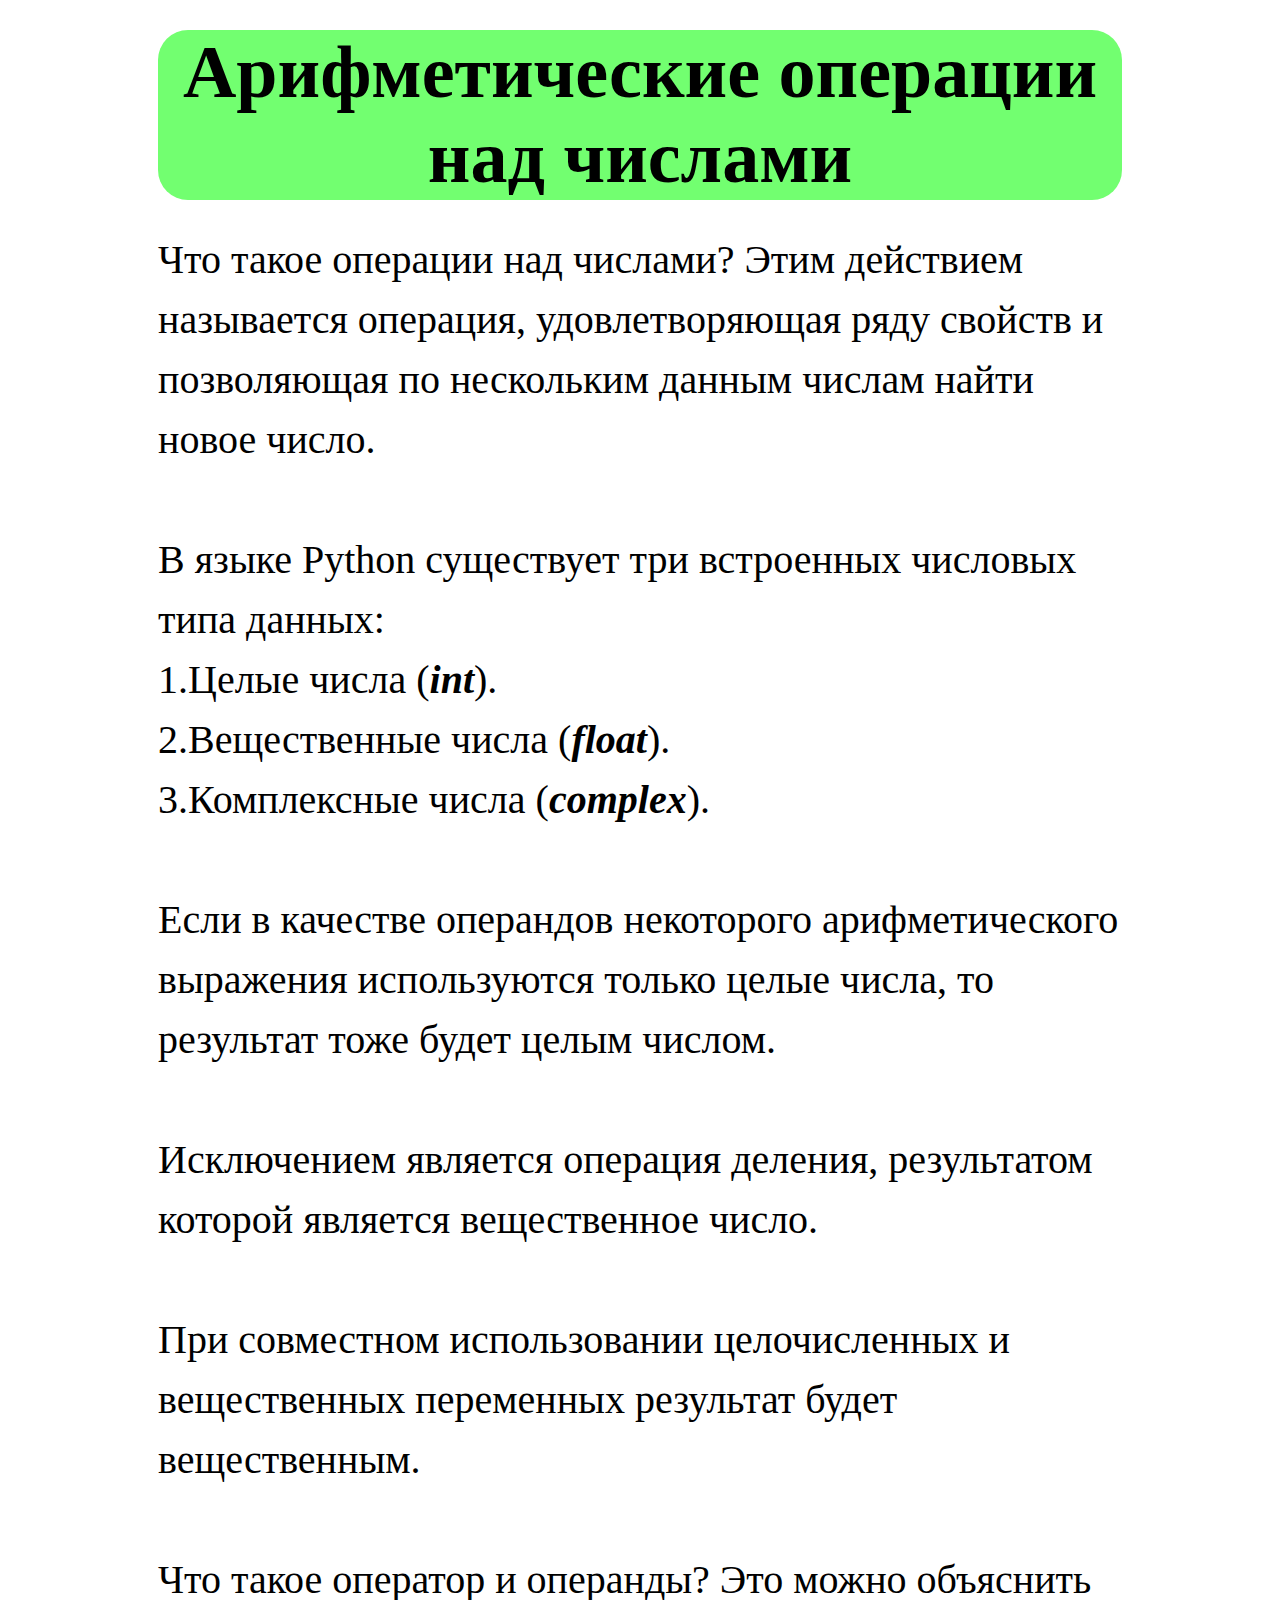
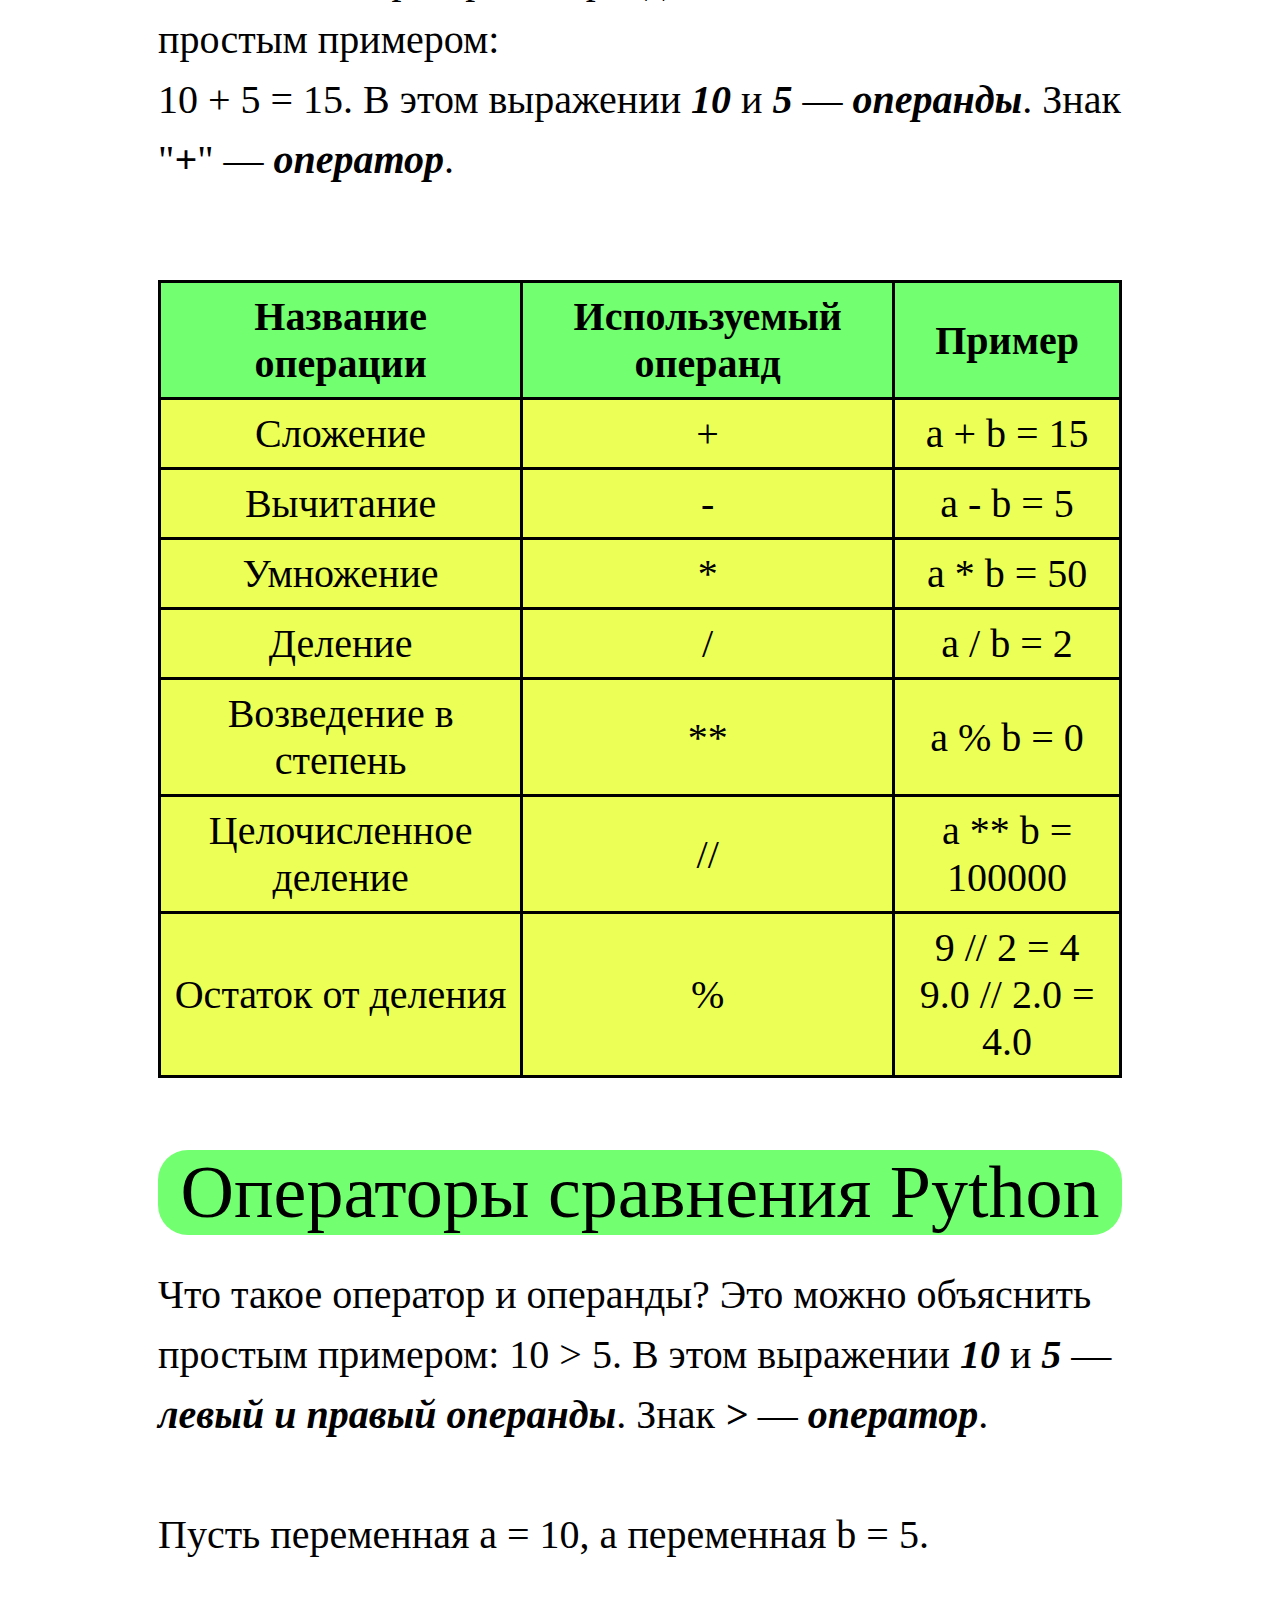
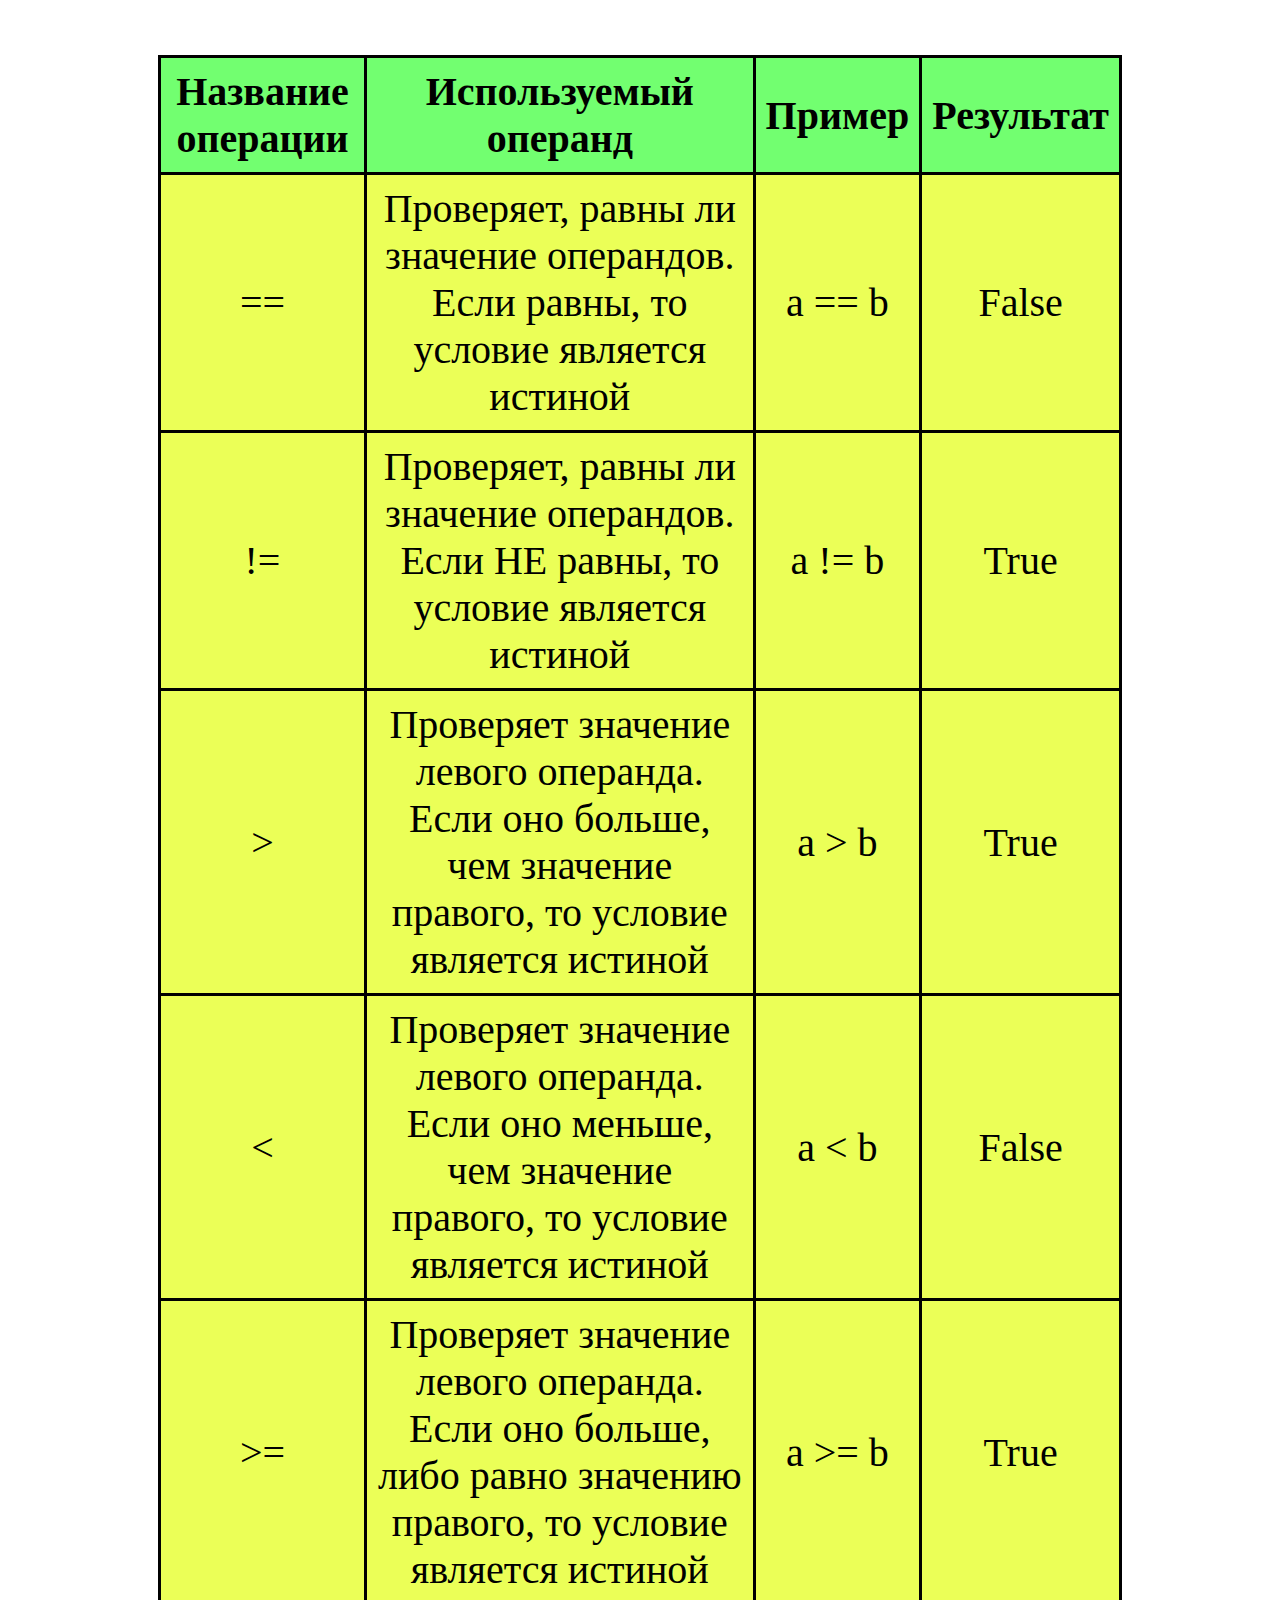
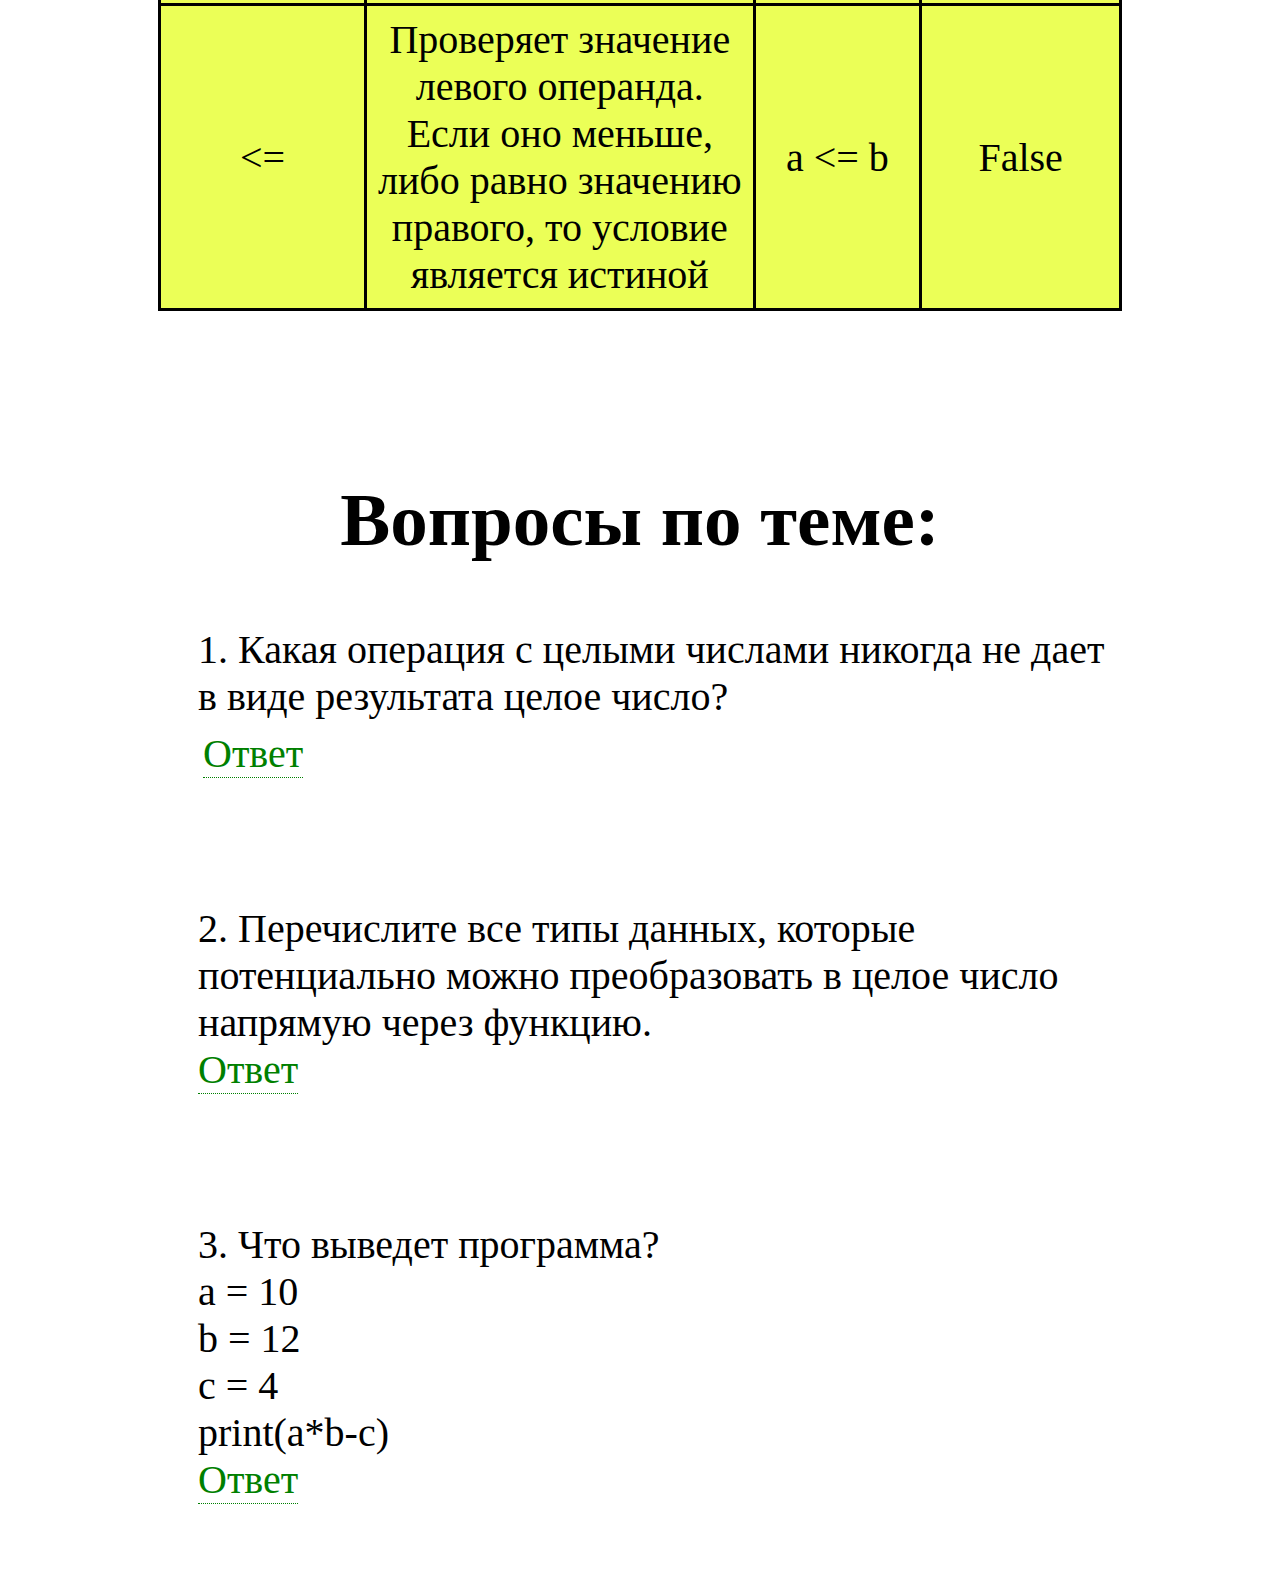
<file: 1les.html>
<!DOCTYPE html>
<html>
<head>
	<title>Операции над числами/Операторы сравнения Python</title>
	<link rel="stylesheet" href="1les.css">
</head>
<body>


<div class='header'>
	<div class="container">

		<div class="header-title">
				
		<b>Арифметические операции над числами</b>
		

		</div>

		<div class="text-up">
			Что такое операции над числами? Этим действием называется операция, удовлетворяющая ряду свойств и позволяющая по нескольким данным числам найти новое число. <br>
			<br>
			В языке Python существует три встроенных числовых типа данных:<br>

			1.Целые числа (<b><i>int</i></b>).<br>

			2.Вещественные числа (<b><i>float</i></b>).<br>

			3.Комплексные числа (<b><i>complex</i></b>).<br>

			<br>Если в качестве операндов некоторого арифметического выражения используются только целые числа, то результат тоже будет целым числом.<br>
			<br>Исключением является операция деления, результатом которой является вещественное число.<br>
			<br>При совместном использовании целочисленных и вещественных переменных результат будет вещественным.<br><br>

			Что такое оператор и операнды? Это можно объяснить простым примером:<br> 10 + 5 = 15. В этом выражении <b><i>10</i></b> и <b><i>5</i></b> — <b><i>операнды</i></b>. Знак "<b><i>+</i></b>" — <b><i>оператор</i></b>.<br><br>
		</div>




		<tbody>

		<div class="tabl">
			<table class="info-table">

				<thead>
					<th>Название операции</th>
					<th>Используемый операнд</th>
					<th>Пример</th>
					
				</thead>
				
					<tr>
						<td>Сложение</td><td> + </td> <td> a + b = 15 </td>
					</tr>

					<tr>
						<td>Вычитание</td><td> - </td> <td> a - b = 5 </td>
					</tr>

					<tr>
						<td>Умножение</td><td> * </td> <td> 	a * b = 50 </td>
					</tr>

					<tr>
						<td>Деление</td><td> / </td> <td> a / b = 2 </td>
					</tr>

					<tr>
						<td>Возведение в степень</td> <td> ** </td> <td> a % b = 0 </td>
					</tr>

					<tr>
						<td>Целочисленное деление</td> <td> // </td> <td> a ** b = 100000 </td>
					</tr>

					<tr>
						<td>Остаток от деления</td> <td> % </td> <td> 9 // 2 = 4 <br> 9.0 // 2.0 = 4.0 </td>
					</tr>
				
			</table>
		</div>
		</tbody>

		<br>
		<br>
		<br>
		<br>


		<div class="header-title">
		
			Операторы сравнения Python

		</div>

		<div class="text-up">
			Что такое оператор и операнды? Это можно объяснить простым примером: 10 > 5. В этом выражении <b><i>10</i></b> и <b><i>5</i></b> — <b><i>левый и правый операнды</i></b>. Знак <b><i>></i></b> — <b><i>оператор</i></b>.<br>
			<br>Пусть переменная a = 10, а переменная b = 5.<br><br>
		</div>




		<tbody>

		<div class="tabl">
			<table class="info-table">

				<thead>
					<th>Название операции</th>
					<th>Используемый операнд</th>
					<th>Пример</th>
					<th>Результат</th>
				</thead>
				
					<tr>
						<td>==</td><td> Проверяет, равны ли значение операндов. Если равны, то условие является истиной </td> <td> 	a == b </td>  <td> False </td>
					</tr>

					<tr>
						<td> != </td>  <td> Проверяет, равны ли значение операндов. Если НЕ равны, то условие является истиной </td>  <td> a != b </td>  <td> True </td>
					</tr>

					<tr>
						<td> > </td>  <td> Проверяет значение левого операнда. Если оно больше, чем значение правого, то условие является истиной </td>  <td> a > b </td>  <td> True </td>
					</tr>

					<tr>
						<td> < </td>  <td> Проверяет значение левого операнда. Если оно меньше, чем значение правого, то условие является истиной </td>  <td> a < b </td>  <td> False </td>
					</tr>

					<tr>
						<td> >= </td>  <td> Проверяет значение левого операнда. Если оно больше, либо равно значению правого, то условие является истиной </td>  <td> a >= b </td>  <td> True </td>
					</tr>

					<tr>
						<td> <= </td>  <td> Проверяет значение левого операнда. Если оно меньше, либо равно значению правого, то условие является истиной </td>  <td> a <= b </td>  <td> False </td>
					</tr>
				
			</table>
		</div>
		</tbody>

		<br>
		<br>
		<br>



		<div class="question">
			<div class ="question1">
					<h2>Вопросы по теме:</h2>
			</div>

			<div class="question2">
						<ul>
							<li>1. Какая операция с целыми числами никогда не дает в виде результата целое число?</li>
		  					  <div class="demo">
							    <input type="checkbox" id="hd-1" class="hide"/>
							    <label for="hd-1" >Ответ</label>
							    <div>
							        Простое деление всегда возвращает тип float, даже если деление не имеет дробного остатка (т.е. если разделить 4 / 2, то получим 2.0, а не 2).
							    </div>
							   
						</ul>
		      <br/>	
		  
						<ul>
							<li>2. Перечислите все типы данных, которые потенциально можно преобразовать в целое число напрямую через функцию.</li>

						    <input type="checkbox" id="hd-2" class="hide"/>
						    <label for="hd-2">Ответ</label>
						    <div>
						        К целым числам можно привести:<br>
								– целые числа: int(555) = 555;<br>
								– числа с плавающей точкой: int(-32.45) = -32;<br>
								– булевы значения: int(False) = 0;<br>
								– десятичные дроби: int(Decimal('17.7')) = 17;<br>
								– дробные числа: int(Fraction(10, 7)) = 1;<br>
								– строки: int('31') = 31.
						    </div>
							    
							    
						</ul>
		      <br/> 
						<ul>
							<li>3. Что выведет программа?<br>
								a = 10<br>
								b = 12<br>
								c = 4<br>
								print(a*b-c)</li>
							<input type="checkbox" id="hd-3" class="hide"/>
						    <label for="hd-3">Ответ</label>
						    <div>
						       116
						    </div>
							   
						</ul>

<br/>
			</div>

	</div>



</div>
</div>

</body>
</html>
</file>
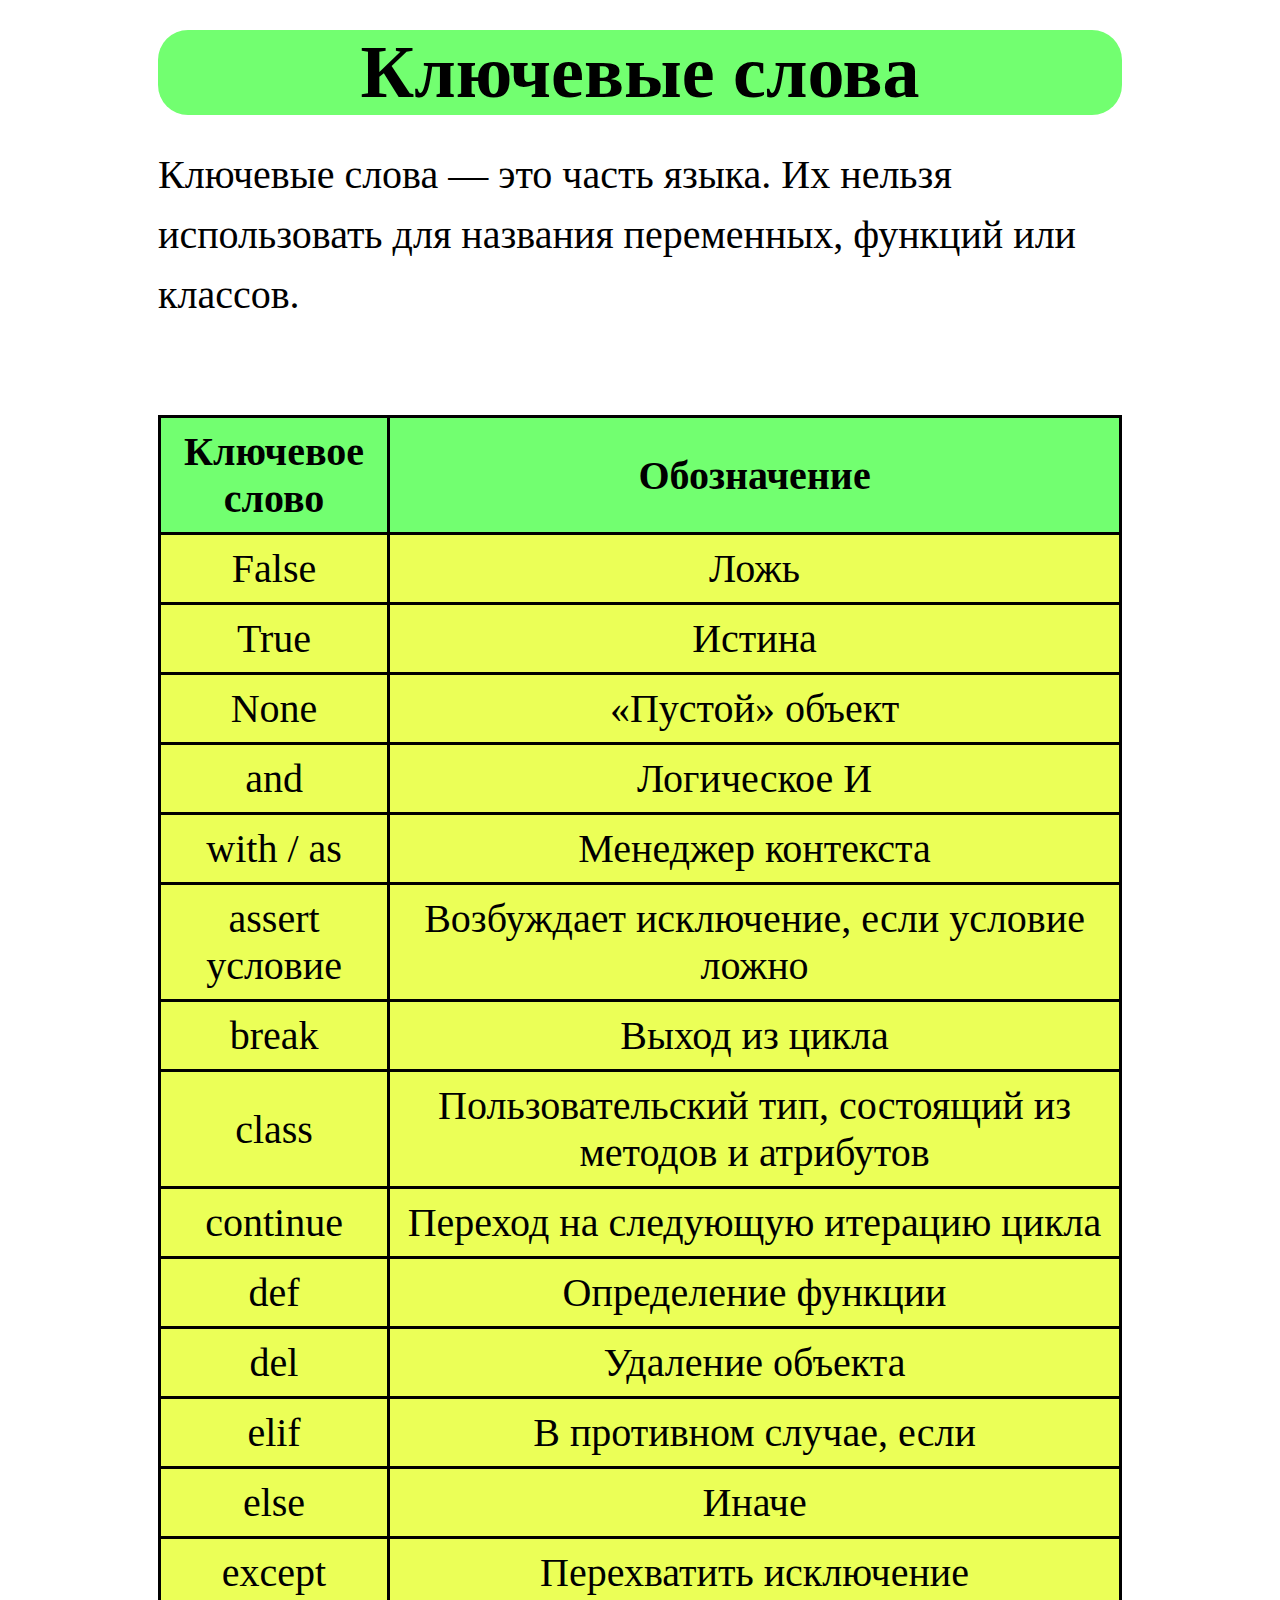
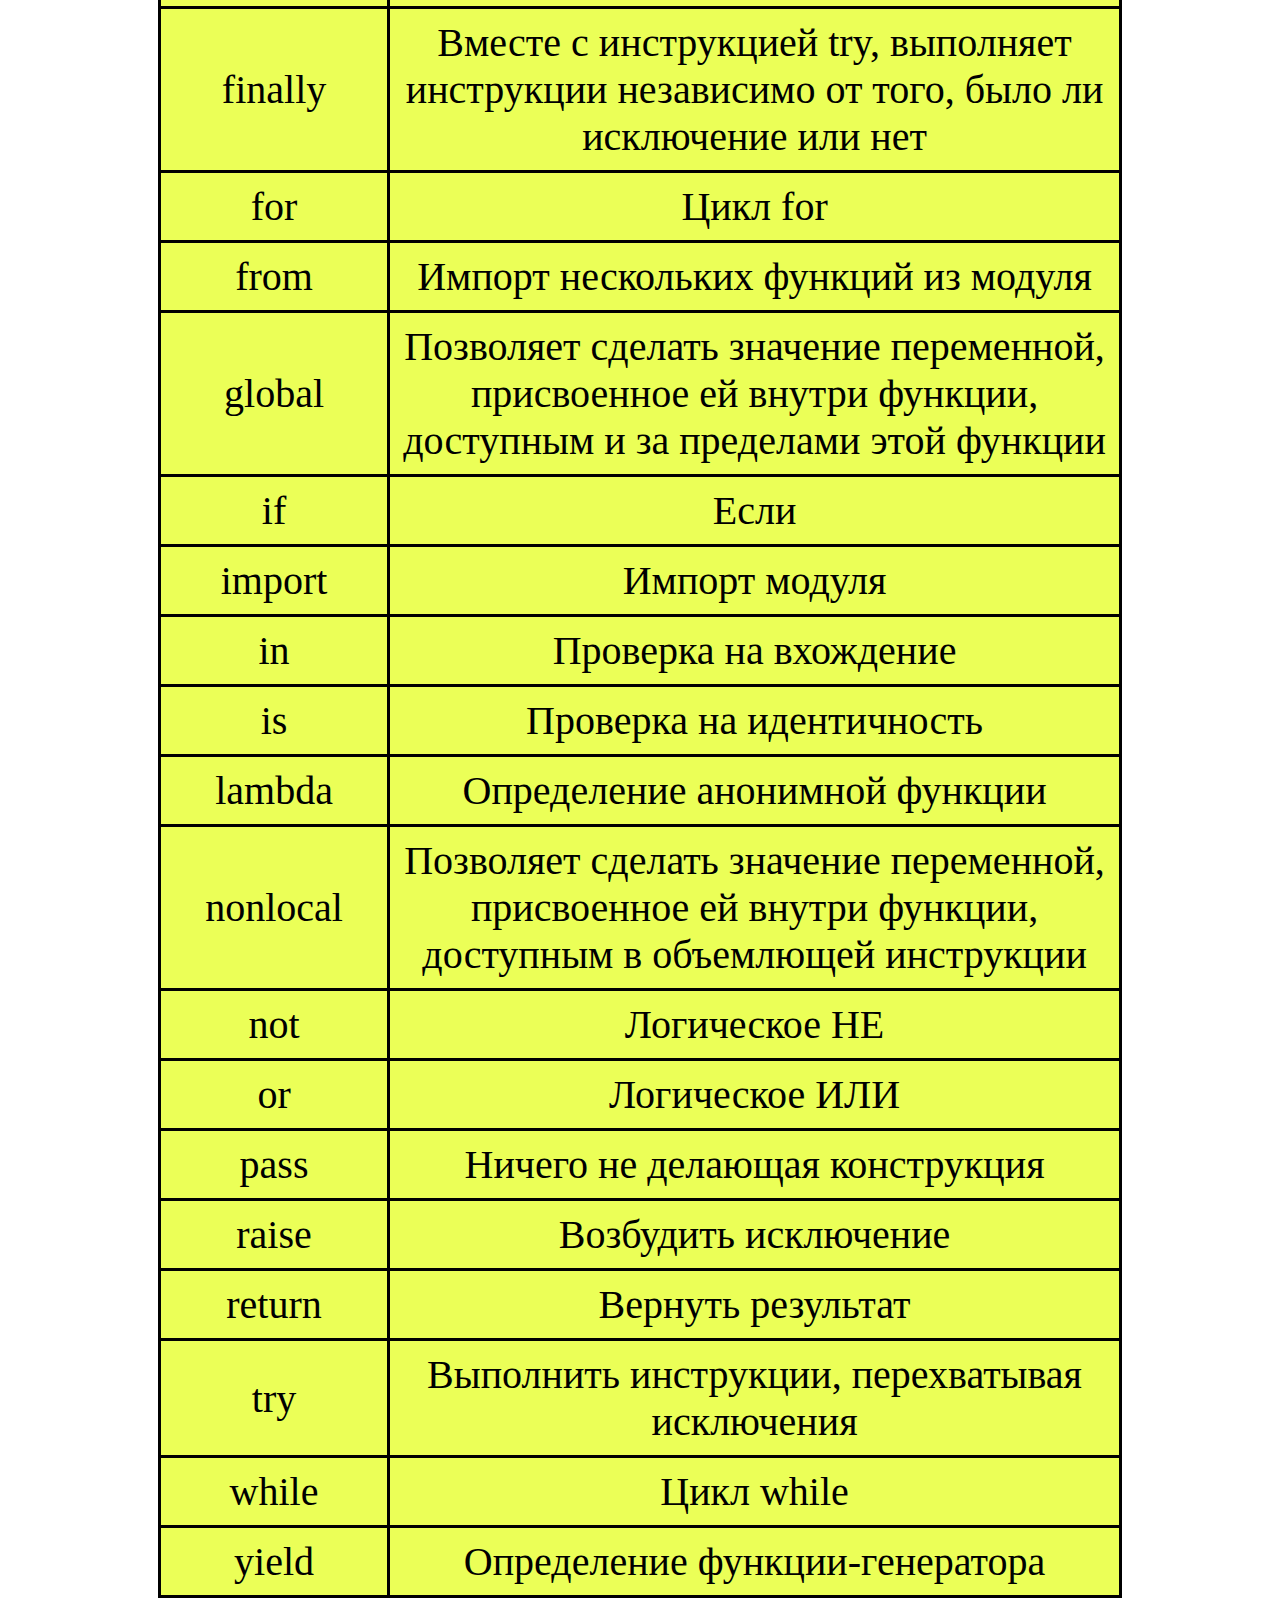
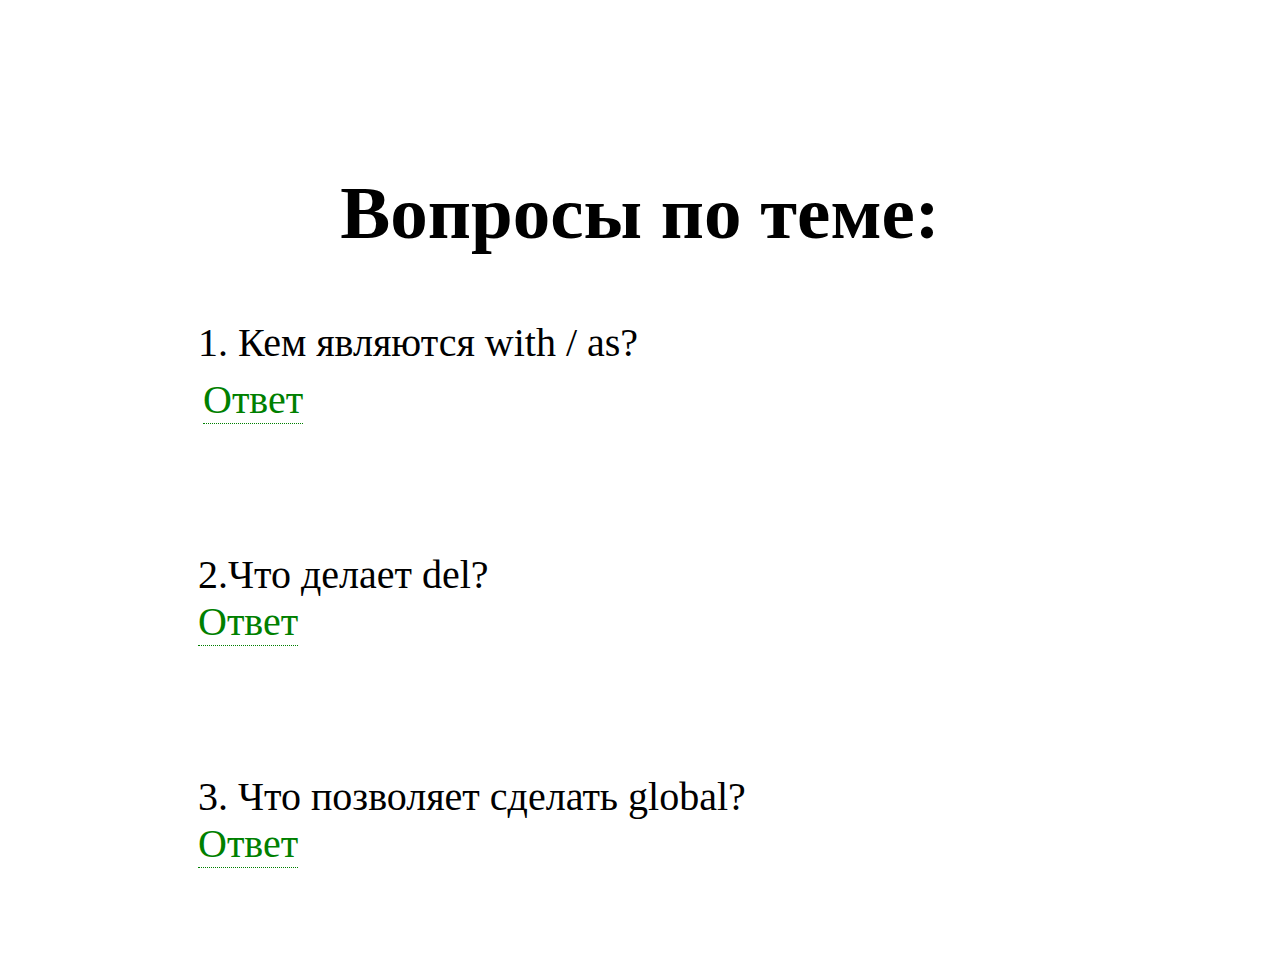
<file: 2les.html>
<!DOCTYPE html>
<html>
<head>
	<title>Ключевые слова Python</title>
	<link rel="stylesheet" href="2les.css">
</head>
<body>


<div class='header'>
	<div class="container">

		<div class="header-title">
				
		<b>Ключевые слова</b>

		</div>

		<div class="text-up">
			Ключевые слова — это часть языка. Их нельзя использовать для названия переменных, функций или классов.<br><br>
			
			
		</div>




		<tbody>

		<div class="tabl">
			<table class="info-table">

				<thead>
					<th>Ключевое слово</th>
					<th>Обозначение</th>
				</thead>
				
					<tr>
						<td>False</td>  <td> Ложь </td> 
					</tr>

					<tr>
						<td>True</td>  <td> Истина </td> 
					</tr>

					<tr>
						<td>None</td>   <td> «Пустой» объект </td> 
					</tr>

					<tr>
						<td>and</td>  <td> Логическое И </td> 
					</tr>

					<tr>
						<td>with / as</td>  <td> Менеджер контекста </td>
					</tr>

					<tr>
						<td>assert условие</td>  <td> Возбуждает исключение, если условие ложно </td> 
					</tr>

					<tr>
						<td>break</td>  <td> Выход из цикла </td> 
					</tr>

					<tr>
						<td>class</td>  <td>Пользовательский тип, состоящий из методов и атрибутов</td> 
					</tr>

					<tr>
						<td>continue</td>  <td>Переход на следующую итерацию цикла</td> 
					</tr>

					<tr>
						<td>def</td>  <td>Определение функции</td> 
					</tr>

					<tr>
						<td>del</td>  <td>Удаление объекта</td> 
					</tr>

					<tr>
						<td>elif</td>  <td>В противном случае, если</td> 
					</tr>

					<tr>
						<td>else</td>  <td>Иначе</td> 
					</tr>

					<tr>
						<td>except</td>  <td>Перехватить исключение</td> 
					</tr>

					<tr>
						<td>finally</td>  <td>Вместе с инструкцией try, выполняет инструкции независимо от того, было ли исключение или нет</td> 
					</tr>

					<tr>
						<td>for</td>  <td>Цикл for</td> 
					</tr>

					<tr>
						<td>from</td>  <td>Импорт нескольких функций из модуля</td> 
					</tr>

					<tr>
						<td>global</td>  <td>Позволяет сделать значение переменной, присвоенное ей внутри функции, доступным и за пределами этой функции</td> 
					</tr>

					<tr>
						<td>if</td>  <td>Если</td> 
					</tr>

					<tr>
						<td>import</td>  <td>Импорт модуля</td> 
					</tr>

					<tr>
						<td>in</td>  <td>Проверка на вхождение</td> 
					</tr>

					<tr>
						<td>is</td>  <td>Проверка на идентичность</td> 
					</tr>

					<tr>
						<td>lambda</td>  <td>Определение анонимной функции</td> 
					</tr>

					<tr>
						<td>nonlocal</td>  <td>Позволяет сделать значение переменной, присвоенное ей внутри функции, доступным в объемлющей инструкции</td> 
					</tr>

					<tr>
						<td>not</td>  <td>Логическое НЕ</td> 
					</tr>

					<tr>
						<td>or</td>  <td>Логическое ИЛИ</td> 
					</tr>

					<tr>
						<td>pass</td>  <td>Ничего не делающая конструкция</td> 
					</tr>

					<tr>
						<td>raise</td>  <td>Возбудить исключение</td> 
					</tr>

					<tr>
						<td>return</td>  <td>Вернуть результат</td> 
					</tr>

					<tr>
						<td>try</td>  <td>Выполнить инструкции, перехватывая исключения</td> 
					</tr>

					<tr>
						<td>while</td>  <td>Цикл while</td> 
					</tr>

					<tr>
						<td>yield</td>  <td>Определение функции-генератора</td> 
					</tr>



				
			</table>
		</div>
		</tbody>


<div class="question">
			<div class ="question1">
					<h2>Вопросы по теме:</h2>
			</div>

			<div class="question2">
						<ul>
							<li>1. Кем являются with / as?</li>
		  					  <div class="demo">
							    <input type="checkbox" id="hd-1" class="hide"/>
							    <label for="hd-1" >Ответ</label>
							    <div>
							        Менеджер контекста.
							    </div>
							   
						</ul>
		      <br/>	
		  
						<ul>
							<li>2.Что делает del?</li>

						    <input type="checkbox" id="hd-2" class="hide"/>
						    <label for="hd-2">Ответ</label>
						    <div>
						        Удаляет объекты.
						    </div>
							    
							    
						</ul>
		      <br/> 
						<ul>
							<li>3. Что позволяет сделать global?</li>
								
							<input type="checkbox" id="hd-3" class="hide"/>
						    <label for="hd-3">Ответ</label>
						    <div>
						    	Позволяет сделать значение переменной, присвоенное ей внутри функции, доступным и за пределами этой функции.
						    </div>
							   
						</ul>

<br/>
			</div>





</div>
</div>
</body>
</html>
</file>
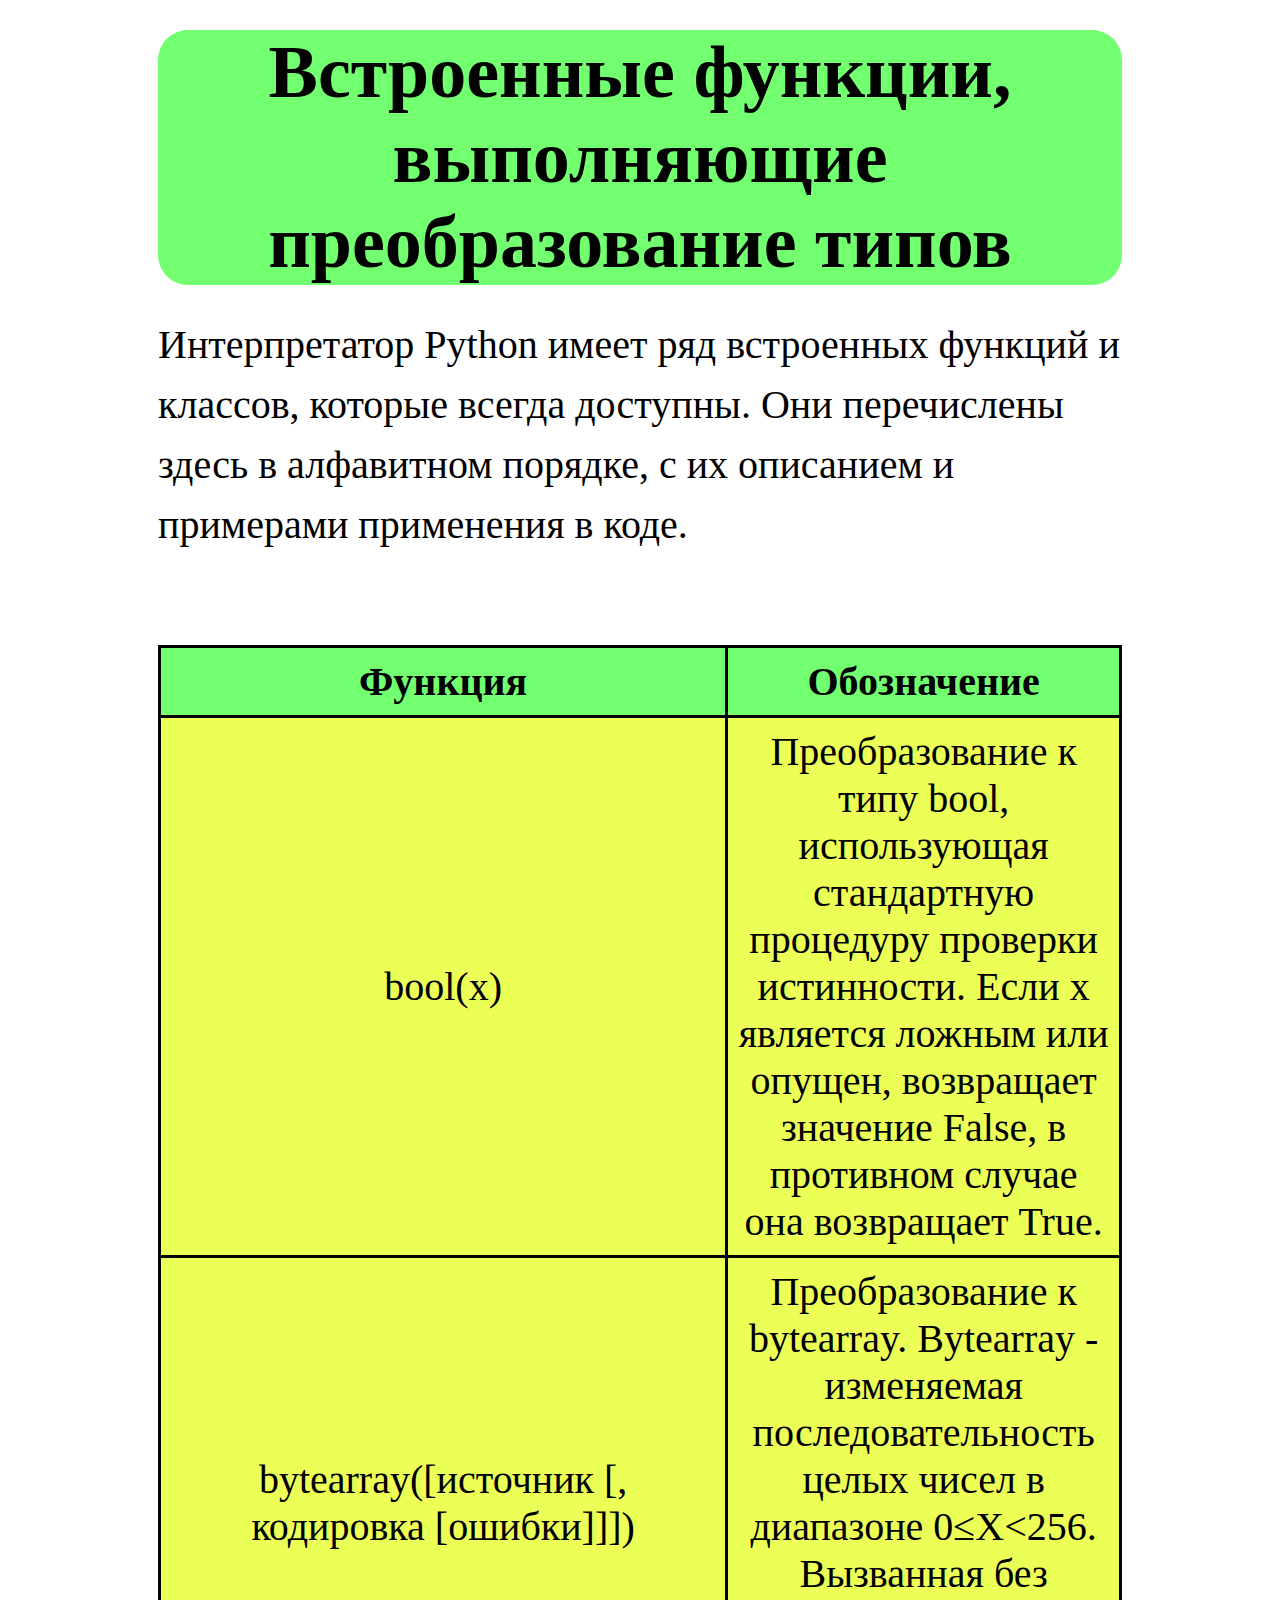
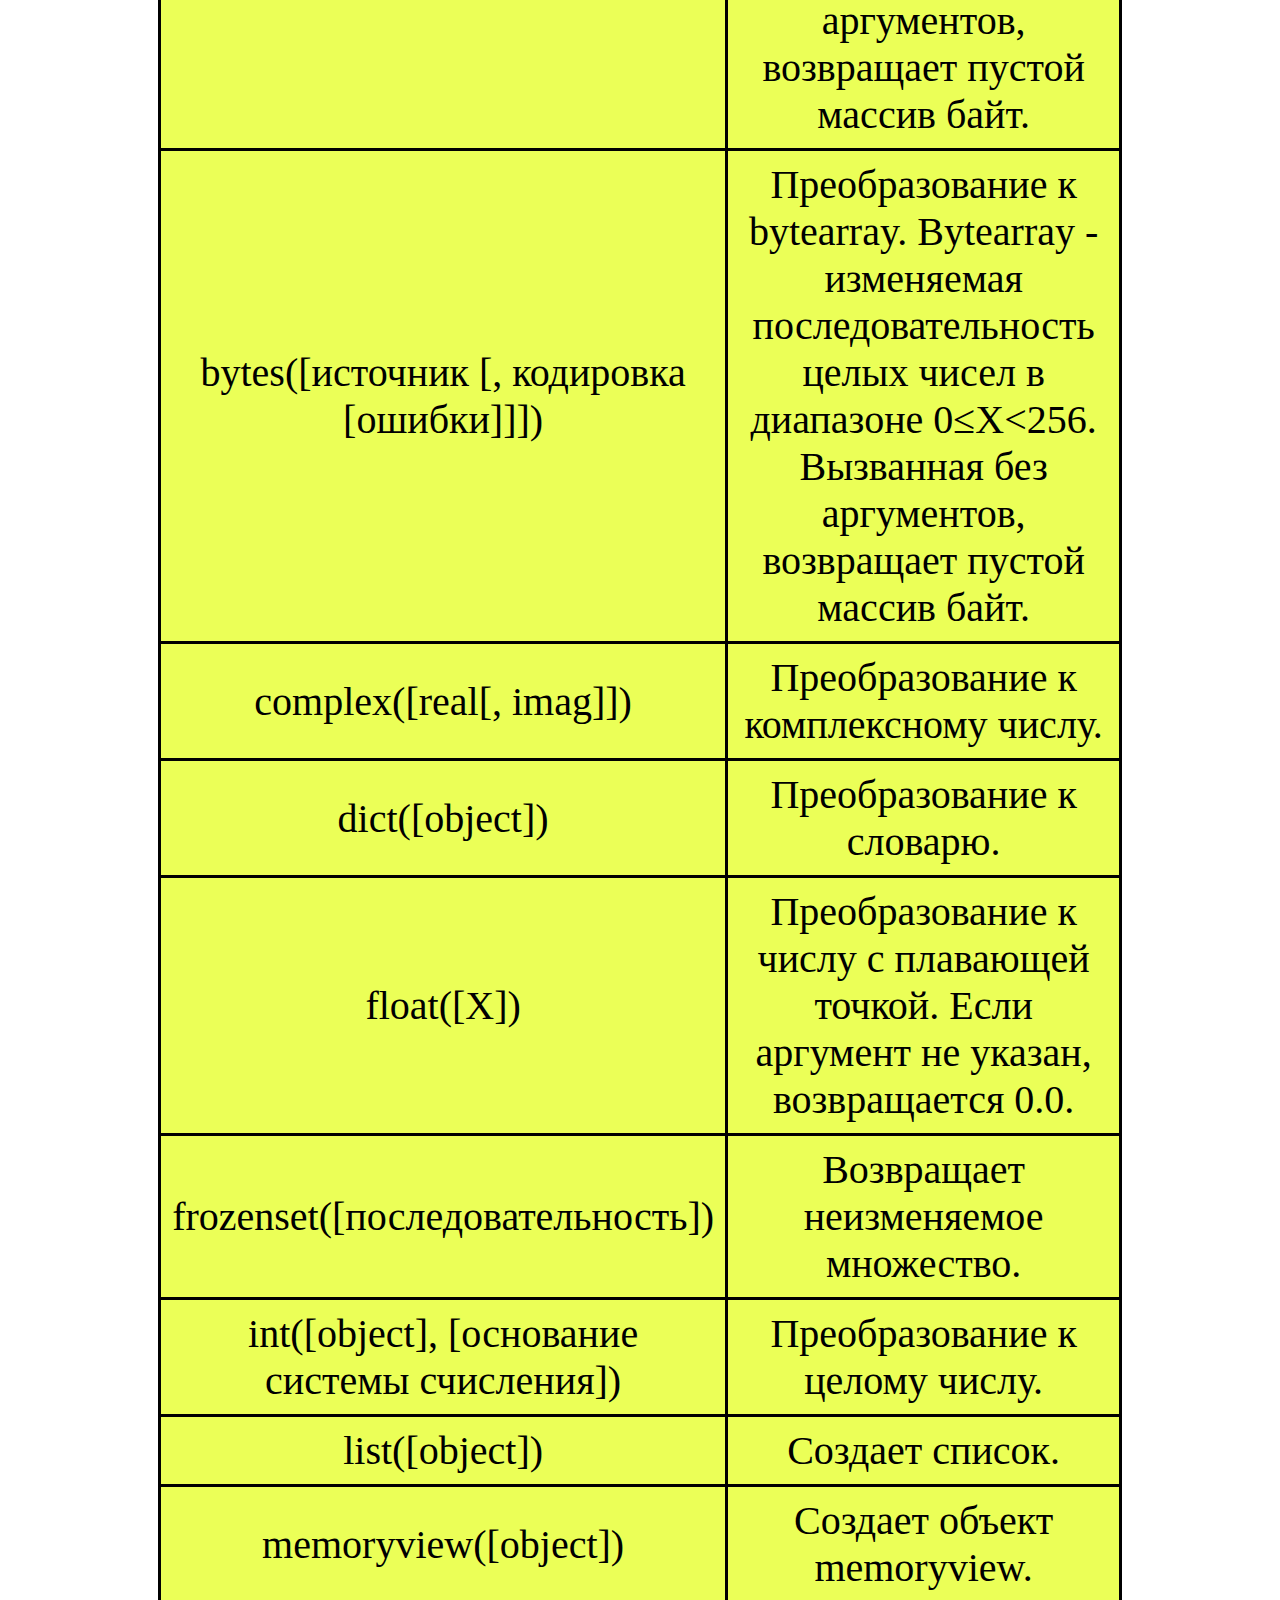
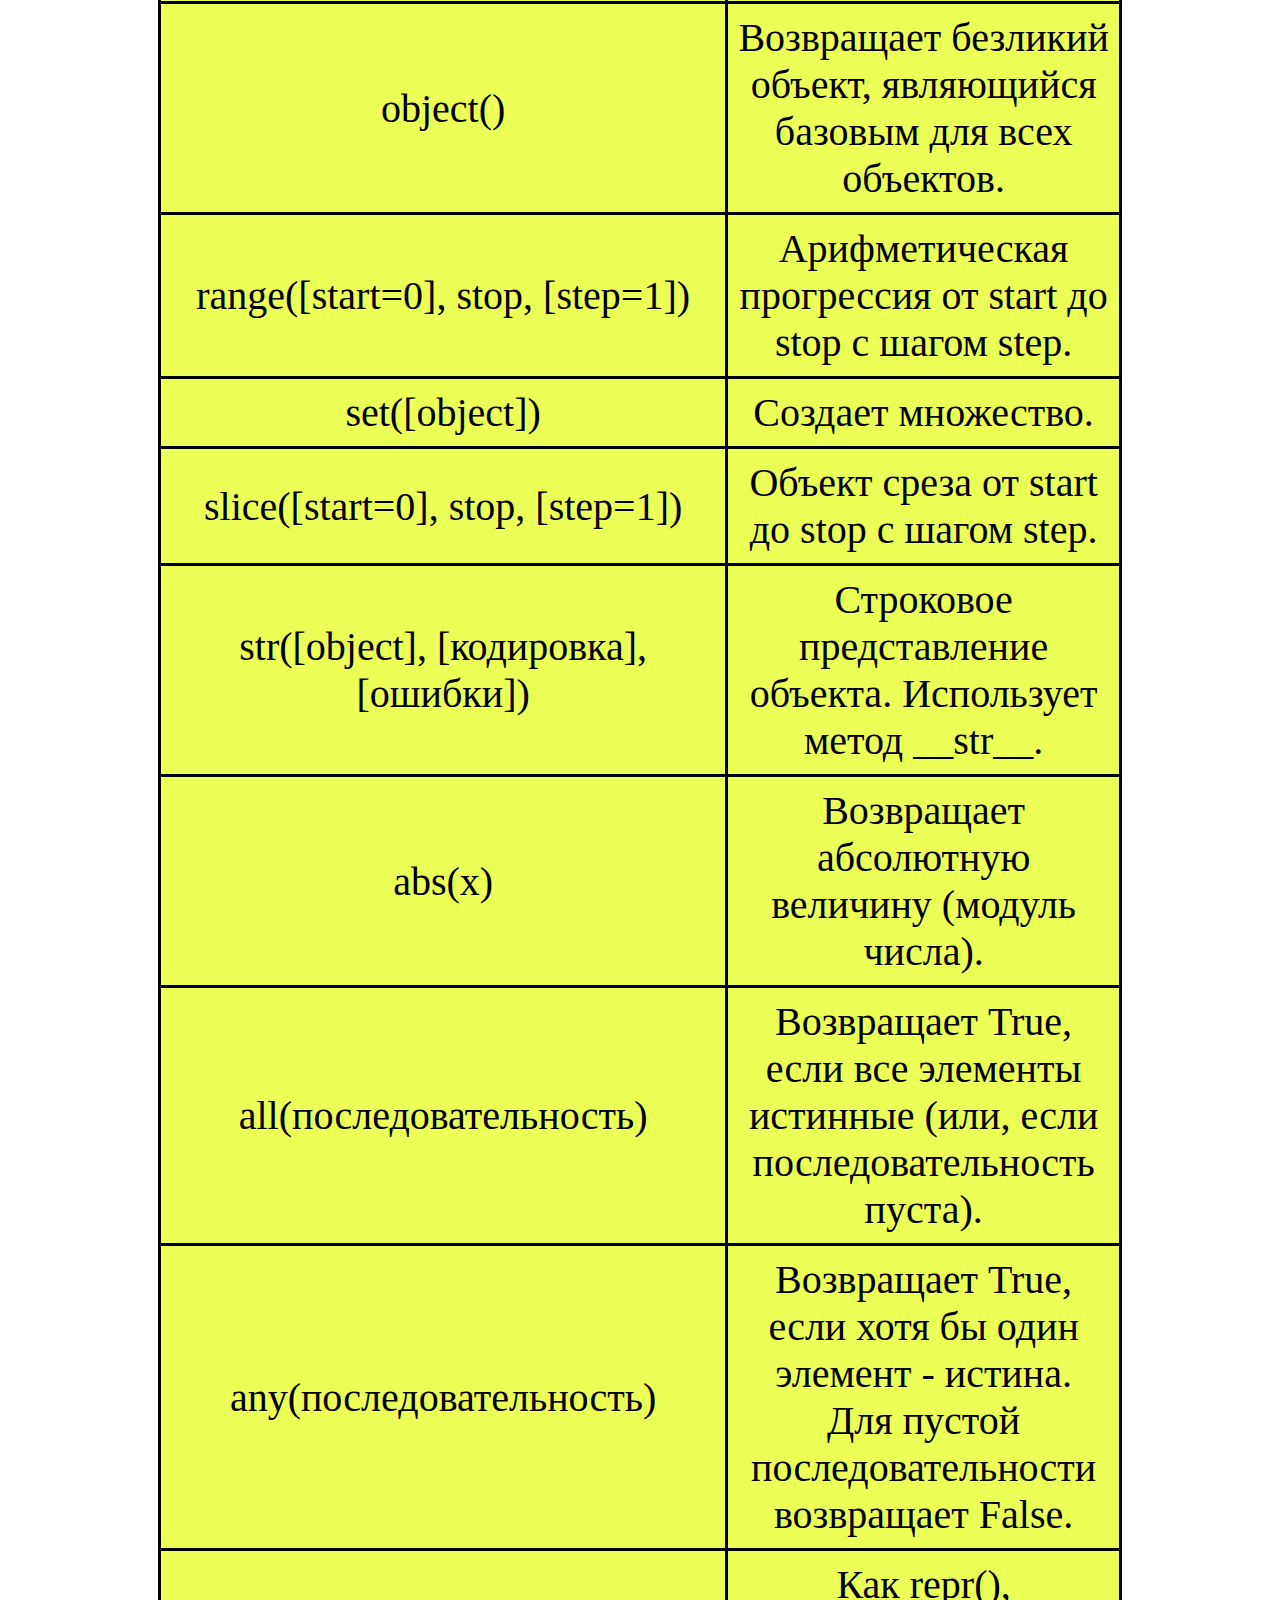
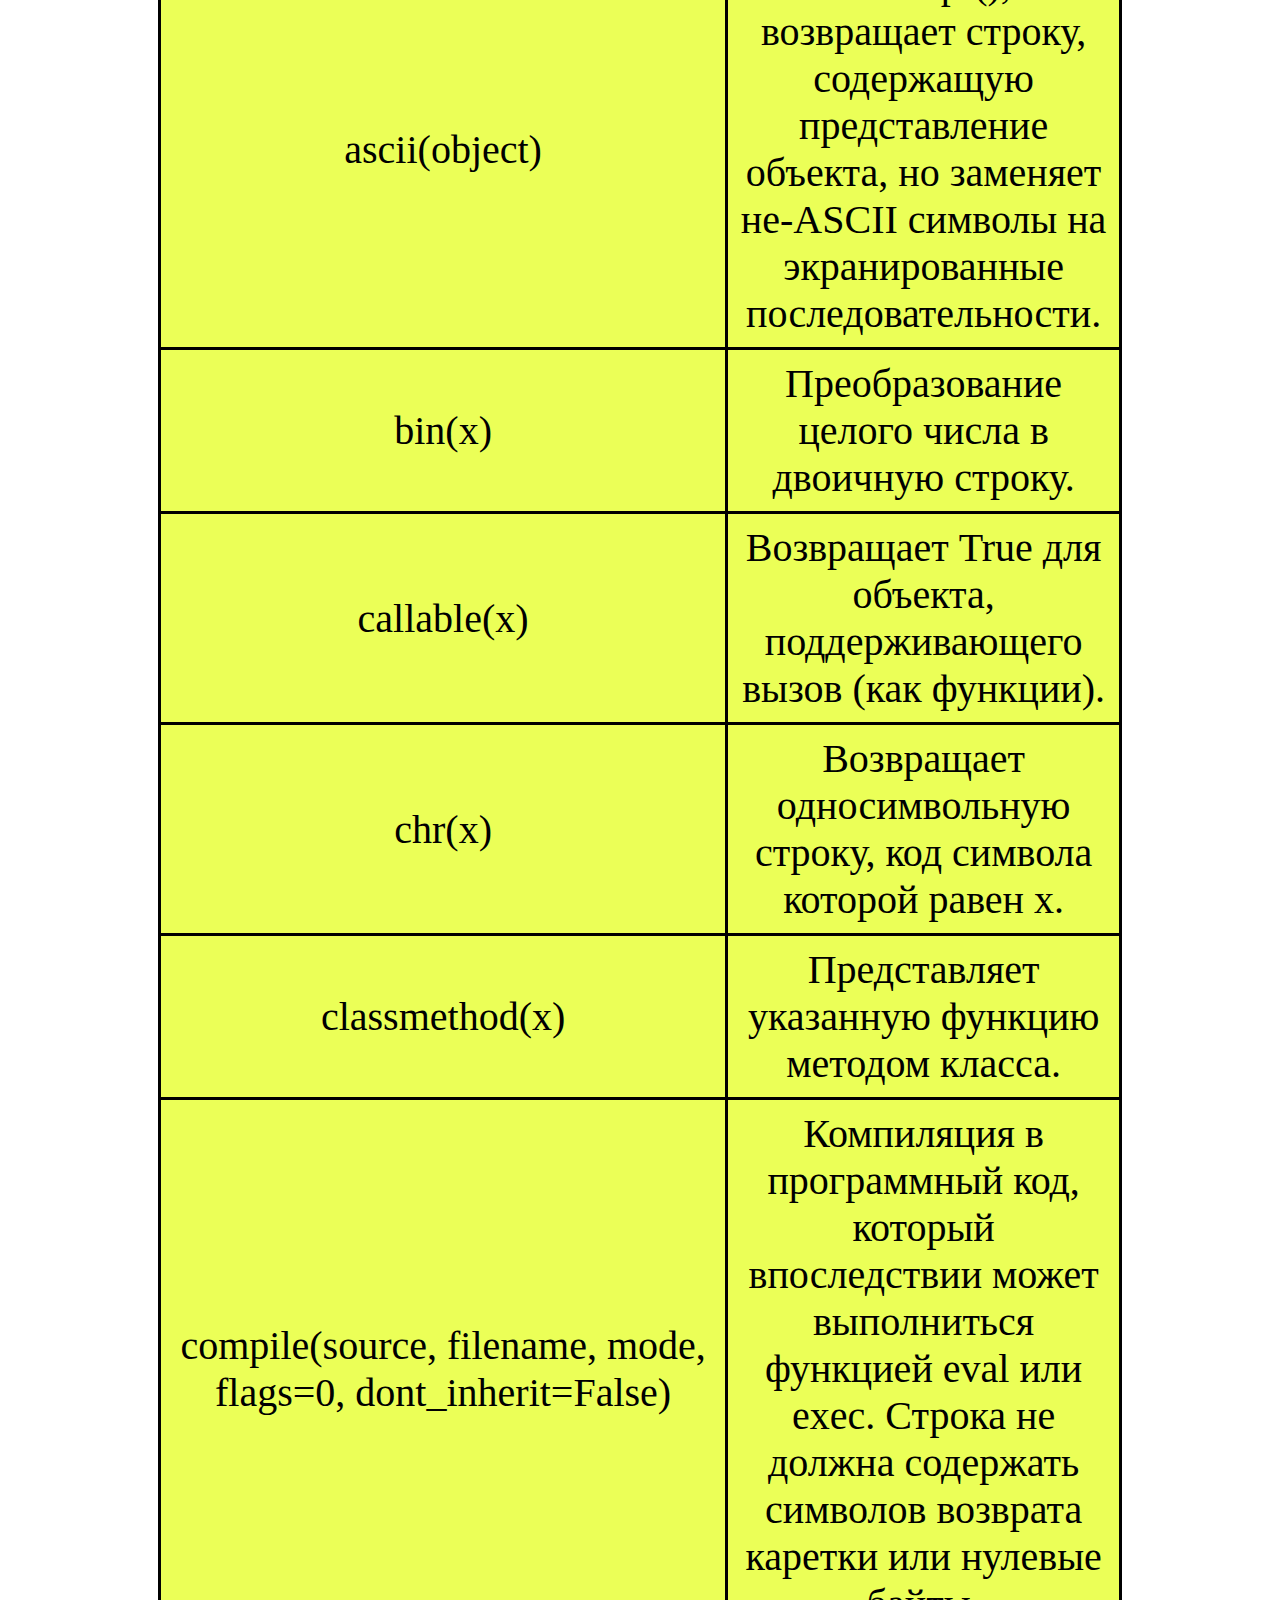
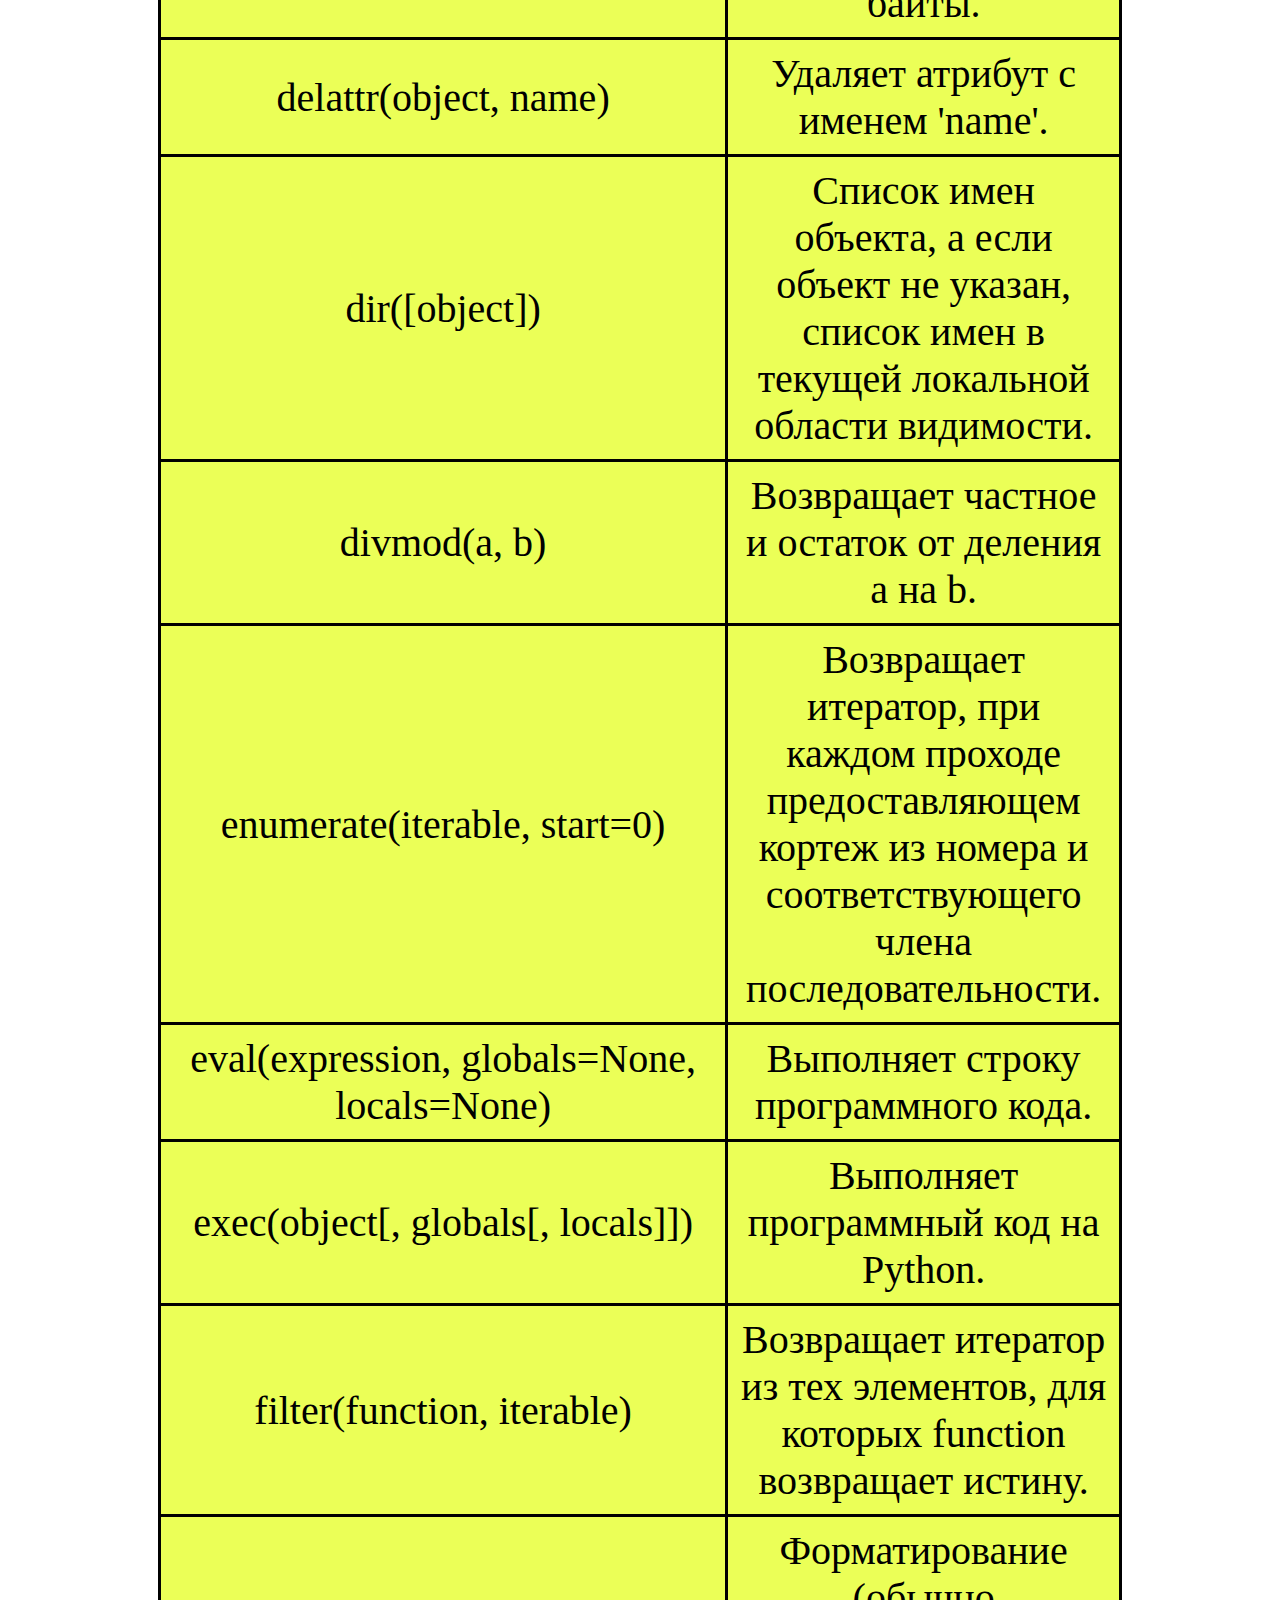
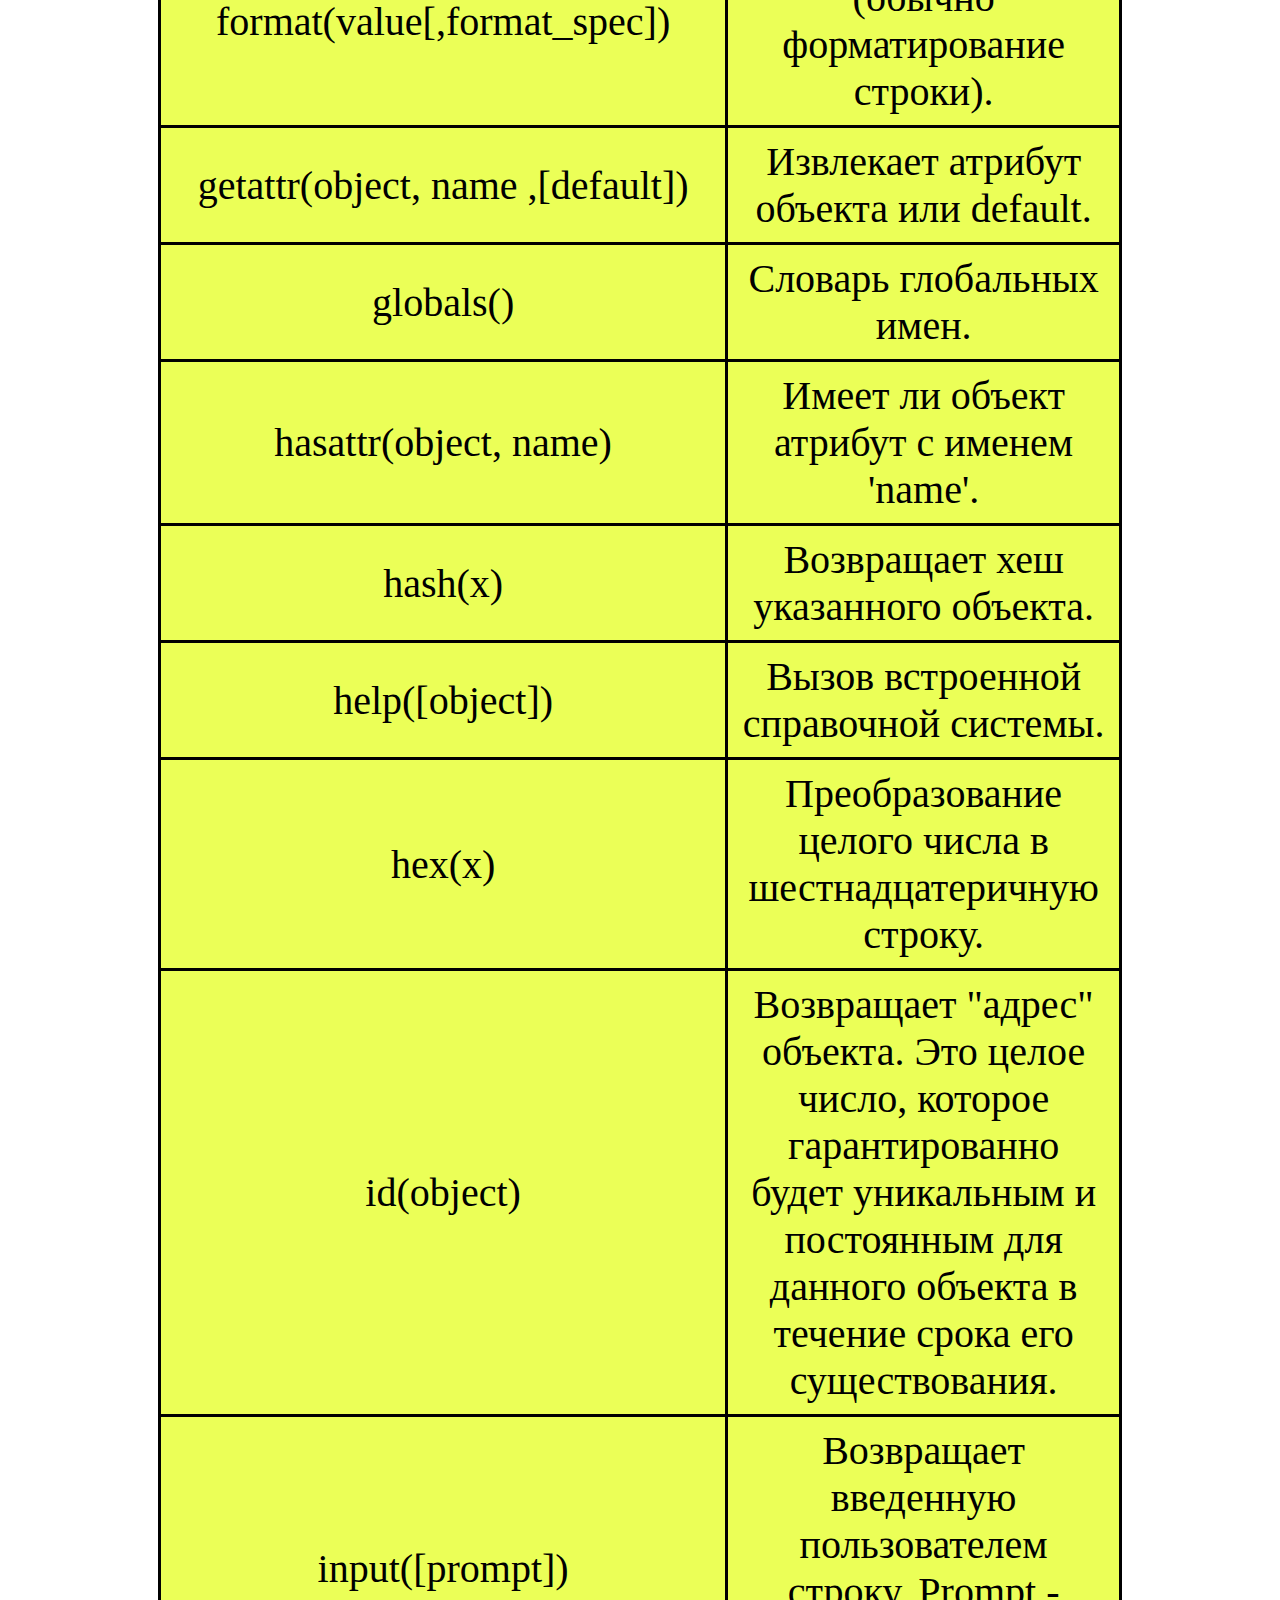
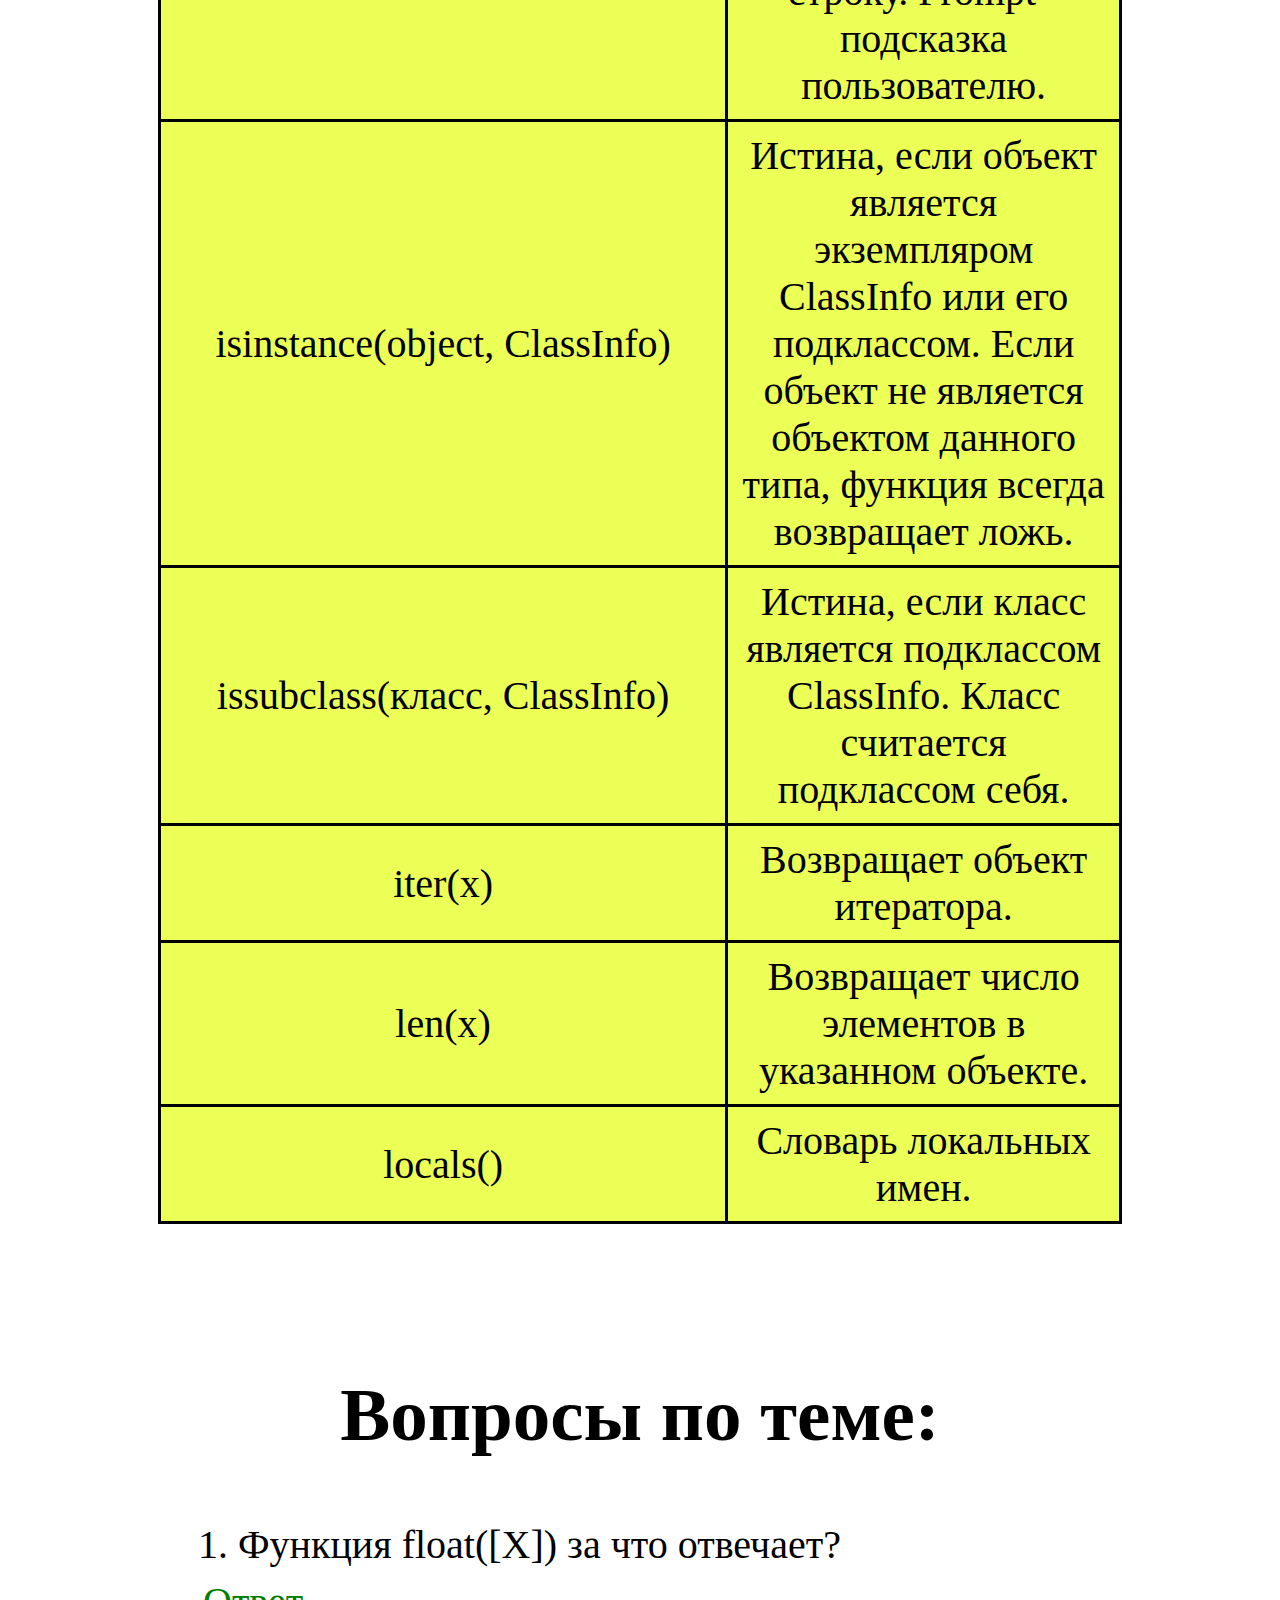
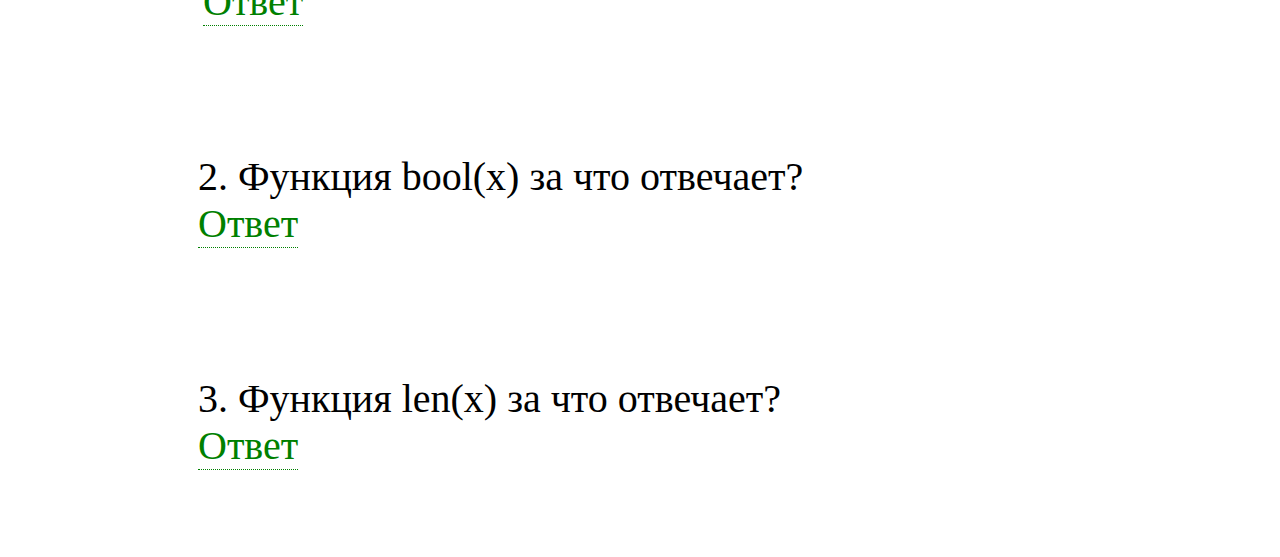
<file: 3les.html>
<!DOCTYPE html>
<html>
<head>
	<title>Встроенные функции, выполняющие преобразование типов Python</title>
	<link rel="stylesheet" href="3les.css">
</head>
<body>


<div class='header'>
	<div class="container">

		<div class="header-title">
				
		<b>Встроенные функции, выполняющие преобразование типов</b>
		

		</div>

		<div class="text-up">
			Интерпретатор Python имеет ряд встроенных функций и классов, которые всегда доступны. Они перечислены здесь в алфавитном порядке, с их описанием и примерами применения в коде.<br><br>
		</div>




		<tbody>

		<div class="tabl">
			<table class="info-table">

				<thead>
					<th>Функция</th>
					<th>Обозначение</th>
					
				</thead>
				
					<tr>
						<td> bool(x) </td> <td> Преобразование к типу bool, использующая стандартную процедуру проверки истинности. Если х является ложным или опущен, возвращает значение False, в противном случае она возвращает True. </td> 
					</tr>

					<tr>
						<td> bytearray([источник [, кодировка [ошибки]]]) </td>   <td> Преобразование к bytearray. Bytearray - изменяемая последовательность целых чисел в диапазоне 0≤X<256. Вызванная без аргументов, возвращает пустой массив байт. </td> 
					</tr>

					<tr>
						<td> bytes([источник [, кодировка [ошибки]]]) </td>    <td> Преобразование к bytearray. Bytearray - изменяемая последовательность целых чисел в диапазоне 0≤X<256. Вызванная без аргументов, возвращает пустой массив байт. </td> 
					</tr>

					<tr>
						<td> complex([real[, imag]]) </td>   <td> Преобразование к комплексному числу. </td> 
					</tr>

					<tr>
						<td> dict([object]) </td>   <td> Преобразование к словарю. </td> 
					</tr>

					<tr>
						<td> float([X]) </td>   <td>  Преобразование к числу с плавающей точкой. Если аргумент не указан, возвращается 0.0. </td> 
					</tr>

					<tr>
						<td> frozenset([последовательность]) </td> <td> Возвращает неизменяемое множество. </td> 
					</tr>
					
					<tr>
						<td> int([object], [основание системы счисления]) </td>  <td> Преобразование к целому числу. </td> 
					</tr>

					<tr>
						<td> list([object]) </td>  <td> Создает список. </td> 
					</tr>

					<tr>
						<td> memoryview([object]) </td>  <td> Создает объект memoryview. </td> 
					</tr>

					<tr>
						<td> object() </td>  <td> Возвращает безликий объект, являющийся базовым для всех объектов. </td> 
					</tr>

					<tr>
						<td> range([start=0], stop, [step=1]) </td>  <td> Арифметическая прогрессия от start до stop с шагом step. </td> 
					</tr>

					<tr>
						<td> set([object]) </td>  <td> Создает множество. </td> 
					</tr>

					<tr>
						<td> slice([start=0], stop, [step=1]) </td>  <td> Объект среза от start до stop с шагом step. </td> 
					</tr>

					<tr>
						<td> str([object], [кодировка], [ошибки]) </td>  <td> Строковое представление объекта. Использует метод __str__. </td> 
					</tr>

					<tr>
						<td> abs(x) </td>  <td> Возвращает абсолютную величину (модуль числа). </td> 
					</tr>

					<tr>
						<td> all(последовательность) </td>  <td> Возвращает True, если все элементы истинные (или, если последовательность пуста). </td> 
					</tr>


					<tr>
						<td> any(последовательность) </td>  <td> Возвращает True, если хотя бы один элемент - истина. Для пустой последовательности возвращает False. </td> 
					</tr>


					<tr>
						<td> ascii(object) </td>  <td> Как repr(), возвращает строку, содержащую представление объекта, но заменяет не-ASCII символы на экранированные последовательности. </td> 
					</tr>

					<tr>
						<td> bin(x) </td>  <td> Преобразование целого числа в двоичную строку. </td> 
					</tr>

					<tr>
						<td> callable(x) </td>  <td> Возвращает True для объекта, поддерживающего вызов (как функции). </td> 
					</tr>

					<tr>
						<td> chr(x) </td>  <td> Возвращает односимвольную строку, код символа которой равен x. </td> 
					</tr>

					<tr>
						<td> classmethod(x) </td>  <td> Представляет указанную функцию методом класса. </td> 
					</tr>

					<tr>
						<td> compile(source, filename, mode, flags=0, dont_inherit=False) </td>  <td> Компиляция в программный код, который впоследствии может выполниться функцией eval или exec. Строка не должна содержать символов возврата каретки или нулевые байты. </td> 
					</tr>

					<tr>
						<td> delattr(object, name) </td>  <td> Удаляет атрибут с именем 'name'. </td> 
					</tr>

					<tr>
						<td> dir([object]) </td>  <td> Список имен объекта, а если объект не указан, список имен в текущей локальной области видимости. </td> 
					</tr>

					<tr>
						<td> divmod(a, b) </td>  <td> Возвращает частное и остаток от деления a на b. </td> 
					</tr>

					<tr>
						<td> enumerate(iterable, start=0) </td>  <td> Возвращает итератор, при каждом проходе предоставляющем кортеж из номера и соответствующего члена последовательности. </td> 
					</tr>

					<tr>
						<td> eval(expression, globals=None, locals=None) </td>  <td> Выполняет строку программного кода. </td> 
					</tr>

					<tr>
						<td> exec(object[, globals[, locals]]) </td>  <td> Выполняет программный код на Python. </td> 
					</tr>

					<tr>
						<td> filter(function, iterable) </td>  <td> Возвращает итератор из тех элементов, для которых function возвращает истину. </td> 
					</tr>

					<tr>
						<td> format(value[,format_spec]) </td>  <td> Форматирование (обычно форматирование строки). </td> 
					</tr>

					<tr>
						<td> getattr(object, name ,[default]) </td>  <td> Извлекает атрибут объекта или default. </td> 
					</tr>

					<tr>
						<td> globals() </td>  <td> Словарь глобальных имен. </td> 
					</tr>

					<tr>
						<td> hasattr(object, name) </td>  <td> Имеет ли объект атрибут с именем 'name'. </td> 
					</tr>

					<tr>
						<td> hash(x) </td>  <td> Возвращает хеш указанного объекта. </td> 
					</tr>

					<tr>
						<td> help([object]) </td>  <td> Вызов встроенной справочной системы. </td> 
					</tr>

					<tr>
						<td> hex(х) </td>  <td> Преобразование целого числа в шестнадцатеричную строку. </td> 
					</tr>

					<tr>
						<td> id(object) </td>  <td> Возвращает "адрес" объекта. Это целое число, которое гарантированно будет уникальным и постоянным для данного объекта в течение срока его существования. </td> 
					</tr>

					<tr>
						<td> input([prompt]) </td>  <td> Возвращает введенную пользователем строку. Prompt - подсказка пользователю. </td> 
					</tr>

					<tr>
						<td> isinstance(object, ClassInfo) </td>  <td> Истина, если объект является экземпляром ClassInfo или его подклассом. Если объект не является объектом данного типа, функция всегда возвращает ложь. </td> 
					</tr>

					<tr>
						<td> issubclass(класс, ClassInfo) </td>  <td> Истина, если класс является подклассом ClassInfo. Класс считается подклассом себя. </td> 
					</tr>

					<tr>
						<td> iter(x) </td>  <td> Возвращает объект итератора. </td> 
					</tr>

					<tr>
						<td> len(x) </td>  <td> Возвращает число элементов в указанном объекте. </td> 
					</tr>

					<tr>
						<td> locals() </td>  <td> Словарь локальных имен. </td> 
					</tr>




				
			</table>
		</div>
		</tbody>

<br/>
<br/>
		
		<div class="question">
			<div class ="question1">
					<h2>Вопросы по теме:</h2>
			</div>

			<div class="question2">
						<ul>
							<li>1. Функция float([X]) за что отвечает?</li>
		  					  <div class="demo">
							    <input type="checkbox" id="hd-1" class="hide"/>
							    <label for="hd-1" >Ответ</label>
							    <div>
							        Преобразование к числу с плавающей точкой. Если аргумент не указан, возвращается 0.0.
							    </div>
							   
						</ul>
		      <br/>	
		  
						<ul>
							<li>2. Функция bool(x)  за что отвечает?</li>

						    <input type="checkbox" id="hd-2" class="hide"/>
						    <label for="hd-2">Ответ</label>
						    <div>
						        Преобразование к типу bool, использующая стандартную процедуру проверки истинности. Если х является ложным или опущен, возвращает значение False, в противном случае она возвращает True.
						    </div>
							    
							    
						</ul>
		      <br/> 
						<ul>
							<li>3. Функция len(x) за что отвечает?</li>
								
							<input type="checkbox" id="hd-3" class="hide"/>
						    <label for="hd-3">Ответ</label>
						    <div>
						    	Возвращает число элементов в указанном объекте.
						    </div>
							   
						</ul>

<br/>
			</div>

	</div>



</div>
</div>

</body>
</html>
</file>
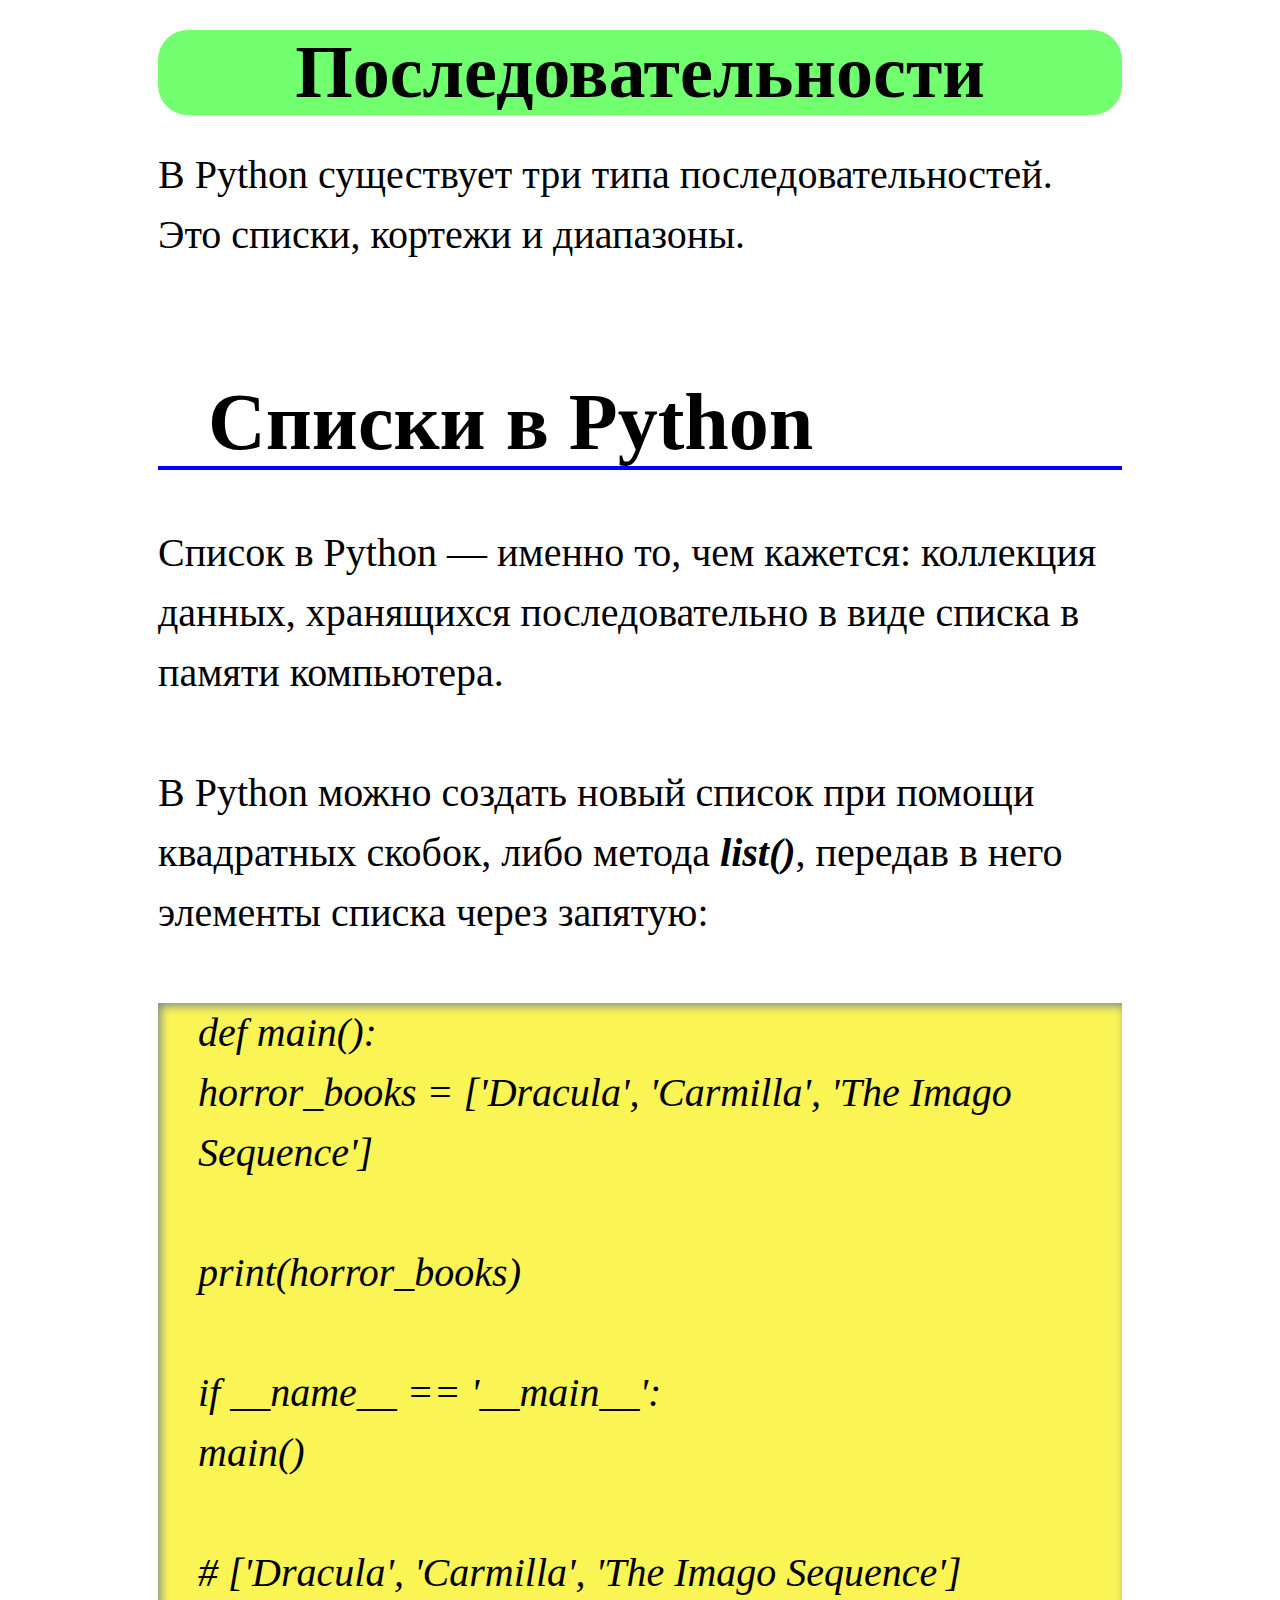
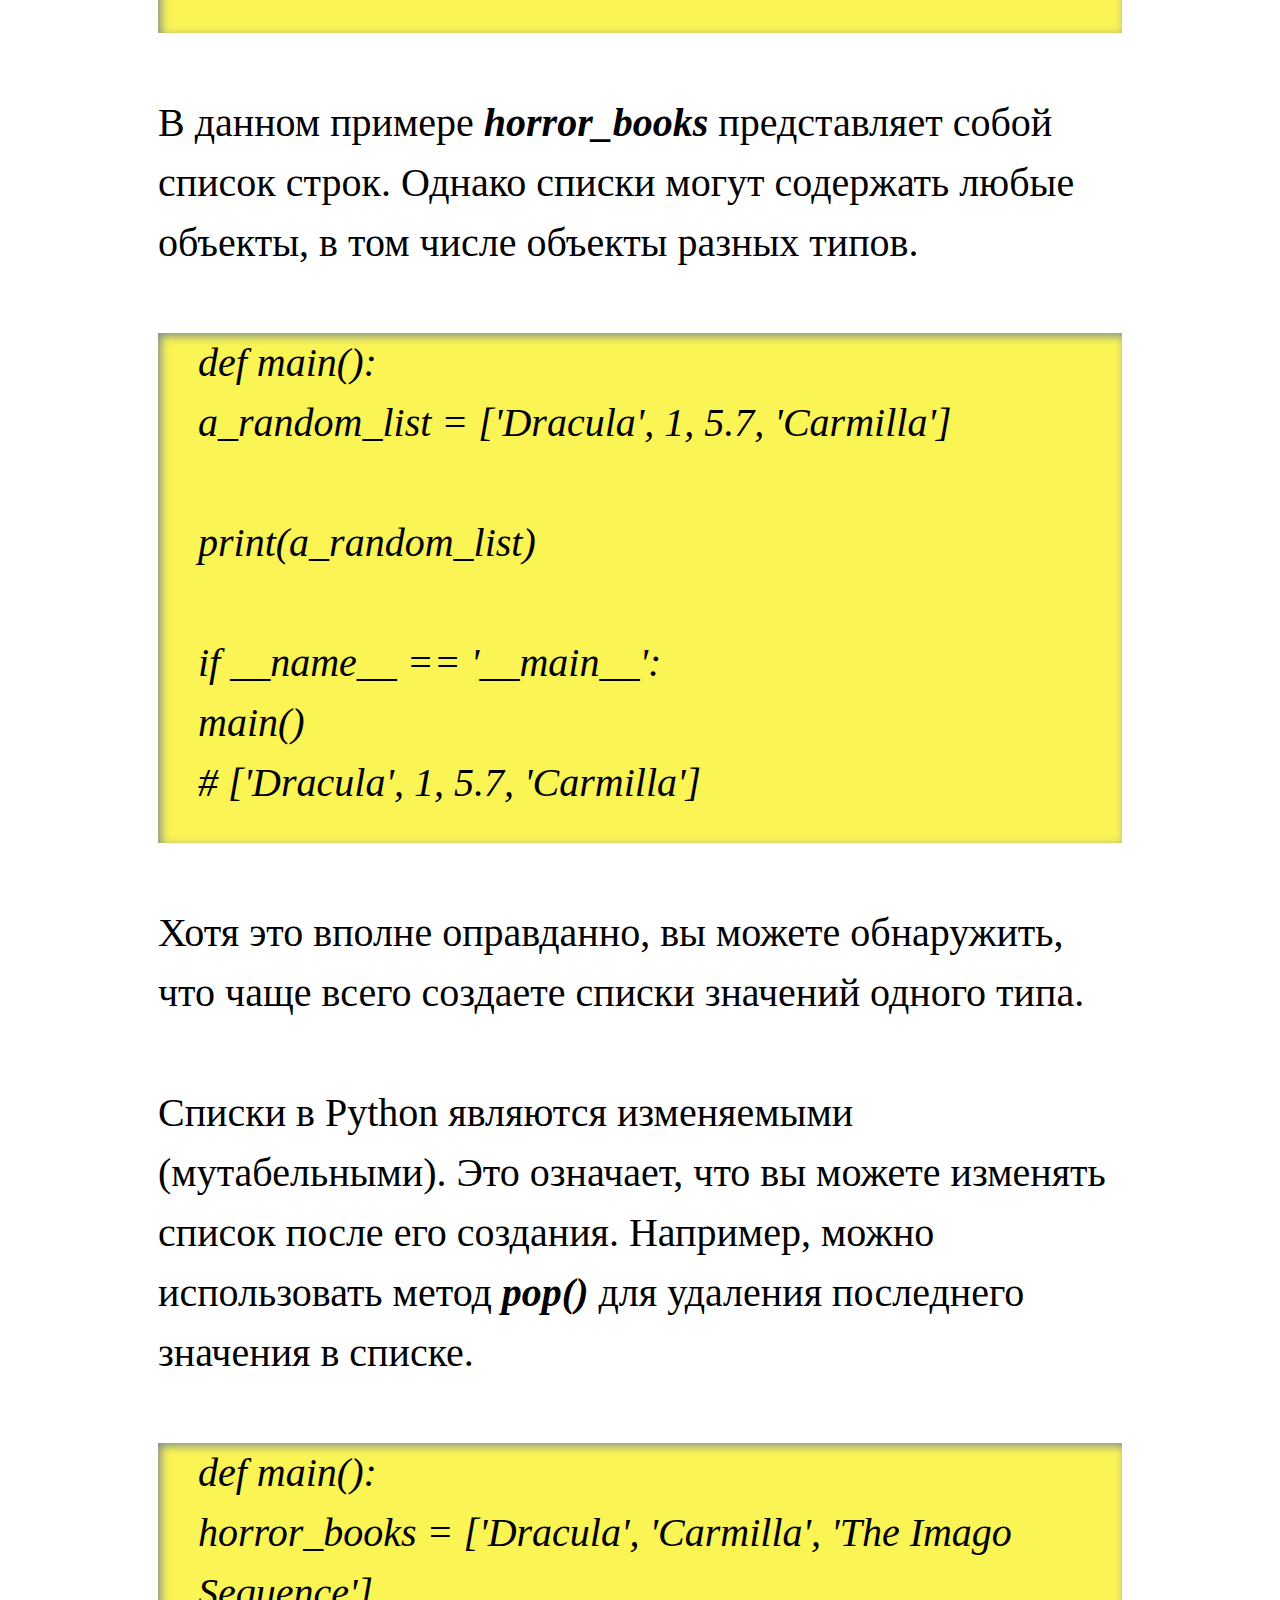
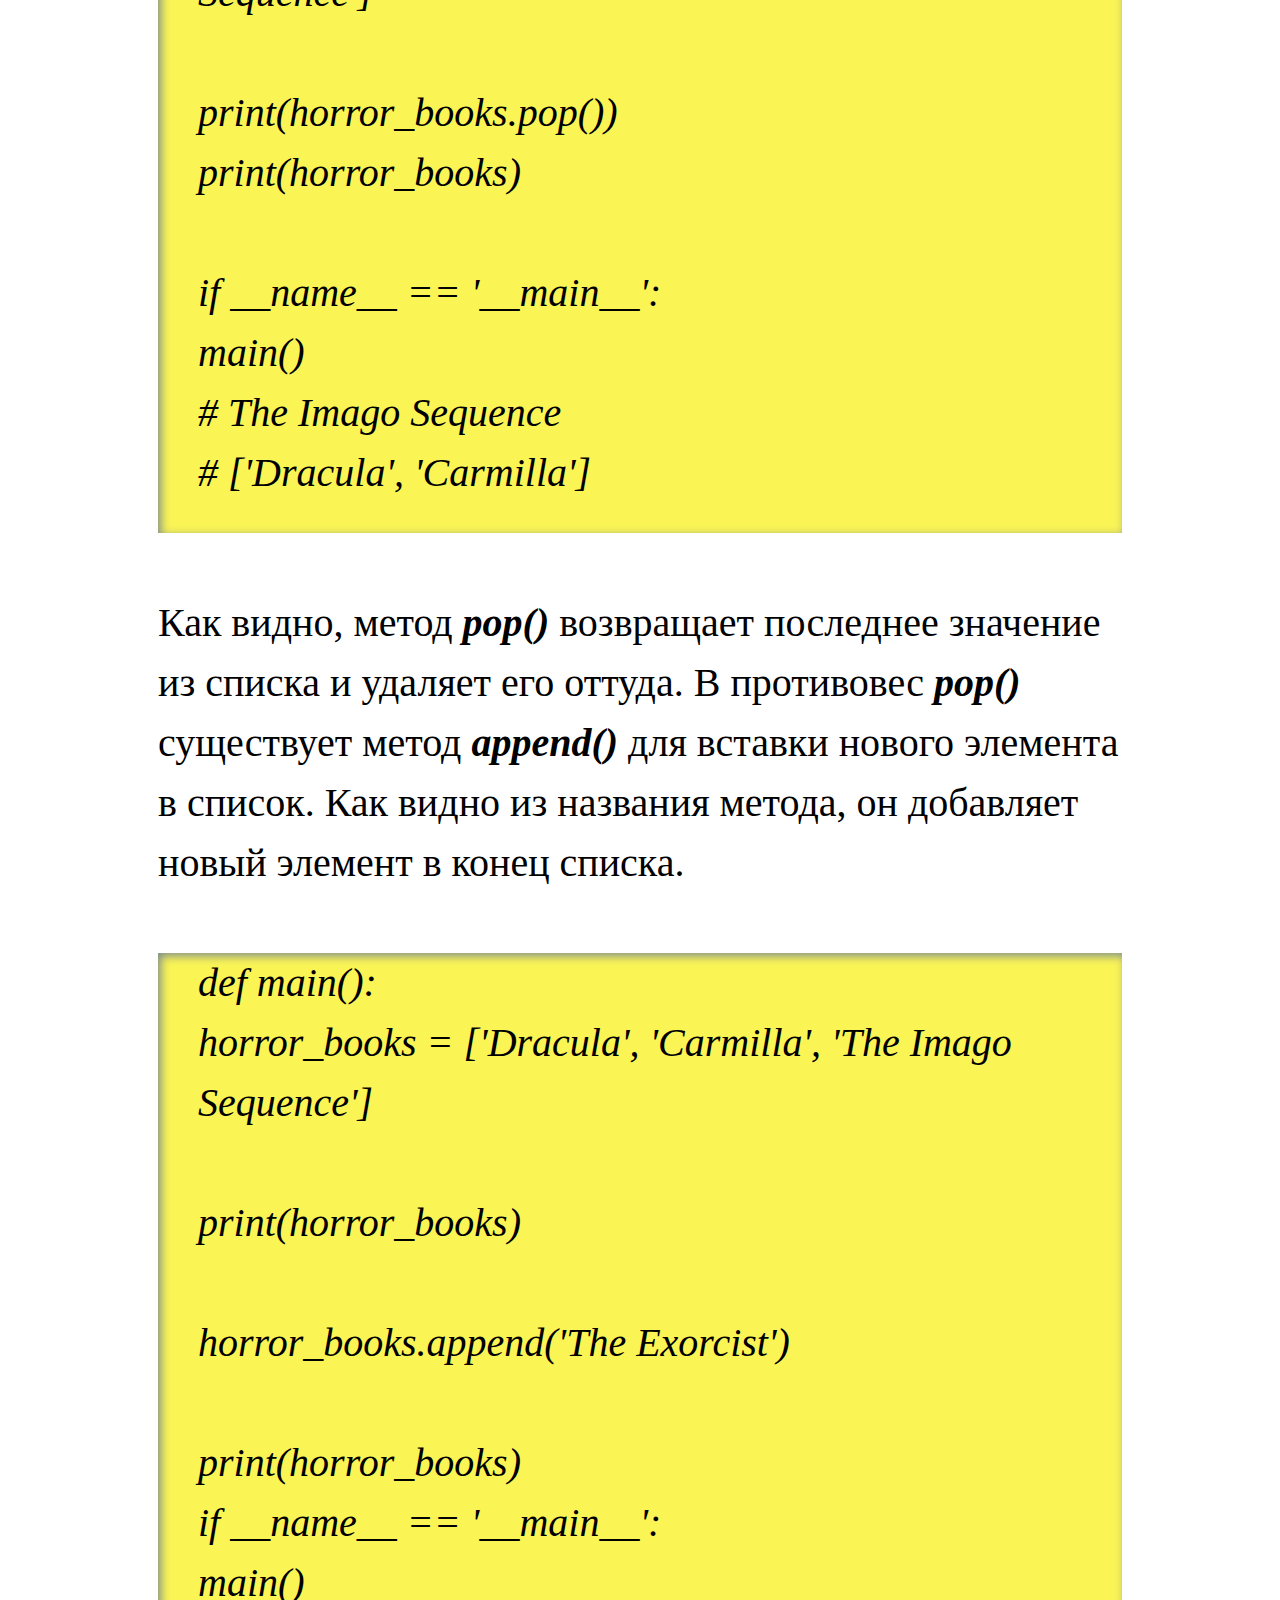
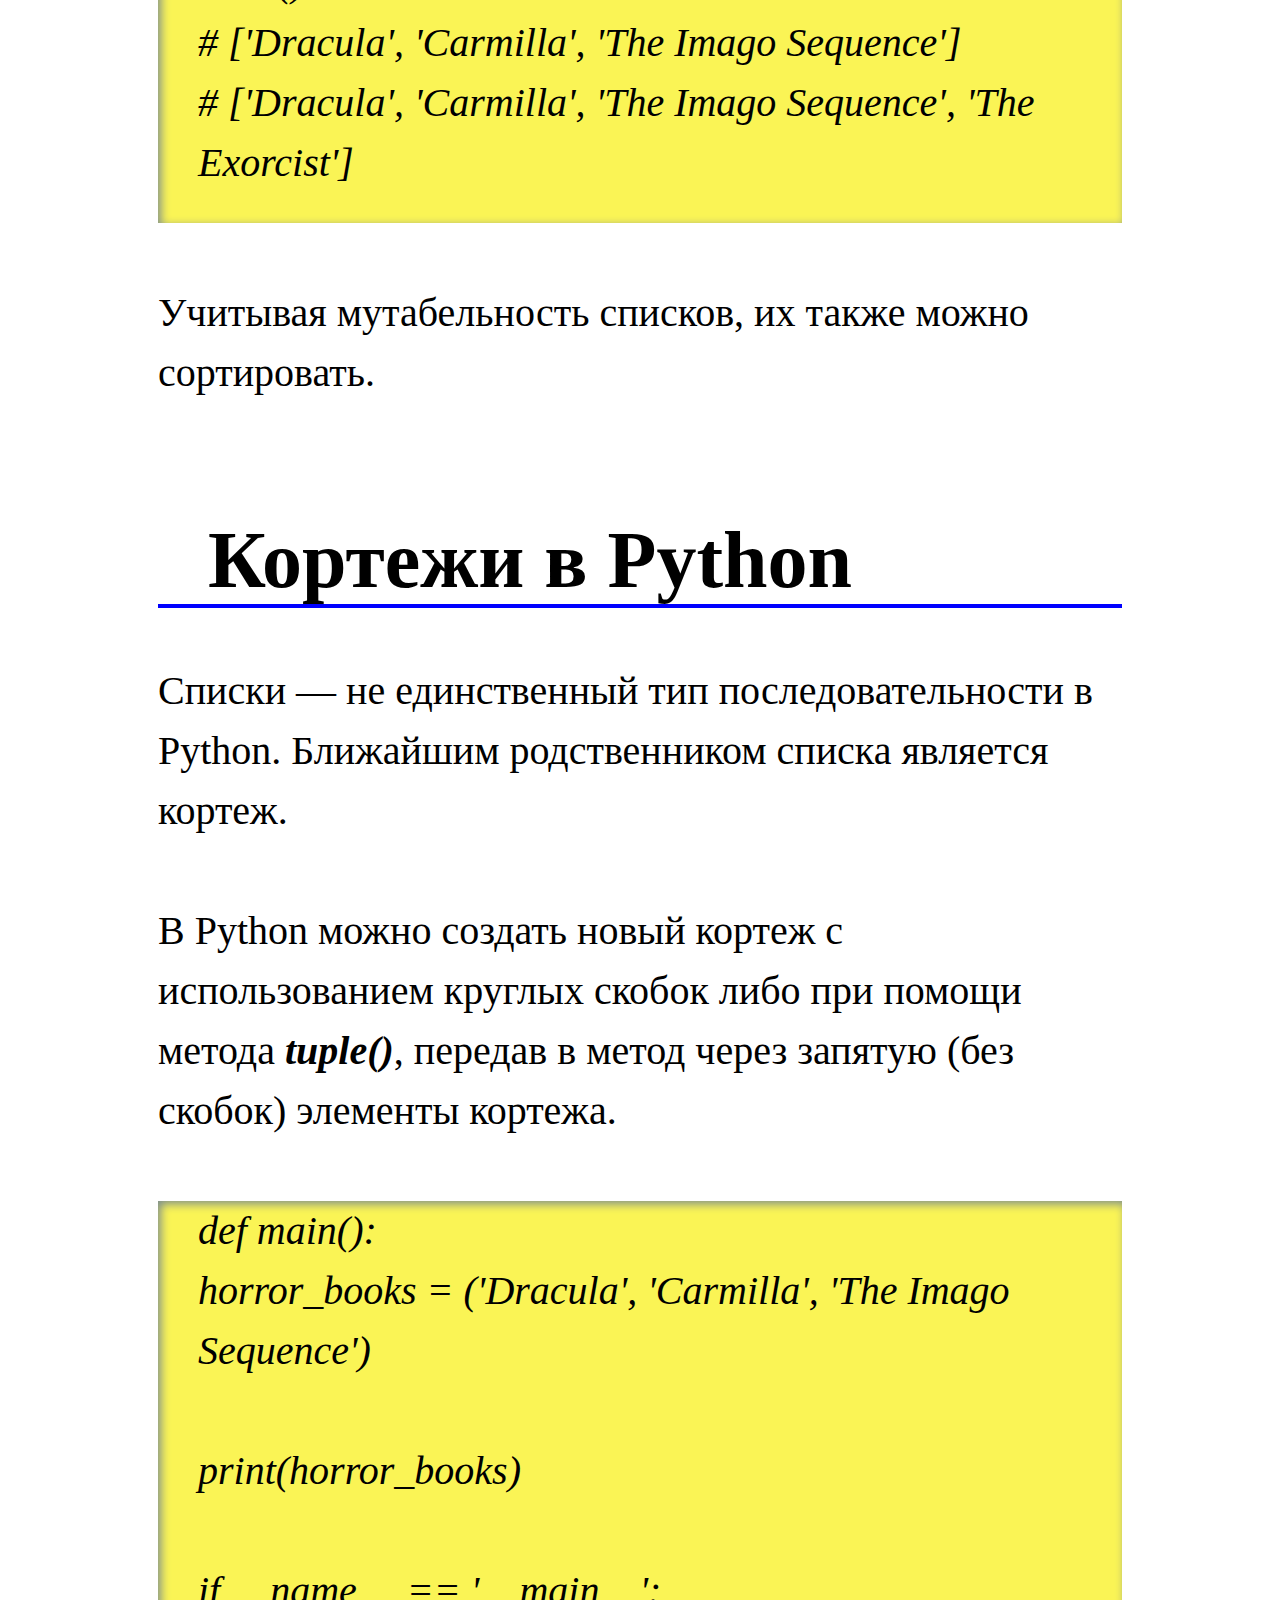
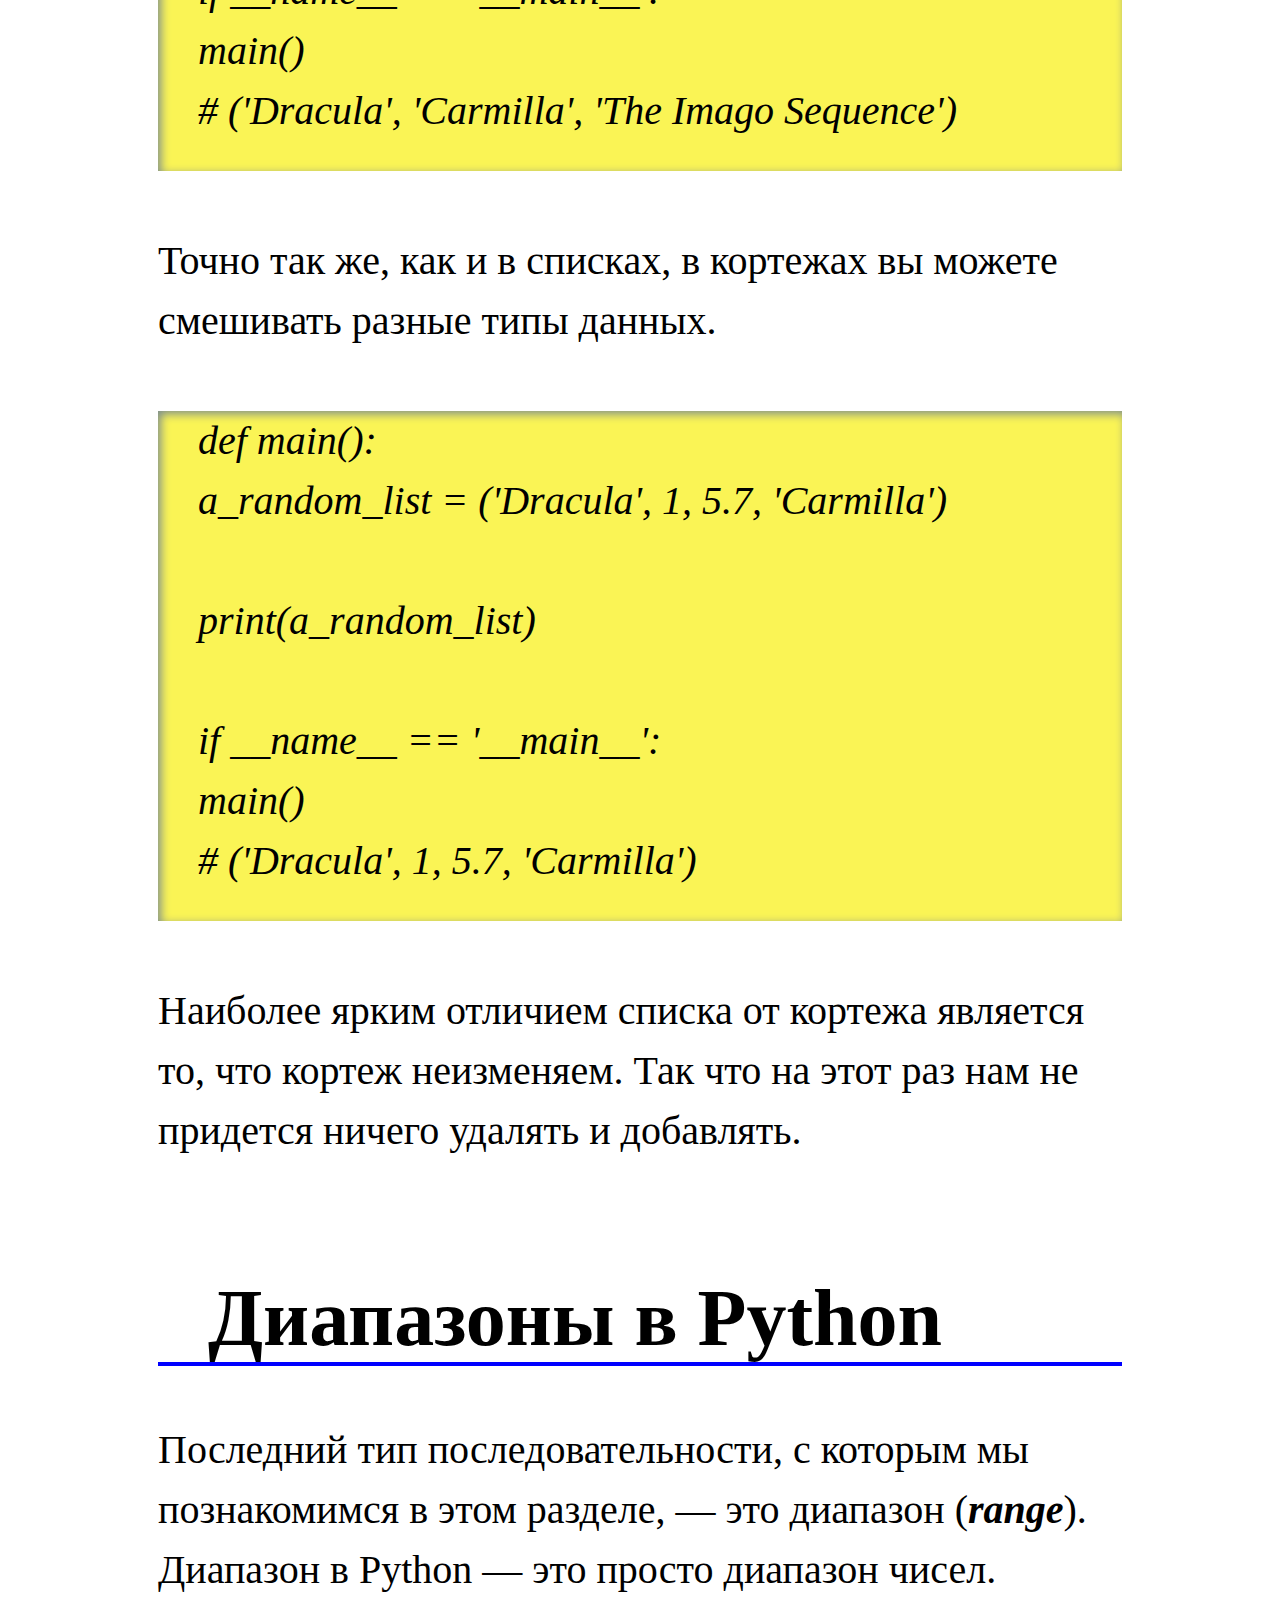
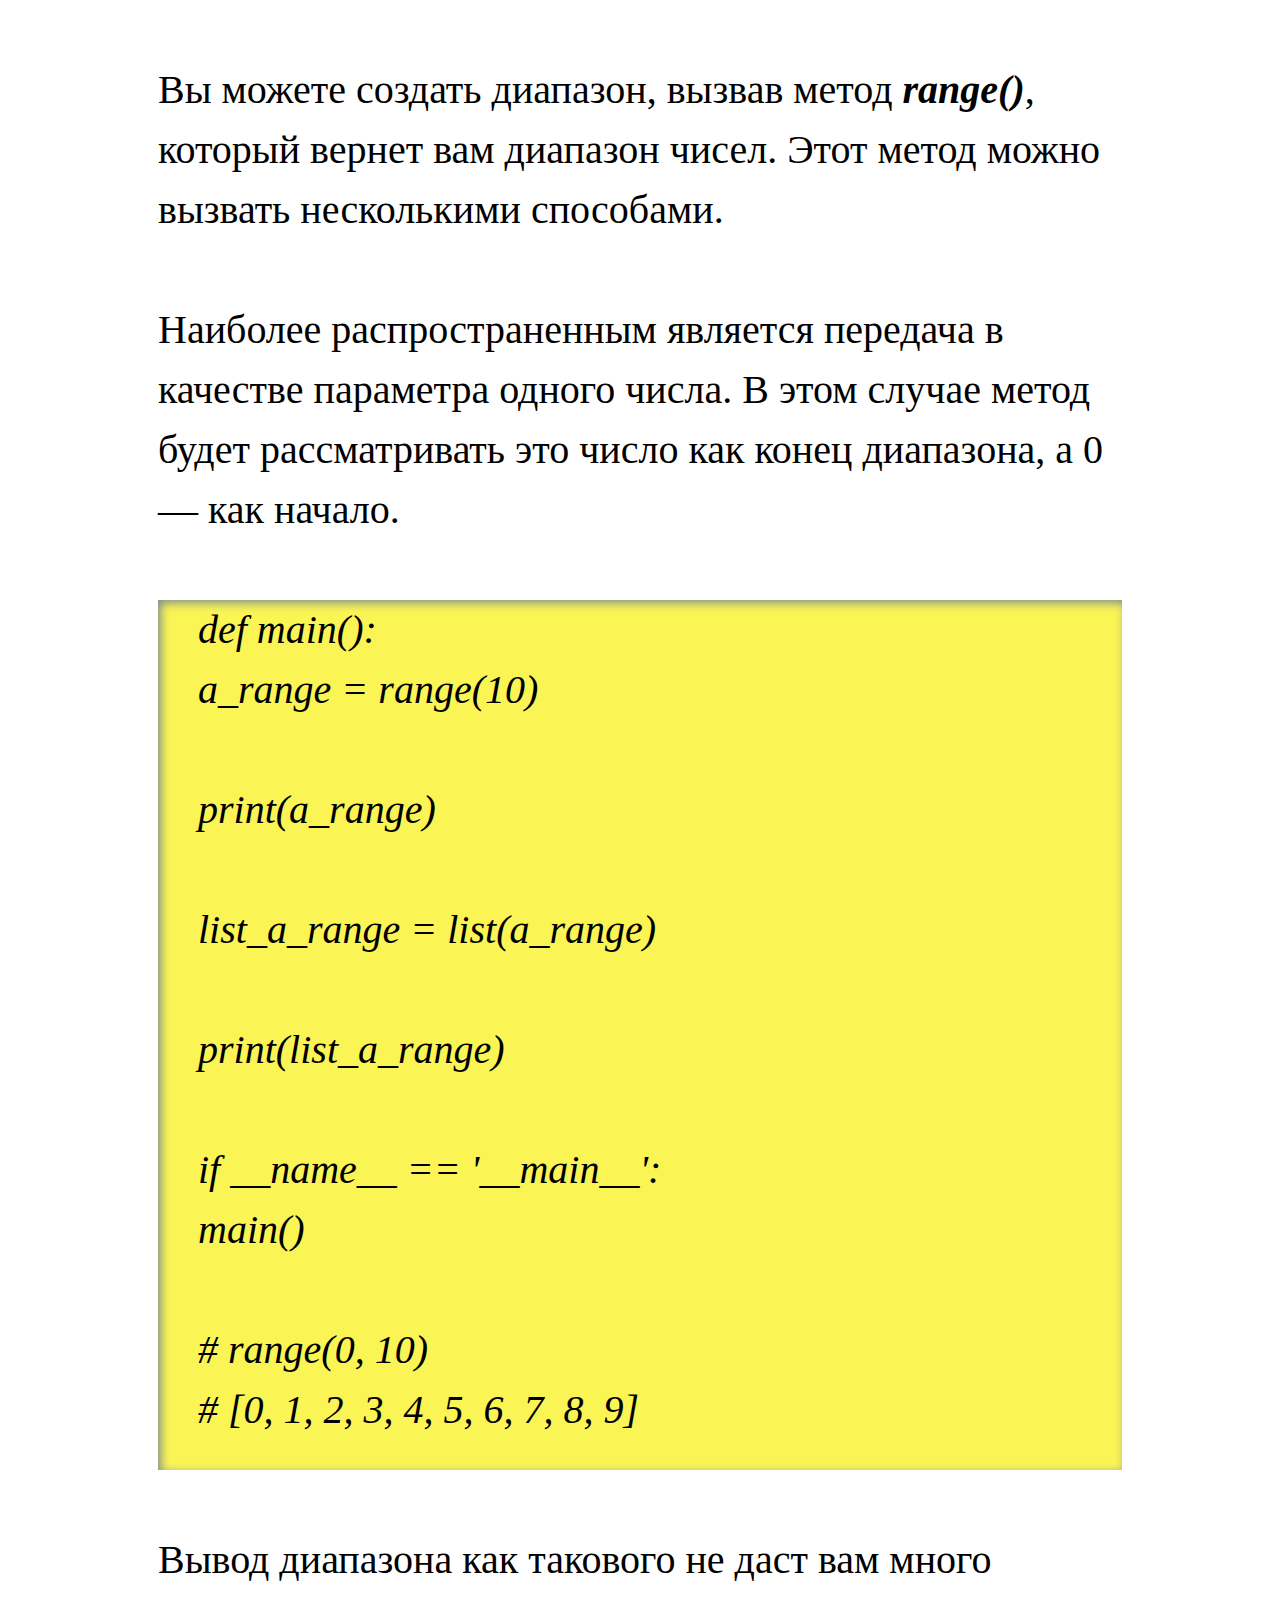
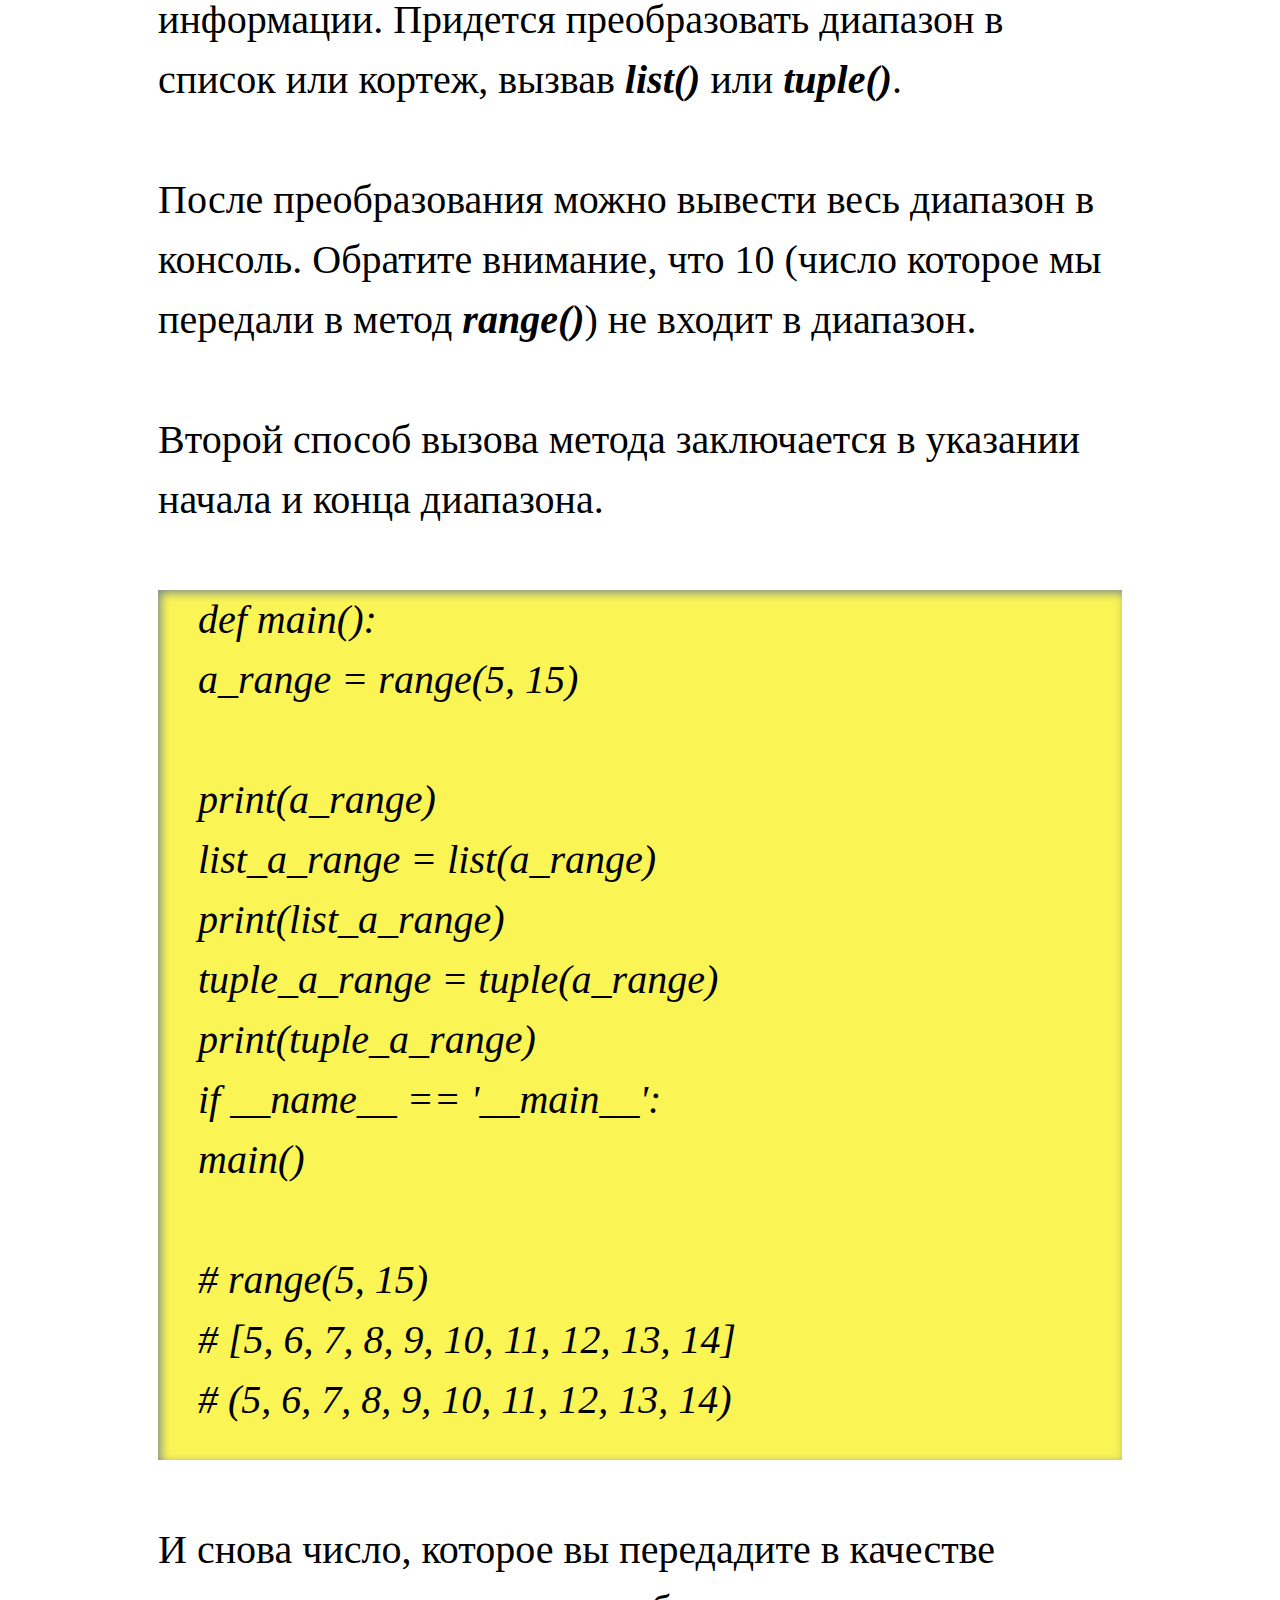
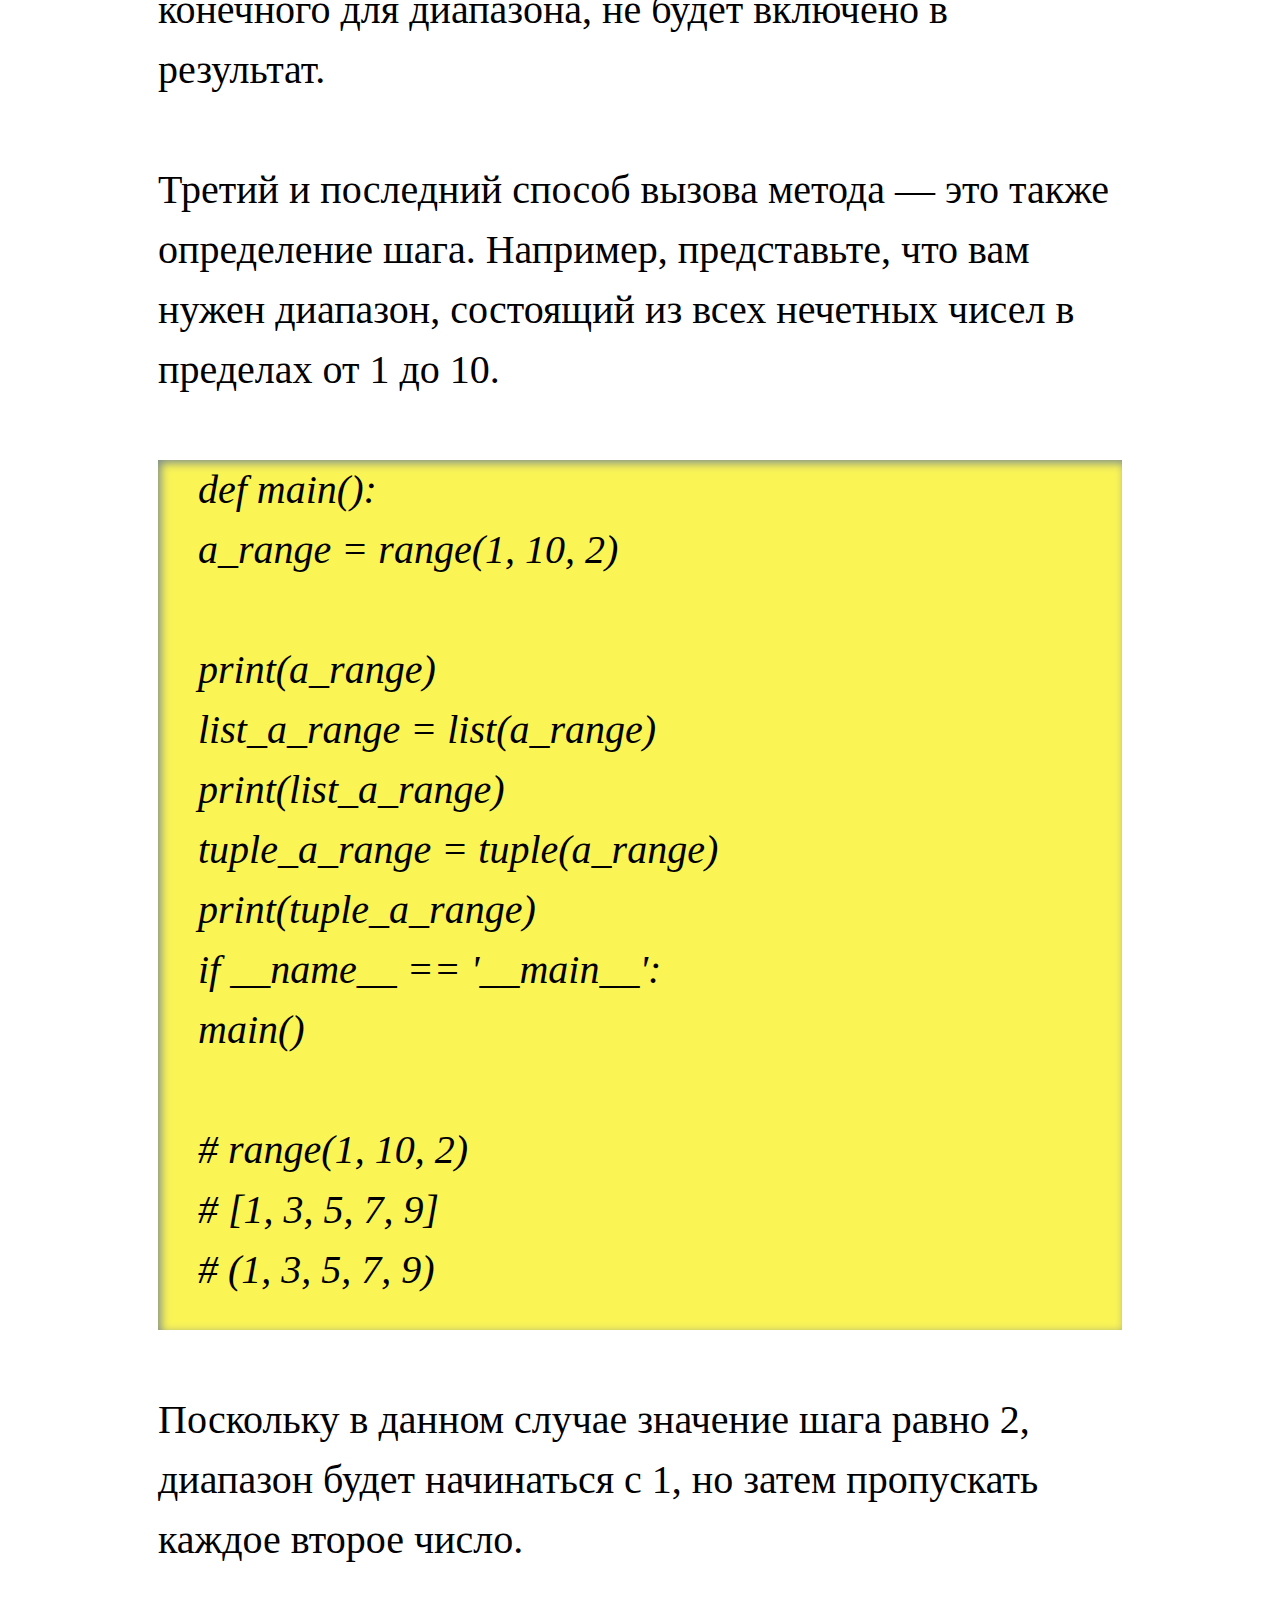
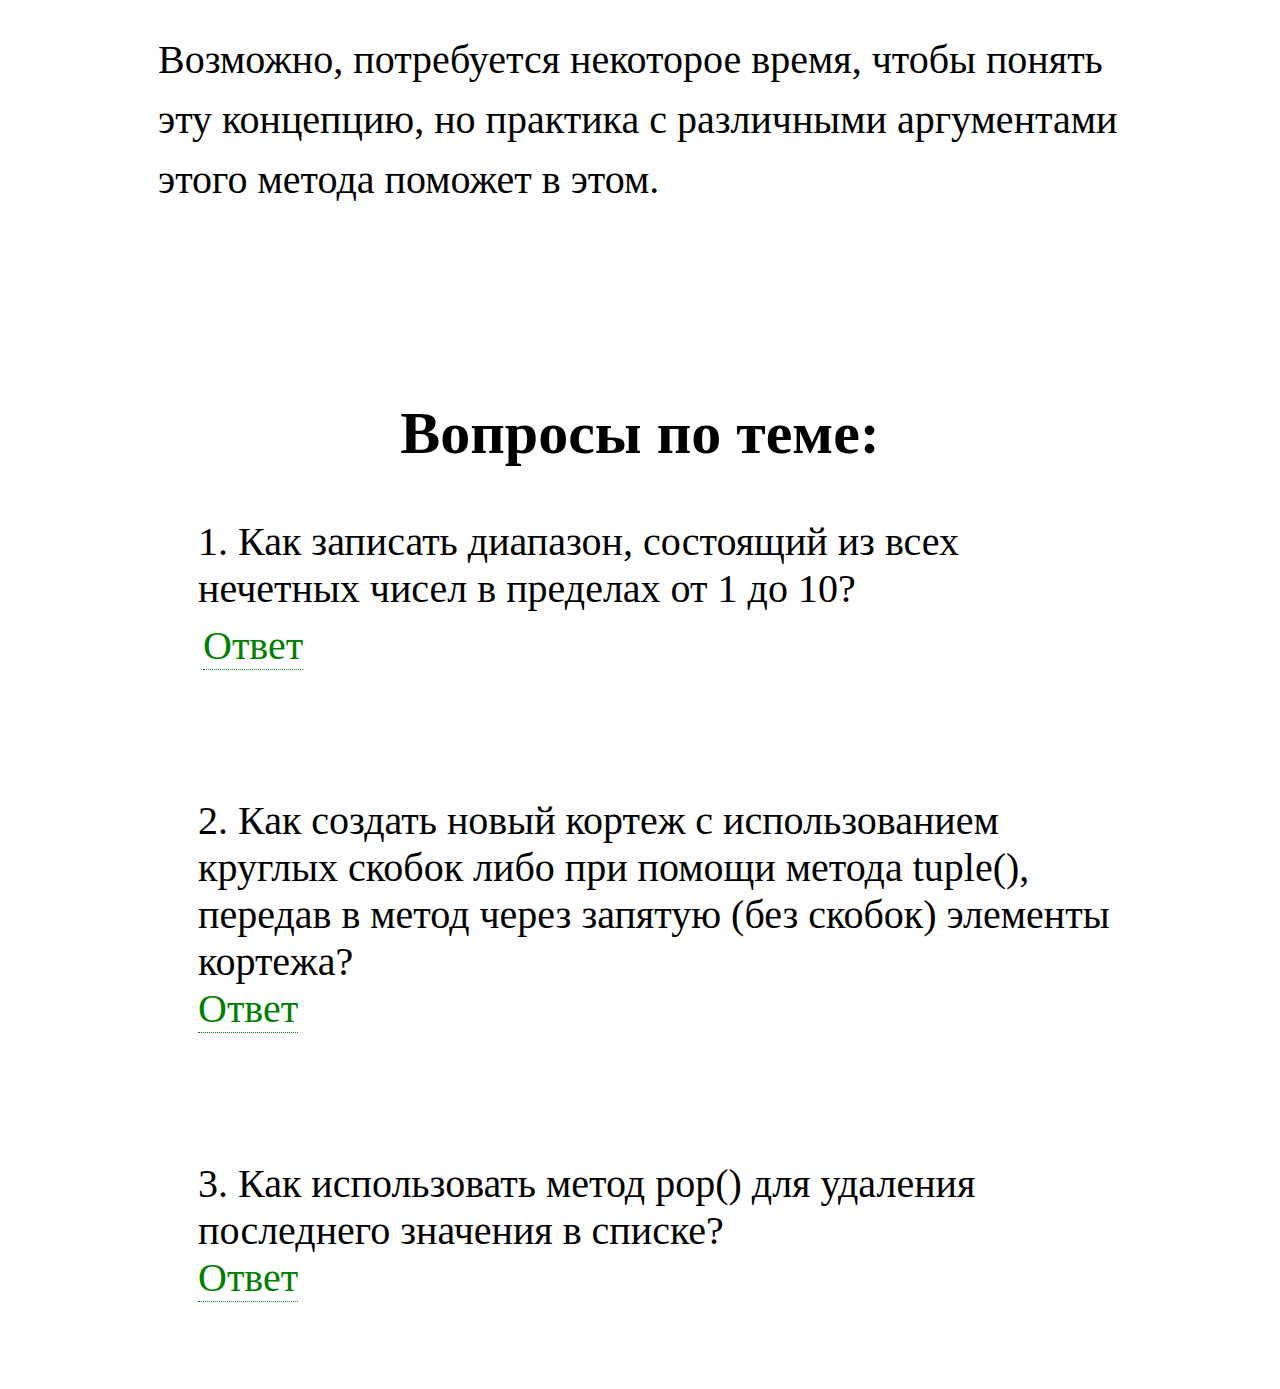
<file: 4les.html>
<!DOCTYPE html>
<html>
<head>
	<title> Последовательности в Python </title>
	<link rel="stylesheet" href="4les.css">
</head>
<body>


<div class='header'>
	<div class="container">

		<div class="header-title">
				
			<b>Последовательности</b>
		

		</div>

		<div class="text-up">
					В Python существует три типа последовательностей. Это списки, кортежи и диапазоны.

				

					<br><br><h1>Списки в Python</h1>
					
					Список в Python — именно то, чем кажется: коллекция данных, хранящихся последовательно в виде списка в памяти компьютера.<br>
					<br>В Python можно создать новый список при помощи квадратных скобок, либо метода  <b><i>list()</i></b>,   передав в него элементы списка через запятую:<br><br>	
				

						<div class="cod">
									<i> def main():<br>
								      horror_books = ['Dracula', 'Carmilla', 'The Imago Sequence']<br><br>
								    print(horror_books)<br><br>
									if __name__ == '__main__':<br>
								      main()<br><br>
									# ['Dracula', 'Carmilla', 'The Imago Sequence']<br></i>

						</div>


						<br>В данном примере  <b><i>horror_books</i></b>  представляет собой список строк. Однако списки могут содержать любые объекты, в том числе объекты разных типов.<br><br>
		

						<div class="cod">
									<i> def main():<br>
		    							a_random_list = ['Dracula', 1, 5.7, 'Carmilla']<br><br>
		    								print(a_random_list)<br><br>
										if __name__ == '__main__':<br>
		    								main()<br>
										# ['Dracula', 1, 5.7, 'Carmilla']</i><br>

		
						</div>

						<br>Хотя это вполне оправданно, вы можете обнаружить, что чаще всего создаете списки значений одного типа.<br>
						<br>Списки в Python являются изменяемыми (мутабельными). Это означает, что вы можете изменять список после его создания. Например, можно использовать метод <b><i>pop()</i></b> для удаления последнего значения в списке.<br><br>


						<div class="cod">
									<i> def main():<br>
									    horror_books = ['Dracula', 'Carmilla', 'The Imago Sequence']<br><br>

										    print(horror_books.pop())<br>
										    print(horror_books)<br><br>


										if __name__ == '__main__':<br>
										    main()<br>

										# The Imago Sequence<br>
										# ['Dracula', 'Carmilla']</i><br>
						</div>

						<br>Как видно, метод <b><i>pop()</i></b> возвращает последнее значение из списка и удаляет его оттуда. В противовес <b><i>pop()</i></b> существует метод <b><i>append()</i></b> для вставки нового элемента в список. Как видно из названия метода, он добавляет новый элемент в конец списка.<br><br>

						<div class="cod">
									<i> def main():<br>
										    horror_books = ['Dracula', 'Carmilla', 'The Imago Sequence']<br><br>
										    print(horror_books)<br><br>
										    horror_books.append('The Exorcist')<br><br>
										    print(horror_books)<br>
										if __name__ == '__main__':<br>
									    main()<br>
									    
										# ['Dracula', 'Carmilla', 'The Imago Sequence']<br>
										# ['Dracula', 'Carmilla', 'The Imago Sequence', 'The Exorcist']</i><br>
						</div>

						<br>Учитывая мутабельность списков, их также можно сортировать.

					<br><br><h1>Кортежи в Python</h1>
					
					Списки — не единственный тип последовательности в Python. Ближайшим родственником списка является кортеж.<br>
					<br>В Python можно создать новый кортеж с использованием круглых скобок либо при помощи метода <b><i>tuple()</i></b>, передав в метод через запятую (без скобок) элементы кортежа.<br><br>				

						<div class="cod">
									<i> def main():<br>
		    							horror_books = ('Dracula', 'Carmilla', 'The Imago Sequence')<br><br>
		   								 print(horror_books)<br><br>
										if __name__ == '__main__':<br>
		   								 main()<br>
										# ('Dracula', 'Carmilla', 'The Imago Sequence')<br></i>

						</div>

					<br>Точно так же, как и в списках, в кортежах вы можете смешивать разные типы данных.<br><br>
			

						<div class="cod">
									<i> def main():<br>
		    								a_random_list = ('Dracula', 1, 5.7, 'Carmilla')<br><br>
		   								 	print(a_random_list)<br><br>
										if __name__ == '__main__':<br>
		   									 main()<br>
										# ('Dracula', 1, 5.7, 'Carmilla')<br></i>

						</div>
	
					<br>Наиболее ярким отличием списка от кортежа является то, что кортеж неизменяем. Так что на этот раз нам не придется ничего удалять и добавлять.




					<br><br><h1>Диапазоны в Python</h1>
					
					Последний тип последовательности, с которым мы познакомимся в этом разделе, — это диапазон (<b><i>range</i></b>). Диапазон в Python — это просто диапазон чисел.<br>
					<br>Вы можете создать диапазон, вызвав метод <b><i>range()</i></b>, который вернет вам диапазон чисел. Этот метод можно вызвать несколькими способами.<br>
					<br>Наиболее распространенным является передача в качестве параметра одного числа. В этом случае метод будет рассматривать это число как конец диапазона, а 0 — как начало.<br><br>


						<div class="cod">
									<i> def main():<br>
		   									a_range = range(10)<br><br>
										    print(a_range)<br><br>
										    list_a_range = list(a_range)<br><br>
										    print(list_a_range)<br><br>
										if __name__ == '__main__':<br>
											main()<br><br>
										# range(0, 10)<br>
										# [0, 1, 2, 3, 4, 5, 6, 7, 8, 9]<br></i>

						</div>
		

					<br>Вывод диапазона как такового не даст вам много информации. Придется преобразовать диапазон в список или кортеж, вызвав <b><i>list()</i></b> или <b><i>tuple()</i></b>.<br>
					<br>После преобразования можно вывести весь диапазон в консоль. Обратите внимание, что 10 (число которое мы передали в метод <b><i>range()</i></b>) не входит в диапазон.<br>
					<br>Второй способ вызова метода заключается в указании начала и конца диапазона.<br><br>

						<div class="cod">
								<i> def main():<br>
		   								a_range = range(5, 15)<br><br>

		    							print(a_range)<br>

		    							list_a_range = list(a_range)<br>

		    							print(list_a_range)<br>

		    							tuple_a_range = tuple(a_range)<br>

		    							print(tuple_a_range)<br>


									if __name__ == '__main__':<br>
		   								main()<br><br>

									# range(5, 15)<br>
									# [5, 6, 7, 8, 9, 10, 11, 12, 13, 14]<br>
									# (5, 6, 7, 8, 9, 10, 11, 12, 13, 14)<br></i>

						</div>
				
					<br>И снова число, которое вы передадите в качестве конечного для диапазона, не будет включено в результат.<br>
					<br>Третий и последний способ вызова метода — это также определение шага. Например, представьте, что вам нужен диапазон, состоящий из всех нечетных чисел в пределах от 1 до 10.<br><br>


						<div class="cod">
								<i> def main():<br>
		   								a_range = range(1, 10, 2)<br><br>

		    							print(a_range)<br>

		    							list_a_range = list(a_range)<br>

		    							print(list_a_range)<br>

		    							tuple_a_range = tuple(a_range)<br>

		    							print(tuple_a_range)<br>


									if __name__ == '__main__':<br>
		   								main()<br><br>

									# range(1, 10, 2)<br>
									# [1, 3, 5, 7, 9]<br>
									# (1, 3, 5, 7, 9)<br></i>
						</div>

					<br>Поскольку в данном случае значение шага равно 2, диапазон будет начинаться с 1, но затем пропускать каждое второе число.<br>
					<br>Возможно, потребуется некоторое время, чтобы понять эту концепцию, но практика с различными аргументами этого метода поможет в этом.<br><br>

		</div>
		
		<div class="question">
			<div class ="question1">
					<h2>Вопросы по теме:</h2>
			</div>

			<div class="question2">
						<ul>
							<li>1. Как записать диапазон, состоящий из всех нечетных чисел в пределах от 1 до 10?</li>
		  					  <div class="demo">
							    <input type="checkbox" id="hd-1" class="hide"/>
							    <label for="hd-1" >Ответ</label>
							    <div>
							      def main():<br>
   								a_range = range(1, 10, 2)<br><br>

    							print(a_range)<br>

    							list_a_range = list(a_range)<br>

    							print(list_a_range)<br>

    							tuple_a_range = tuple(a_range)<br>

    							print(tuple_a_range)<br>


								if __name__ == '__main__':<br>
   								main()<br><br>

								# range(1, 10, 2)<br>
								# [1, 3, 5, 7, 9]<br>
								# (1, 3, 5, 7, 9)<br>
							    </div>
							   
						</ul>
		      <br/>	
		  
						<ul>
							<li>2. Как создать новый кортеж с использованием круглых скобок либо при помощи метода tuple(), передав в метод через запятую (без скобок) элементы кортежа?</li>

						    <input type="checkbox" id="hd-2" class="hide"/>
						    <label for="hd-2">Ответ</label>
						    <div>
						        def main():<br>
    							horror_books = ('Dracula', 'Carmilla', 'The Imago Sequence')<br><br>
   								 print(horror_books)<br><br>
								if __name__ == '__main__':<br>
   								 main()<br>
								# ('Dracula', 'Carmilla', 'The Imago Sequence')<br>
						    </div>
							    
							    
						</ul>
		      <br/> 
						<ul>
							<li>3. Как использовать метод pop() для удаления последнего значения в списке?</li>
								
							<input type="checkbox" id="hd-3" class="hide"/>
						    <label for="hd-3">Ответ</label>
						    <div>
						    	def main():<br>
							    horror_books = ['Dracula', 'Carmilla', 'The Imago Sequence']<br><br>

								    print(horror_books.pop())<br>
								    print(horror_books)<br><br>


								if __name__ == '__main__':<br>
								    main()<br>

								# The Imago Sequence<br>
								# ['Dracula', 'Carmilla'] 
						    </div>
							   
						</ul>

<br/>
			</div>

	</div>




</div>
</div>
</body>
</html>
</file>
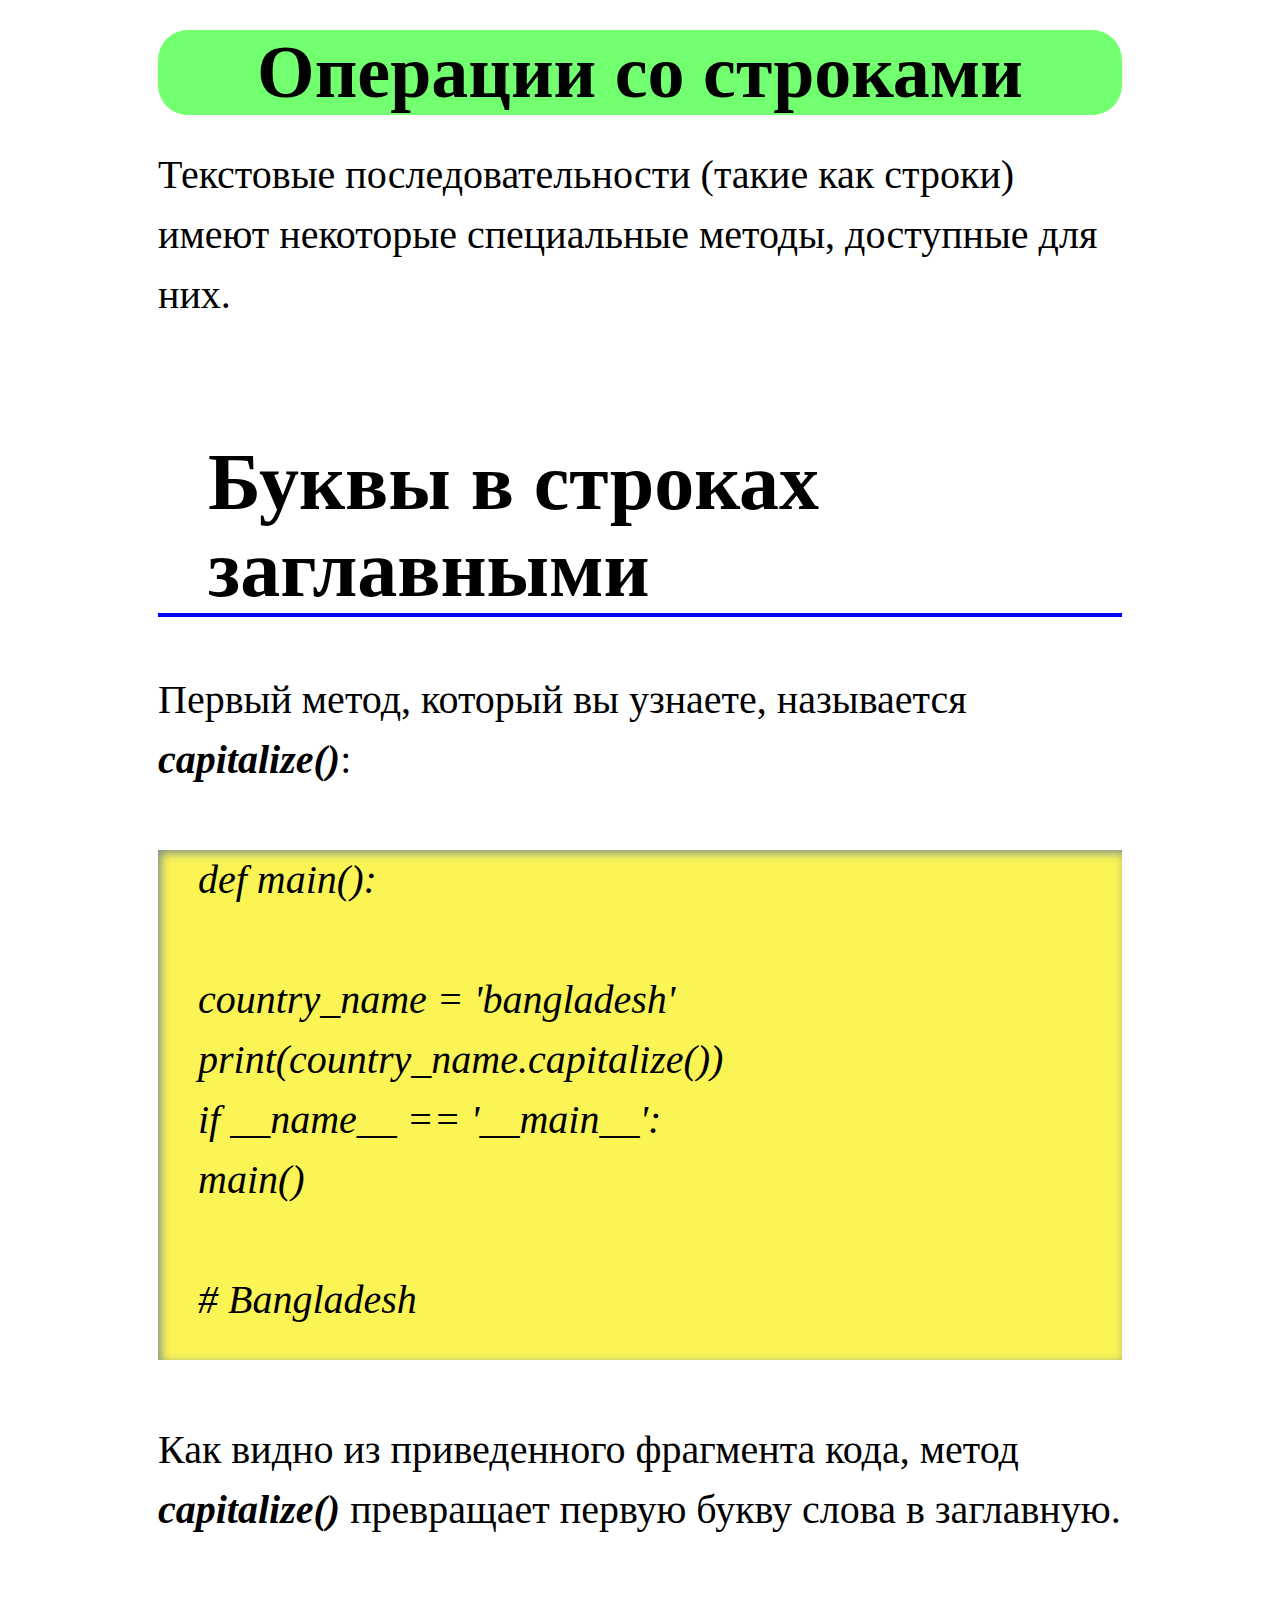
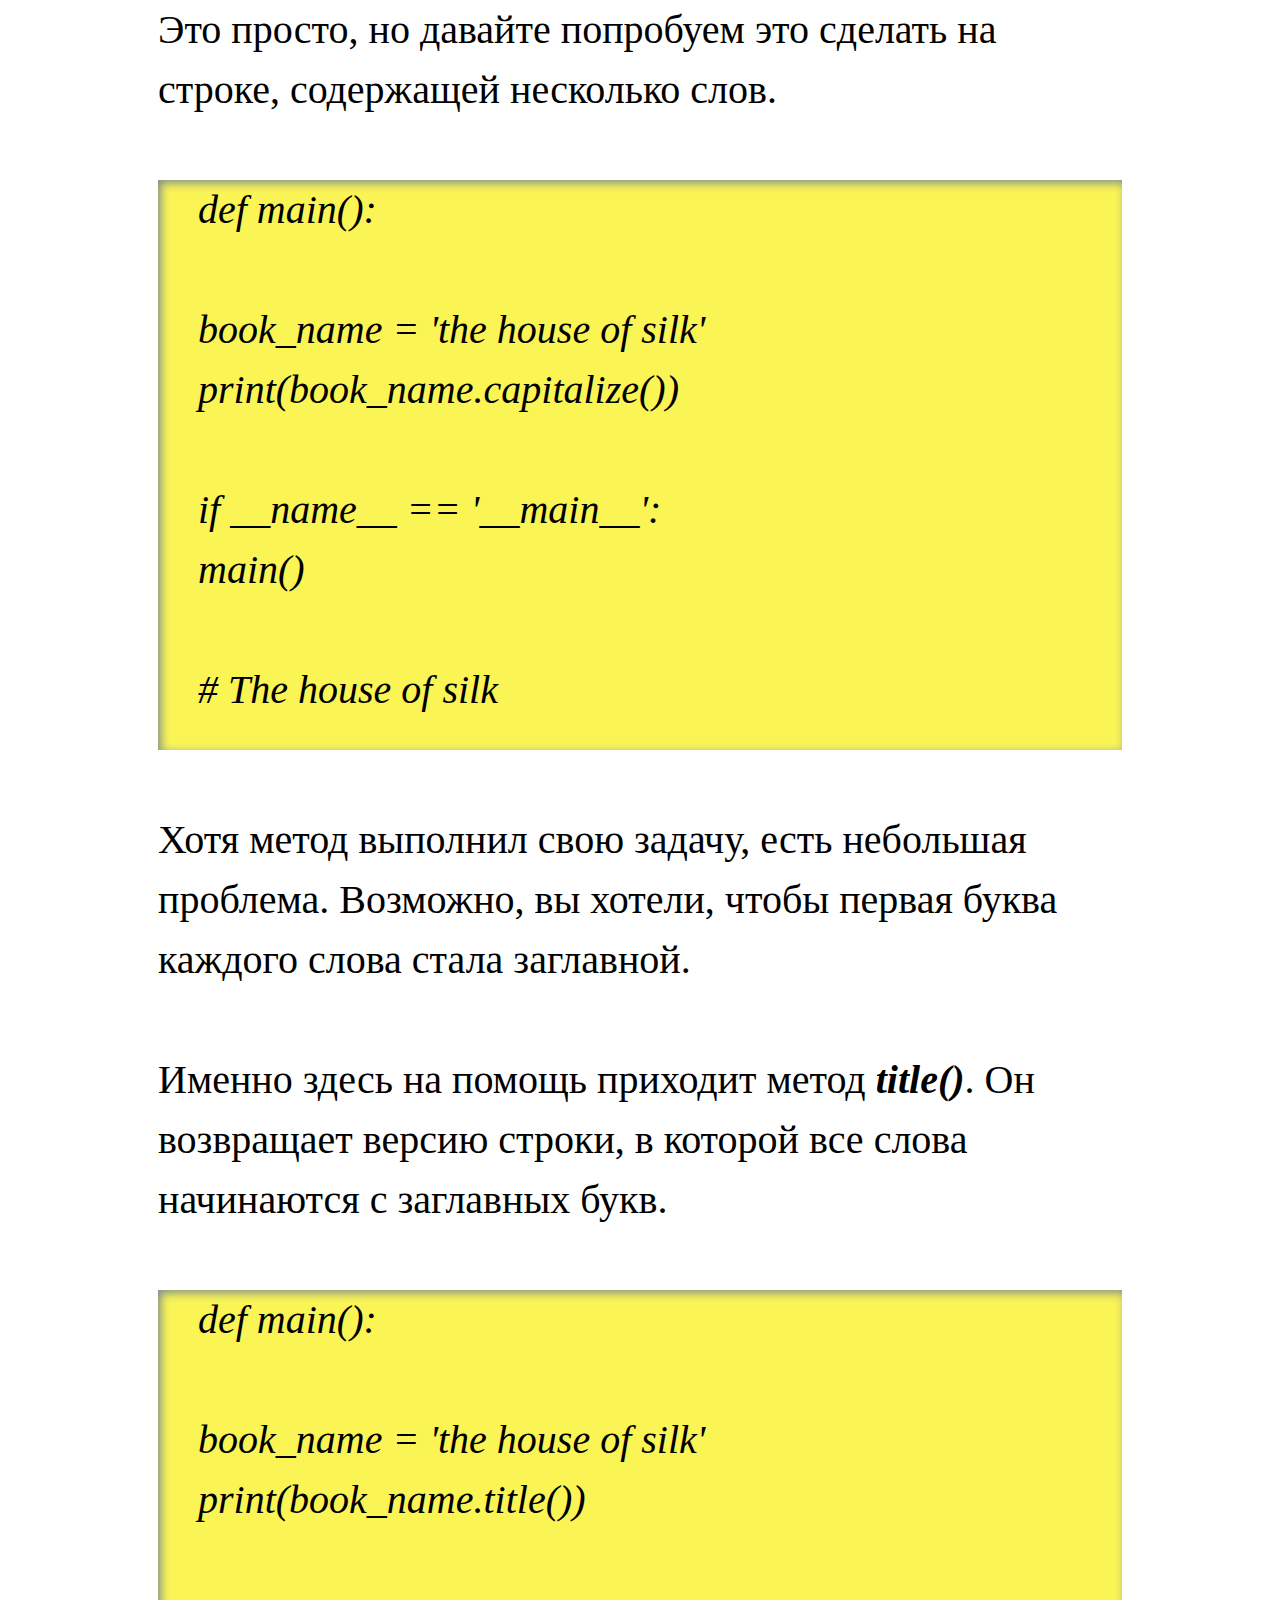
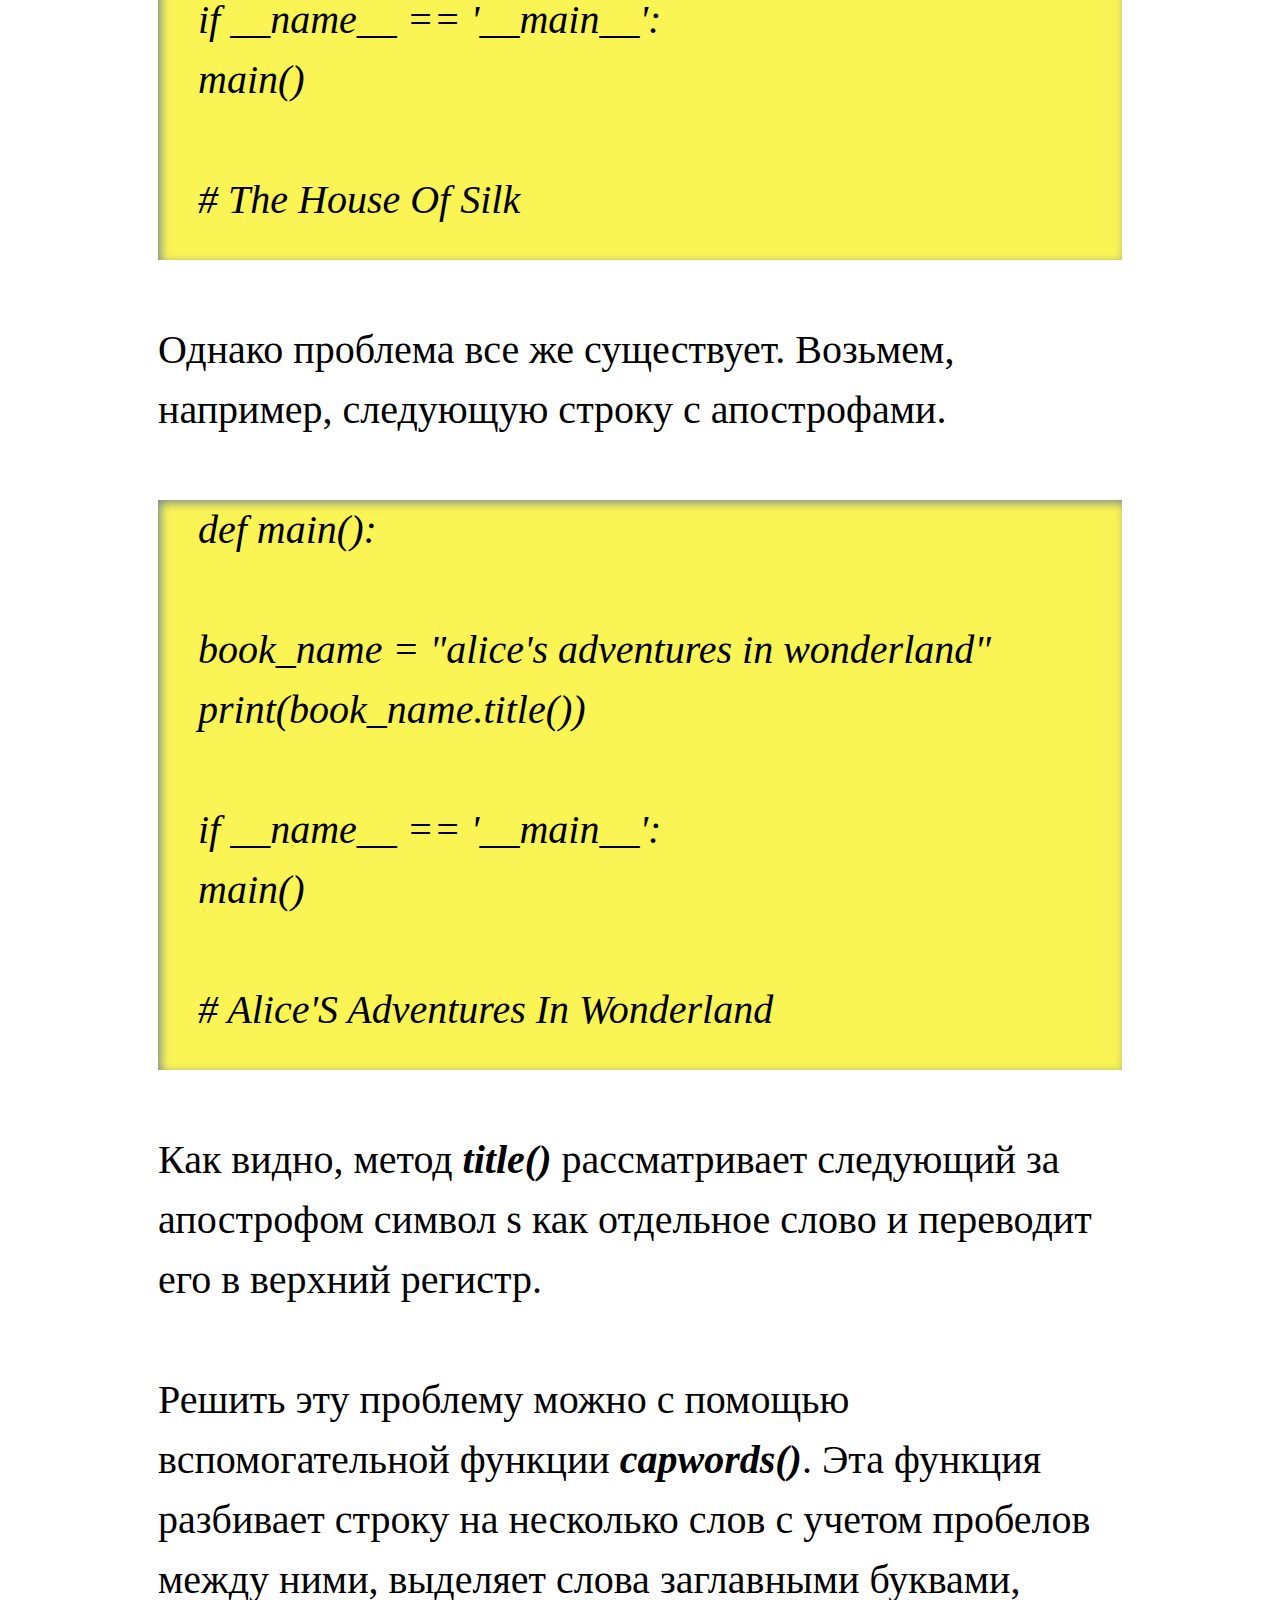
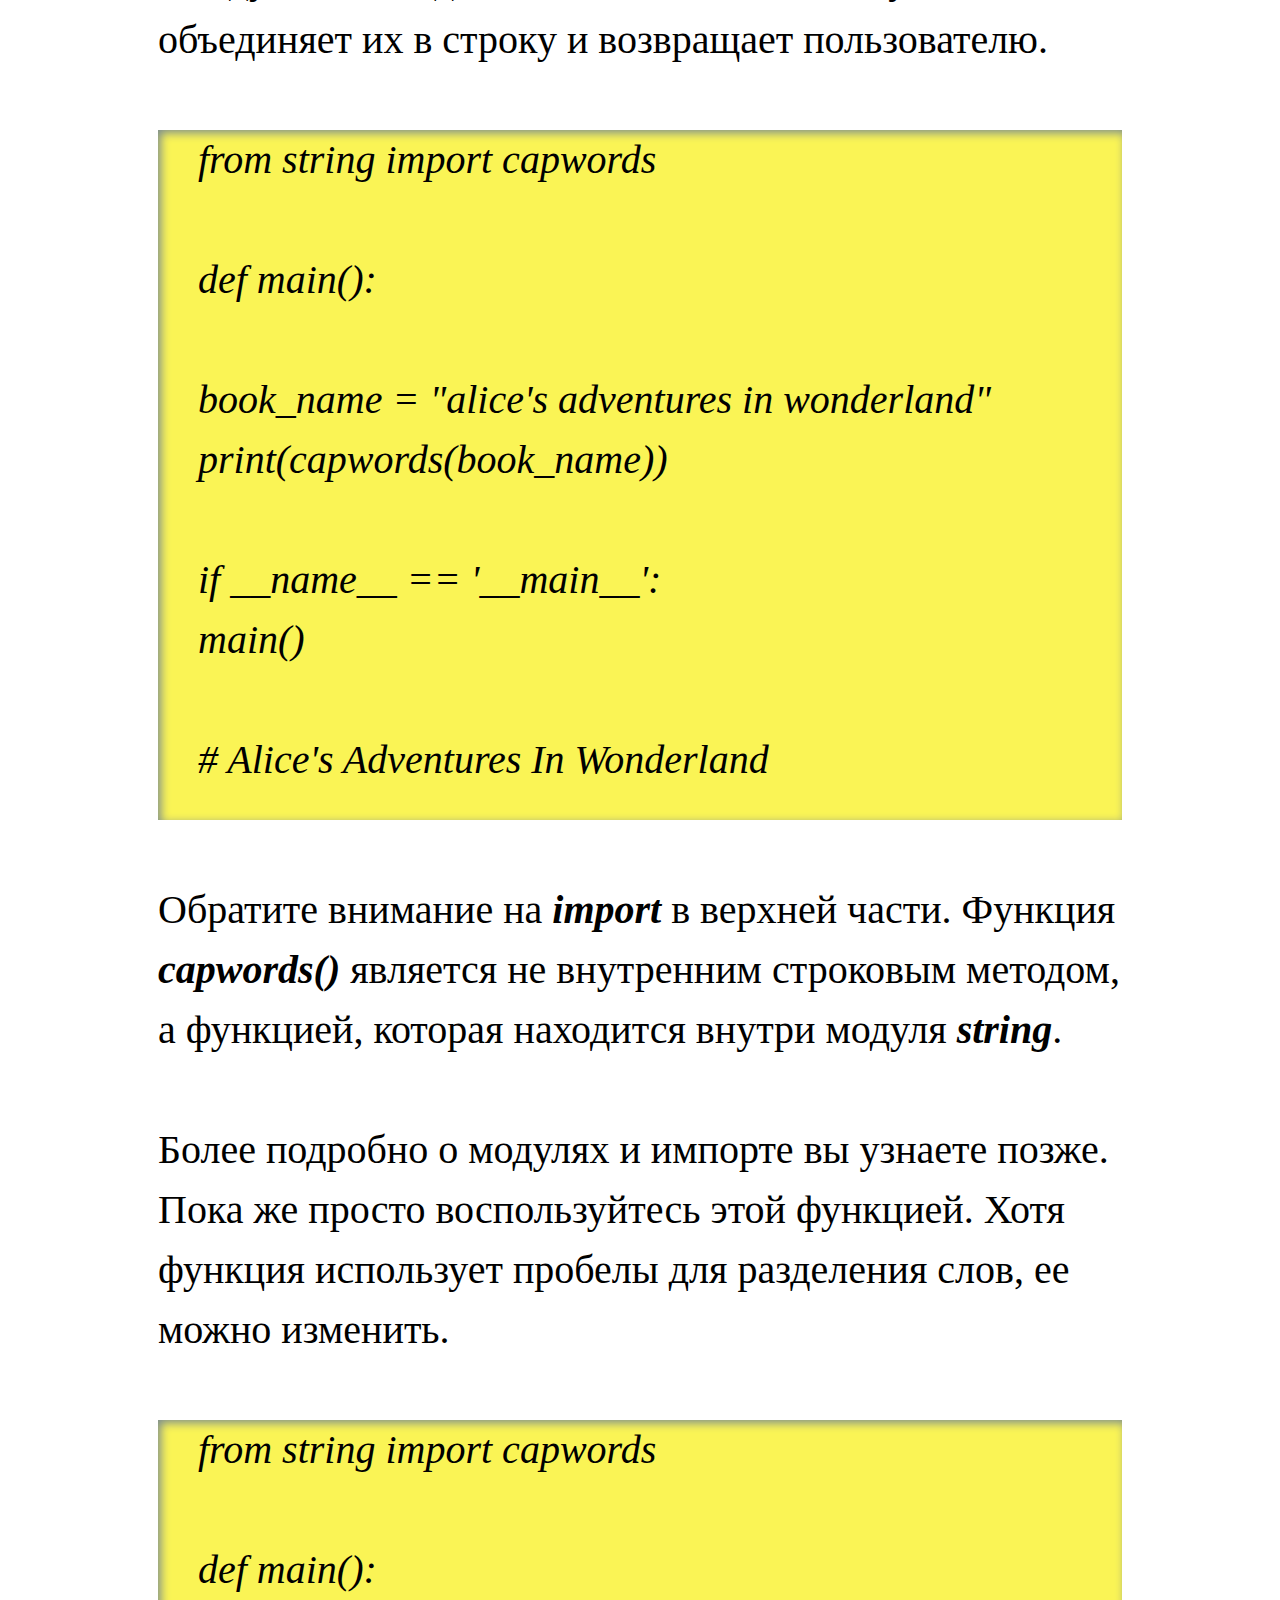
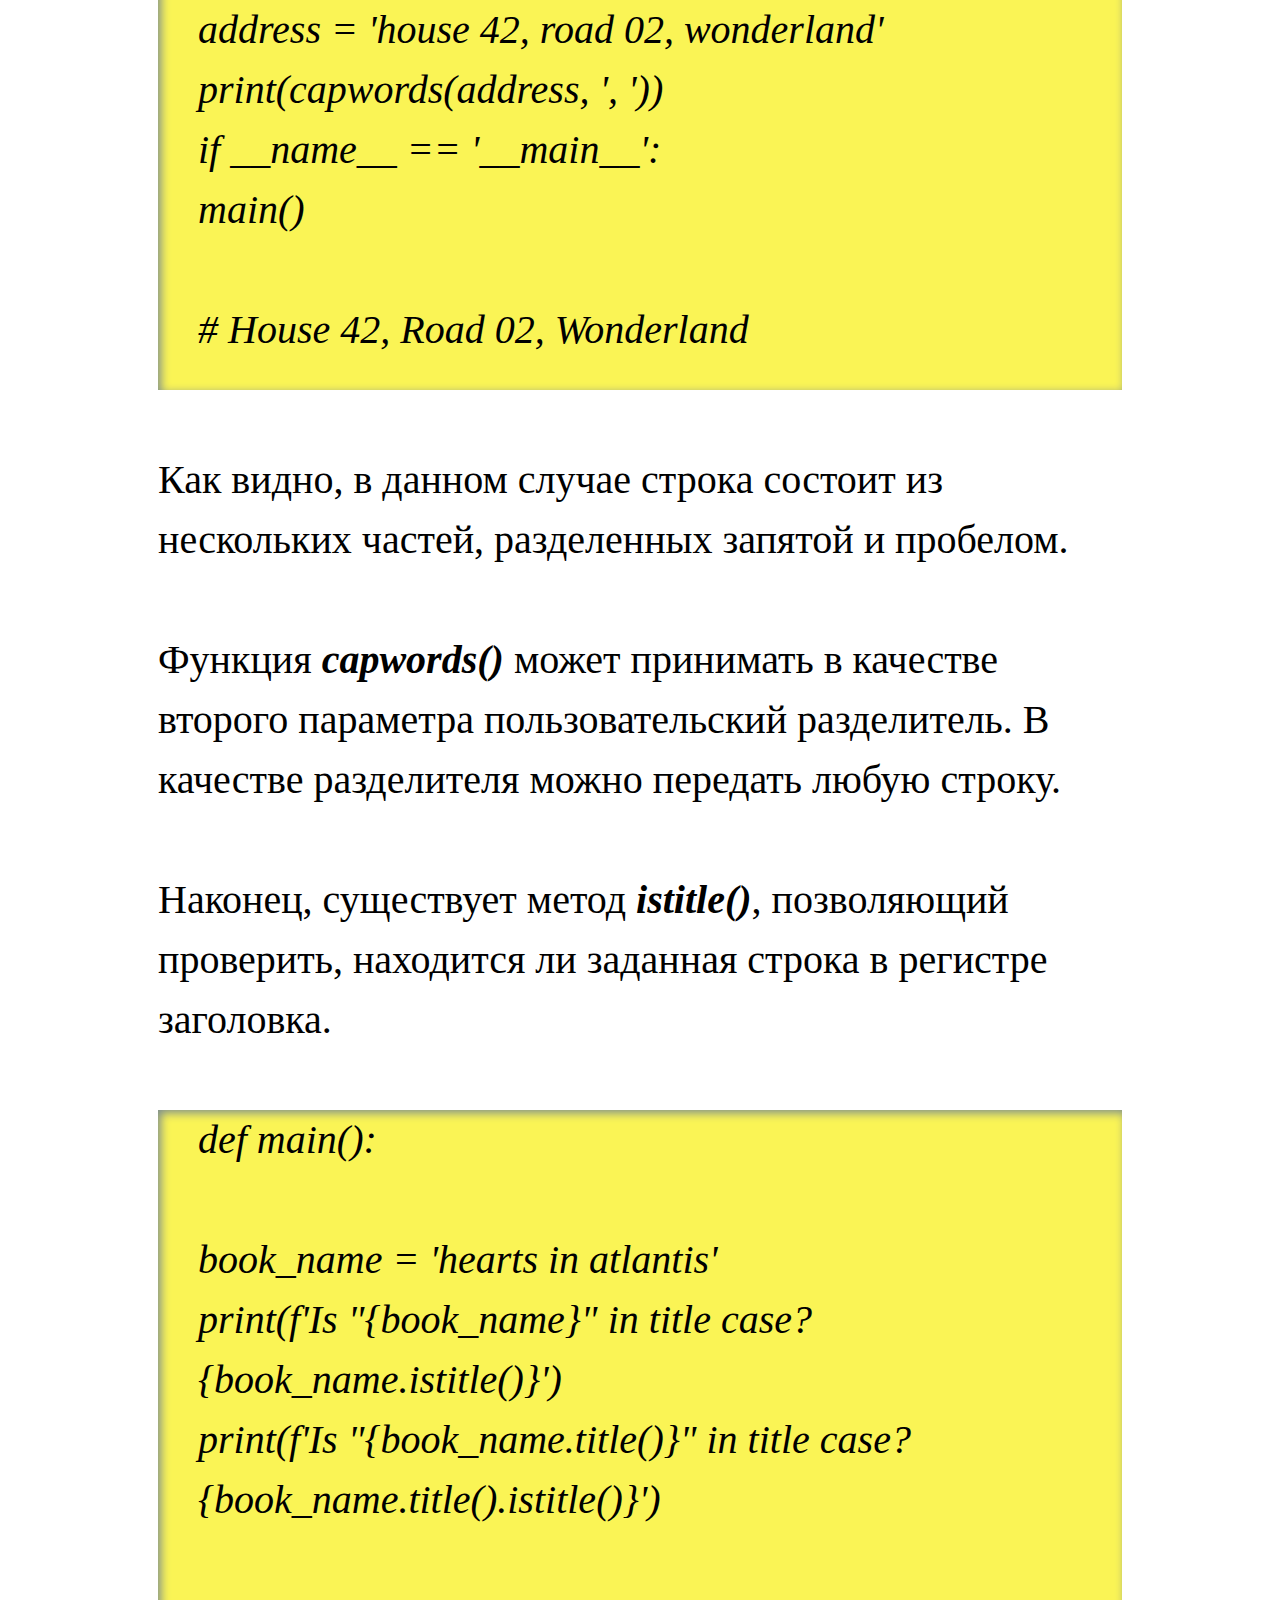
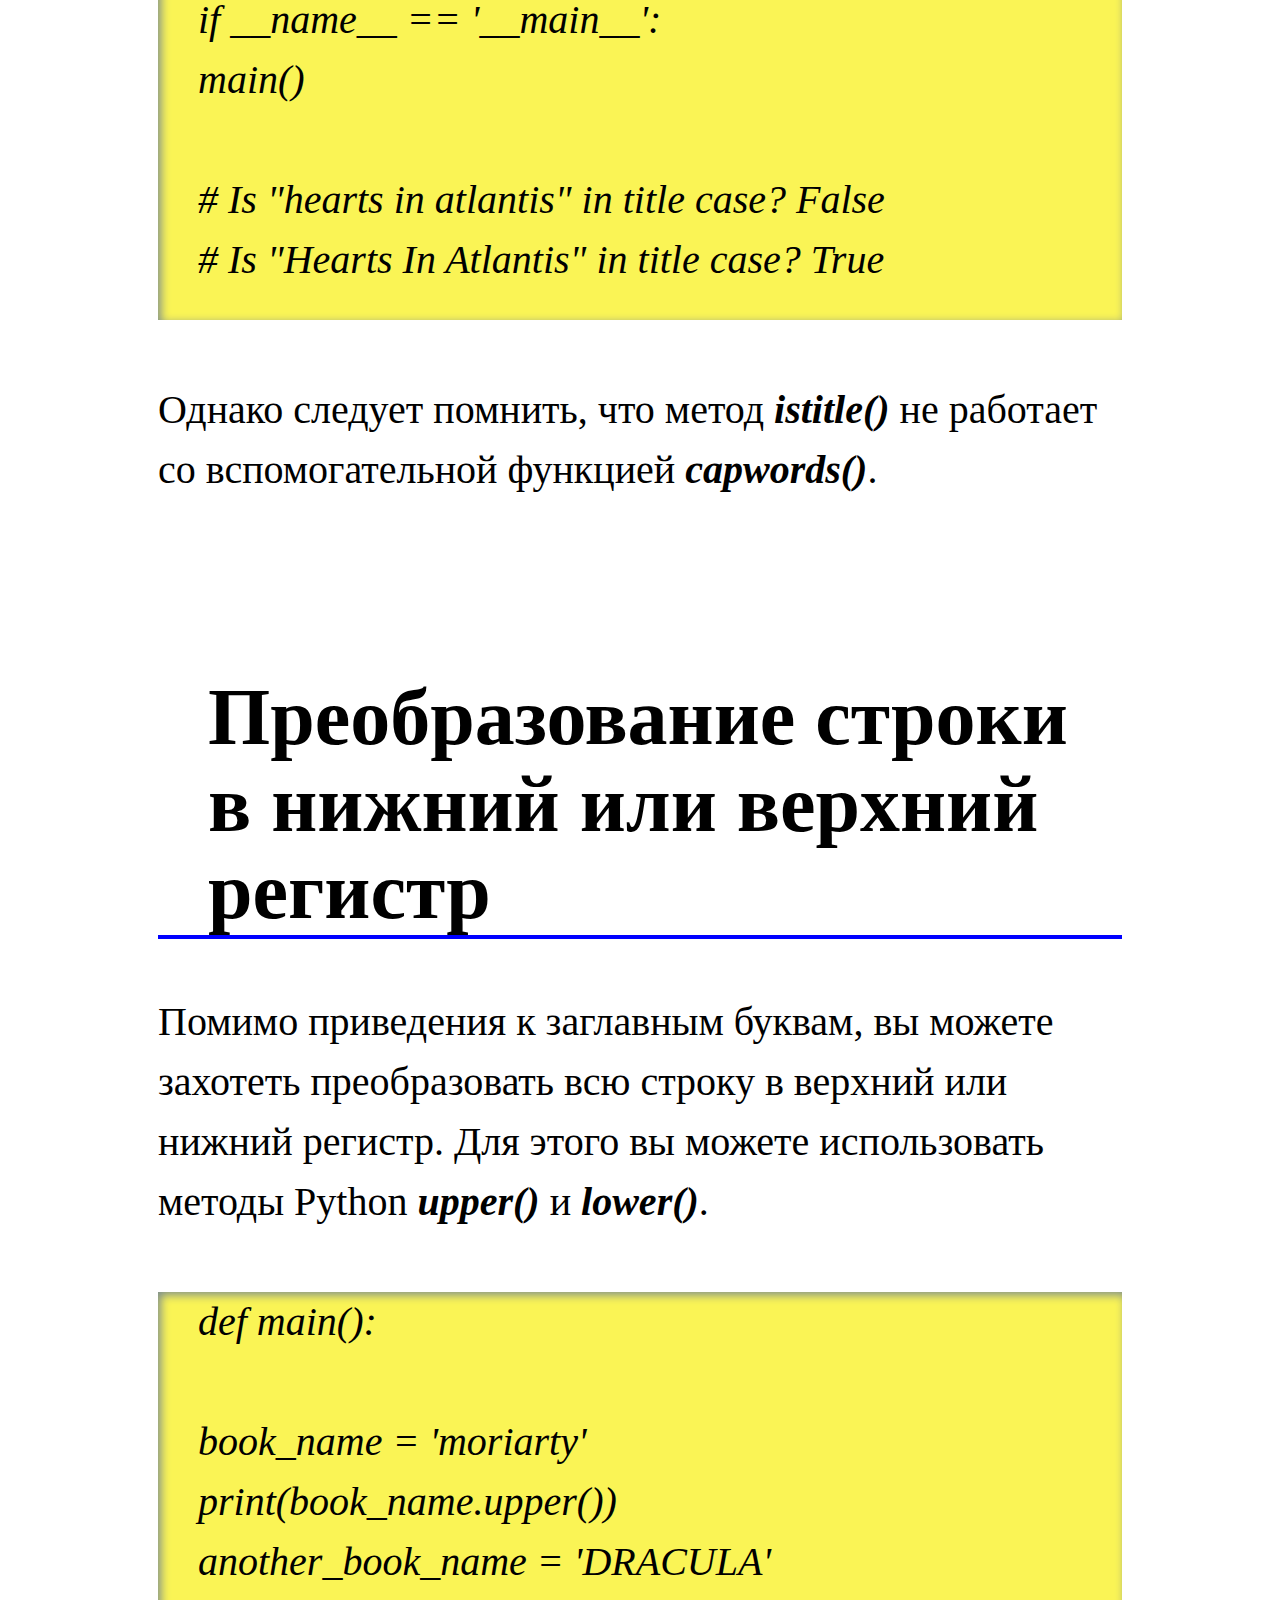
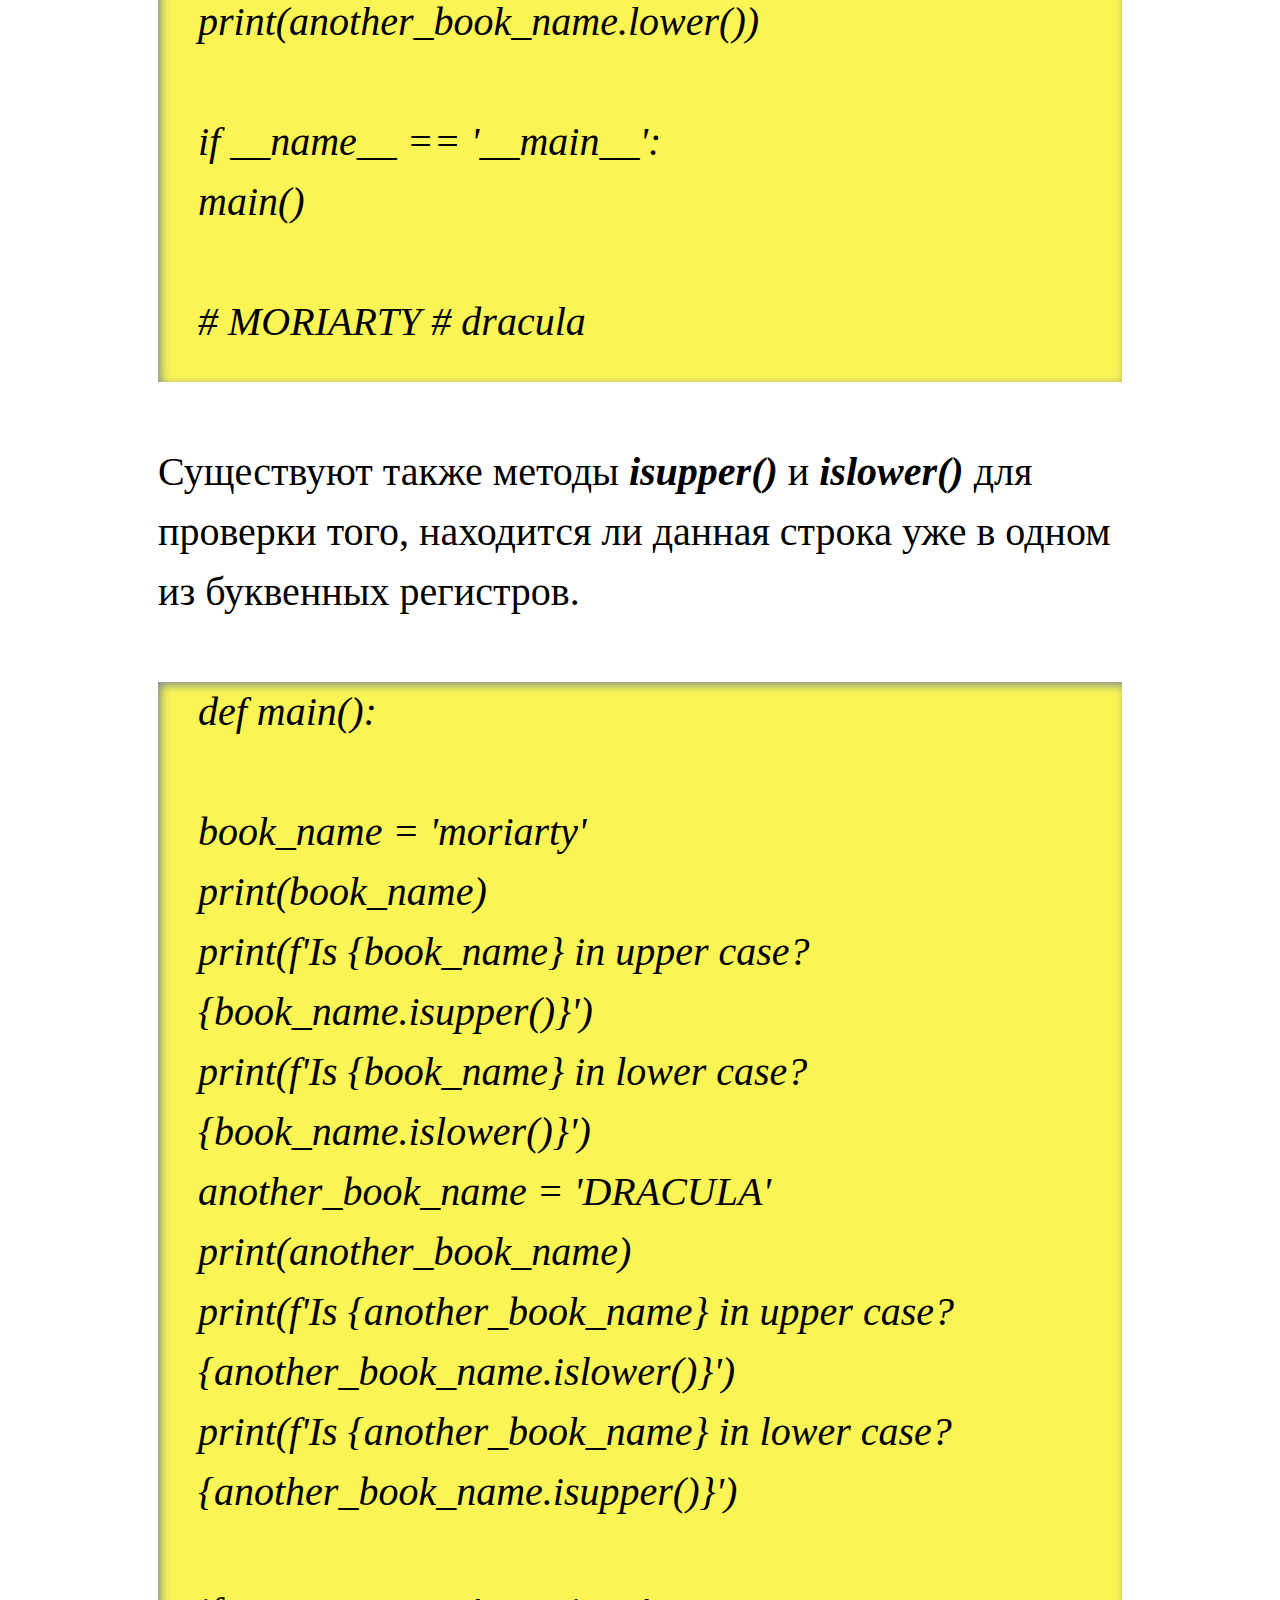
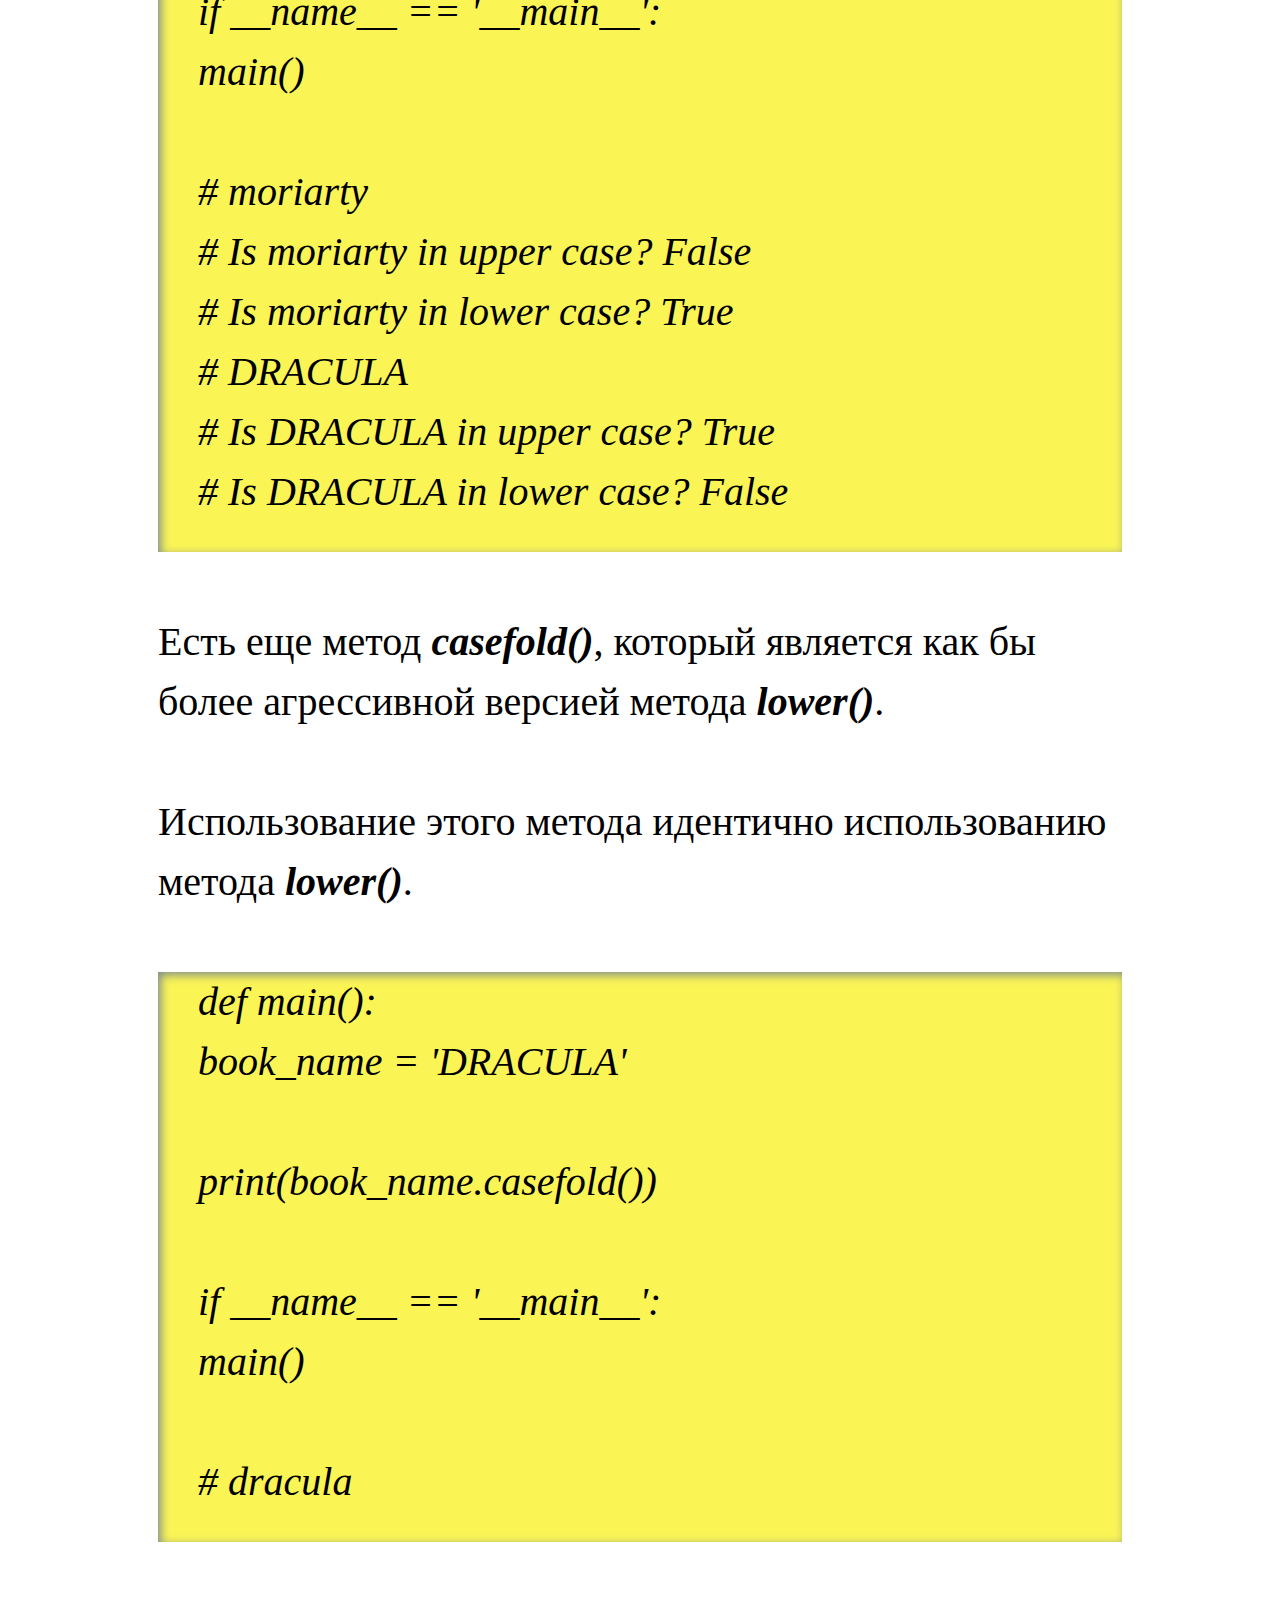
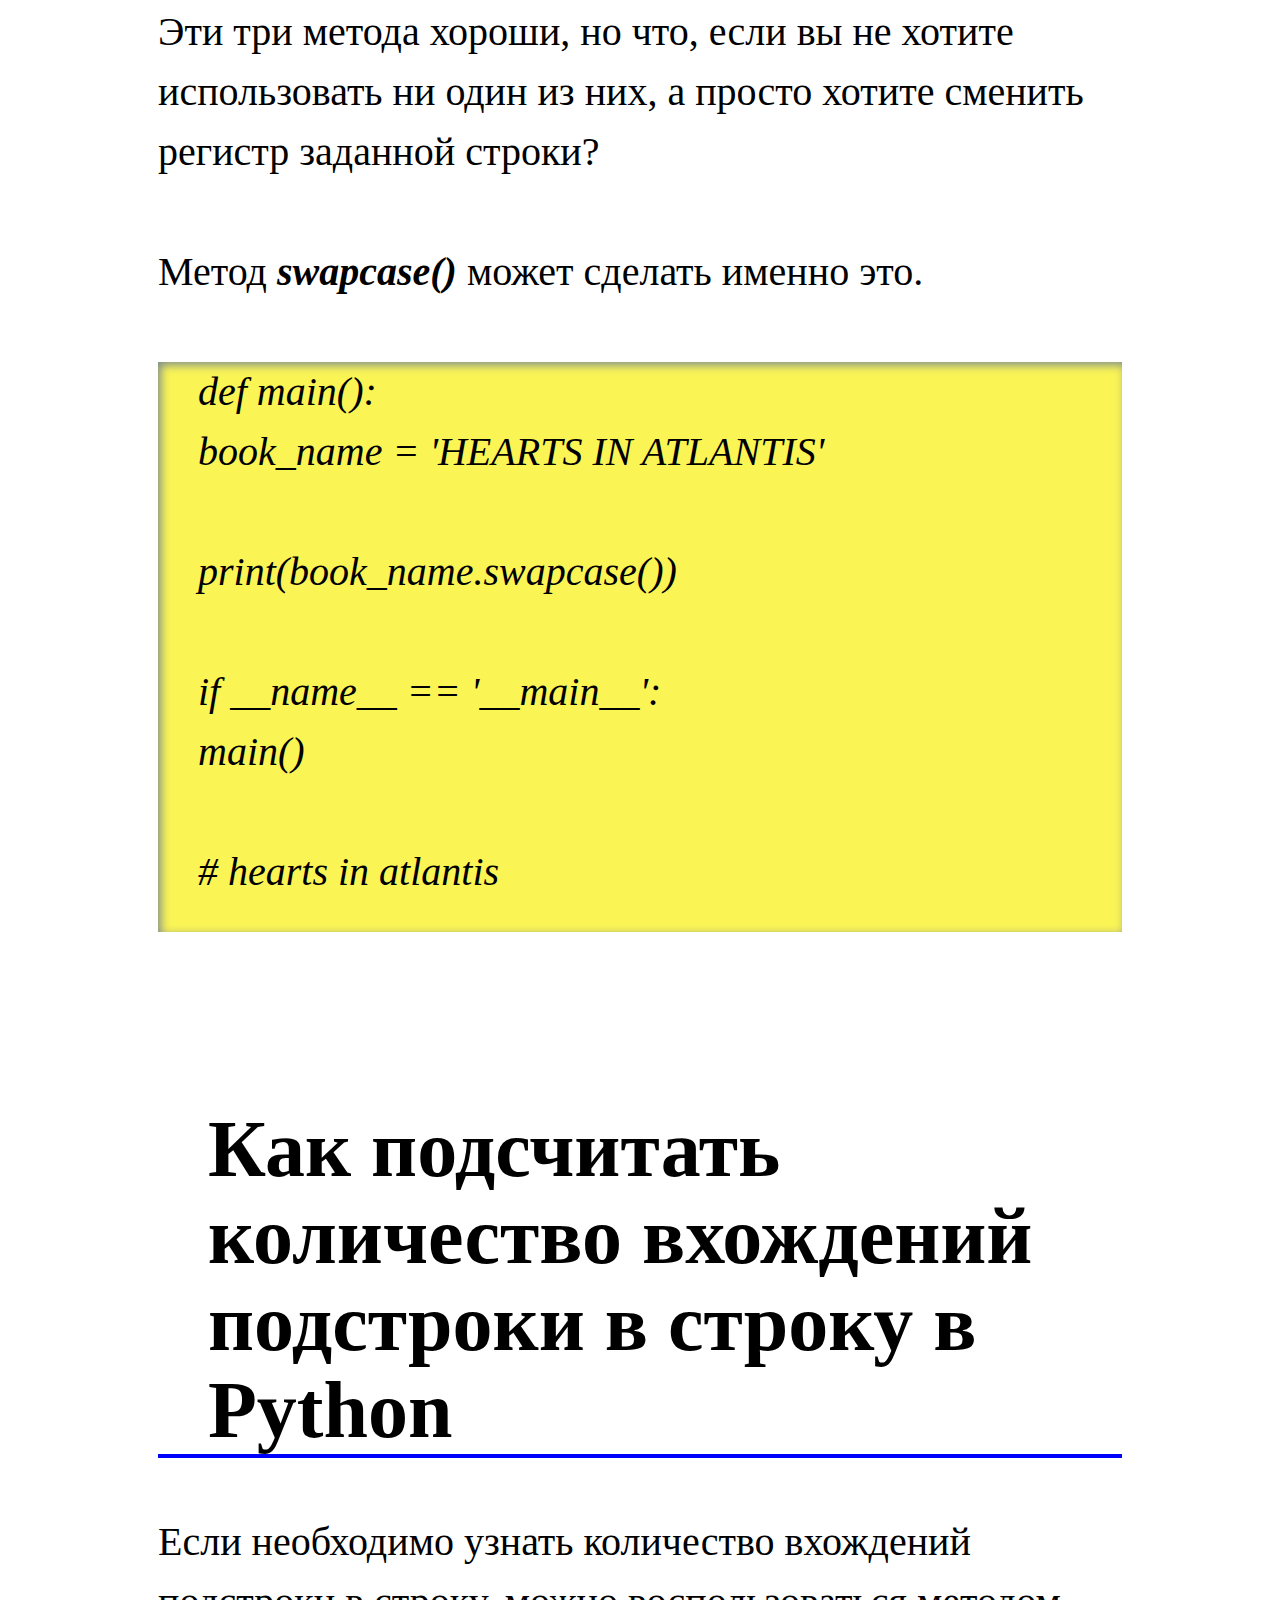
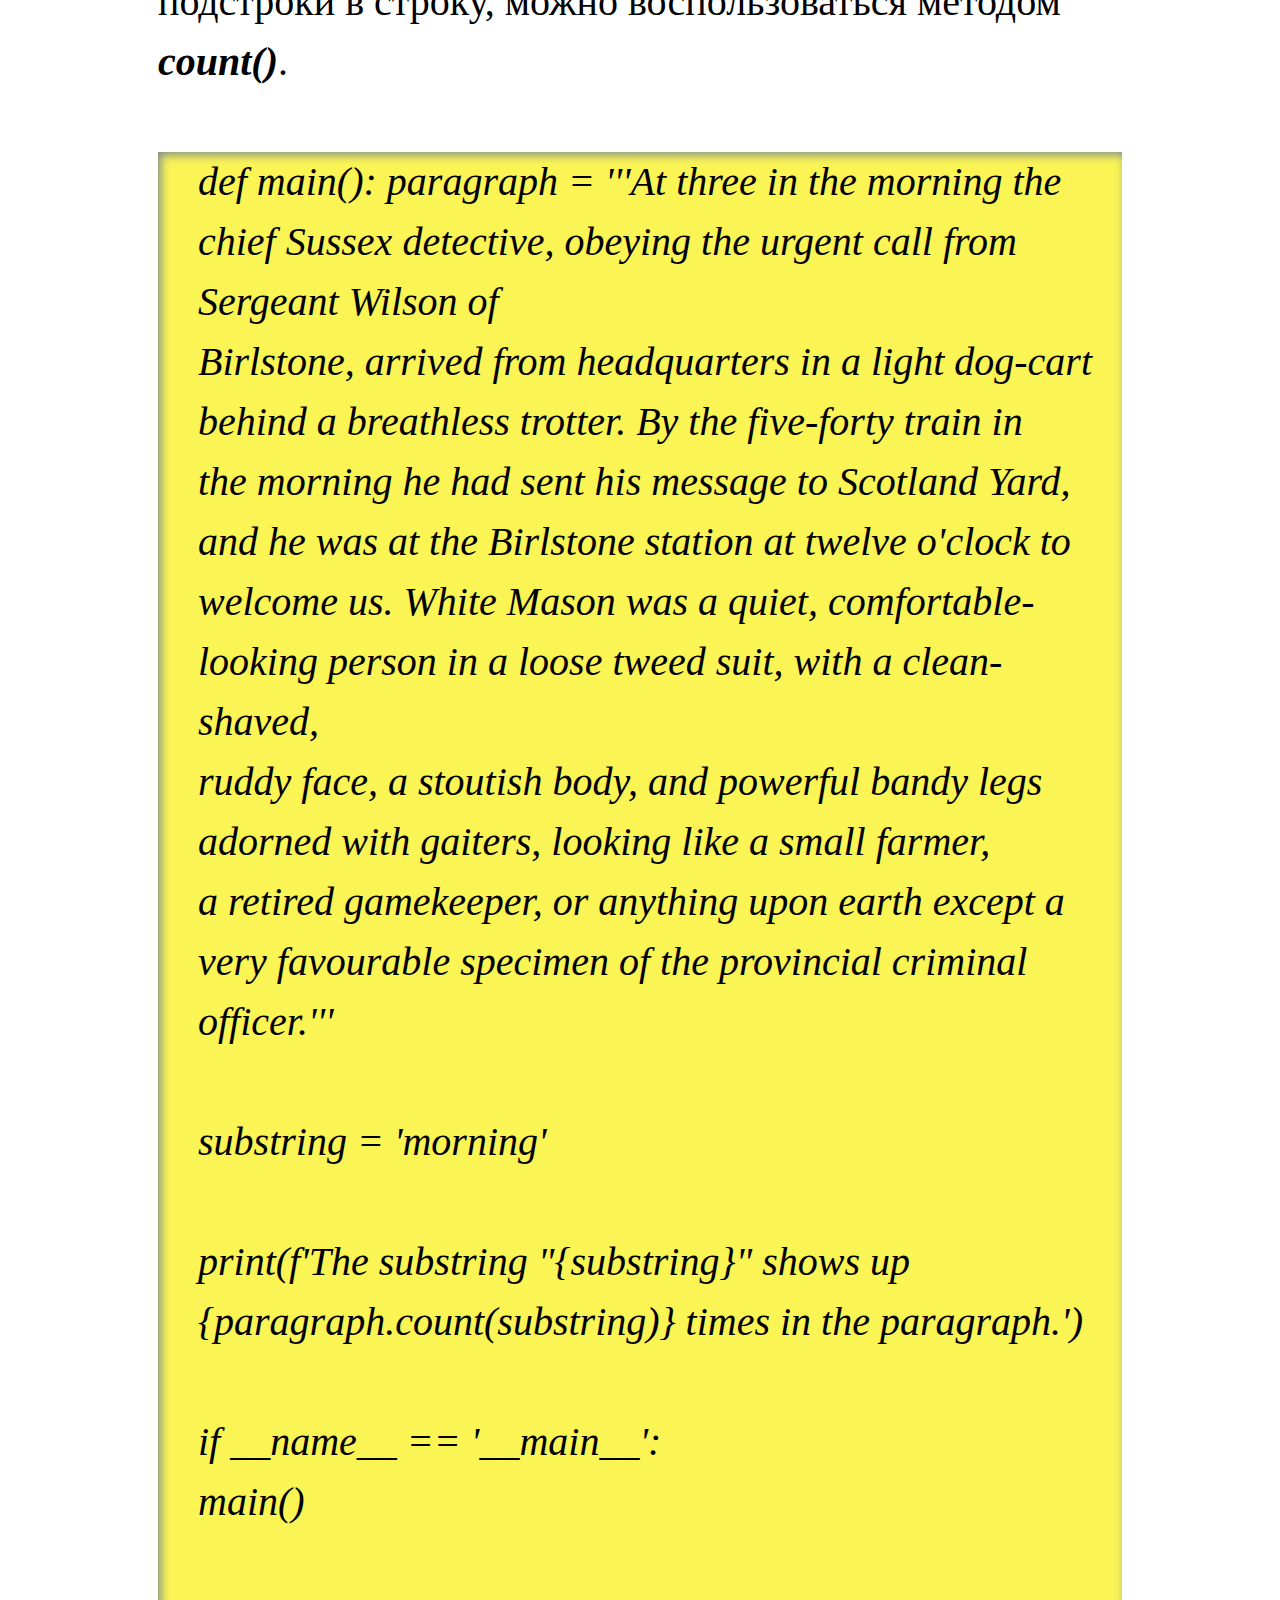
<file: 5les.html>
<!DOCTYPE html>
<html>
<head>
	<title> Операции со строками в Python </title>
	<link rel="stylesheet" href="5les.css">
</head>
<body>


<div class='header'>
	<div class="container">

		<div class="header-title">
				
			<b>Операции со строками</b>
		

		</div>

		<div class="text-up">
					Текстовые последовательности (такие как строки) имеют некоторые специальные методы, доступные для них.

				

					<br><br><h1>Буквы в строках заглавными</h1>
					
					
					Первый метод, который вы узнаете, называется <b><i>capitalize()</i></b>:<br><br>
				

						<div class="cod">
									<i> def main():<br><br>
										    country_name = 'bangladesh'<br>
										    print(country_name.capitalize())<br>
										if __name__ == '__main__':<br>
										    main()<br><br>
										# Bangladesh<br></i>

						</div>

		

						<br>Как видно из приведенного фрагмента кода, метод <b><i>capitalize()</i></b> превращает первую букву слова в заглавную.<br>

						<br>Это просто, но давайте попробуем это сделать на строке, содержащей несколько слов.<br><br>
		

						<div class="cod">
									<i> def main():<br><br>
										    book_name = 'the house of silk'<br>
										    print(book_name.capitalize())<br><br>
										if __name__ == '__main__':<br>
										    main()<br><br>
										# The house of silk</i><br>
				</div>

		
						<br>Хотя метод выполнил свою задачу, есть небольшая проблема. Возможно, вы хотели, чтобы первая буква каждого слова стала заглавной.<br>

						<br>Именно здесь на помощь приходит метод <b><i>title()</i></b>. Он возвращает версию строки, в которой все слова начинаются с заглавных букв.<br><br>

	
						<div class="cod">
									<i> def main():<br><br>
										    book_name = 'the house of silk'<br>
										    print(book_name.title())<br><br>
										if __name__ == '__main__':<br>
										    main()<br><br>
										# The House Of Silk</i><br>

	
						</div>
		
						<br>Однако проблема все же существует. Возьмем, например, следующую строку с апострофами.<br><br>


						<div class="cod">
									<i>def main():<br><br>
										    book_name = "alice's adventures in wonderland"<br>
										    print(book_name.title())<br><br>
										if __name__ == '__main__':<br>
										    main()<br><br>
										# Alice'S Adventures In Wonderland</i><br>


						</div>

						<br>Как видно, метод <b><i>title()</i></b> рассматривает следующий за апострофом символ s как отдельное слово и переводит его в верхний регистр.<br>
						<br>Решить эту проблему можно с помощью вспомогательной функции <b><i>capwords()</i></b>. Эта функция разбивает строку на несколько слов с учетом пробелов между ними, выделяет слова заглавными буквами, объединяет их в строку и возвращает пользователю.<br><br>
						

						<div class="cod">
									<i> from string import capwords<br><br>
										def main():<br><br>
											    book_name = "alice's adventures in wonderland"<br>
											    print(capwords(book_name))<br><br>
										if __name__ == '__main__':<br>
											    main()<br><br>
										# Alice's Adventures In Wonderland<br></i>

						</div>

	

						<br>Обратите внимание на <b><i>import</i></b> в верхней части. Функция <b><i>capwords()</i></b> является не внутренним строковым методом, а функцией, которая находится внутри модуля <b><i>string</i></b>.<br>
						<br>Более подробно о модулях и импорте вы узнаете позже. Пока же просто воспользуйтесь этой функцией. Хотя функция использует пробелы для разделения слов, ее можно изменить.<br><br>
				

						<div class="cod">
									<i> from string import capwords<br><br>
										def main():<br>
										    address = 'house 42, road 02, wonderland'<br>
										    print(capwords(address, ', '))<br>
										if __name__ == '__main__':<br>
										    main()<br><br>
										# House 42, Road 02, Wonderland<br></i>

						</div>
						<br>Как видно, в данном случае строка состоит из нескольких частей, разделенных запятой и пробелом.<br>
						<br>Функция <b><i>capwords()</i></b> может принимать в качестве второго параметра пользовательский разделитель. В качестве разделителя можно передать любую строку.<br>
						<br>Наконец, существует метод <b><i>istitle()</i></b>, позволяющий проверить, находится ли заданная строка в регистре заголовка.<br><br>
		
						<div class="cod">
									<i> def main():<br><br>
										    book_name = 'hearts in atlantis'<br>
										    print(f'Is "{book_name}" in title case? {book_name.istitle()}')<br>
										    print(f'Is "{book_name.title()}" in title case? {book_name.title().istitle()}')<br><br>
										if __name__ == '__main__':<br>
										    main()<br><br>
										# Is "hearts in atlantis" in title case? False<br>
										# Is "Hearts In Atlantis" in title case? True<br></i>

						</div>
	
						<br>Однако следует помнить, что метод <b><i>istitle()</i></b> не работает со вспомогательной функцией <b><i>capwords()</i></b>.<br>


						<br><br><h1>Преобразование строки в нижний или верхний регистр</h1>
						
						Помимо приведения к заглавным буквам, вы можете захотеть преобразовать всю строку в верхний или нижний регистр. Для этого вы можете использовать методы Python <b><i>upper()</i></b> и <b><i>lower()</i></b>.<br><br>


						<div class="cod">
									<i> def main():<br><br>
										    book_name = 'moriarty'<br>
										    print(book_name.upper())<br>
										    another_book_name = 'DRACULA'<br>
										    print(another_book_name.lower())<br><br>
										if __name__ == '__main__':<br>
										    main()<br><br>
										# MORIARTY
										# dracula<br></i>

						</div>
	

					<br>Существуют также методы <b><i>isupper()</i></b> и <b><i>islower()</i></b> для проверки того, находится ли данная строка уже в одном из буквенных регистров.<br><br>
	

						<div class="cod">
								<i>def main():<br><br>
									    book_name = 'moriarty'<br>
									    print(book_name)<br>
									    print(f'Is {book_name} in upper case? <br>{book_name.isupper()}')<br>
									    print(f'Is {book_name} in lower case? <br>{book_name.islower()}')<br>
									    another_book_name = 'DRACULA'<br>
									    print(another_book_name)<br>
									    print(f'Is {another_book_name} in upper case? <br>{another_book_name.islower()}')<br>
									    print(f'Is {another_book_name} in lower case? <br>{another_book_name.isupper()}')<br><br>
									if __name__ == '__main__':<br>
									    main()<br><br>
									# moriarty<br>
									# Is moriarty in upper case? False<br>
									# Is moriarty in lower case? True<br>
									# DRACULA<br>
									# Is DRACULA in upper case? True<br>
									# Is DRACULA in lower case? False<br></i>

						</div>
		
					<br>Есть еще метод <b><i>casefold()</i></b>, который является как бы более агрессивной версией метода <b><i>lower()</i></b>.<br>
					<br>Использование этого метода идентично использованию метода <b><i>lower()</i></b>.<br><br>


					

						<div class="cod">
								<i> def main():<br>
									    book_name = 'DRACULA'<br><br>
									    print(book_name.casefold())<br><br>
									if __name__ == '__main__':<br>
									    main()<br><br>
									# dracula<br></i>

						</div>

				
					<br>Эти три метода хороши, но что, если вы не хотите использовать ни один из них, а просто хотите сменить регистр заданной строки?<br>

					<br>Метод <b><i>swapcase()</i></b> может сделать именно это.<br><br>


					

						<div class="cod">
								<i> def main():<br>
									    book_name = 'HEARTS IN ATLANTIS'<br><br>
									    print(book_name.swapcase())<br><br>
									if __name__ == '__main__':<br>
									    main()<br><br>
									# hearts in atlantis<br></i>

						</div>


					<br><br><h1>Как подсчитать количество вхождений подстроки в строку в Python</h1>
					
					
					Если необходимо узнать количество вхождений подстроки в строку, можно воспользоваться методом <b><i>count()</i></b>.<br><br>

				

						<div class="cod">
									<i> def main():
										    paragraph = '''At three in the morning the chief Sussex detective, obeying the urgent call from Sergeant Wilson of<br>
										    Birlstone, arrived from headquarters in a light dog-cart behind a breathless trotter. By the five-forty train in<br>
										    the morning he had sent his message to Scotland Yard, and he was at the Birlstone station at twelve o'clock to<br>
										    welcome us. White Mason was a quiet, comfortable-looking person in a loose tweed suit, with a clean-shaved,<br>
										    ruddy face, a stoutish body, and powerful bandy legs adorned with gaiters, looking like a small farmer,<br>
										    a retired gamekeeper, or anything upon earth except a very favourable specimen of the provincial criminal <br>
										    officer.'''<br><br>
										    substring = 'morning'<br><br>
										    print(f'The substring "{substring}" shows up {paragraph.count(substring)} times in the paragraph.')<br><br>
										if __name__ == '__main__':<br>
										    main()<br><br>
										# The substring "morning" shows up 2 times in the paragraph.<br></i>

						</div>

						
					<br>Если вызвать метод <b><i>count()</i></b> не передавая ему ничего, то он вернет количество пустых пробелов в заданной строке.<br>



					<br><br><h1>Как разделять и соединять строки в Python</h1>
						
					В Python легко можно разбить строку на список слов или объединить список слов в строку.<br><br>

				

						<div class="cod">
									<i> def main():<br>
										    string = 'Holmes was certainly not a difficult man to live with'<br><br>
										    word_list = string.split()<br><br>
										    print(word_list)<br><br>
										if __name__ == '__main__':<br>
										    main()<br><br>
										# ['Holmes', 'was', 'certainly', 'not', 'a', 'difficult', 'man', 'to', 'live', 'with']<br></i>

						</div>
					
						<br>Если вызвать метод <b><i>split()</i></b> без параметров, то он разделит заданную строку на слова, используя пробелы в качестве разделителей.<br>

						<br>Вы можете изменить это, передав пользовательский разделитель, а также задать желаемое количество разбиений.<br><br>

						<div class="cod">
									<i> def main():<br>
										    string = 'Holmes,was,certainly,not,a,difficult,man,to,live,with'<br><br>
										    word_list = string.split(',', 5)<br><br>
										    print(word_list)<br><br>
										if __name__ == '__main__':<br>
										    main()<br><br>
										# ['Holmes', 'was', 'certainly', 'not', 'a', 'difficult,man,to,live,with']<br></i>

						</div>
						
						<br>Как видно из вывода, произошло пять разбиений, а оставшаяся часть строки сохранилась без изменений в качестве шестого элемента списка.<br>

						<br>Метод <b><i>split()</i></b> хорошо подходит для работы с данными, которые были намеренно разграничены. Использование его в естественном тексте с пунктуацией может привести к неожиданным результатам.<br>

						<br>Методом, противоположным <b><i>split()</i></b>, является <b><i>join()</i></b>. Он работает с любыми итерируемыми объектами в Python.<br><br>

						<div class="cod">
									<i> def main():<br>
											word_list = ['Holmes', 'was', 'certainly', 'not', 'a', 'difficult', 'man', 'to', 'live', 'with']<br>
										    string = ''<br><br>
											string = string.join(word_list)<br><br>
										    print(string)<br><br>
											word_list = ['Holmes', 'was', 'certainly', 'not', 'a', 'difficult', 'man', 'to', 'live', 'with']<br>
											join_string = ' '<br><br>
											string = join_string.join(word_list)<br><br>
											print(string)<br><br>
										if __name__ == '__main__':<br>
											 main()<br><br>
										# Holmeswascertainlynotadifficultmantolivewith<br>
										# Holmes was certainly not a difficult man to live with<br></i>

						</div>
						
						<br>Метод <b><i>join()</i></b> вызывается у объекта, который мы используем в качестве «склейки». И если <b><i>join_string</i></b> будет равна <b><i>","</i></b>, то в итоговой строке элементы будут перечислены через запятую.<br><br>

		</div>


		

				
		
		<div class="question">
			<div class ="question1">
					<h2>Вопросы по теме:</h2>
			</div>

			<div class="question2">
						<ul>
							<li>1. Как превратить первую букву слова в заглавную?</li>
		  					  <div class="demo">
							    <input type="checkbox" id="hd-1" class="hide"/>
							    <label for="hd-1" >Ответ</label>
							    <div>
							      def main():<br><br>
										    country_name = 'bangladesh'<br>
										    print(country_name.capitalize())<br>
										if __name__ == '__main__':<br>
										    main()<br><br>
										# Bangladesh<br>
							    </div>
							   
						</ul>
		      <br/>	
		  
						<ul>
							<li>2. Как превратить каждую первую букву слова в заглавную?</li>

						    <input type="checkbox" id="hd-2" class="hide"/>
						    <label for="hd-2">Ответ</label>
						    <div>
						        def main():<br><br>
										    book_name = "alice's adventures in wonderland"<br>
										    print(book_name.title())<br><br>
										if __name__ == '__main__':<br>
										    main()<br><br>
										# Alice'S Adventures In Wonderland
						    </div>
							    
							    
						</ul>
		      <br/> 
						<ul>
							<li>3. Как разбить строку на список слов или объединить список слов в строку?</li>
								
							<input type="checkbox" id="hd-3" class="hide"/>
						    <label for="hd-3">Ответ</label>
						    <div>
						    	def main():<br>
										    string = 'Holmes was certainly not a difficult man to live with'<br><br>
										    word_list = string.split()<br><br>
										    print(word_list)<br><br>
										if __name__ == '__main__':<br>
										    main()<br><br>
										# ['Holmes', 'was', 'certainly', 'not', 'a', 'difficult', 'man', 'to', 'live', 'with']
						    </div>
							   
						</ul>

<br/>
			</div>

	</div>




</div>
</div>
</body>
</html>
</file>
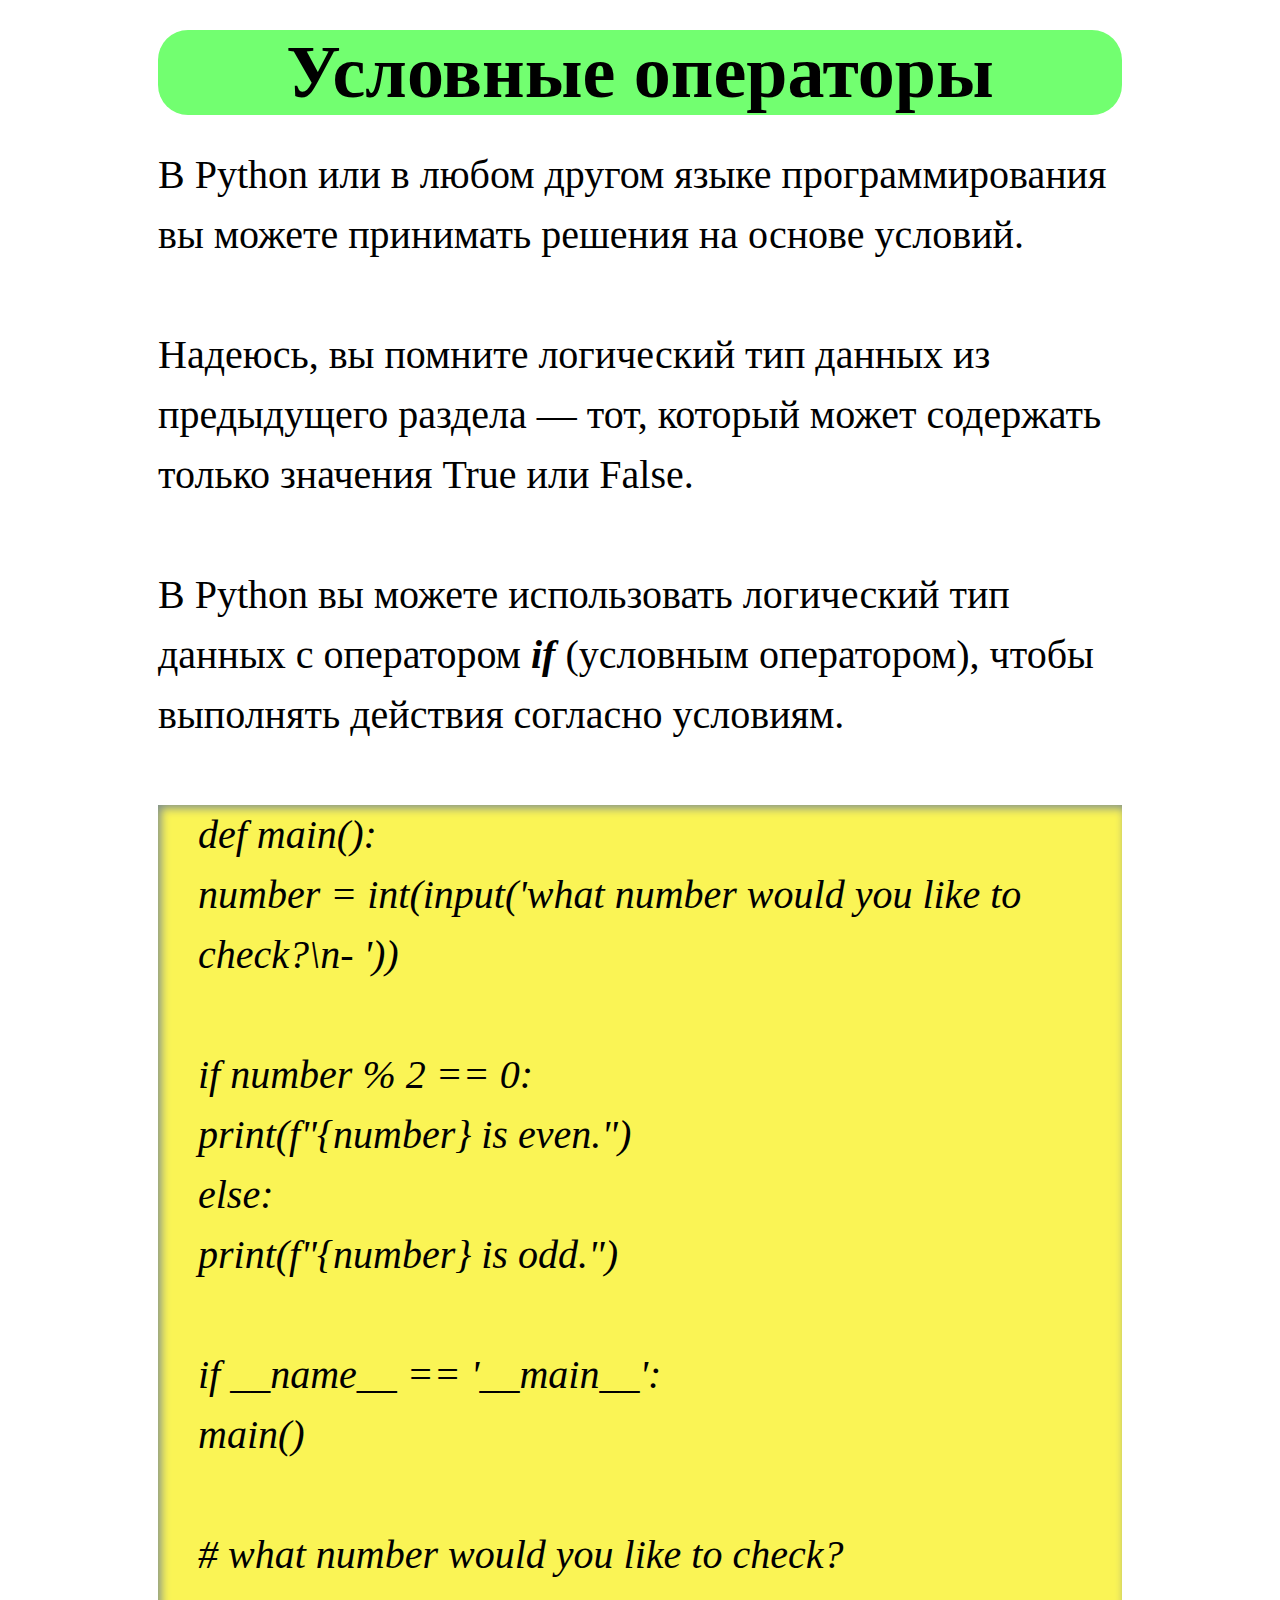
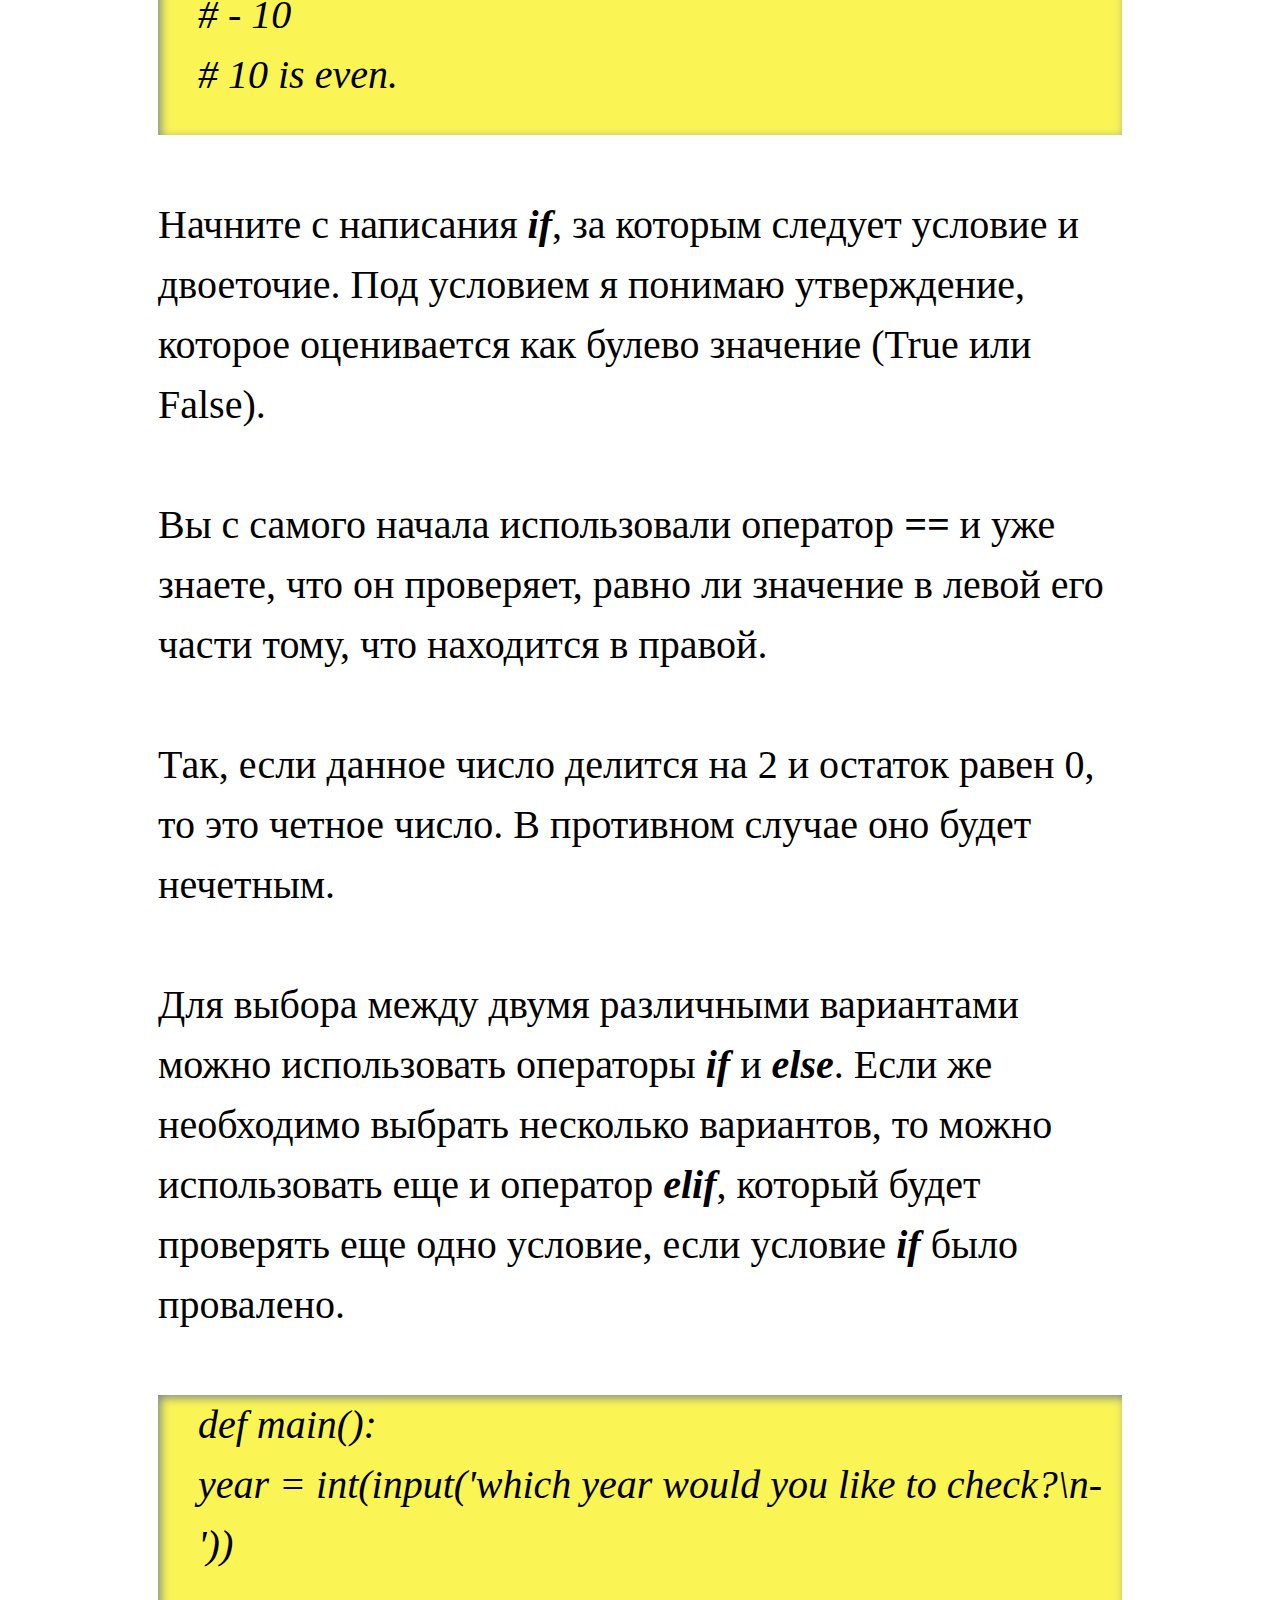
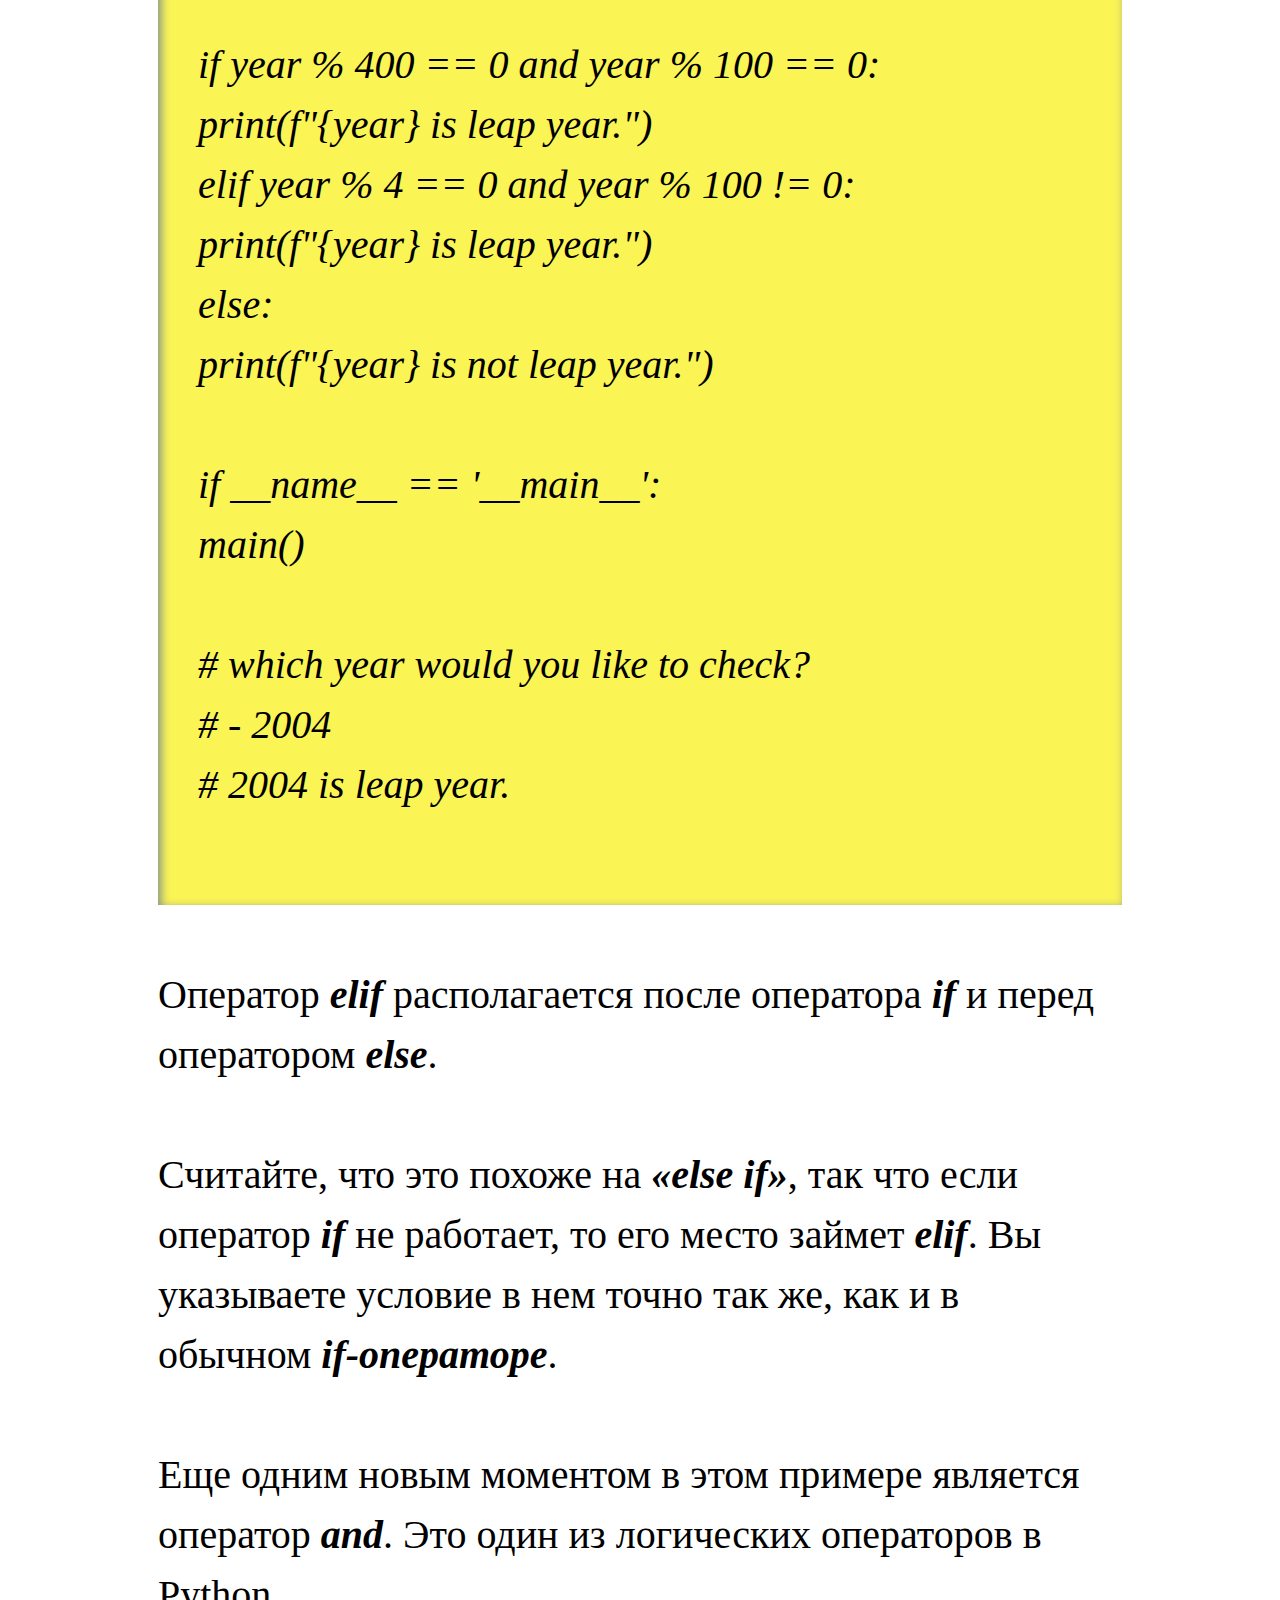
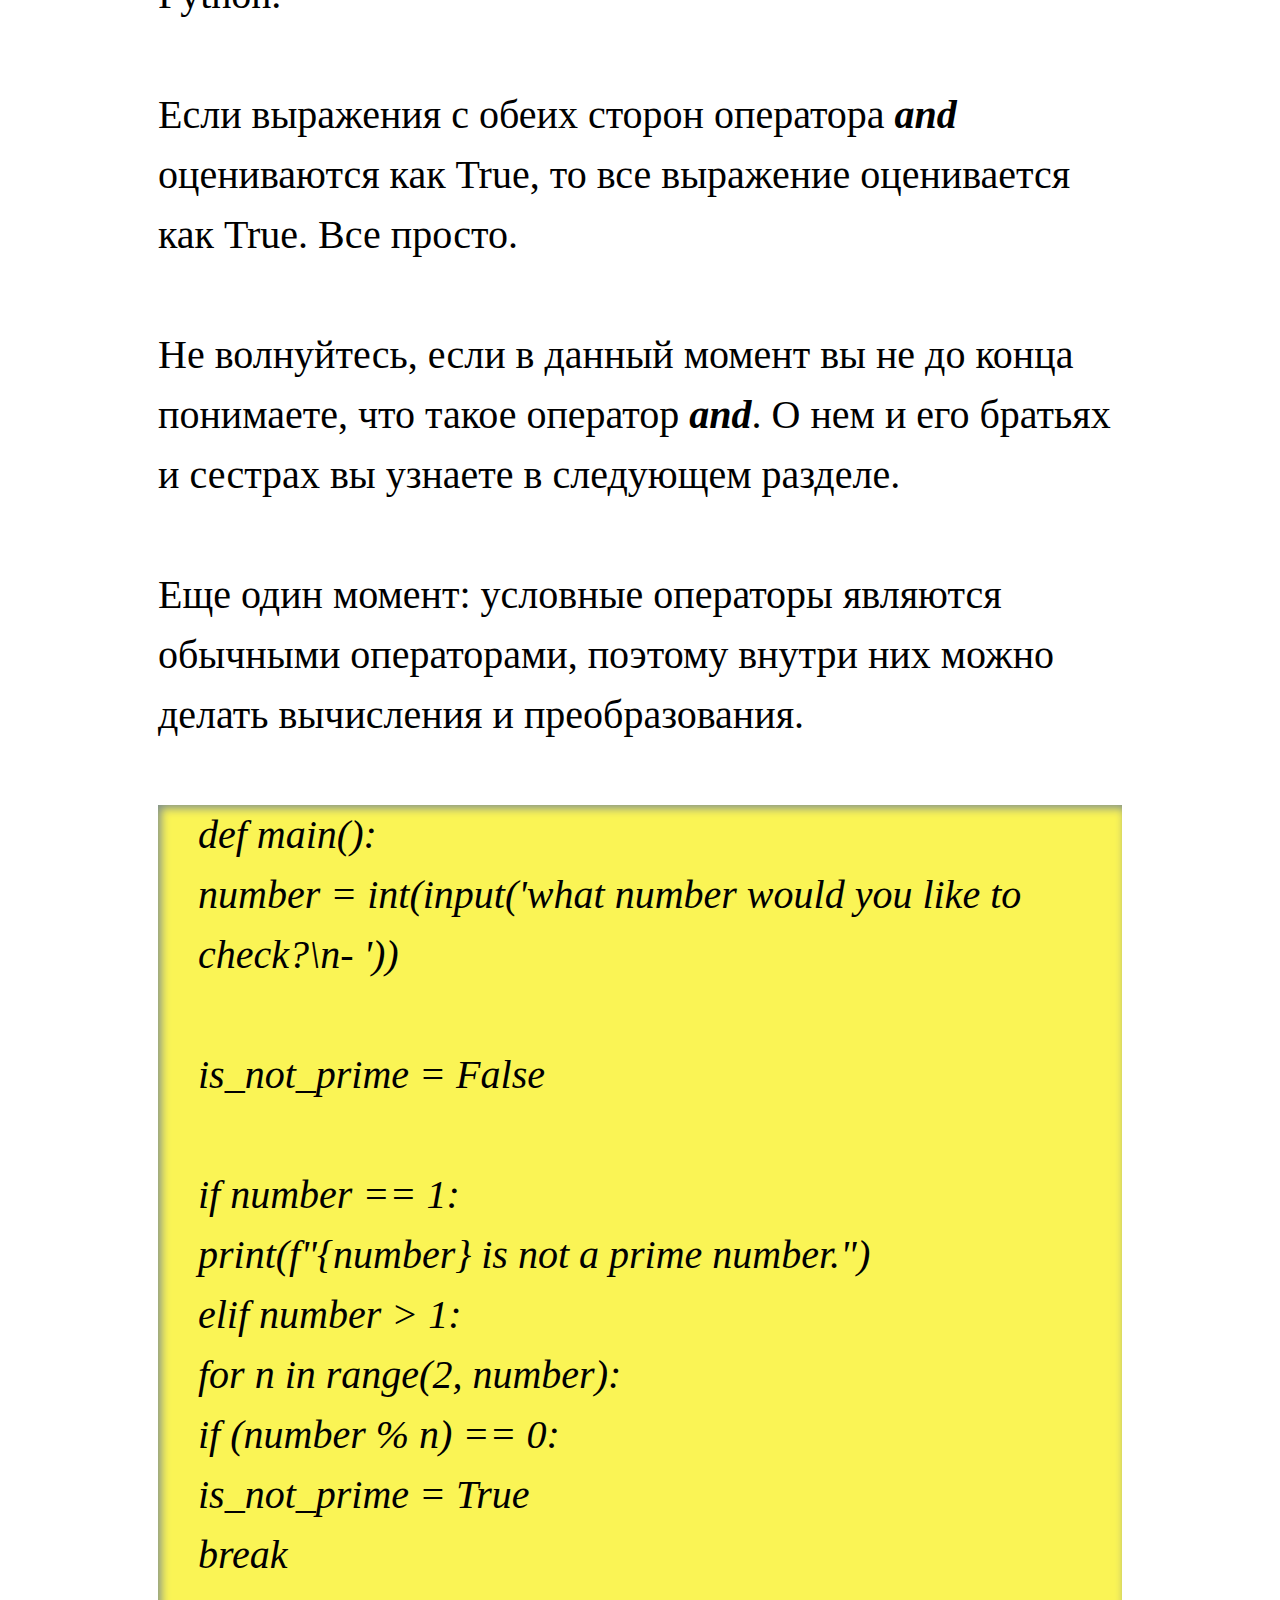
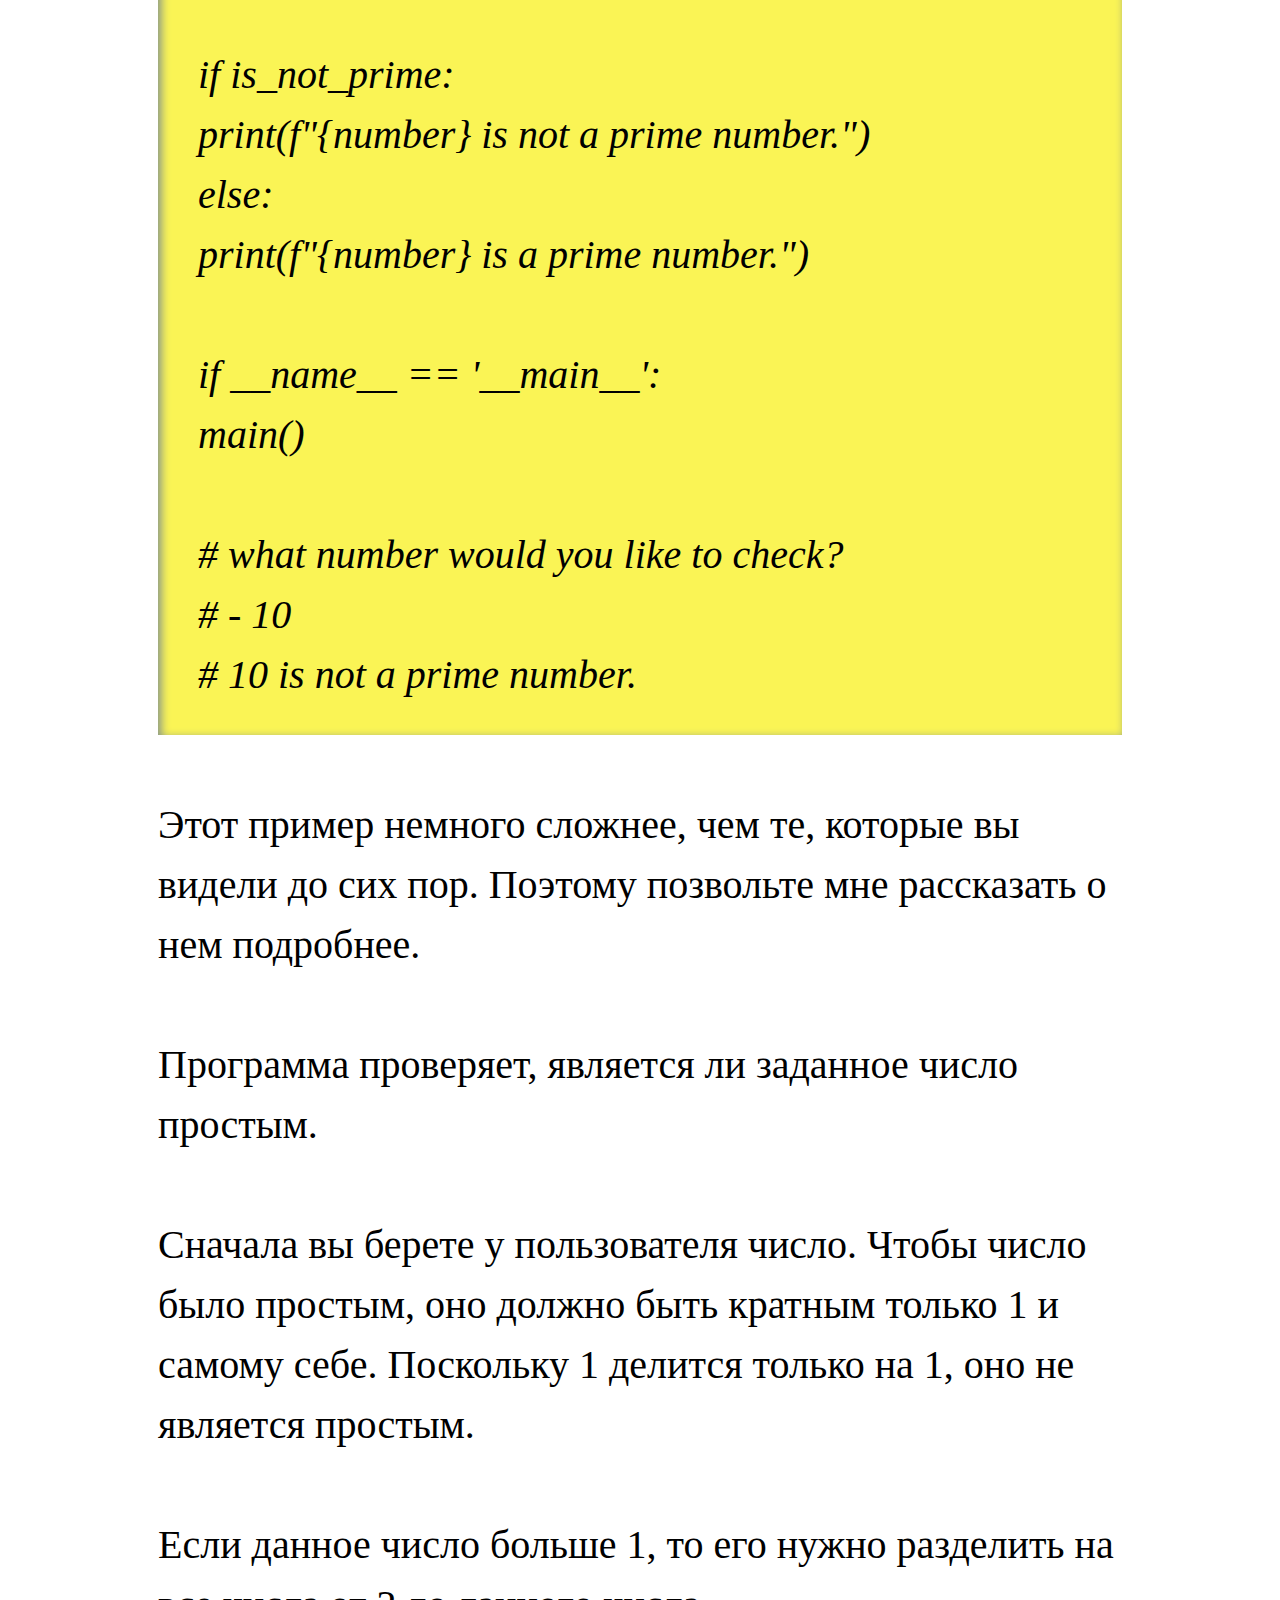
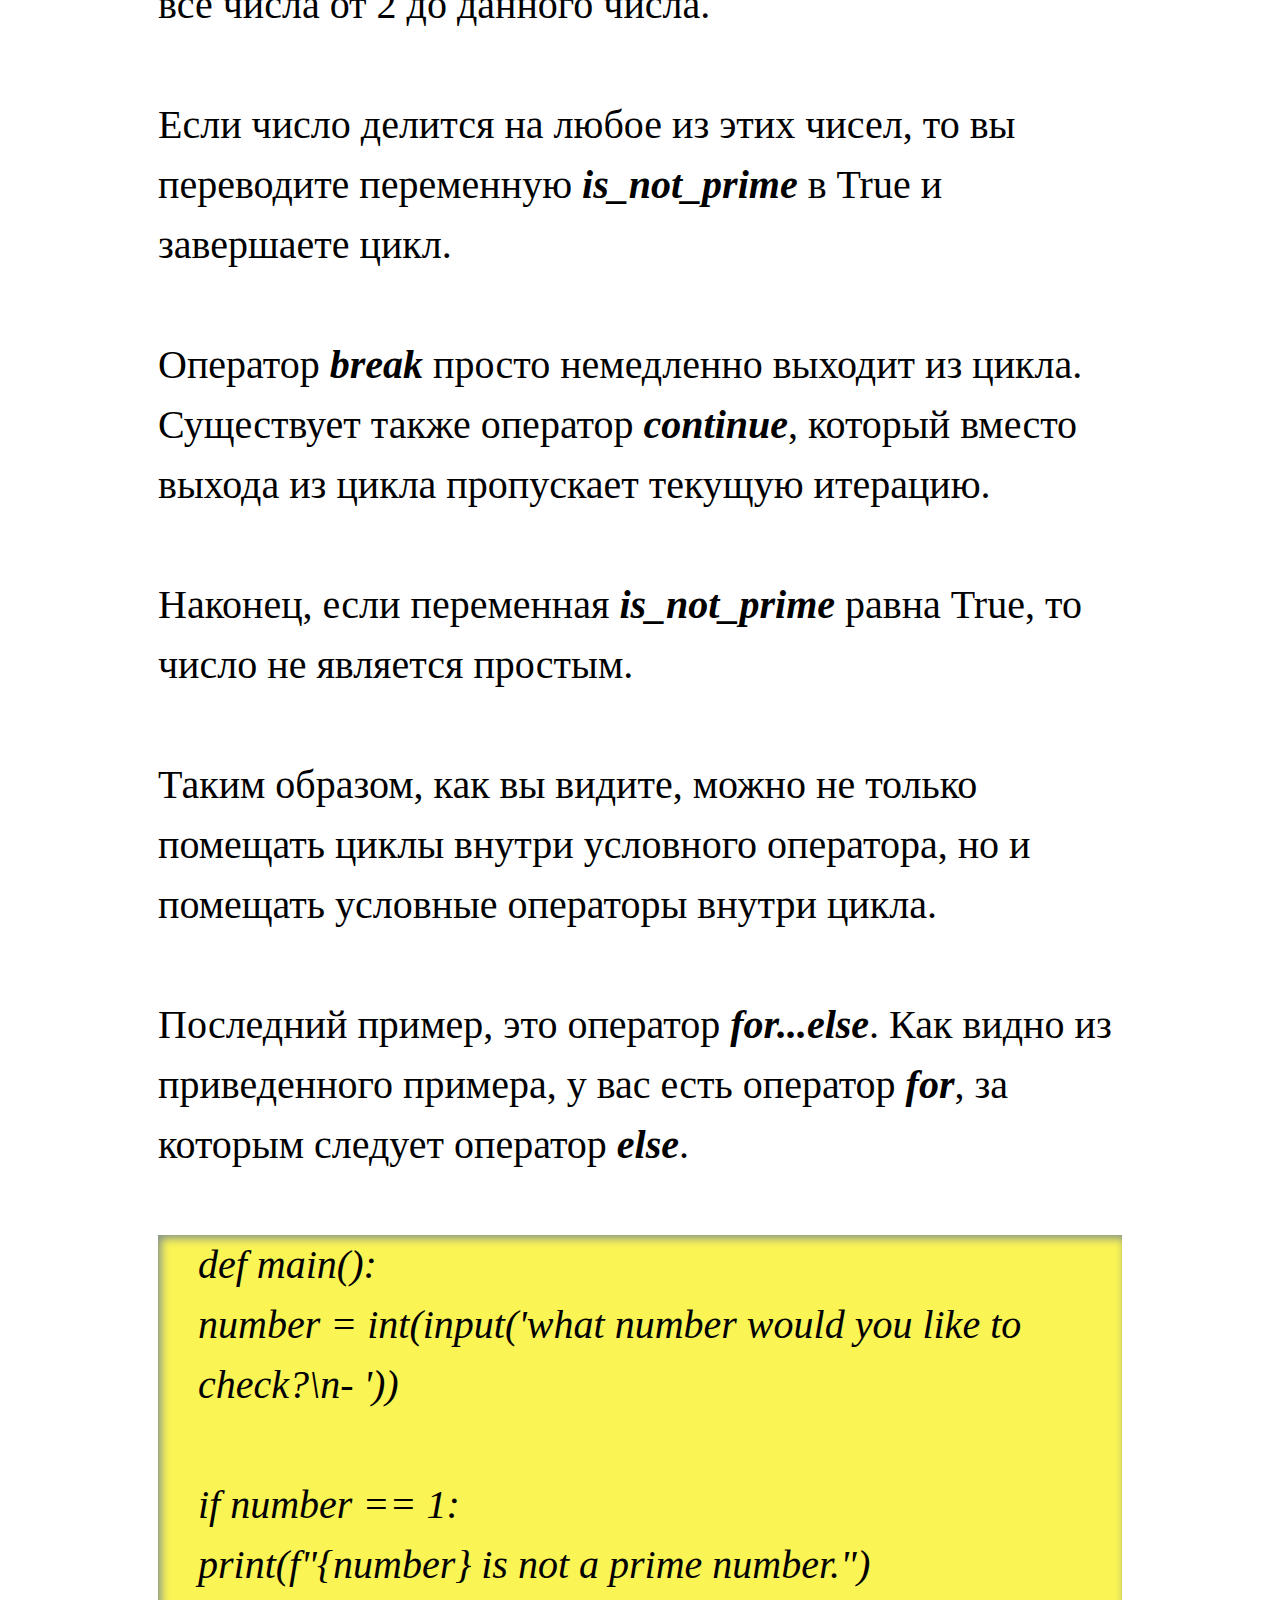
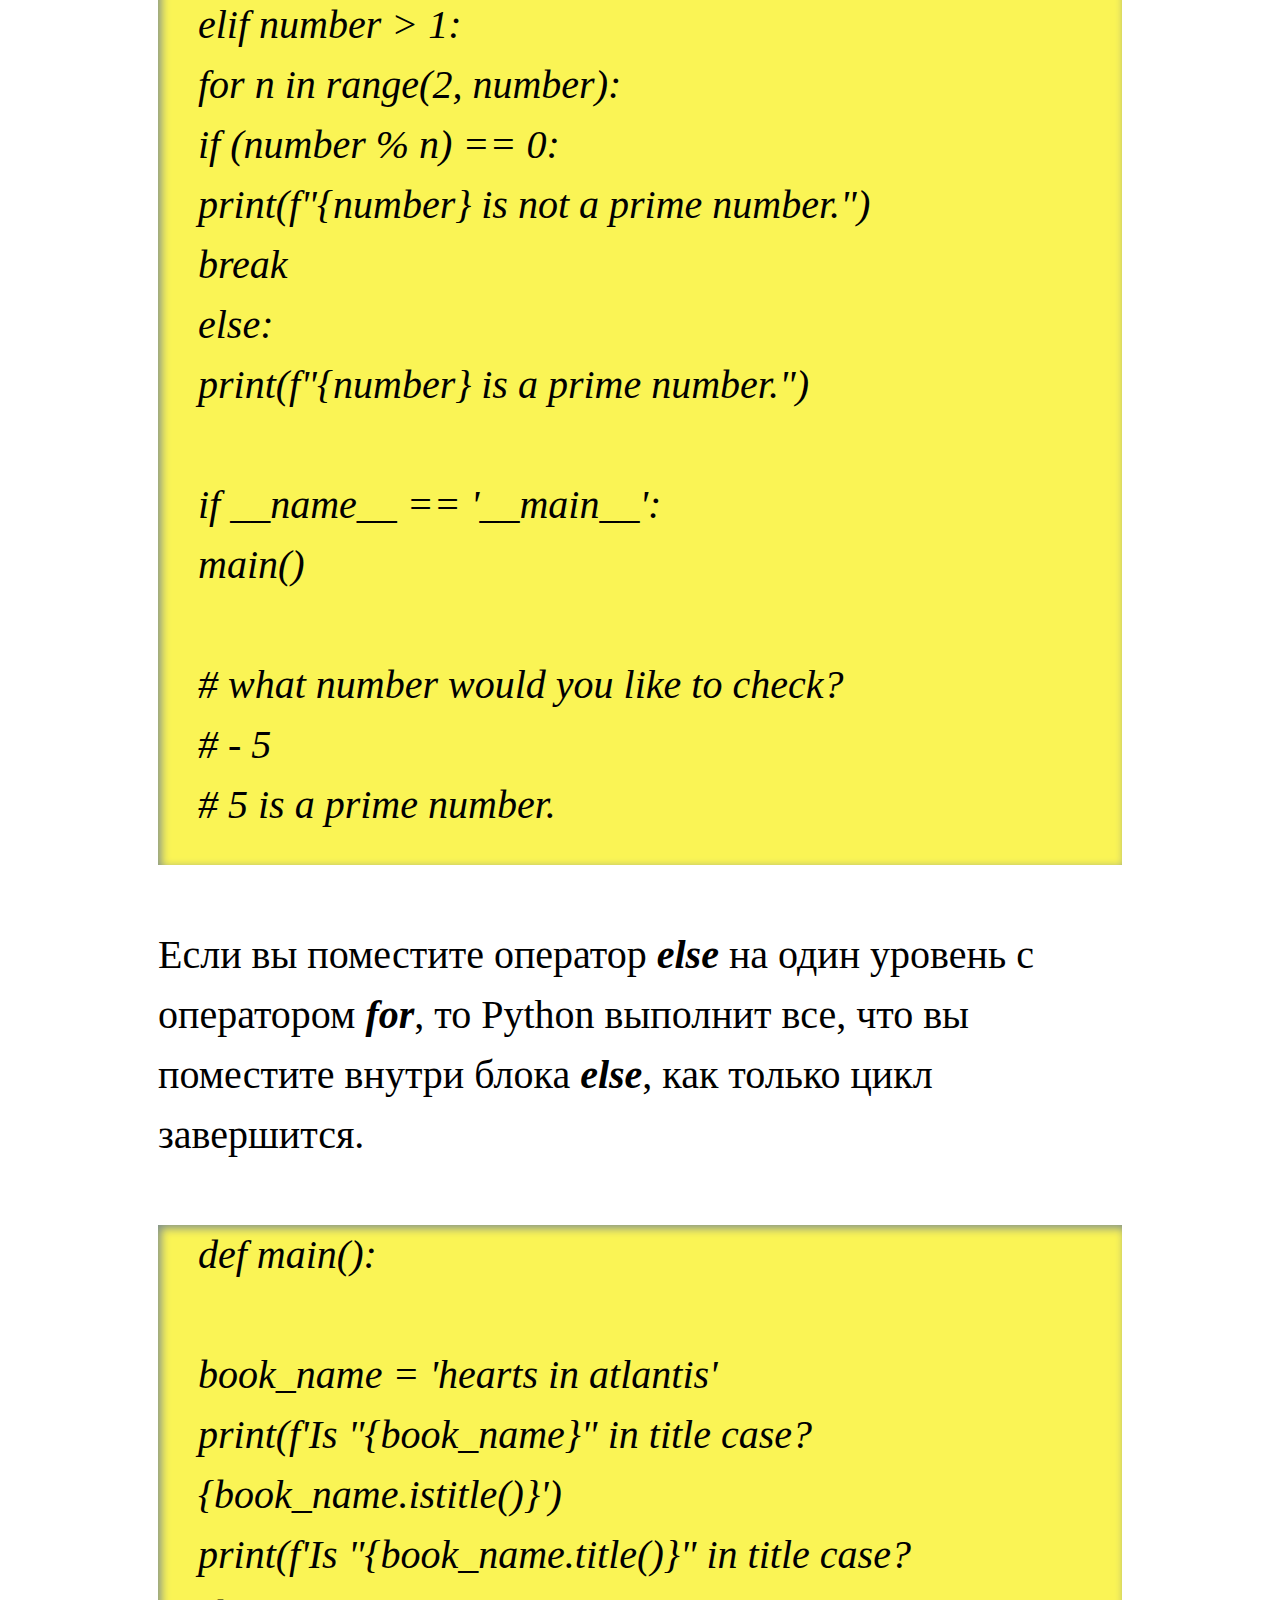
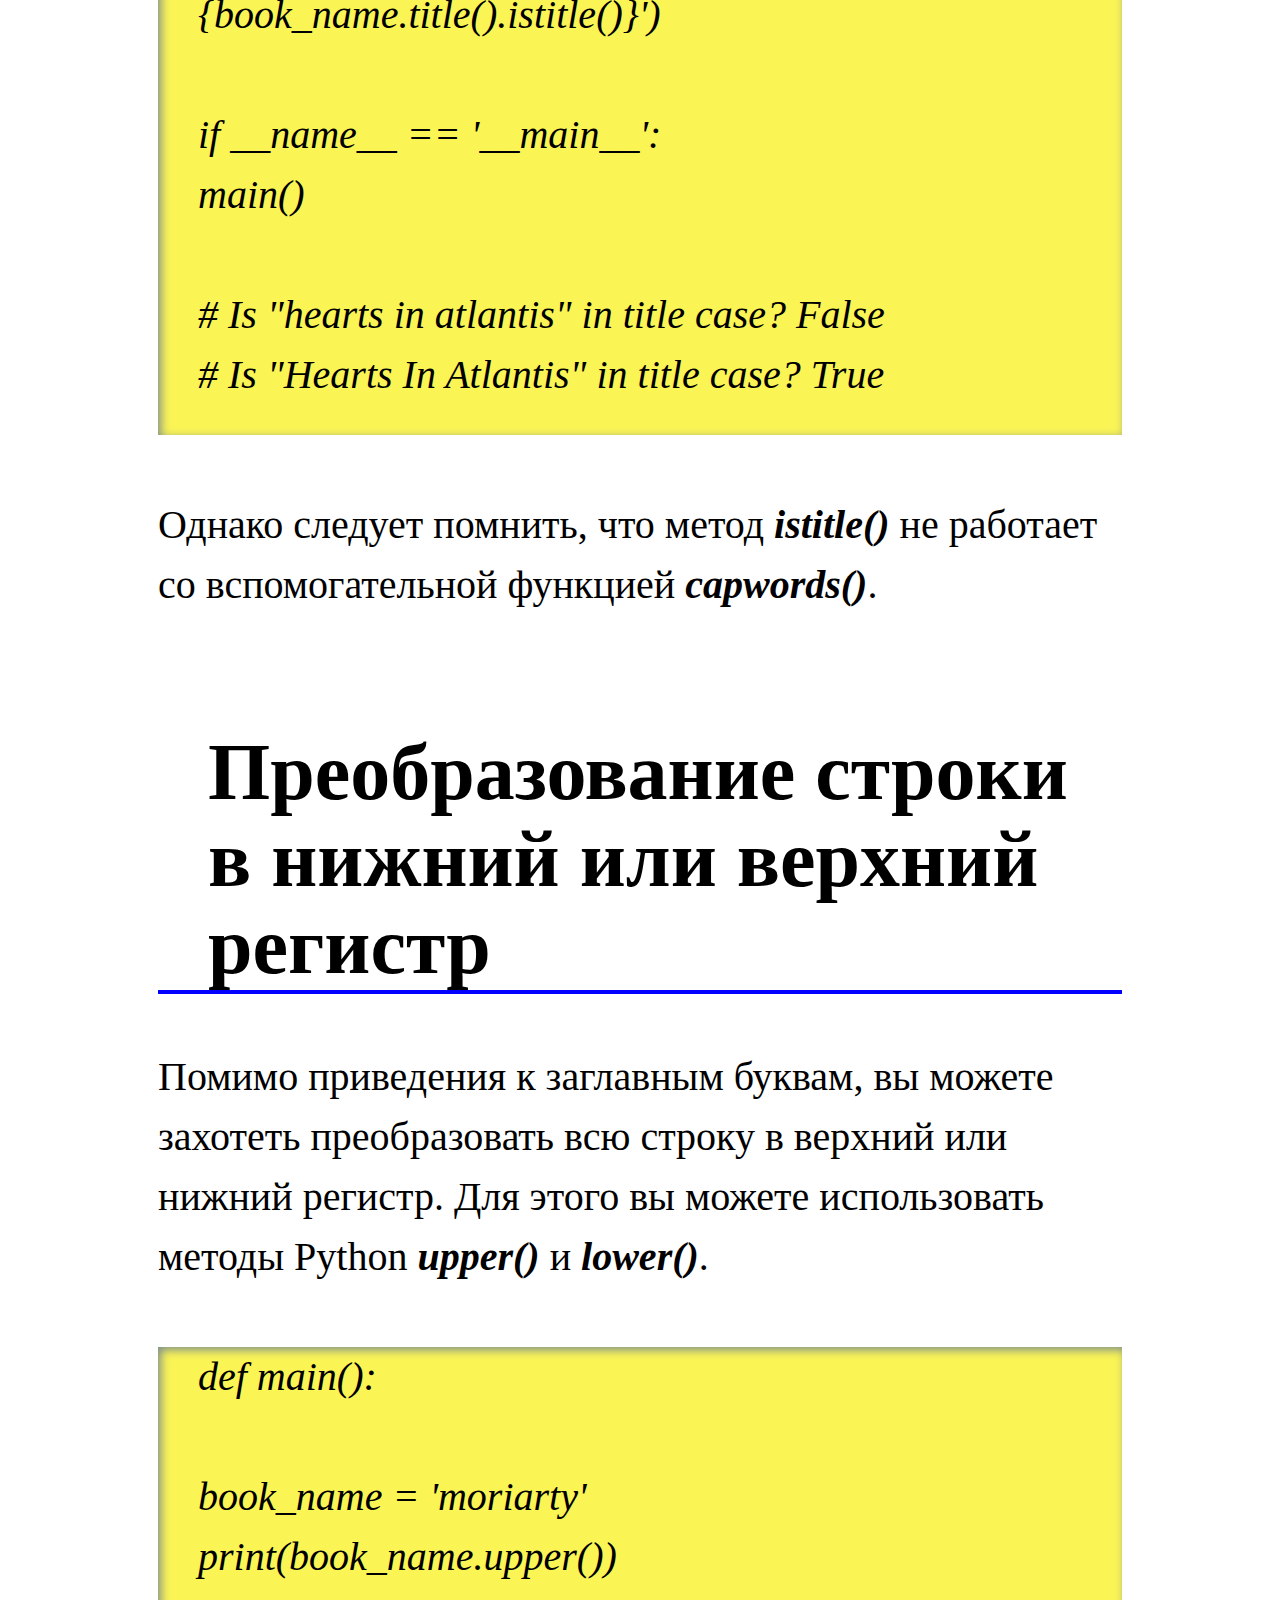
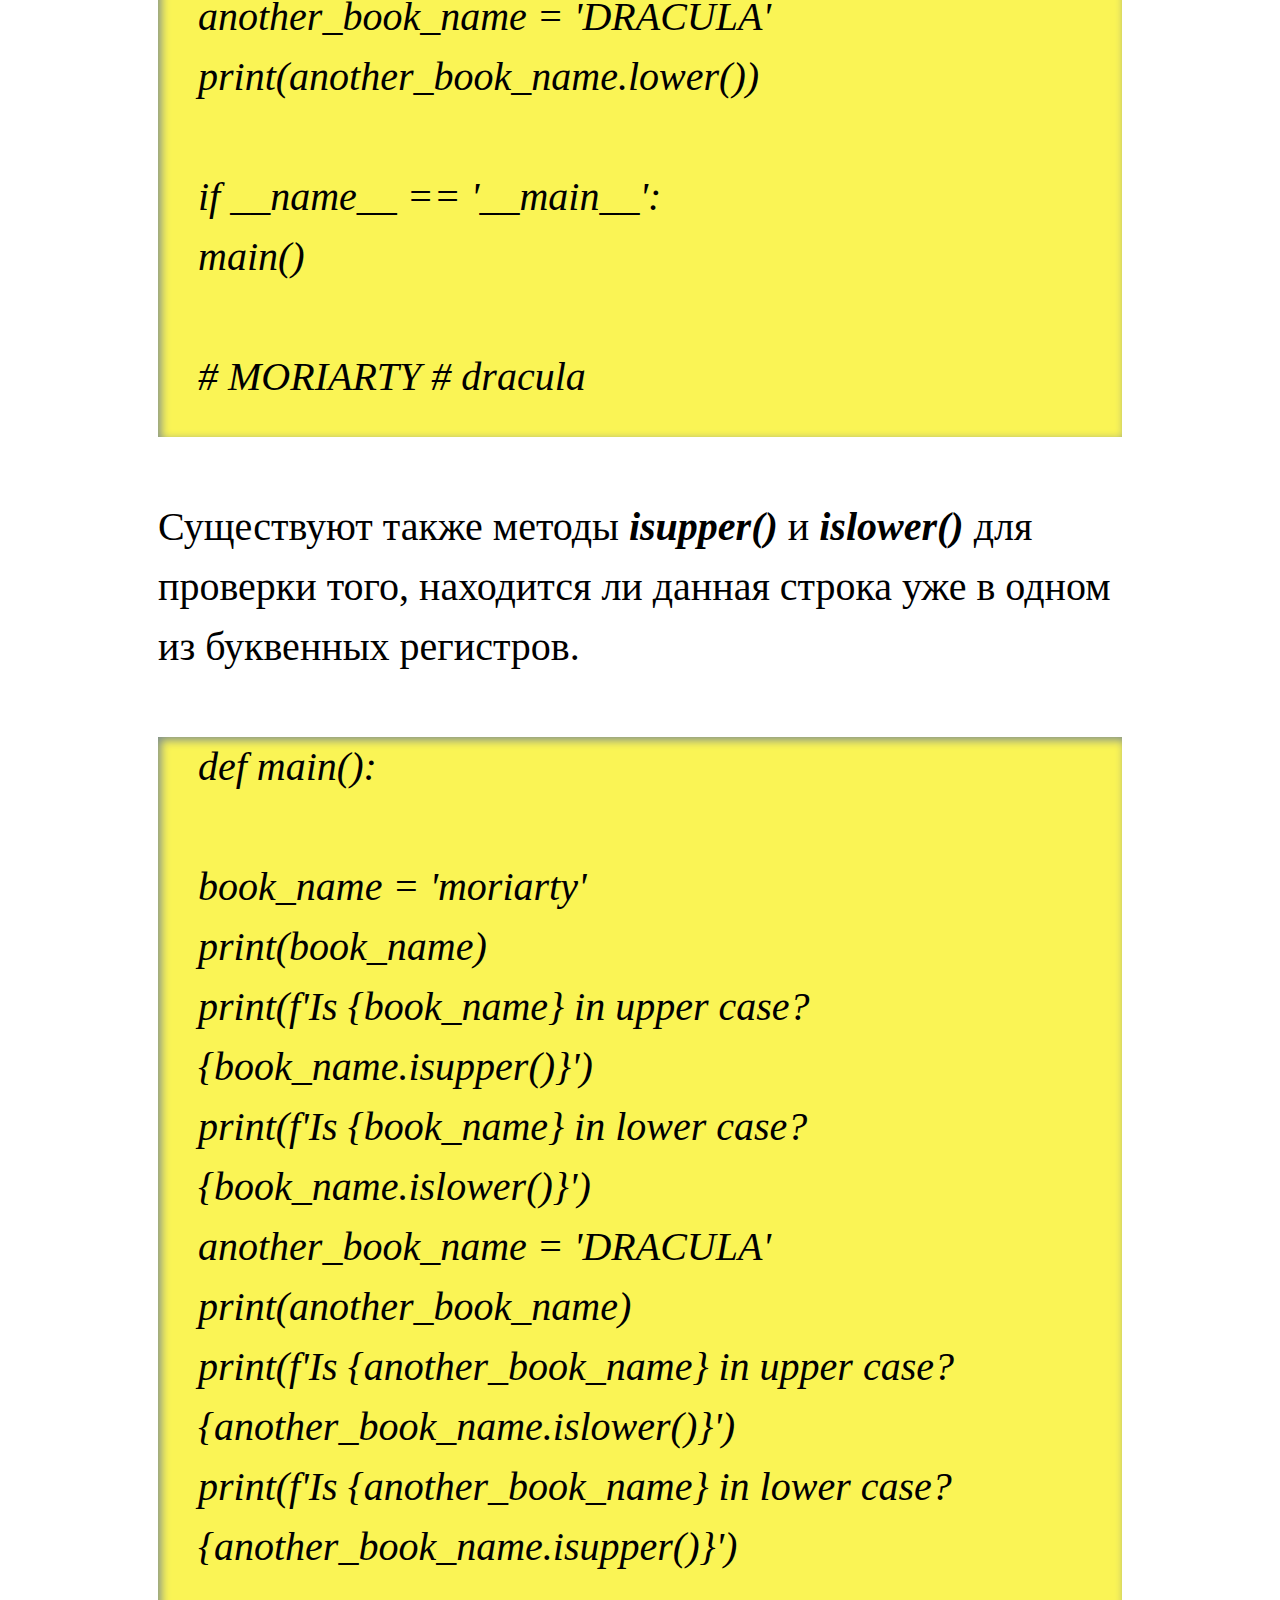
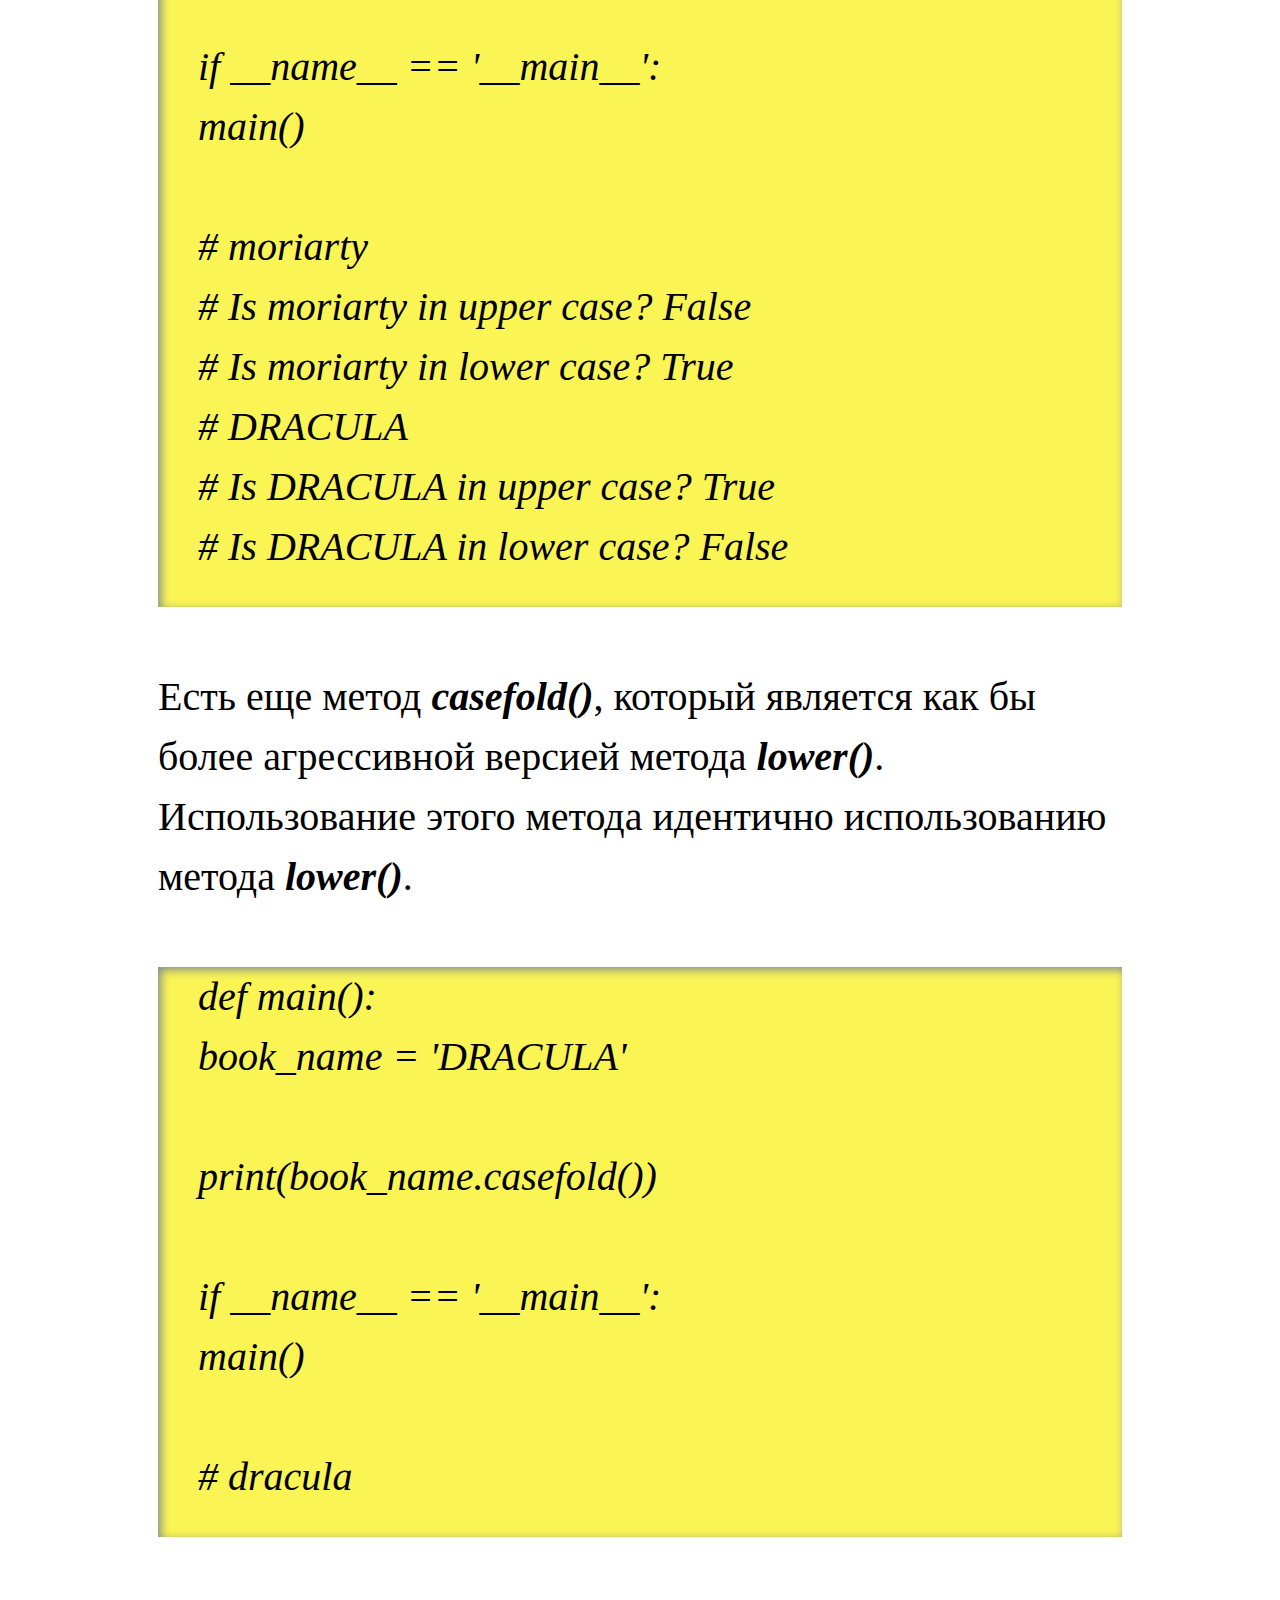
<file: 6les.html>
<!DOCTYPE html>
<html>
<head>
	<title> Условные операторы в Python </title>
	<link rel="stylesheet" href="6les.css">
</head>
<body>


<div class='header'>
	<div class="container">

		<div class="header-title">
				
			<b>Условные операторы</b>
		

		</div>

		<div class="text-up">
					В Python или в любом другом языке программирования вы можете принимать решения на основе условий.<br><br>

					Надеюсь, вы помните логический тип данных из предыдущего раздела — тот, который может содержать только значения True или False.<br><br>

					В Python вы можете использовать логический тип данных с оператором <b><i>if</i></b> (условным оператором), чтобы выполнять действия согласно условиям.<br><br>


						<div class="cod">
									<i> def main():<br>
										    number = int(input('what number would you like to check?\n- '))<br><br>
										    if number % 2 == 0:<br>
										        print(f"{number} is even.")<br>
										    else:<br>
										        print(f"{number} is odd.")<br><br>
										if __name__ == '__main__':<br>
										    main()<br><br>
										# what number would you like to check?<br>
										# - 10<br>
										# 10 is even.<br></i>

						</div>


						<br>Начните с написания <b><i>if</i></b>, за которым следует условие и двоеточие. Под условием я понимаю утверждение, которое оценивается как булево значение (True или False).<br><br>

						Вы с самого начала использовали оператор <b><i>==</i></b> и уже знаете, что он проверяет, равно ли значение в левой его части тому, что находится в правой.<br><br>

						Так, если данное число делится на 2 и остаток равен 0, то это четное число. В противном случае оно будет нечетным.<br><br>

						Для выбора между двумя различными вариантами можно использовать операторы <b><i>if</i></b> и <b><i>else</i></b>. Если же необходимо выбрать несколько вариантов, то можно использовать еще и оператор <b><i>elif</i></b>, который будет проверять еще одно условие, если условие <b><i>if</i></b> было провалено.<br><br>

						<div class="cod">
									<i> def main():<br>
											year = int(input('which year would you like to check?\n- '))<br><br>
											if year % 400 == 0 and year % 100 == 0:<br>
											    print(f"{year} is leap year.")<br>
											elif year % 4 == 0 and year % 100 != 0:<br>
											    print(f"{year} is leap year.")<br>
											else:<br>
											    print(f"{year} is not leap year.")<br><br>
										if __name__ == '__main__':<br>
										main()<br><br>
										# which year would you like to check?<br>
										# - 2004<br>
										# 2004 is leap year.</i><br><br>

	
						</div>
	

						<br>Оператор <b><i>elif</i></b> располагается после оператора <b><i>if</i></b> и перед оператором <b><i>else</i></b>.<br><br>

							Считайте, что это похоже на <b><i>«else if»</i></b>, так что если оператор <b><i>if</i></b> не работает, то его место займет <b><i>elif</i></b>. Вы указываете условие в нем точно так же, как и в обычном <b><i>if-операторе</i></b>.<br><br>

							Еще одним новым моментом в этом примере является оператор  <b><i>and</i></b>. Это один из логических операторов в Python.<br><br>

							Если выражения с обеих сторон оператора <b><i>and</i></b> оцениваются как True, то все выражение оценивается как True. Все просто.<br><br>

							Не волнуйтесь, если в данный момент вы не до конца понимаете, что такое оператор <b><i>and</i></b>. О нем и его братьях и сестрах вы узнаете в следующем разделе.<br><br>

							Еще один момент: условные операторы являются обычными операторами, поэтому внутри них можно делать вычисления и преобразования.<br><br>
					

						<div class="cod">
									<i> def main():<br>
										    number = int(input('what number would you like to check?\n- '))<br><br>
										    is_not_prime = False<br><br>
										    if number == 1:<br>
										        print(f"{number} is not a prime number.")<br>
										    elif number > 1:<br>
										        for n in range(2, number):<br>
										            if (number % n) == 0:<br>
										                is_not_prime = True<br>
										                break<br><br>
										        if is_not_prime:<br>
										            print(f"{number} is not a prime number.")<br>
										        else:<br>
										            print(f"{number} is a prime number.")<br><br>
										if __name__ == '__main__':<br>
										    main()<br><br>
										# what number would you like to check?<br>
										# - 10<br>
										# 10 is not a prime number.<br></i>

						</div>

		

						<br>Этот пример немного сложнее, чем те, которые вы видели до сих пор. Поэтому позвольте мне рассказать о нем подробнее.<br><br>
						Программа проверяет, является ли заданное число простым.<br><br>
						Сначала вы берете у пользователя число. Чтобы число было простым, оно должно быть кратным только 1 и самому себе. Поскольку 1 делится только на 1, оно не является простым.<br><br>
						Если данное число больше 1, то его нужно разделить на все числа от 2 до данного числа.<br><br>
						Если число делится на любое из этих чисел, то вы переводите переменную <b><i>is_not_prime</i></b> в True и завершаете цикл.<br><br>
						Оператор <b><i>break</i></b> просто немедленно выходит из цикла. Существует также оператор <b><i>continue</i></b>, который вместо выхода из цикла пропускает текущую итерацию.<br><br>
						Наконец, если переменная <b><i>is_not_prime</i></b> равна True, то число не является простым.<br><br>
						Таким образом, как вы видите, можно не только помещать циклы внутри условного оператора, но и помещать условные операторы внутри цикла.<br><br>
						Последний пример, это оператор <b><i>for...else</i></b>. Как видно из приведенного примера, у вас есть  оператор <b><i>for</i></b>, за которым следует оператор <b><i>else</i></b>.<br><br>
				

						<div class="cod">
									<i> def main():<br>
										    number = int(input('what number would you like to check?\n- '))<br><br>
										    if number == 1:<br>
										        print(f"{number} is not a prime number.")<br>
										    elif number > 1:<br>
										        for n in range(2, number):<br>
										            if (number % n) == 0:<br>
										                print(f"{number} is not a prime number.")<br>
										                break<br>
										        else:<br>
										            print(f"{number} is a prime number.")<br><br>
										if __name__ == '__main__':<br>
										    main()<br><br>
										# what number would you like to check?<br>
										# - 5<br>
										# 5 is a prime number.<br></i>

						</div>
				
						<br>Если вы поместите оператор <b><i>else</i></b> на один уровень с оператором <b><i>for</i></b>, то Python выполнит все, что вы поместите внутри блока <b><i>else</i></b>, как только цикл завершится.<br><br>
		
					<div class="cod">
									<i> def main():<br><br>
										    book_name = 'hearts in atlantis'<br>
										    print(f'Is "{book_name}" in title case? {book_name.istitle()}')<br>
										    print(f'Is "{book_name.title()}" in title case? {book_name.title().istitle()}')<br><br>
										if __name__ == '__main__':<br>
										    main()<br><br>
										# Is "hearts in atlantis" in title case? False<br>
										# Is "Hearts In Atlantis" in title case? True<br></i>

						</div>
		
						<br>Однако следует помнить, что метод <b><i>istitle()</i></b> не работает со вспомогательной функцией <b><i>capwords()</i></b>.
	
						<br><br><h1>Преобразование строки в нижний или верхний регистр</h1>
						
						Помимо приведения к заглавным буквам, вы можете захотеть преобразовать всю строку в верхний или нижний регистр. Для этого вы можете использовать методы Python <b><i>upper()</i></b> и <b><i>lower()</i></b>.<br><br>

		
						<div class="cod">
									<i> def main():<br><br>
										    book_name = 'moriarty'<br>
										    print(book_name.upper())<br>
										    another_book_name = 'DRACULA'<br>
										    print(another_book_name.lower())<br><br>
										if __name__ == '__main__':<br>
										    main()<br><br>
										# MORIARTY
										# dracula<br></i>

						</div>
		

					<br>Существуют также методы <b><i>isupper()</i></b> и <b><i>islower()</i></b> для проверки того, находится ли данная строка уже в одном из буквенных регистров.<br><br>
		

						<div class="cod">
								<i>def main():<br><br>
									    book_name = 'moriarty'<br>
									    print(book_name)<br>
									    print(f'Is {book_name} in upper case? <br>{book_name.isupper()}')<br>
									    print(f'Is {book_name} in lower case? <br>{book_name.islower()}')<br>
									    another_book_name = 'DRACULA'<br>
									    print(another_book_name)<br>
									    print(f'Is {another_book_name} in upper case? <br>{another_book_name.islower()}')<br>
									    print(f'Is {another_book_name} in lower case? <br>{another_book_name.isupper()}')<br><br>
									if __name__ == '__main__':<br>
									    main()<br><br>
									# moriarty<br>
									# Is moriarty in upper case? False<br>
									# Is moriarty in lower case? True<br>
									# DRACULA<br>
									# Is DRACULA in upper case? True<br>
									# Is DRACULA in lower case? False<br></i>

						</div>
		
					<br>Есть еще метод <b><i>casefold()</i></b>, который является как бы более агрессивной версией метода <b><i>lower()</i></b>.<br>Использование этого метода идентично использованию метода <b><i>lower()</i></b>.<br><br>


				

						<div class="cod">
								<i> def main():<br>
									    book_name = 'DRACULA'<br><br>
									    print(book_name.casefold())<br><br>
									if __name__ == '__main__':<br>
									    main()<br><br>
									# dracula<br></i>

						</div>

					
					<br>Эти три метода хороши, но что, если вы не хотите использовать ни один из них, а просто хотите сменить регистр заданной строки?<br><br>

					Метод <b><i>swapcase()</i></b> может сделать именно это.<br><br>


						<div class="cod">
								<i> def main():<br>
									    book_name = 'HEARTS IN ATLANTIS'<br><br>
									    print(book_name.swapcase())<br><br>
									if __name__ == '__main__':<br>
									    main()<br><br>
									# hearts in atlantis<br></i>

						</div>


					<br><br><h1>Как подсчитать количество вхождений подстроки в строку в Python</h1>
					
					
					Если необходимо узнать количество вхождений подстроки в строку, можно воспользоваться методом <b><i>count()</i></b>.<br><br>
	
				

						<div class="cod">
									<i> def main():
										    paragraph = '''At three in the morning the chief Sussex detective, obeying the urgent call from Sergeant Wilson of<br>
										    Birlstone, arrived from headquarters in a light dog-cart behind a breathless trotter. By the five-forty train in<br>
										    the morning he had sent his message to Scotland Yard, and he was at the Birlstone station at twelve o'clock to<br>
										    welcome us. White Mason was a quiet, comfortable-looking person in a loose tweed suit, with a clean-shaved,<br>
										    ruddy face, a stoutish body, and powerful bandy legs adorned with gaiters, looking like a small farmer,<br>
										    a retired gamekeeper, or anything upon earth except a very favourable specimen of the provincial criminal <br>
										    officer.'''<br><br>
										    substring = 'morning'<br><br>
										    print(f'The substring "{substring}" shows up {paragraph.count(substring)} times in the paragraph.')<br><br>
										if __name__ == '__main__':<br>
										    main()<br><br>
										# The substring "morning" shows up 2 times in the paragraph.<br></i>

						</div>

				
					<br>Если вызвать метод <b><i>count()</i></b> не передавая ему ничего, то он вернет количество пустых пробелов в заданной строке.<br>



					<br><br><h1>Как разделять и соединять строки в Python</h1>
						
					В Python легко можно разбить строку на список слов или объединить список слов в строку.<br><br>
	
				

						<div class="cod">
									<i> def main():<br>
										    string = 'Holmes was certainly not a difficult man to live with'<br><br>
										    word_list = string.split()<br><br>
										    print(word_list)<br><br>
										if __name__ == '__main__':<br>
										    main()<br><br>
										# ['Holmes', 'was', 'certainly', 'not', 'a', 'difficult', 'man', 'to', 'live', 'with']<br></i>

						</div>
					
						<br>Если вызвать метод <b><i>split()</i></b> без параметров, то он разделит заданную строку на слова, используя пробелы в качестве разделителей.<br><br>

						Вы можете изменить это, передав пользовательский разделитель, а также задать желаемое количество разбиений.<br><br>

						<div class="cod">
									<i> def main():<br>
										    string = 'Holmes,was,certainly,not,a,difficult,man,to,live,with'<br><br>
										    word_list = string.split(',', 5)<br><br>
										    print(word_list)<br><br>
										if __name__ == '__main__':<br>
										    main()<br><br>
										# ['Holmes', 'was', 'certainly', 'not', 'a', 'difficult,man,to,live,with']<br></i>

						</div>
						
						<br>Как видно из вывода, произошло пять разбиений, а оставшаяся часть строки сохранилась без изменений в качестве шестого элемента списка.<br><br>

						Метод <b><i>split()</i></b> хорошо подходит для работы с данными, которые были намеренно разграничены. Использование его в естественном тексте с пунктуацией может привести к неожиданным результатам.<br><br>

						Методом, противоположным <b><i>split()</i></b>, является <b><i>join()</i></b>. Он работает с любыми итерируемыми объектами в Python.<br><br>

						<div class="cod">
									<i> def main():<br>
											word_list = ['Holmes', 'was', 'certainly', 'not', 'a', 'difficult', 'man', 'to', 'live', 'with']<br>
										    string = ''<br><br>
											string = string.join(word_list)<br><br>
										    print(string)<br><br>
											word_list = ['Holmes', 'was', 'certainly', 'not', 'a', 'difficult', 'man', 'to', 'live', 'with']<br>
											join_string = ' '<br><br>
											string = join_string.join(word_list)<br><br>
											print(string)<br><br>
										if __name__ == '__main__':<br>
											 main()<br><br>
										# Holmeswascertainlynotadifficultmantolivewith<br>
										# Holmes was certainly not a difficult man to live with<br></i>

						</div>
						
						<br>Метод <b><i>join()</i></b> вызывается у объекта, который мы используем в качестве «склейки». И если <b><i>join_string</i></b> будет равна <b><i>","</i></b>, то в итоговой строке элементы будут перечислены через запятую.<br><br>

		</div>


				
		
		<div class="question">
			<div class ="question1">
					<h2>Вопросы по теме:</h2>
			</div>

			<div class="question2">
						<ul>
							<li>1. Напишите число которое делится на 2 и остаток равен 0?</li>
		  					  <div class="demo">
							    <input type="checkbox" id="hd-1" class="hide"/>
							    <label for="hd-1" >Ответ</label>
							    <div>
							      def main():def main():<br>
											year = int(input('which year would you like to check?\n- '))<br><br>
											if year % 400 == 0 and year % 100 == 0:<br>
											    print(f"{year} is leap year.")<br>
											elif year % 4 == 0 and year % 100 != 0:<br>
											    print(f"{year} is leap year.")<br>
											else:<br>
											    print(f"{year} is not leap year.")<br><br>
										if __name__ == '__main__':<br>
										main()<br><br>
										# which year would you like to check?<br>
										# - 2004<br>
										# 2004 is leap year.
							    </div>
							   
						</ul>
		  	
		  
						<ul>
							<li>2.Что будет если поместить оператор <i>else</i> на один уровень с оператором <i>for</i>?</li>

						    <input type="checkbox" id="hd-2" class="hide"/>
						    <label for="hd-2">Ответ</label>
						    <div>
						        Python выполнит все, что вы поместите внутри блока <i>else</i>, как только цикл завершится.
						    </div>
							    
							    
						</ul>
		       
						<ul>
							<li>3. Что может сделать Метод swapcase()?</li>
								
							<input type="checkbox" id="hd-3" class="hide"/>
						    <label for="hd-3">Ответ</label>
						    <div>
						    	Сменить регистр заданной строки.
						    </div>
							   
						</ul>

<br/>
			</div>

	</div>




</div>
</div>
</body>
</html>
</file>
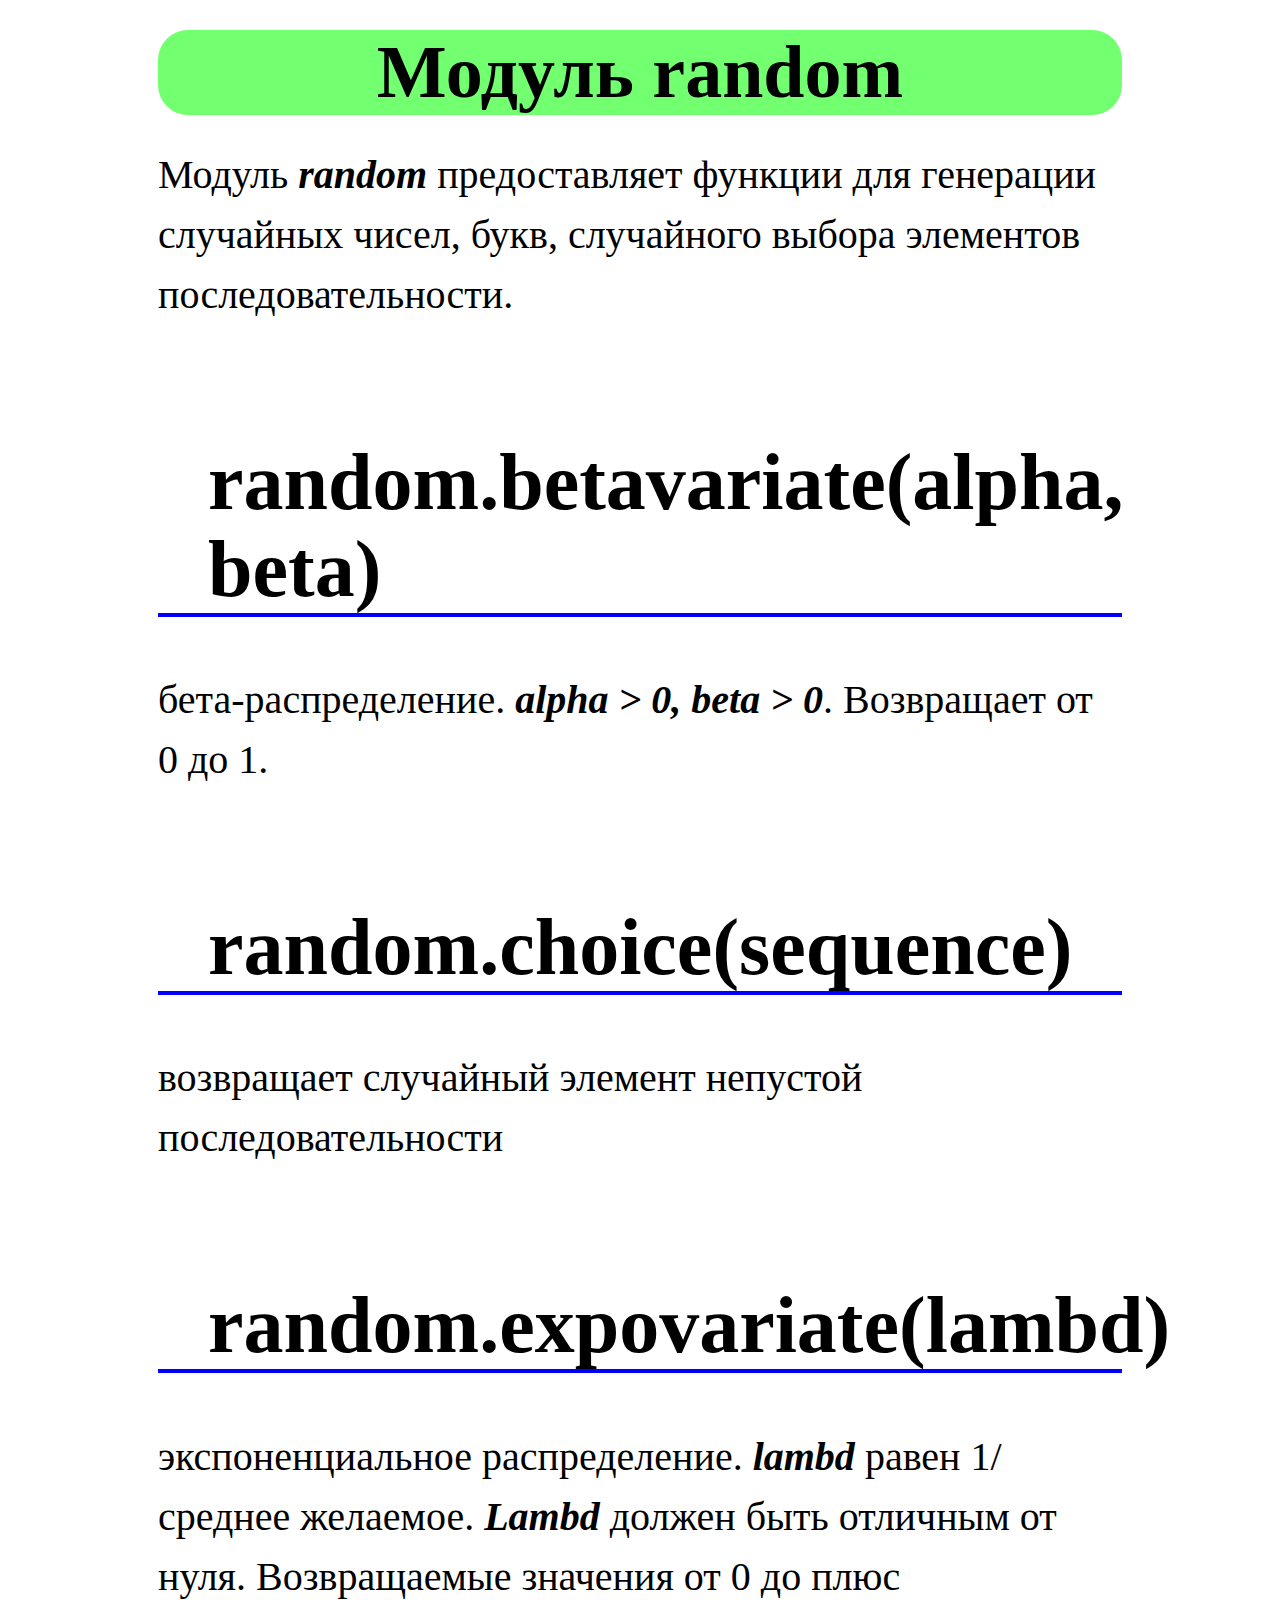
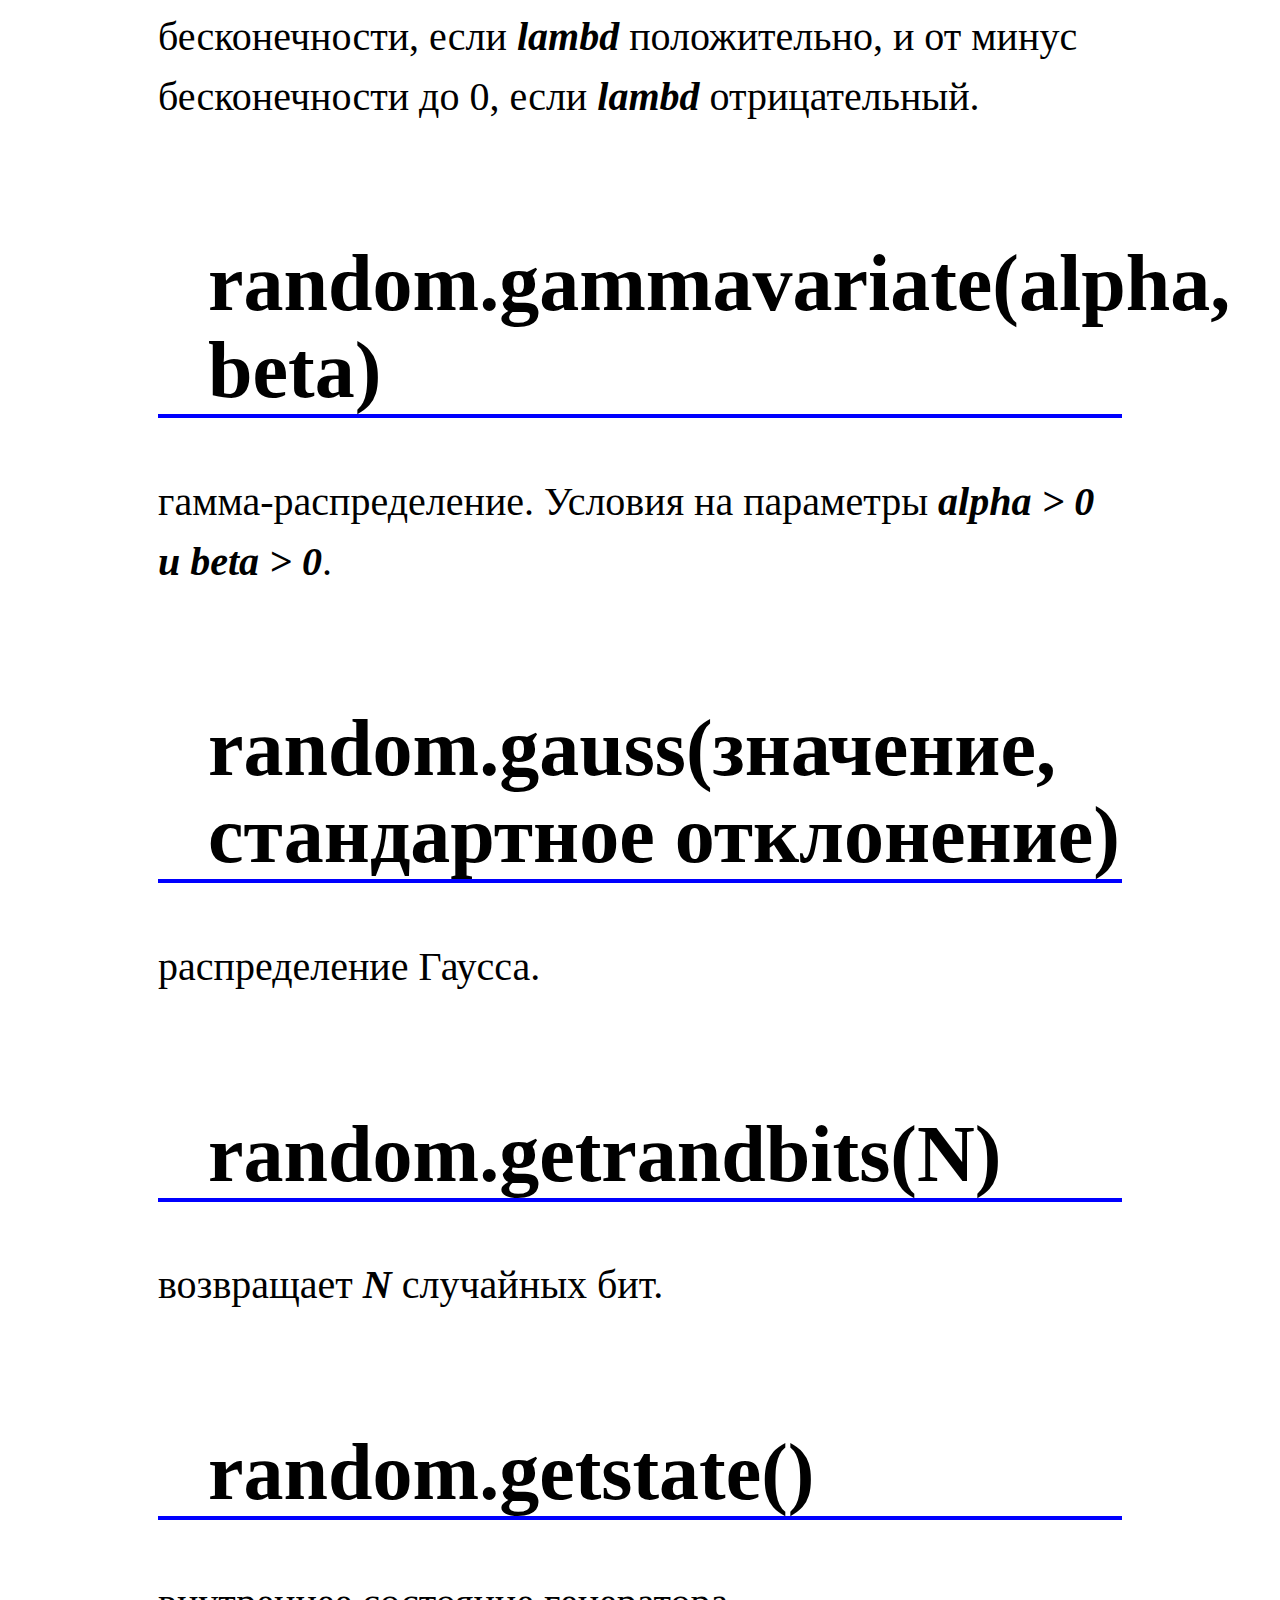
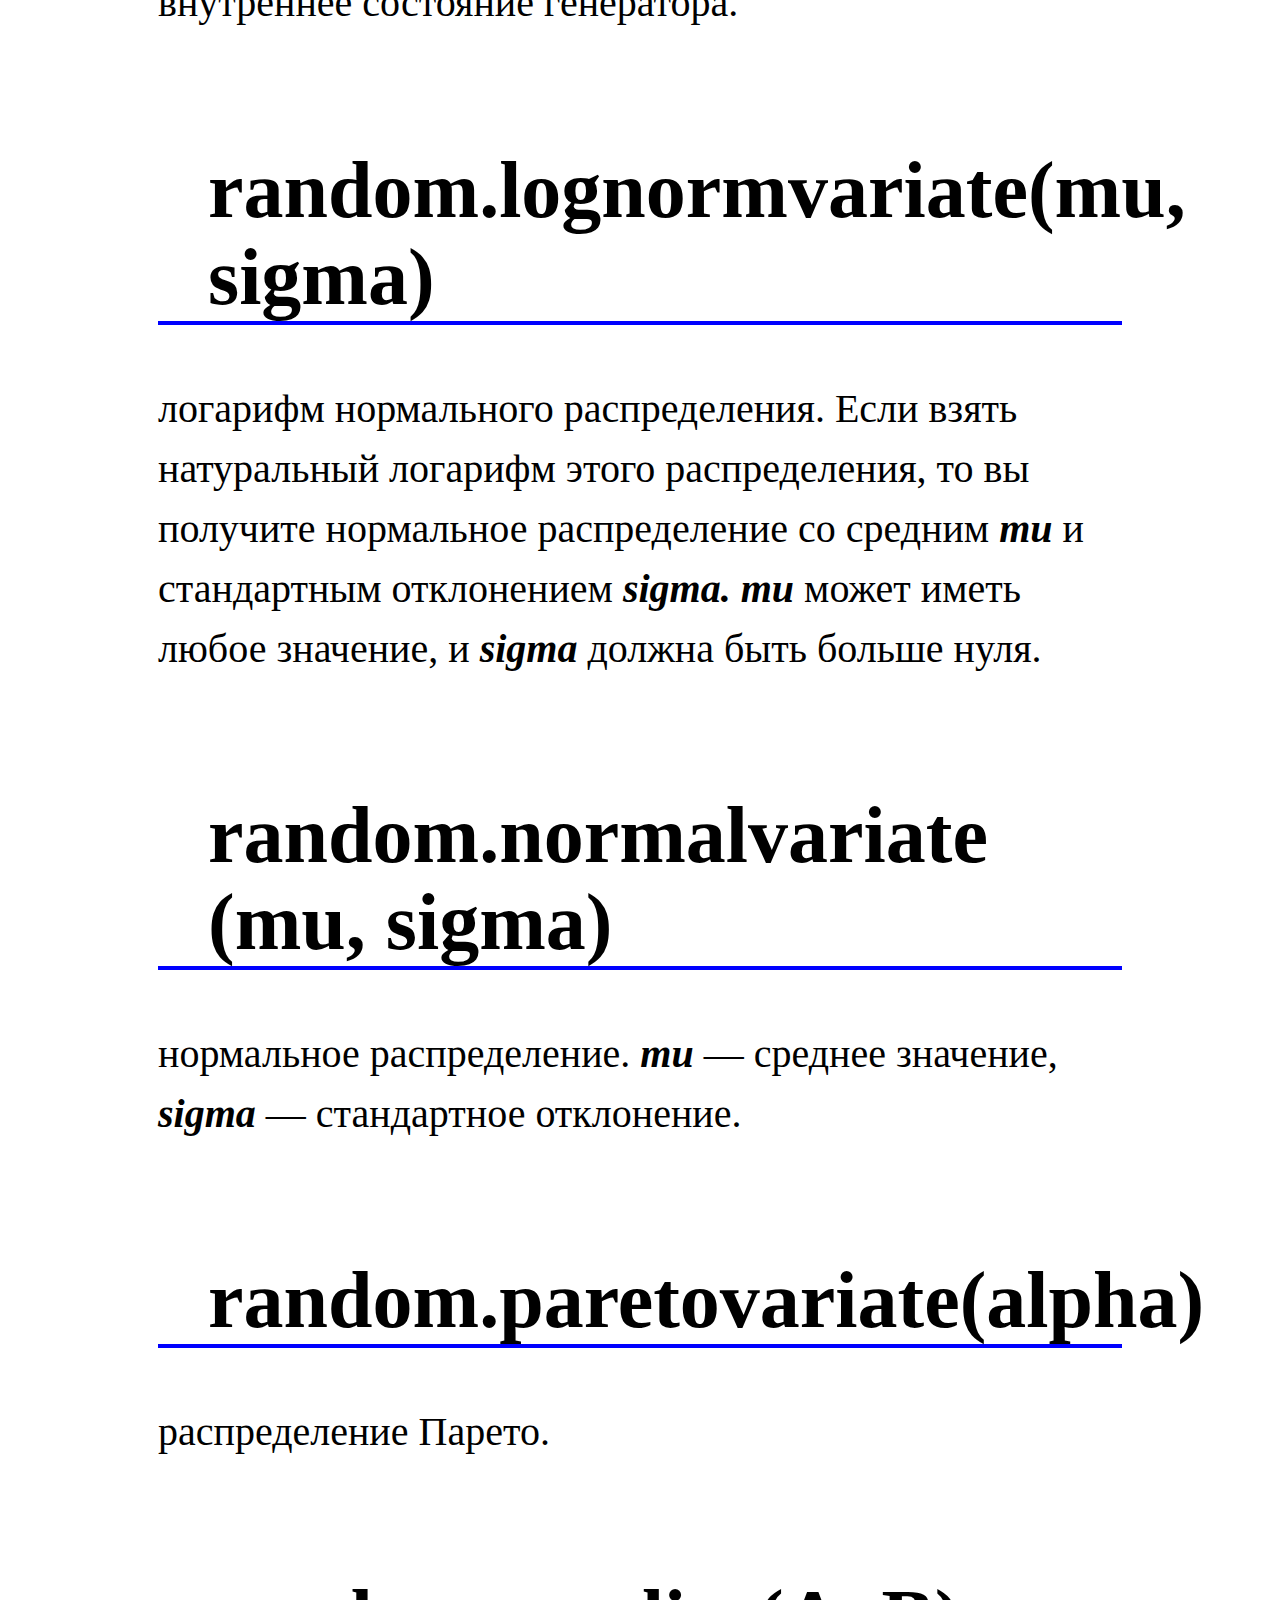
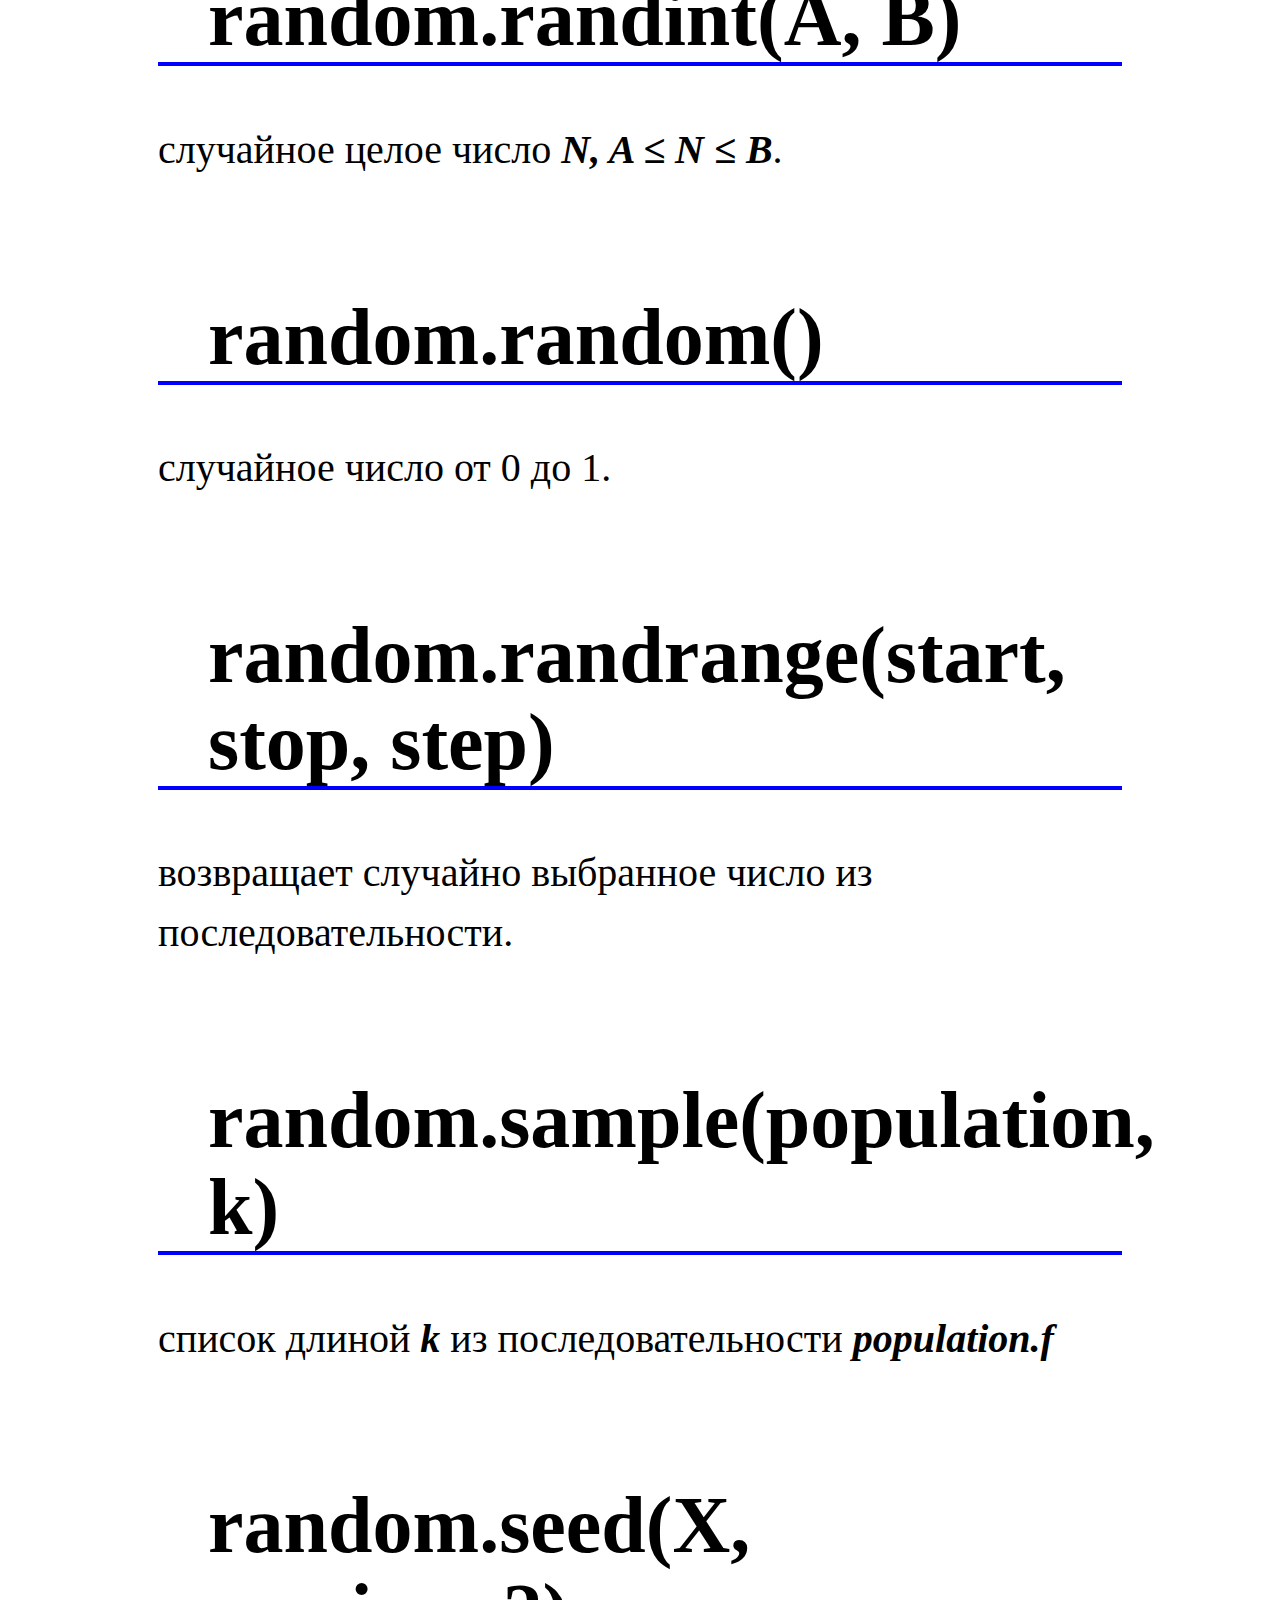
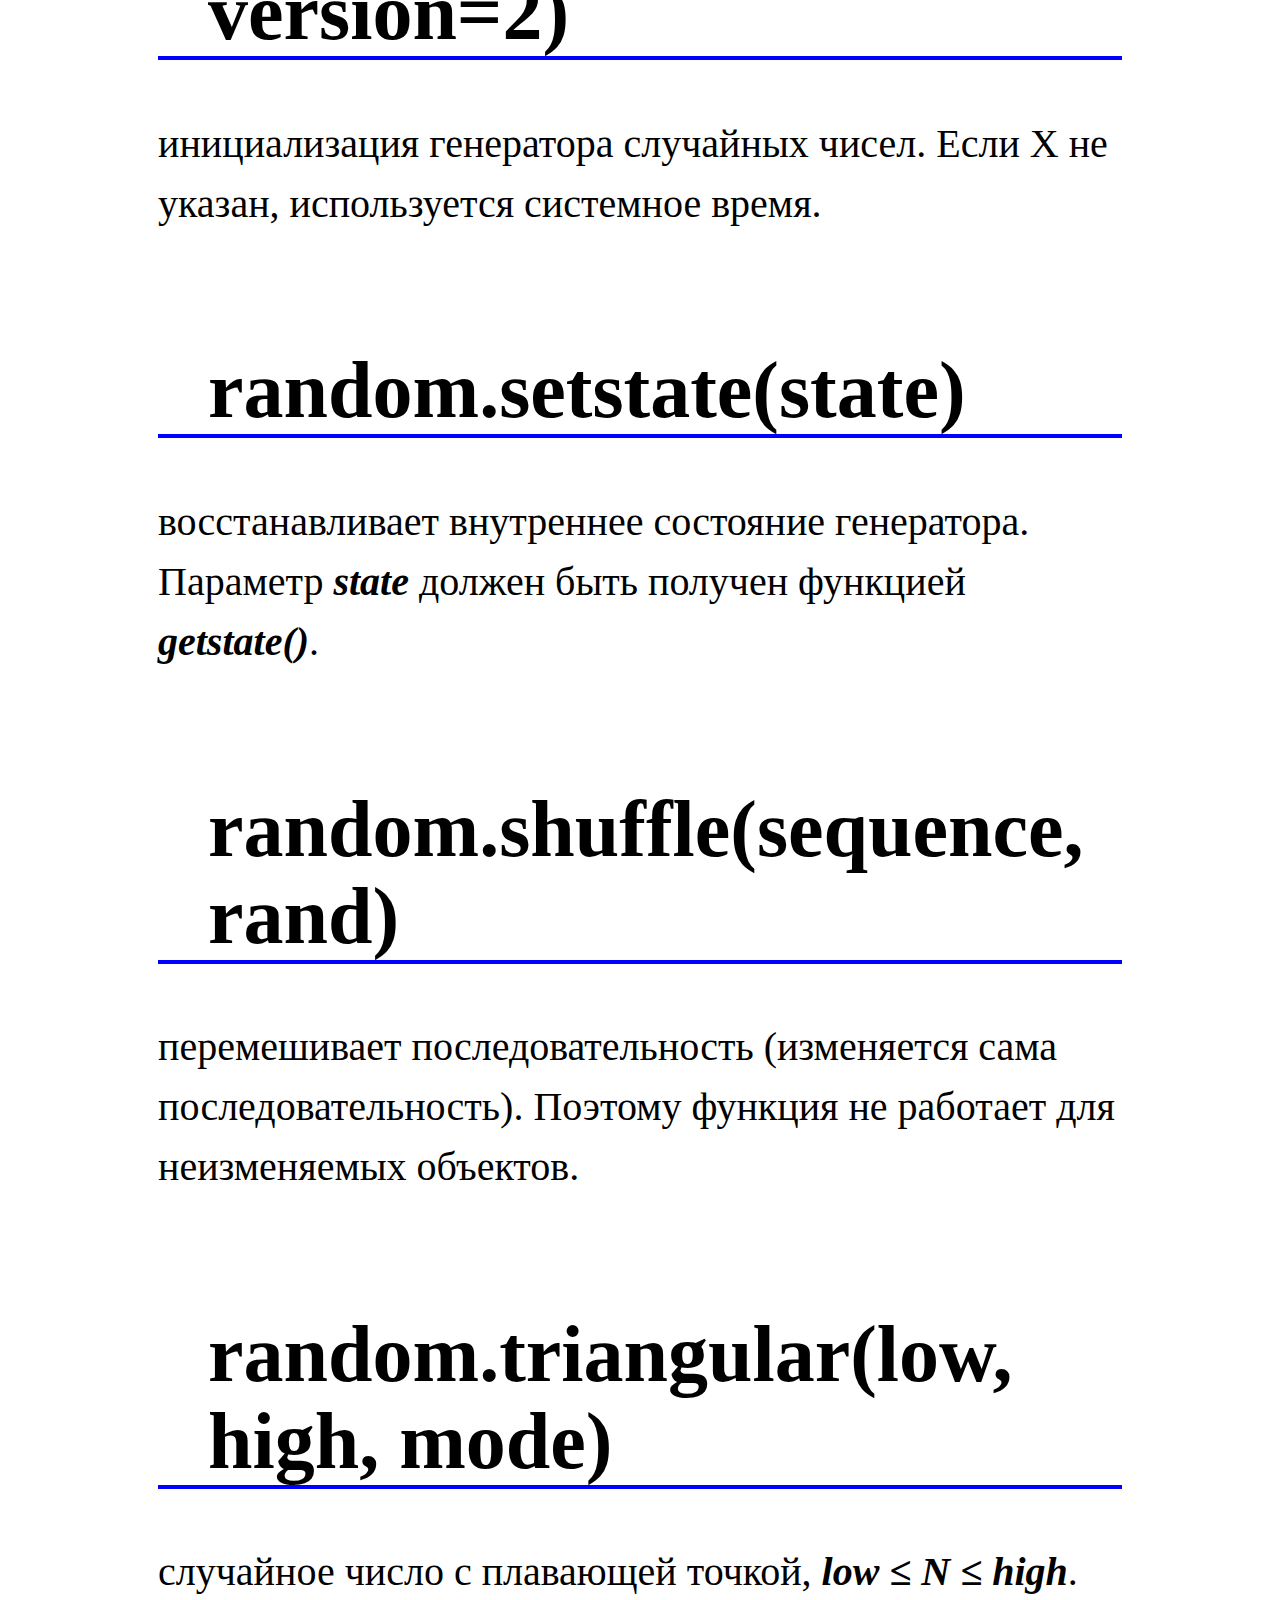
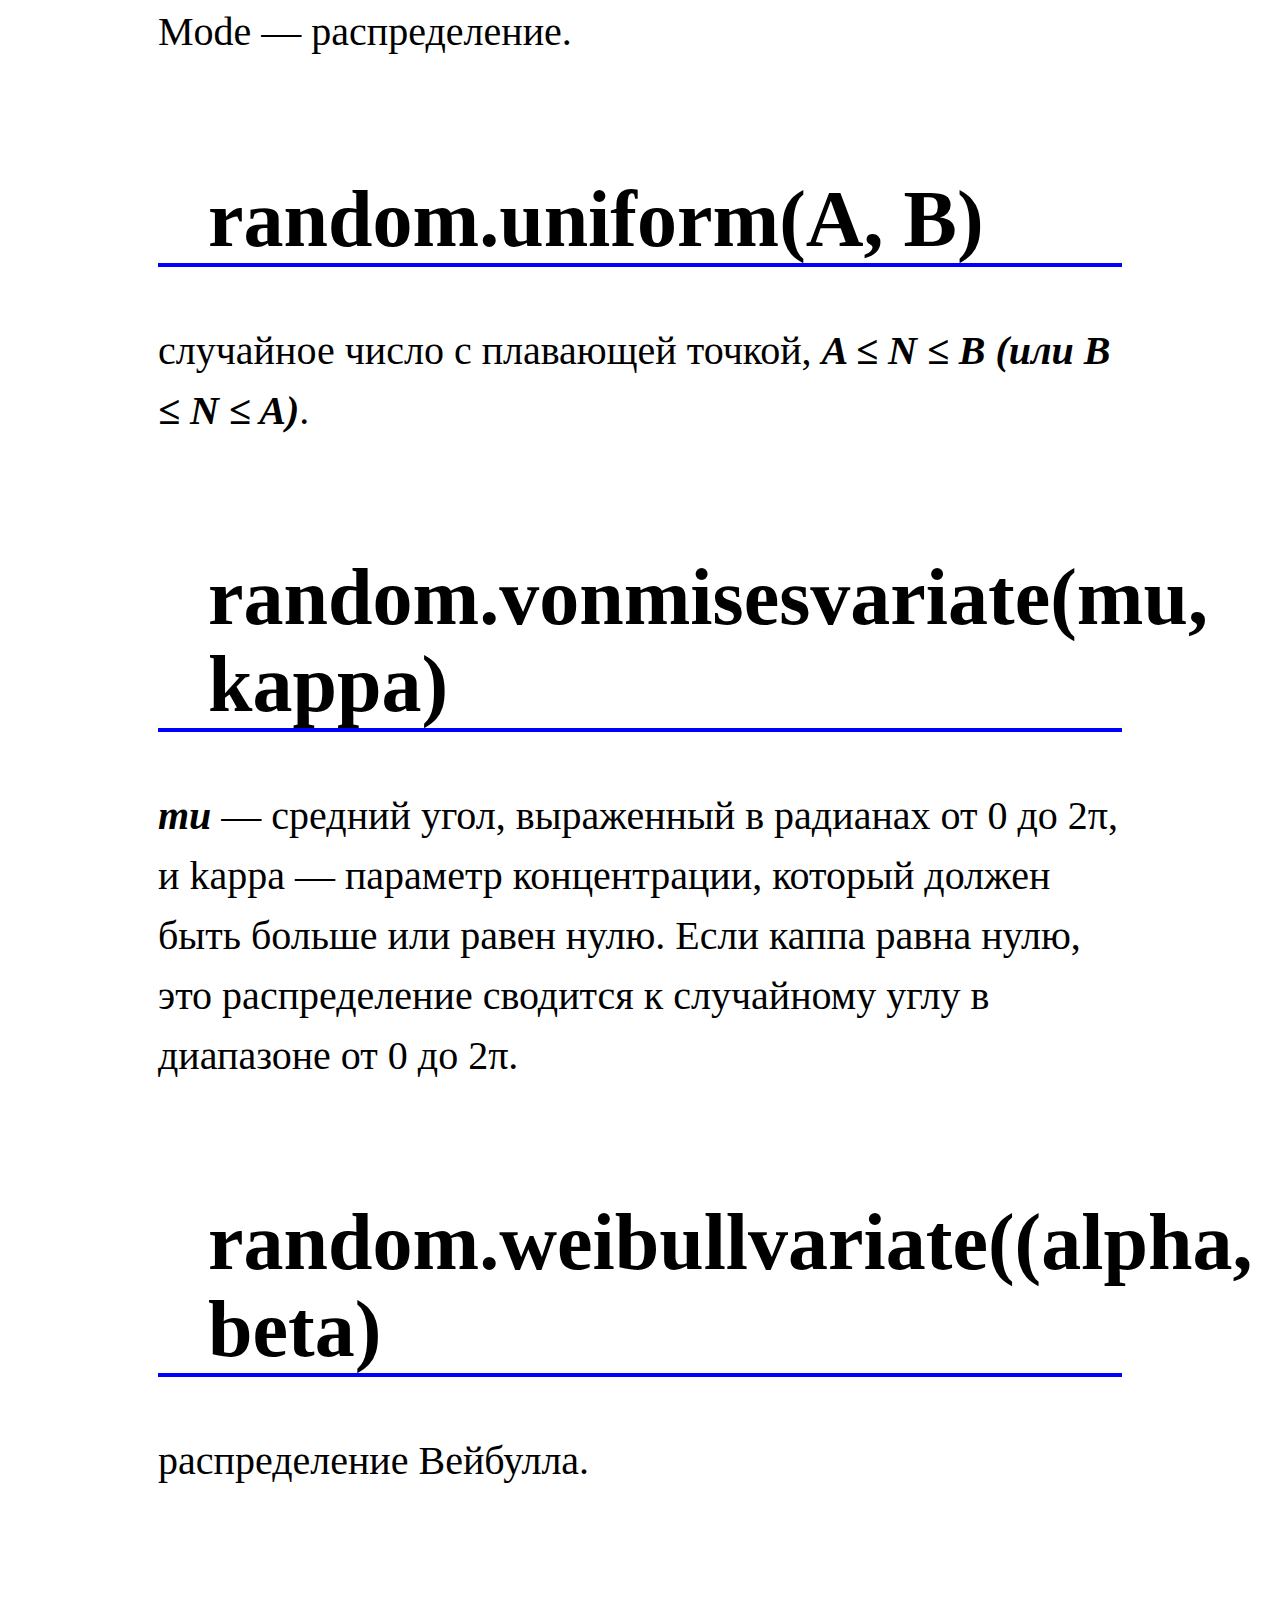
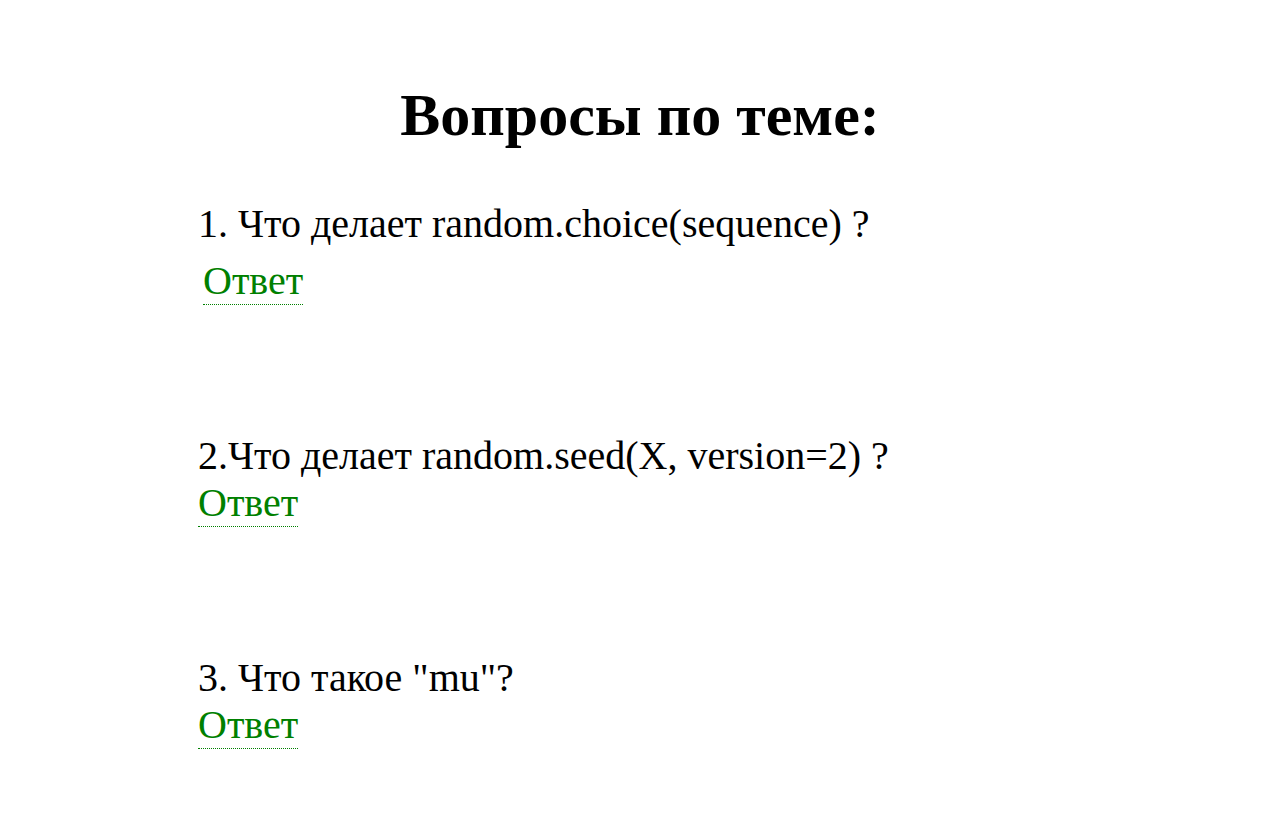
<file: 7les.html>
<!DOCTYPE html>
<html>
<head>
	<title>Модуль random в Python</title>
	<link rel="stylesheet" href="7les.css">
</head>
<body>


<div class='header'>
	<div class="container">

		

		<div class="header-title">
				
		<b>Модуль random</b>

		</div>

		<div class="text-up">
			Модуль <b><i>random</i></b> предоставляет функции для генерации случайных чисел, букв, случайного выбора элементов последовательности.<br><br>

			<h1>random.betavariate(alpha, beta)</h1>
				бета-распределение. <b><i>alpha > 0, beta > 0</i></b>. Возвращает от 0 до 1.<br><br>


			<h1>random.choice(sequence)</h1>
				возвращает случайный элемент непустой последовательности<br><br>


			<h1>random.expovariate(lambd)</h1>
				экспоненциальное распределение. <b><i>lambd</i></b> равен 1/среднее желаемое. <b><i>Lambd</i></b> должен быть отличным от нуля. Возвращаемые значения от 0 до плюс бесконечности, если <b><i>lambd</i></b> положительно, и от минус бесконечности до 0, если <b><i>lambd</i></b> отрицательный.<br><br>


			<h1>random.gammavariate(alpha, beta)</h1>
				гамма-распределение. Условия на параметры <b><i>alpha > 0 и beta > 0</i></b>.<br><br>


			<h1>random.gauss(значение, стандартное отклонение)</h1>
				распределение Гаусса.<br><br>


			<h1>random.getrandbits(N)</h1>
				возвращает <b><i>N</i></b> случайных бит.<br><br>


			<h1>random.getstate()</h1>
				внутреннее состояние генератора.<br><br>


			<h1>random.lognormvariate(mu, sigma)</h1>
				логарифм нормального распределения. Если взять натуральный логарифм этого распределения, то вы получите нормальное распределение со средним <b><i>mu</i></b> и стандартным отклонением <b><i>sigma. mu</i></b> может иметь любое значение, и <b><i>sigma</i></b> должна быть больше нуля.<br><br>


			<h1>random.normalvariate (mu, sigma)</h1>
				нормальное распределение. <b><i>mu</i></b> — среднее значение, <b><i>sigma</i></b> — стандартное отклонение.<br><br>


			<h1>random.paretovariate(alpha)</h1>
				распределение Парето.<br><br>


			<h1>random.randint(A, B)</h1>
				случайное целое число <b><i>N, A ≤ N ≤ B</i></b>.<br><br>


			<h1>random.random()</h1>
				случайное число от 0 до 1.<br><br>


			<h1>random.randrange(start, stop, step)</h1>
				возвращает случайно выбранное число из последовательности.<br><br>


			<h1>random.sample(population, k)</h1>
				список длиной <b><i>k</i></b> из последовательности <b><i>population.f</i></b><br><br>


			<h1>random.seed(X, version=2)</h1>
				инициализация генератора случайных чисел. Если X не указан, используется системное время.<br><br>


			<h1>random.setstate(state)</h1>
				восстанавливает внутреннее состояние генератора. Параметр <b><i>state</i></b> должен быть получен функцией <b><i>getstate()</i></b>.<br><br>


			<h1>random.shuffle(sequence, rand)</h1>
				перемешивает последовательность (изменяется сама последовательность). Поэтому функция не работает для неизменяемых объектов.<br><br>


			<h1>random.triangular(low, high, mode)</h1>
				случайное число с плавающей точкой, <b><i>low ≤ N ≤ high</i></b>. Mode — распределение.<br><br>


			<h1>random.uniform(A, B)</h1>
				случайное число с плавающей точкой, <b><i>A ≤ N ≤ B (или B ≤ N ≤ A)</i></b>.<br><br>


			<h1>random.vonmisesvariate(mu, kappa)</h1>
				<b><i>mu</i></b> — средний угол, выраженный в радианах от 0 до 2π, и kappa — параметр концентрации, который должен быть больше или равен нулю. Если каппа равна нулю, это распределение сводится к случайному углу в диапазоне от 0 до 2π.<br><br>


			<h1>random.weibullvariate((alpha, beta)</h1>
				распределение Вейбулла.<br><br>

		</div>



		
		<div class="question">
			<div class ="question1">
					<h2>Вопросы по теме:</h2>
			</div>

			<div class="question2">
						<ul>
							<li>1. Что делает random.choice(sequence) ?</li>
		  					  <div class="demo">
							    <input type="checkbox" id="hd-1" class="hide"/>
							    <label for="hd-1" >Ответ</label>
							    <div>
							        Возвращает случайный элемент непустой последовательности.
							    </div>
							   
						</ul>
		      <br/>	
		  
						<ul>
							<li>2.Что делает random.seed(X, version=2) ?</li>

						    <input type="checkbox" id="hd-2" class="hide"/>
						    <label for="hd-2">Ответ</label>
						    <div>
						        Инициализацию генератора случайных чисел. Если X не указан, используется системное время.
						    </div>
							    
							    
						</ul>
		      <br/> 
						<ul>
							<li>3. Что такое "mu"?</li>
							<input type="checkbox" id="hd-3" class="hide"/>
						    <label for="hd-3">Ответ</label>
						    <div>
						      mu — средний угол, выраженный в радианах от 0 до 2π.
						    </div>
							   
						</ul>

<br/>
			</div>

	</div>



</div>
</div>

</body>
</html>
</file>
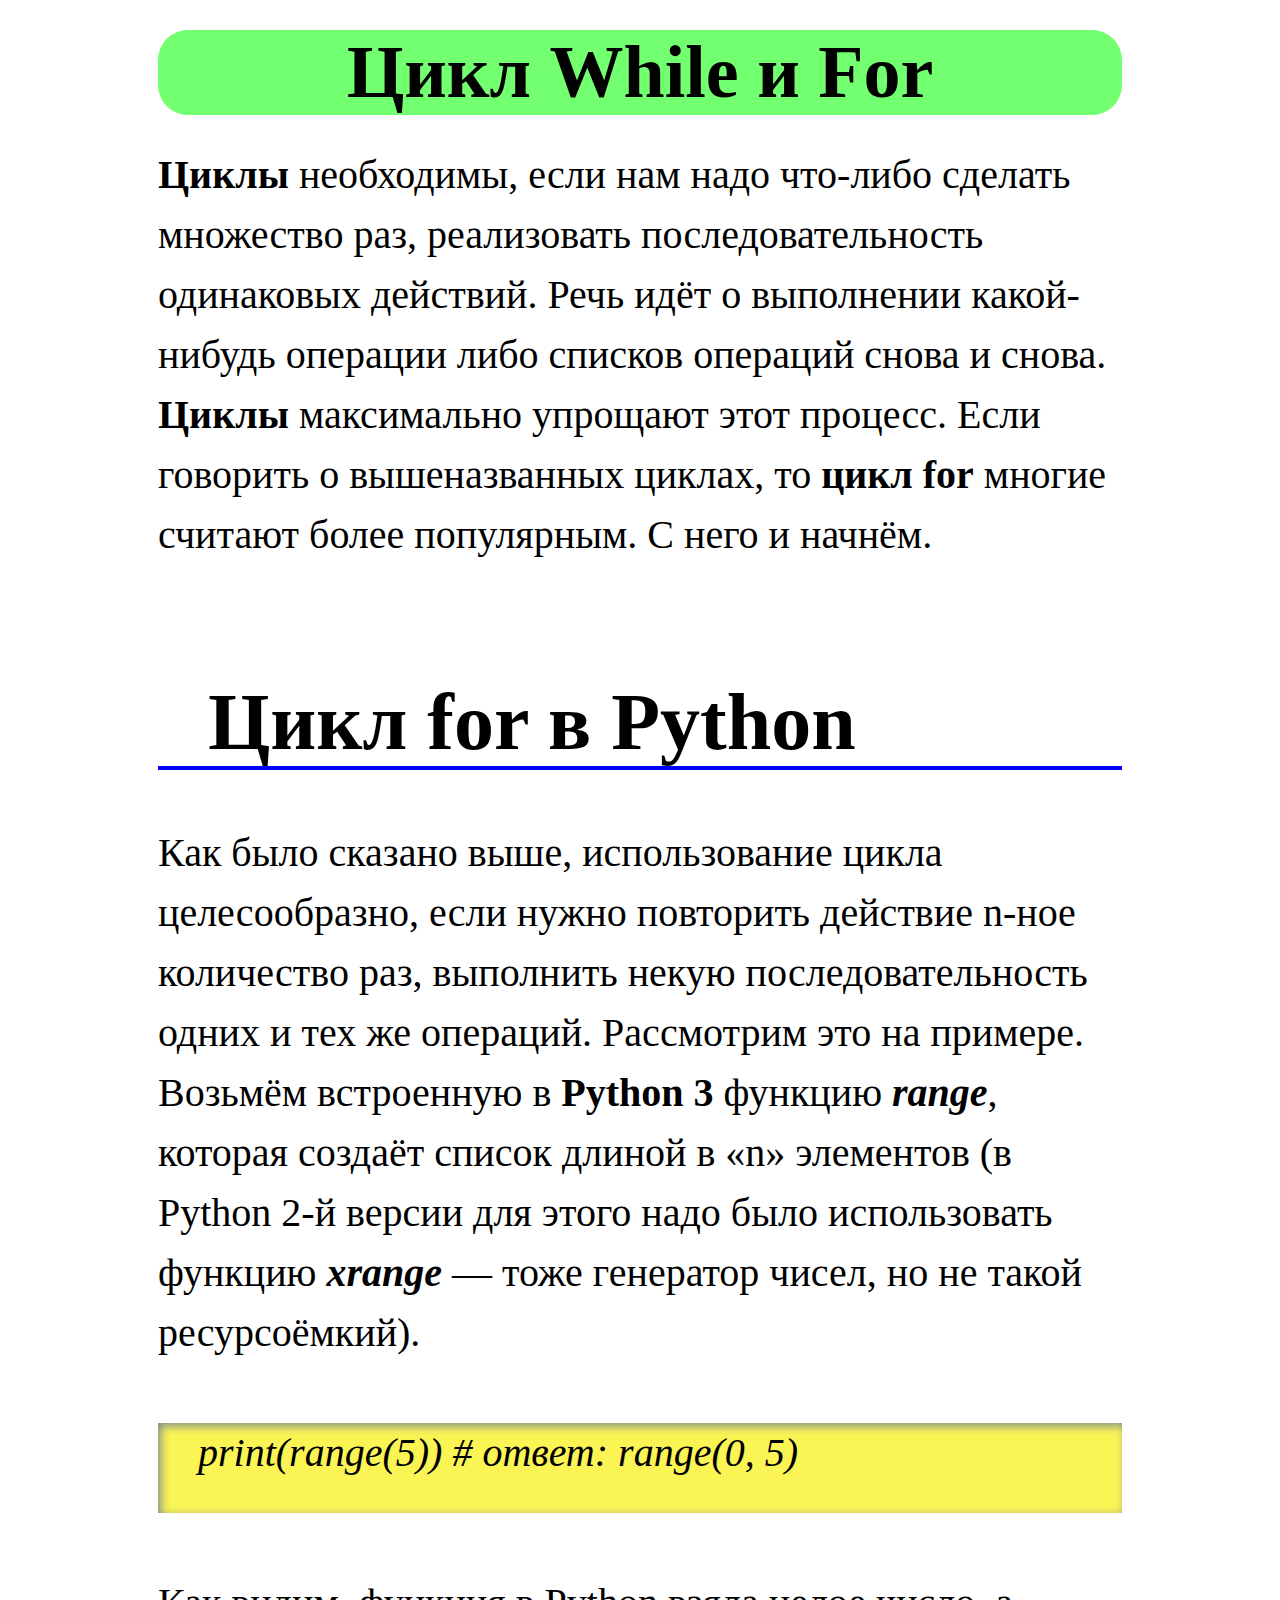
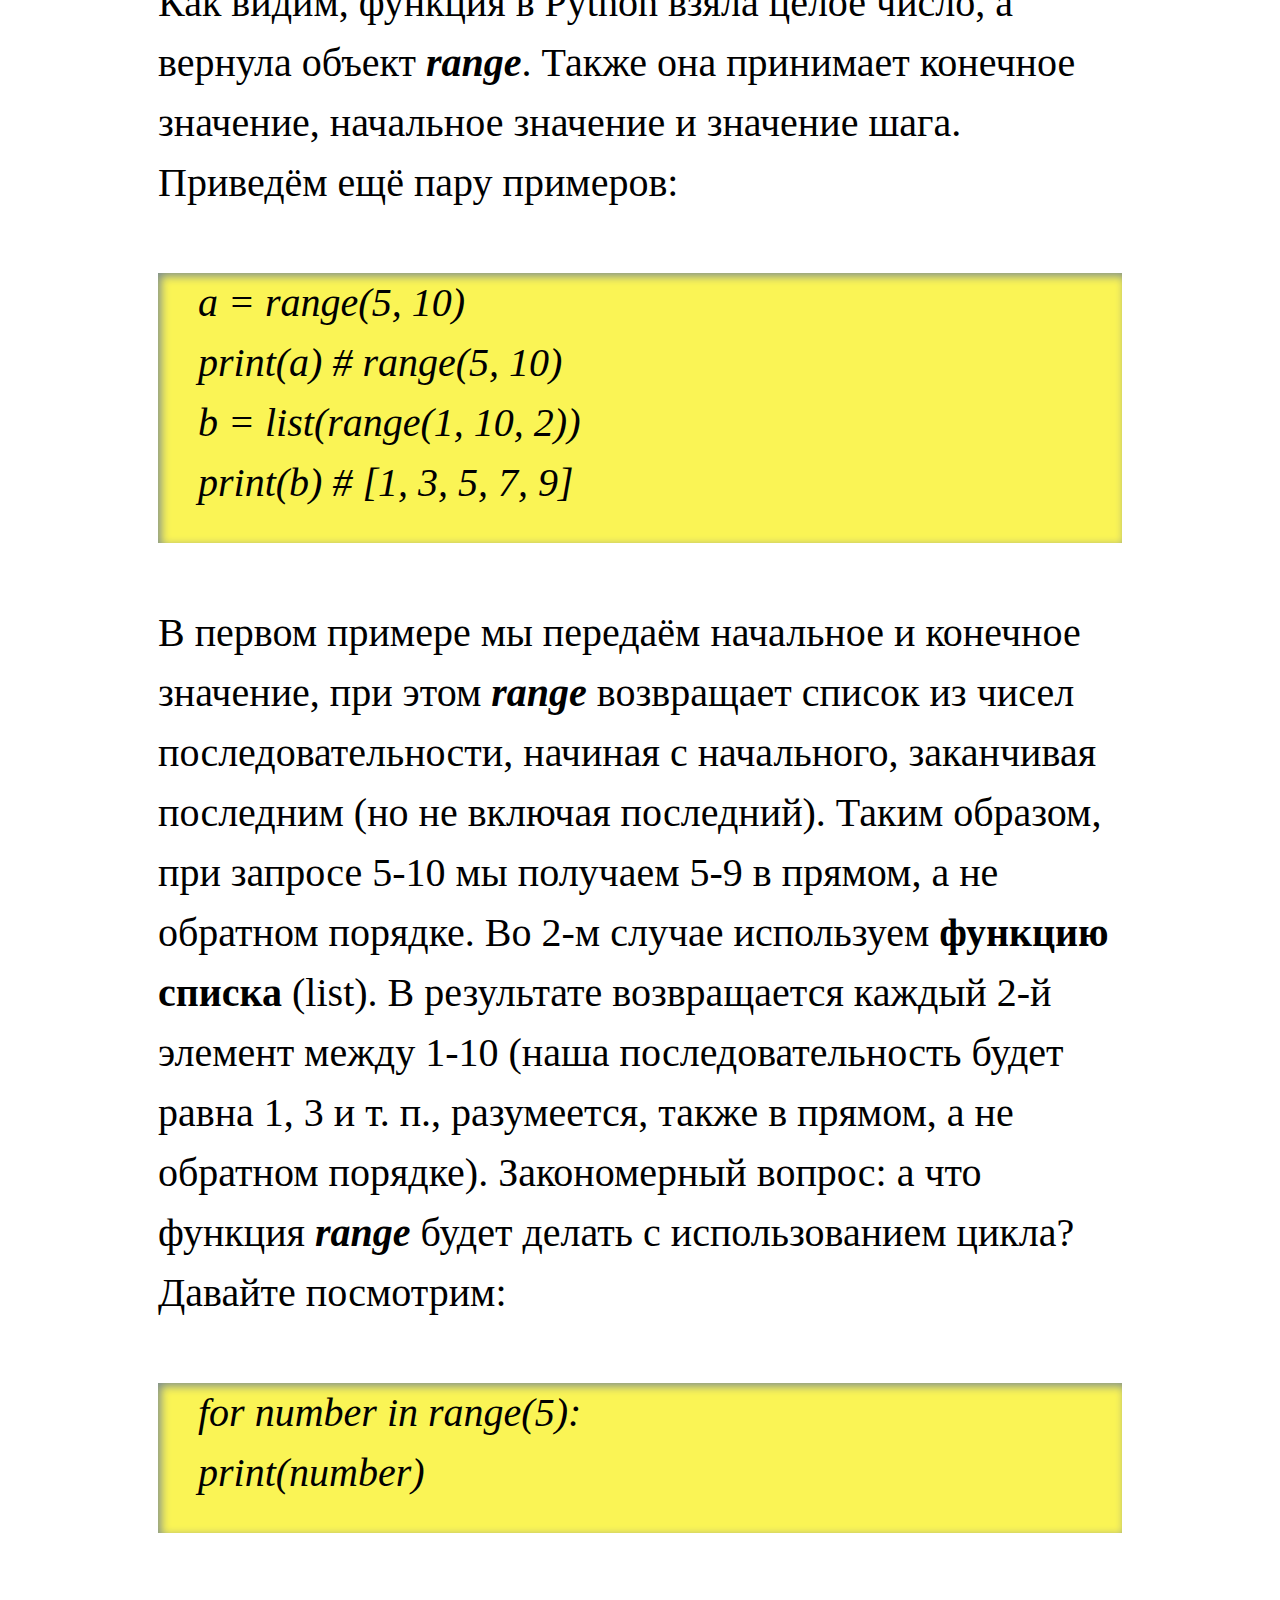
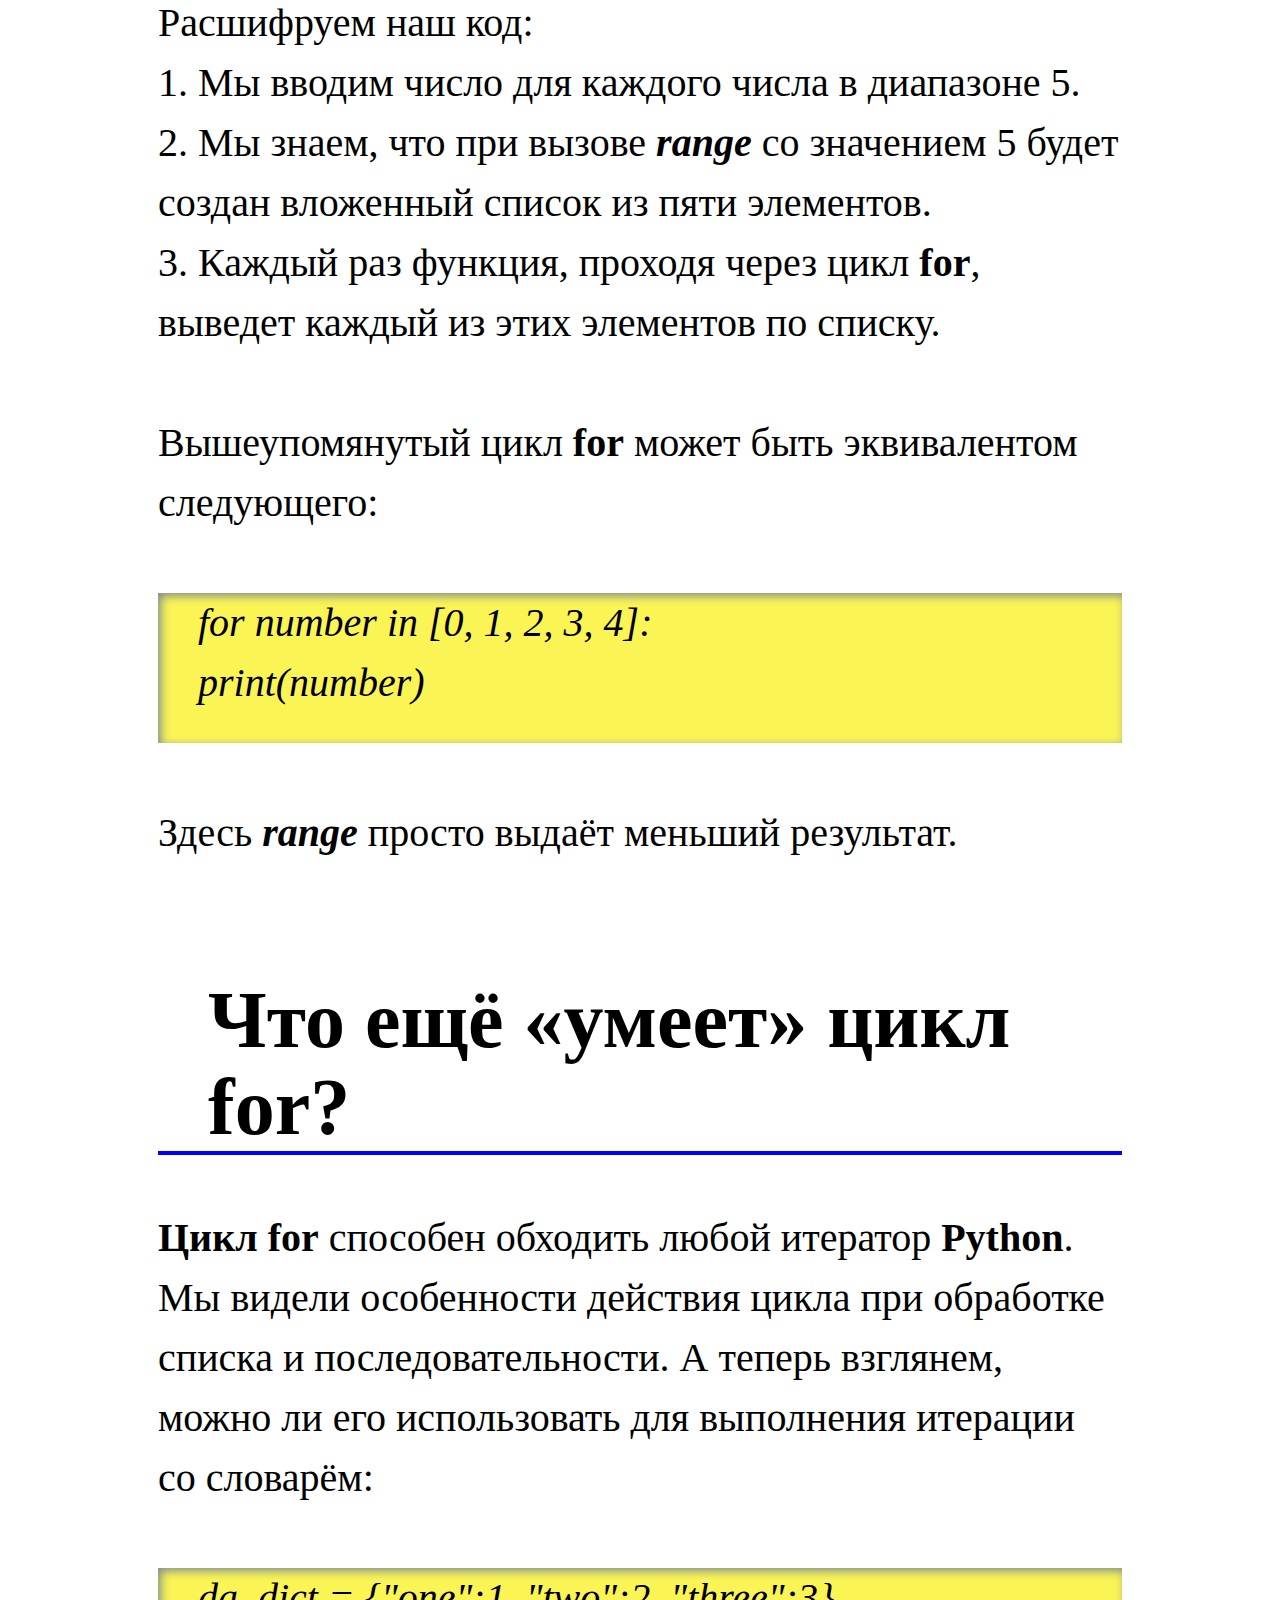
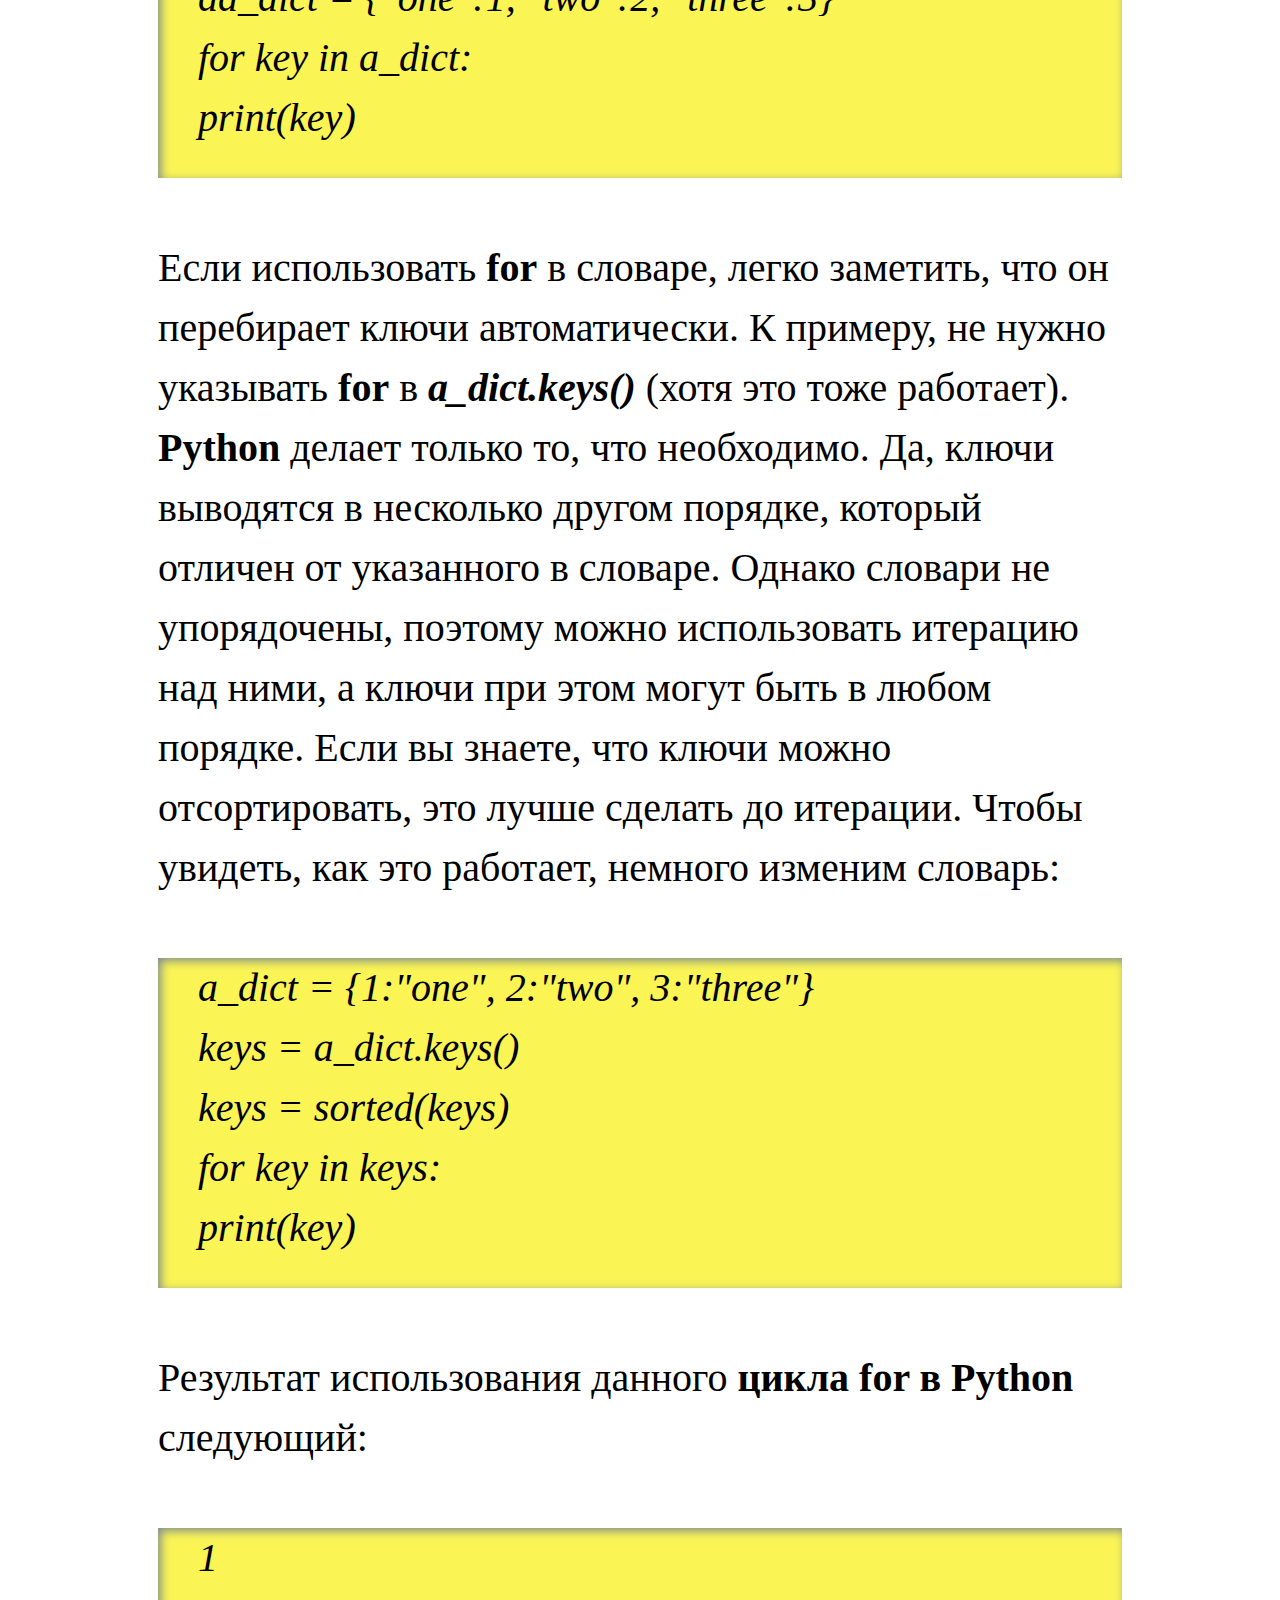
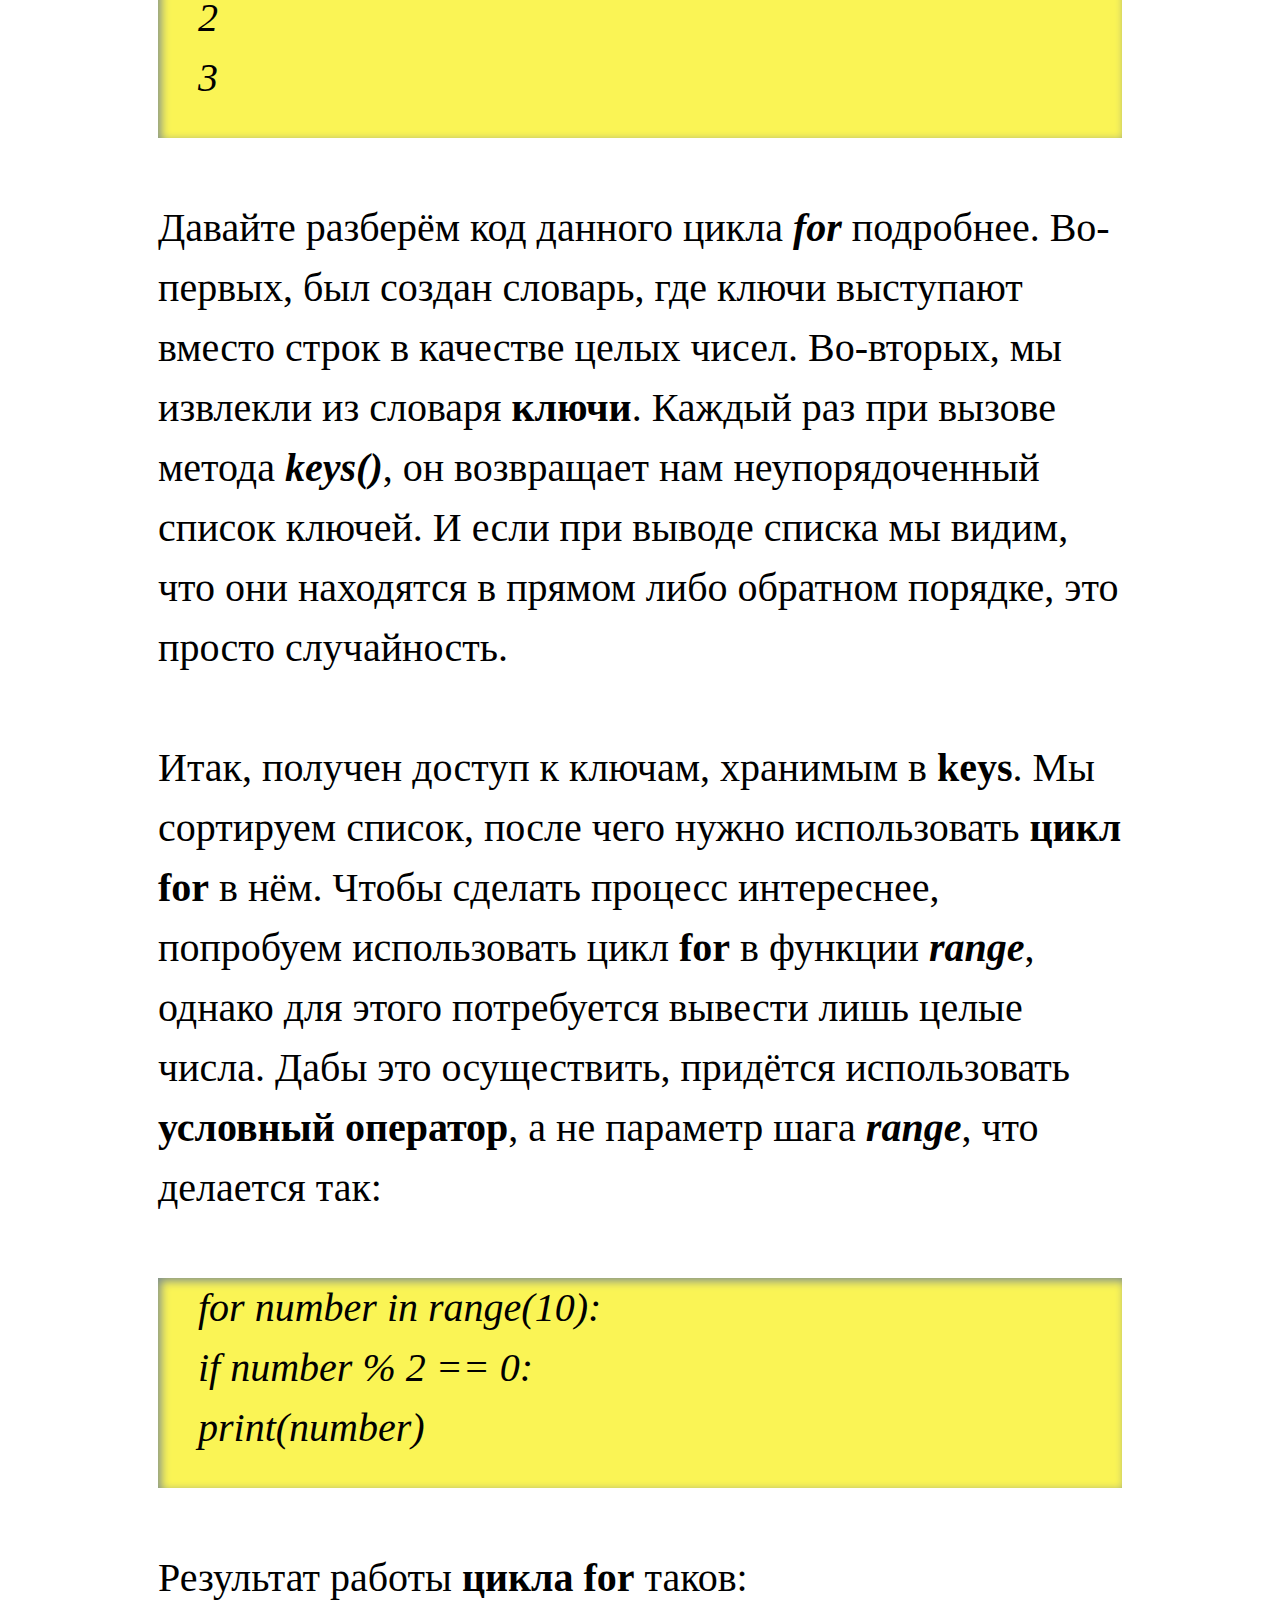
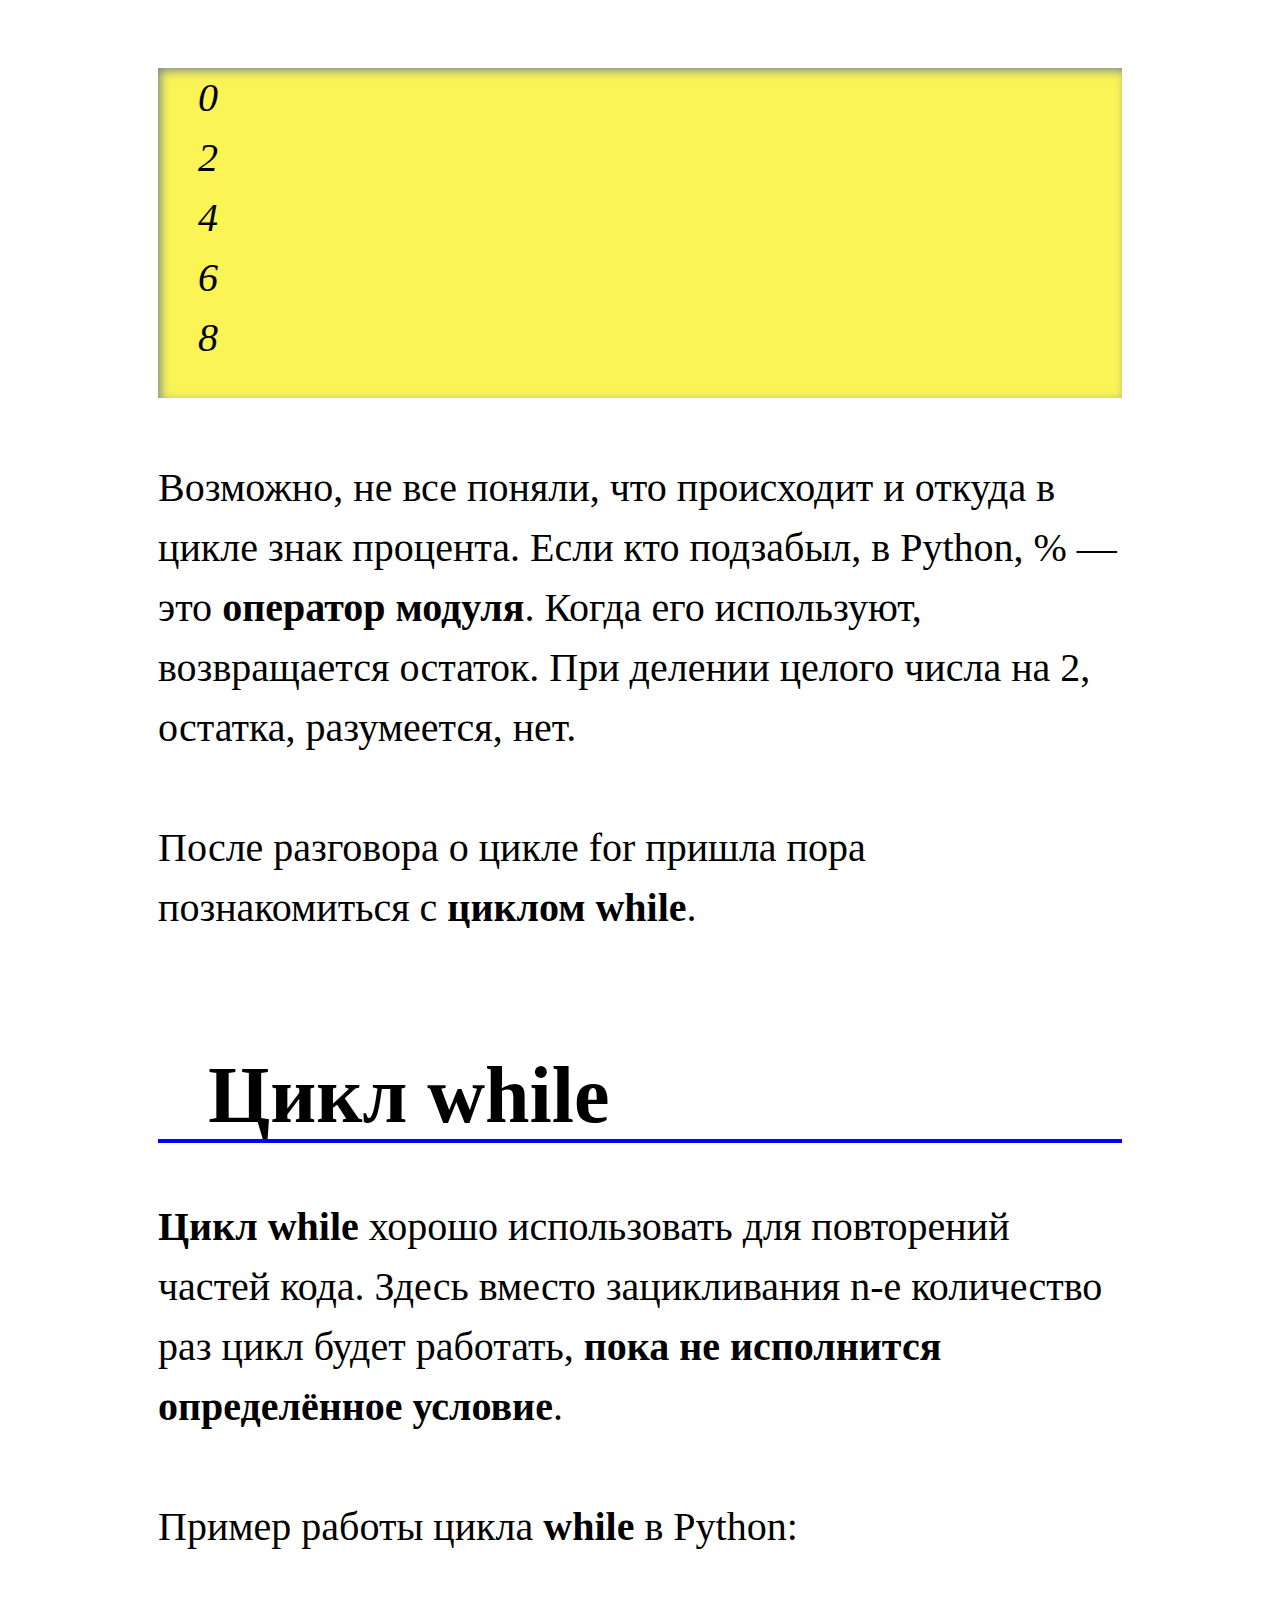
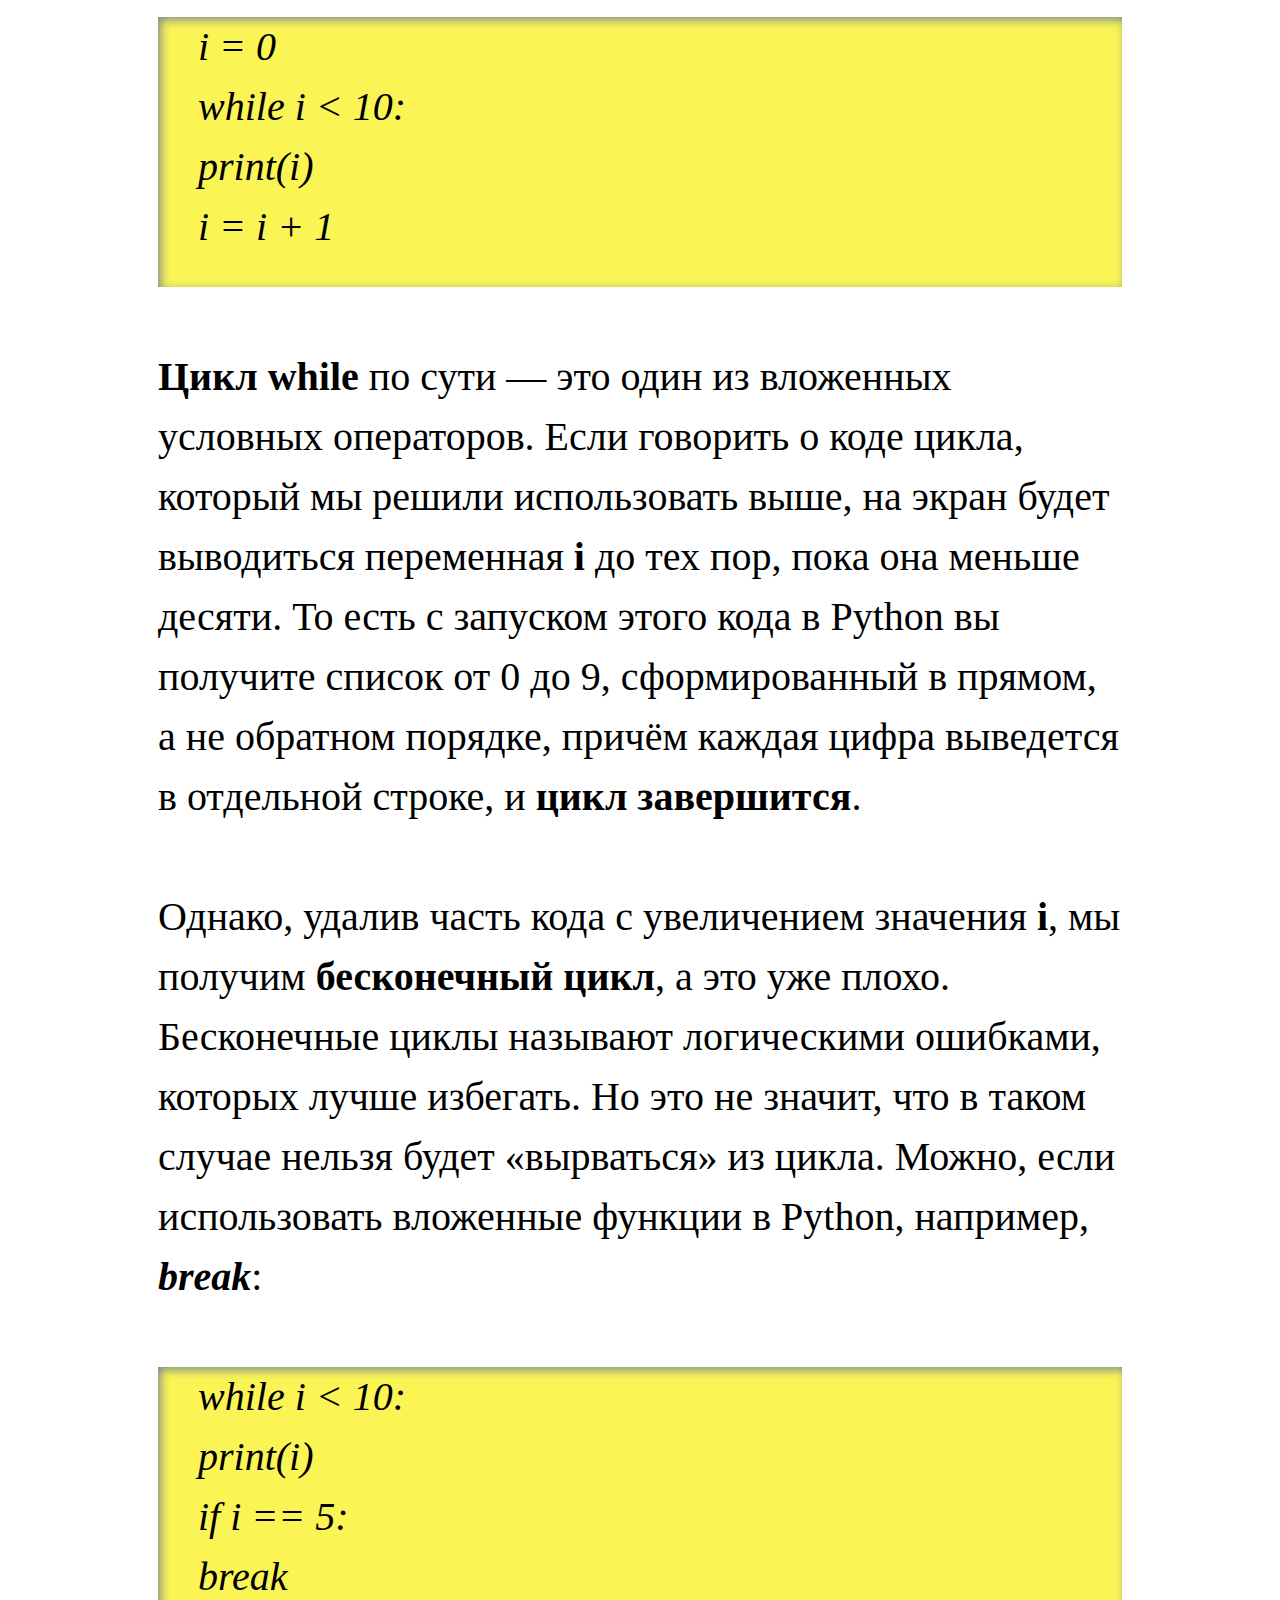
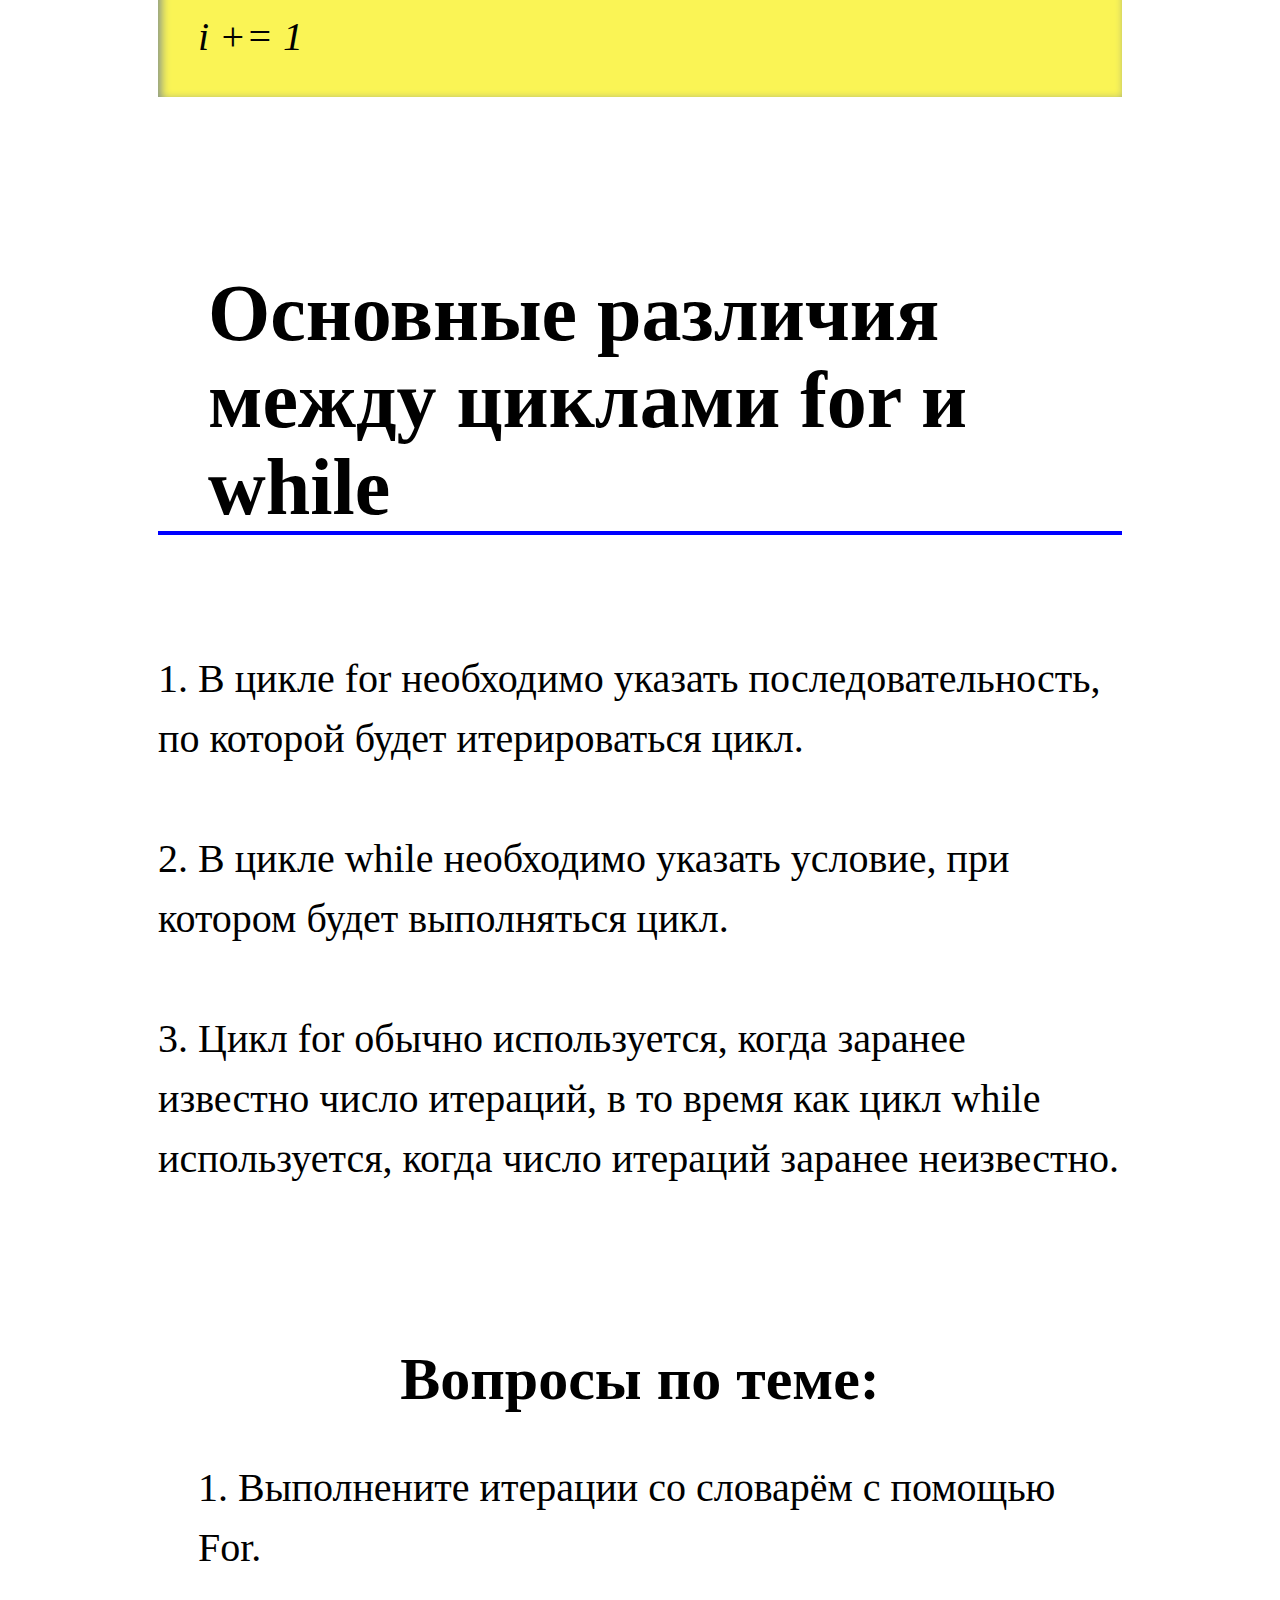
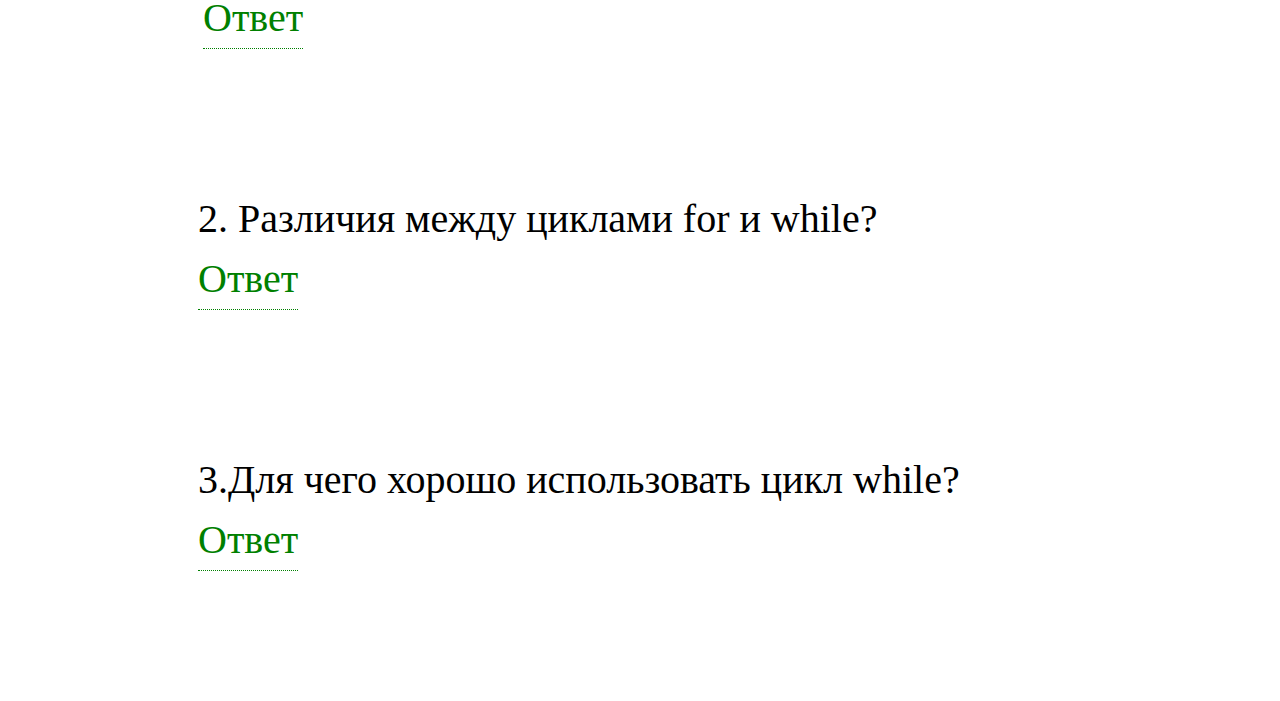
<file: 8les.html>
<!DOCTYPE html>
<html>
<head>
	<title> Цикл While и For в Python </title>
	<link rel="stylesheet" href="8les.css">
</head>
<body>


<div class='header'>
	<div class="container">

		<div class="header-title">
				
			<b>Цикл While и For</b>
		

		</div>

		<div class="text-up">
					<b>Циклы</b> необходимы, если нам надо что-либо сделать множество раз, реализовать последовательность одинаковых действий. Речь идёт о выполнении какой-нибудь операции либо списков операций снова и снова. <b>Циклы</b> максимально упрощают этот процесс. Если говорить о вышеназванных циклах, то <b>цикл for</b> многие считают более популярным. С него и начнём. 
		
				

					<br><br><h1>Цикл for в Python</h1>
					Как было сказано выше, использование цикла целесообразно, если нужно повторить действие n-ное количество раз, выполнить некую последовательность одних и тех же операций. Рассмотрим это на примере. Возьмём встроенную в <b>Python 3</b> функцию <b><i>range</i></b>, которая создаёт список длиной в «n» элементов (в Python 2-й версии для этого надо было использовать функцию <b><i>xrange</i></b> — тоже генератор чисел, но не такой ресурсоёмкий).<br><br>

		
				

						<div class="cod">
									<i>print(range(5)) # ответ: range(0, 5)</i>

						</div>
					<br>


						Как видим, функция в Python взяла целое число, а вернула объект <b><i>range</i></b>. Также она принимает конечное значение, начальное значение и значение шага. Приведём ещё пару примеров:<br><br>

						<div class="cod">
									<i> a = range(5, 10)<br>
											print(a) # range(5, 10)<br>
											b = list(range(1, 10, 2))<br>
											print(b) # [1, 3, 5, 7, 9]</i>
					<br>
					
						</div>

						<br>В первом примере мы передаём начальное и конечное значение, при этом <b><i>range</i></b> возвращает список из чисел последовательности, начиная с начального, заканчивая последним (но не включая последний). Таким образом, при запросе 5-10 мы получаем 5-9 в прямом, а не обратном порядке. 

						Во 2-м случае используем <b>функцию списка</b> (list). В результате возвращается каждый 2-й элемент между 1-10 (наша последовательность будет равна 1, 3 и т. п., разумеется, также в прямом, а не обратном порядке). 

						Закономерный вопрос: а что функция <b><i>range</i></b> будет делать с использованием цикла? Давайте посмотрим:<br>
					
					<br>

						<div class="cod">
									<i> for number in range(5):<br>
    										print(number)</i>
					<br>

						</div>

						<br>Расшифруем наш код:<br>
								1. Мы вводим число для каждого числа в диапазоне 5.<br>
								2. Мы знаем, что при вызове <b><i>range</i></b> со значением 5 будет создан вложенный список из пяти элементов.<br>
								3. Каждый раз функция, проходя через цикл <b>for</b>, выведет каждый из этих элементов по списку.<br><br>

								Вышеупомянутый цикл <b>for</b> может быть эквивалентом следующего:<br><br>


						<div class="cod">
									<i> for number in [0, 1, 2, 3, 4]:<br>
    										print(number)</i>
					<br>
						</div>
						<br>Здесь <b><i>range</i></b> просто выдаёт меньший результат.
	

					<br><br><h1>Что ещё «умеет» цикл for?</h1>
					
					<b>Цикл for</b> способен обходить любой итератор <b>Python</b>. Мы видели особенности действия цикла при обработке списка и последовательности. А теперь взглянем, можно ли его использовать для выполнения итерации со словарём:<br><br>
				

						<div class="cod">
									<i> da_dict = {"one":1, "two":2, "three":3}<br>
											 for key in a_dict:<br>
											    print(key)</i>

						</div>

					<br>Если использовать <b>for</b> в словаре, легко заметить, что он перебирает ключи автоматически. К примеру, не нужно указывать <b>for</b> в <b><i>a_dict.keys()</i></b> (хотя это тоже работает). <b>Python</b> делает только то, что необходимо. Да, ключи выводятся в несколько другом порядке, который отличен от указанного в словаре. Однако словари не упорядочены, поэтому можно использовать итерацию над ними, а ключи при этом могут быть в любом порядке. Если вы знаете, что ключи можно отсортировать, это лучше сделать до итерации. Чтобы увидеть, как это работает, немного изменим словарь:<br>

				<br>
						<div class="cod">
									<i> a_dict = {1:"one", 2:"two", 3:"three"}<br>
											keys = a_dict.keys()<br>
											keys = sorted(keys)<br>
											for key in keys:<br>
											    print(key)</i>
						</div>
		
					<br>Результат использования данного <b>цикла for в Python</b> следующий:<br><br>

						<div class="cod">
									<i> 1<br>
										2<br>
										3</i>
						</div>
				<br>
					
					Давайте разберём код данного цикла <b><i>for</i></b> подробнее. Во-первых, был создан словарь, где ключи выступают вместо строк в качестве целых чисел. Во-вторых, мы извлекли из словаря <b>ключи</b>. Каждый раз при вызове метода <b><i>keys()</i></b>, он возвращает нам неупорядоченный список ключей. И если при выводе списка мы видим, что они находятся в прямом либо обратном порядке, это просто случайность.<br><br>

					Итак, получен доступ к ключам, хранимым в <b>keys</b>. Мы сортируем список, после чего нужно использовать <b>цикл for</b> в нём. Чтобы сделать процесс интереснее, попробуем использовать цикл <b>for</b> в функции <b><i>range</i></b>, однако для этого потребуется вывести лишь целые числа. Дабы это осуществить, придётся использовать <b>условный оператор</b>, а не параметр шага <b><i>range</i></b>, что делается так:<br><br>

						<div class="cod">
									<i> for number in range(10):<br>
										    if number % 2 == 0:<br>
										        print(number)</i>

						</div>

					<br>Результат работы <b>цикла for</b> таков:<br><br>

						<div class="cod">
								<i> 0<br>
									2<br>
									4<br>
									6<br>
									8</i>

						</div>

					<br>Возможно, не все поняли, что происходит и откуда в цикле знак процента. Если кто подзабыл, в Python, % — это <b>оператор модуля</b>. Когда его используют, возвращается остаток. При делении целого числа на 2, остатка, разумеется, нет.<br><br>
					После разговора о цикле for пришла пора познакомиться с <b>циклом while</b>.


					<br><br><h1>Цикл while</h1>

					<b>Цикл while</b> хорошо использовать для повторений частей кода. Здесь вместо зацикливания n-е количество раз цикл будет работать, <b>пока не исполнится определённое условие</b>.<br><br>
					Пример работы цикла <b>while</b> в Python:<br><br>

						<div class="cod">
									<i> i = 0<br>
										while i < 10:<br>
										    print(i)<br>
										    i = i + 1</i>

						</div>

					<br><b>Цикл while</b> по сути — это один из вложенных условных операторов. Если говорить о коде цикла, который мы решили использовать выше, на экран будет выводиться переменная <b>i</b> до тех пор, пока она меньше десяти. То есть с запуском этого кода в Python вы получите список от 0 до 9, сформированный в прямом, а не обратном порядке, причём каждая цифра выведется в отдельной строке, и <b>цикл завершится</b>.<br><br>

					Однако, удалив часть кода с увеличением значения <b>i</b>, мы получим <b>бесконечный цикл</b>, а это уже плохо. Бесконечные циклы называют логическими ошибками, которых лучше избегать. Но это не значит, что в таком случае нельзя будет «вырваться» из цикла. Можно, если использовать вложенные функции в Python, например, <b><i>break</i></b>:<br><br>

						<div class="cod">
									<i> while i < 10:<br>
										    print(i)<br>
										        if i == 5:<br>
										        break<br>
										        i += 1</i>
						</div>
						<br><br>


					<h1>Основные различия между циклами for и while</h1><br>

					1. В цикле for необходимо указать последовательность, по которой будет итерироваться цикл.<br><br>

					2. В цикле while необходимо указать условие, при котором будет выполняться цикл.<br><br>

					3. Цикл for обычно используется, когда заранее известно число итераций, в то время как цикл while используется, когда число итераций заранее неизвестно.<br><br>



		<div class="question">
			<div class ="question1">
					<h2>Вопросы по теме:</h2>
			</div>

			<div class="question2">
						<ul>
							<li>1. Выполнените итерации со словарём с помощью For.</li>
		  					  <div class="demo">
							    <input type="checkbox" id="hd-1" class="hide"/>
							    <label for="hd-1" >Ответ</label>
							    <div>
							       da_dict = {"one":1, "two":2, "three":3}<br>
											 for key in a_dict:<br>
											    print(key)</i>.<br>
							    </div>
							   
						</ul>
		      <br/>	
		  
						<ul>
							<li>2. Различия между циклами for и while?</li>

						    <input type="checkbox" id="hd-2" class="hide"/>
						    <label for="hd-2">Ответ</label>
						    <div>
						        1. В цикле for необходимо указать последовательность, по которой будет итерироваться цикл.<br><br>

								2. В цикле while необходимо указать условие, при котором будет выполняться цикл.<br><br>

								3. Цикл for обычно используется, когда заранее известно число итераций, в то время как цикл while используется, когда число итераций заранее неизвестно.<br>
						    </div>
							    
							    
						</ul>
		      <br/> 
						<ul>
							<li>3.Для чего хорошо использовать цикл while?</li>
								
							<input type="checkbox" id="hd-3" class="hide"/>
						    <label for="hd-3">Ответ</label>
						    <div>
						    	Хорошо использовать для повторений частей кода. 
						    </div>
							   
						</ul>

<br/>
			</div>

	</div>




</div>
</div>
</body>
</html>
</file>
<file: 1les.css>
.container{
	margin: 30px 150px;
	font-family: Palatino Linotype;	

}


.header{
	background: #fff;
	height: 100vh;
	background-repeat: no-repeat;
	background-size: cover;
}


.header-title{
	font-size: 74px;
	background:#72ff70;
	padding: 10px, 20px;
	text-align: center;
	border-radius: 30px;

}


.text-up{
	line-height:60px;
	padding-top: 30px;
	padding-bottom: 30px;
	font-size: 40px;
	background:#fff;
	padding: 10px, 20px;

}



.info-table {
	padding-top: 10px;
	font-size: 40px;
	width: 100%;
	border-collapse: collapse;

}

.info-table th, .info-table td {
	border: 3px solid black;
	padding: 10px;
	text-align: center;

}

.info-table th {
	background: #72ff70;
}

.info-table tbody tr td :nth-child(even) {
 	background: #ebff57;
}

.info-table{
  background: #ebff57;
}





.question{
	background: #fff;
	font-size: 40px;
}
.question1{
	padding-top: 50px;
	font-size: 50px;
	text-align: center;
}


.question2 {
	
}

.question2 li{
	list-style-type:none;
}

      .hide {
          display: none; 
      }
      .hide + label ~ div{
          display: none;
      }
      /* оформляем текст label */
      .hide + label {
      	text-decoration: none;
        border-bottom: 1px dotted green;
        padding: 0;
        font-size: 40px;
        color: green;
        cursor: pointer;
        display: inline-block; 
      }
      /* вид текста label при активном переключателе */
      .hide:checked + label {
          color: red;
          border-bottom: 0;
      }
      /* когда чекбокс активен показываем блоки с содержанием  */
      .hide:checked + label + div {
          display: block; 
          background: #efefef;
          -moz-box-shadow: inset 3px 3px 10px #7d8e8f;
          -webkit-box-shadow: inset 3px 3px 10px #7d8e8f;
          box-shadow: inset 3px 3px 10px #7d8e8f;
          padding: 10px; 
      }

      /* demo контейнер */
      .demo {
          margin: 10px 5px;
      }
</file>
<file: 2les.css>
.container{
	margin: 30px 150px;
	font-family: Palatino Linotype;	


}


.header{
	background: #fff;
	height: 100vh;
	background-repeat: no-repeat;
	background-size: cover;
}


.header-title{
	font-size: 74px;
	background:#72ff70;
	padding: 10px, 20px;
	text-align: center;
	border-radius: 30px;

}


.text-up{
	line-height:60px;
	padding-top: 30px;
	padding-bottom: 30px;
	font-size: 40px;
	background:#fff;
	padding: 10px, 20px;

}



.tabl {
  padding-bottom: 60px;
}

.info-table {
	padding-top: 10px;

	font-size: 40px;
	width: 100%;
	border-collapse: collapse;

}

.info-table th, .info-table td {
	border: 3px solid black;
	padding: 10px;
	text-align: center;

}

.info-table th {
	background: #72ff70;
}

.info-table tbody tr td :nth-child(even) {
 	background: #ebff57;
}

.info-table{
  background: #ebff57;
}


.question{
	background: #fff;
	font-size: 40px;
}
.question1{
	padding-top: 50px;
	font-size: 50px;
	text-align: center;
}


.question2 {
	
}

.question2 li{
	list-style-type:none;
}

      .hide {
          display: none; 
      }
      .hide + label ~ div{
          display: none;
      }
      /* оформляем текст label */
      .hide + label {
      	text-decoration: none;
        border-bottom: 1px dotted green;
        padding: 0;
        font-size: 40px;
        color: green;
        cursor: pointer;
        display: inline-block; 
      }
      /* вид текста label при активном переключателе */
      .hide:checked + label {
          color: red;
          border-bottom: 0;
      }
      /* когда чекбокс активен показываем блоки с содержанием  */
      .hide:checked + label + div {
          display: block; 
          background: #efefef;
          -moz-box-shadow: inset 3px 3px 10px #7d8e8f;
          -webkit-box-shadow: inset 3px 3px 10px #7d8e8f;
          box-shadow: inset 3px 3px 10px #7d8e8f;
          padding: 10px; 
      }

      /* demo контейнер */
      .demo {
          margin: 10px 5px;
      }
</file>
<file: 3les.css>
.container{
	margin: 30px 150px;
	font-family: Palatino Linotype;	

}


.header{
	background: #fff;
	height: 100vh;
	background-repeat: no-repeat;
	background-size: cover;
}


.header-title{
	font-size: 74px;
	background:#72ff70;
	padding: 10px, 20px;
	text-align: center;
	border-radius: 30px;

}


.text-up{
	line-height:60px;
	padding-top: 30px;
	padding-bottom: 30px;
	font-size: 40px;
	background:#fff;
	padding: 10px, 20px;

}



.info-table {
	padding-top: 10px;
	font-size: 40px;
	width: 100%;
	border-collapse: collapse;

}

.info-table th, .info-table td {
	border: 3px solid black;
	padding: 10px;
	text-align: center;

}

.info-table th {
	background: #72ff70;
}

.info-table tbody tr td :nth-child(even) {
 	background: #ebff57;
}

.info-table{
  background: #ebff57;
}





.question{
	background: #fff;
	font-size: 40px;
}
.question1{
	padding-top: 50px;
	font-size: 50px;
	text-align: center;
}


.question2 {
	
}

.question2 li{
	list-style-type:none;
}

      .hide {
          display: none; 
      }
      .hide + label ~ div{
          display: none;
      }
      /* оформляем текст label */
      .hide + label {
      	text-decoration: none;
        border-bottom: 1px dotted green;
        padding: 0;
        font-size: 40px;
        color: green;
        cursor: pointer;
        display: inline-block; 
      }
      /* вид текста label при активном переключателе */
      .hide:checked + label {
          color: red;
          border-bottom: 0;
      }
      /* когда чекбокс активен показываем блоки с содержанием  */
      .hide:checked + label + div {
          display: block; 
          background: #efefef;
          -moz-box-shadow: inset 3px 3px 10px #7d8e8f;
          -webkit-box-shadow: inset 3px 3px 10px #7d8e8f;
          box-shadow: inset 3px 3px 10px #7d8e8f;
          padding: 10px; 
      }

      /* demo контейнер */
      .demo {
          margin: 10px 5px;
      }
</file>
<file: 4les.css>
.container{
	margin: 30px 150px;
	font-family: Palatino Linotype;	


}


.header{

	height: 100vh;
	background-repeat: no-repeat;
	background-size: cover;
}


.header-title{
	font-size: 74px;
	background:#72ff70;
	padding: 10px, 20px;
	text-align: center;
	border-radius: 30px;

}


.text-up{
	line-height:60px;
	padding-top: 30px;
	padding-bottom: 30px;
	font-size: 40px;
	background:#fff;
	padding: 10px, 20px;

}
.text-up h1{
	padding-left: 50px;
  line-height: 87px;
  border-bottom: 4px solid blue;
  max-width: 1250px;
}

.cod{
	background: #faf455;
	box-shadow: inset 3px 3px 10px #7d8e8f;
	display: block;
	padding-left: 40px;
	padding-bottom: 30px;
}



.question{
	background: #fff;
	font-size: 40px;
}
.question1{
	padding-top: 50px;
	font-size: 40px;
	text-align: center;
}


.question2 {
	
}

.question2 li{
	list-style-type:none;
}

      .hide {
          display: none; 
      }
      .hide + label ~ div{
          display: none;
      }
      /* оформляем текст label */
      .hide + label {
      	text-decoration: none;
        border-bottom: 1px dotted green;
        padding: 0;
        font-size: 40px;
        color: green;
        cursor: pointer;
        display: inline-block; 
      }
      /* вид текста label при активном переключателе */
      .hide:checked + label {
          color: red;
          border-bottom: 0;
      }
      /* когда чекбокс активен показываем блоки с содержанием  */
      .hide:checked + label + div {
          display: block; 
          background: #efefef;
          -moz-box-shadow: inset 3px 3px 10px #7d8e8f;
          -webkit-box-shadow: inset 3px 3px 10px #7d8e8f;
          box-shadow: inset 3px 3px 10px #7d8e8f;
          padding: 10px; 
      }

      /* demo контейнер */
      .demo {
          margin: 10px 5px;
      }
</file>
<file: 5les.css>
.container{
	margin: 30px 150px;
	font-family: Palatino Linotype;	


}


.header{

	height: 100vh;
	background-repeat: no-repeat;
	background-size: cover;
}


.header-title{
	font-size: 74px;
	background:#72ff70;
	padding: 10px, 20px;
	text-align: center;
	border-radius: 30px;

}


.text-up{
	line-height:60px;
	padding-top: 30px;
	padding-bottom: 30px;
	font-size: 40px;
	background:#fff;
	padding: 10px, 20px;

}
.text-up h1{
	padding-left: 50px;
  line-height: 87px;
  border-bottom: 4px solid blue;
  max-width: 1250px;
}

.cod{
	background: #faf455;
	box-shadow: inset 3px 3px 10px #7d8e8f;
	display: block;
	padding-left: 40px;
	padding-bottom: 30px;
}



.question{
	background: #fff;
	font-size: 40px;
}
.question1{
	padding-top: 50px;
	font-size: 40px;
	text-align: center;
}


.question2 {
	
}

.question2 li{
	list-style-type:none;
}

      .hide {
          display: none; 
      }
      .hide + label ~ div{
          display: none;
      }
      /* оформляем текст label */
      .hide + label {
      	text-decoration: none;
        border-bottom: 1px dotted green;
        padding: 0;
        font-size: 40px;
        color: green;
        cursor: pointer;
        display: inline-block; 
      }
      /* вид текста label при активном переключателе */
      .hide:checked + label {
          color: red;
          border-bottom: 0;
      }
      /* когда чекбокс активен показываем блоки с содержанием  */
      .hide:checked + label + div {
          display: block; 
          background: #efefef;
          -moz-box-shadow: inset 3px 3px 10px #7d8e8f;
          -webkit-box-shadow: inset 3px 3px 10px #7d8e8f;
          box-shadow: inset 3px 3px 10px #7d8e8f;
          padding: 10px; 
      }

      /* demo контейнер */
      .demo {
          margin: 10px 5px;
      }
</file>
<file: 6les.css>
.container{
	margin: 30px 150px;
	font-family: Palatino Linotype;	


}


.header{

	height: 100vh;
	background-repeat: no-repeat;
	background-size: cover;
}


.header-title{
	font-size: 74px;
	background:#72ff70;
	padding: 10px, 20px;
	text-align: center;
	border-radius: 30px;

}


.text-up{
	line-height:60px;
	padding-top: 30px;
	padding-bottom: 30px;
	font-size: 40px;
	background:#fff;
	padding: 10px, 20px;

}
.text-up h1{
	padding-left: 50px;
  line-height: 87px;
  border-bottom: 4px solid blue;
  max-width: 1250px;
}

.cod{
	background: #faf455;
	box-shadow: inset 3px 3px 10px #7d8e8f;
	display: block;
	padding-left: 40px;
	padding-bottom: 30px;
}



.question{
	background: #fff;
	font-size: 40px;
}
.question1{
	padding-top: 50px;
	font-size: 40px;
	text-align: center;
}


.question2 {
	
}

.question2 li{
	list-style-type:none;
}

      .hide {
          display: none; 
      }
      .hide + label ~ div{
          display: none;
      }
      /* оформляем текст label */
      .hide + label {
      	text-decoration: none;
        border-bottom: 1px dotted green;
        padding: 0;
        font-size: 40px;
        color: green;
        cursor: pointer;
        display: inline-block; 
      }
      /* вид текста label при активном переключателе */
      .hide:checked + label {
          color: red;
          border-bottom: 0;
      }
      /* когда чекбокс активен показываем блоки с содержанием  */
      .hide:checked + label + div {
          display: block; 
          background: #efefef;
          -moz-box-shadow: inset 3px 3px 10px #7d8e8f;
          -webkit-box-shadow: inset 3px 3px 10px #7d8e8f;
          box-shadow: inset 3px 3px 10px #7d8e8f;
          padding: 10px; 
      }

      /* demo контейнер */
      .demo {
          margin: 10px 5px;
      }
</file>
<file: 7les.css>
.container{
	margin: 30px 150px;
	font-family: Palatino Linotype;	


}


.header{

	height: 100vh;
	background-repeat: no-repeat;
	background-size: cover;
}


.header-title{
	font-size: 74px;
	background:#72ff70;
	padding: 10px, 20px;
	text-align: center;
	border-radius: 30px;

}


.text-up{
	line-height:60px;
	padding-top: 30px;
	padding-bottom: 30px;
	font-size: 40px;
	background:#fff;
	padding: 10px, 20px;

}
.text-up h1{
	padding-left: 50px;
  line-height: 87px;
  border-bottom: 4px solid blue;
  max-width: 1250px;
}

.cod{
	background: #faf455;
	box-shadow: inset 3px 3px 10px #7d8e8f;
	display: block;
	padding-left: 40px;
	padding-bottom: 30px;
}



.question{
	background: #fff;
	font-size: 40px;
}
.question1{
	padding-top: 50px;
	font-size: 40px;
	text-align: center;
}


.question2 {
	
}

.question2 li{
	list-style-type:none;
}

      .hide {
          display: none; 
      }
      .hide + label ~ div{
          display: none;
      }
      /* оформляем текст label */
      .hide + label {
      	text-decoration: none;
        border-bottom: 1px dotted green;
        padding: 0;
        font-size: 40px;
        color: green;
        cursor: pointer;
        display: inline-block; 
      }
      /* вид текста label при активном переключателе */
      .hide:checked + label {
          color: red;
          border-bottom: 0;
      }
      /* когда чекбокс активен показываем блоки с содержанием  */
      .hide:checked + label + div {
          display: block; 
          background: #efefef;
          -moz-box-shadow: inset 3px 3px 10px #7d8e8f;
          -webkit-box-shadow: inset 3px 3px 10px #7d8e8f;
          box-shadow: inset 3px 3px 10px #7d8e8f;
          padding: 10px; 
      }

      /* demo контейнер */
      .demo {
          margin: 10px 5px;
      }
</file>
<file: 8les.css>
.container{
	margin: 30px 150px;
	font-family: Palatino Linotype;	


}


.header{

	height: 100vh;
	background-repeat: no-repeat;
	background-size: cover;
}


.header-title{
	font-size: 74px;
	background:#72ff70;
	padding: 10px, 20px;
	text-align: center;
	border-radius: 30px;

}


.text-up{
	line-height:60px;
	padding-top: 30px;
	padding-bottom: 30px;
	font-size: 40px;
	background:#fff;
	padding: 10px, 20px;

}
.text-up h1{
	padding-left: 50px;
  line-height: 87px;
  border-bottom: 4px solid blue;
  max-width: 1250px;
}

.cod{
	background: #faf455;
	box-shadow: inset 3px 3px 10px #7d8e8f;
	display: block;
	padding-left: 40px;
	padding-bottom: 30px;
}



.question{
	background: #fff;
	font-size: 40px;
}
.question1{
	padding-top: 50px;
	font-size: 40px;
	text-align: center;
}


.question2 {
	
}

.question2 li{
	list-style-type:none;
}

      .hide {
          display: none; 
      }
      .hide + label ~ div{
          display: none;
      }
      /* оформляем текст label */
      .hide + label {
      	text-decoration: none;
        border-bottom: 1px dotted green;
        padding: 0;
        font-size: 40px;
        color: green;
        cursor: pointer;
        display: inline-block; 
      }
      /* вид текста label при активном переключателе */
      .hide:checked + label {
          color: red;
          border-bottom: 0;
      }
      /* когда чекбокс активен показываем блоки с содержанием  */
      .hide:checked + label + div {
          display: block; 
          background: #efefef;
          -moz-box-shadow: inset 3px 3px 10px #7d8e8f;
          -webkit-box-shadow: inset 3px 3px 10px #7d8e8f;
          box-shadow: inset 3px 3px 10px #7d8e8f;
          padding: 10px; 
      }

      /* demo контейнер */
      .demo {
          margin: 10px 5px;
      }
</file>
